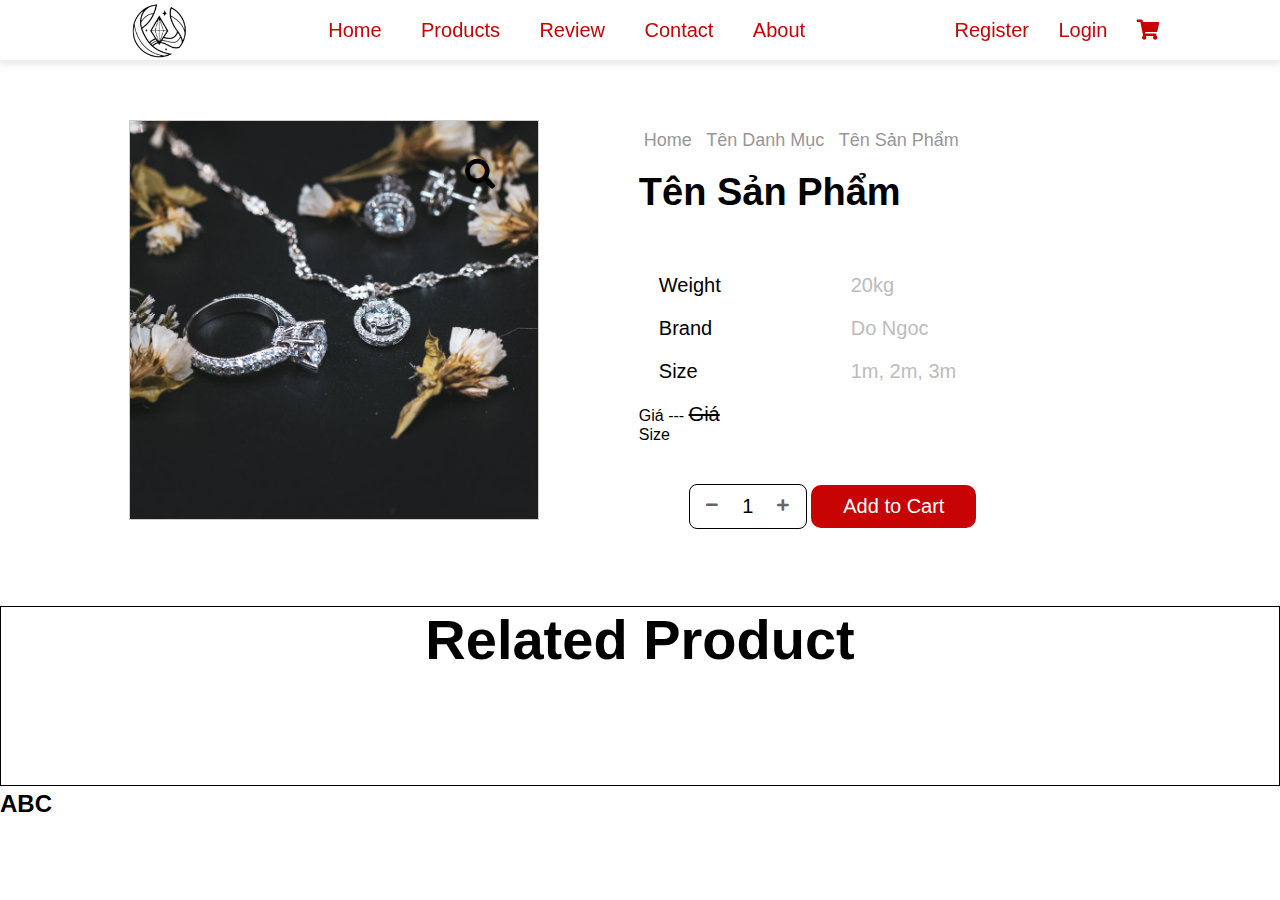
<file: chitiet.html>
<!DOCTYPE html>
<html lang="en">
<head>
    <meta charset="UTF-8">
    <meta name="viewport" content="width=device-width, initial-scale=1.0">
    <title>Document</title>
    <link rel="stylesheet" href="style/style.css">
    <link rel="stylesheet" href="https://cdnjs.cloudflare.com/ajax/libs/font-awesome/5.15.4/css/all.min.css" />
    <link rel="preconnect" href="https://fonts.gstatic.com">
    <link href="https://fonts.googleapis.com/css2?family=Fredoka+One&family=Play&display=swap" rel="stylesheet">
    <link rel="stylesheet" href="https://cdnjs.cloudflare.com/ajax/libs/font-awesome/4.7.0/css/font-awesome.min.css">
</head>
<body>
    <header class="header">
        <div class="logo">
            <a href="">
                <img src="image/z4876602114590_6223b9460e22e4f10da597208a1fa113.png" alt="">
            </a>
        </div>
        <nav class="navbar">
            <a href="#">Home</a>
            <a href="#">Products</a>
            <a href="#">Review</a>
            <a href="#">Contact</a>
            <a href="#">About</a>
        </nav>
        <div class="icons">
                <a data-cart="register" class="icon-header">Register</a>
                <a data-cart="login" class="icon-header">Login</a></li>
                <a data-cart="cart" class="icon-header">
                    <i class="fas fa-shopping-cart"></i>
                </a>
        </div>
    </header>
    <div class="mcb-backgound-overlay">
        <div class="product-image-wrapper" style="background-image: url(image/Bộ-Trang-Sức-Kim-Đính-Cương-Nhân-Tạo-iGems-2-scaled.jpg);">
            <a><i class="fas fa-search"></i></a>
        </div>
        <div class="entry-sumary-column">
            <div class="directional"></div>
            <a href="">Home</a>
            <a href="">Tên Danh Mục</a>
            <a href="">Tên Sản Phẩm</a>
            <h3>Tên Sản Phẩm</h3>
            <div class="content-brighness">
                <div class="parameter">
                    <span>Weight</span>
                    <span>Brand</span>
                    <span>Size</span>
                </div>
                <div class="specifications">
                    <span>20kg</span>
                    <span>Do Ngoc</span>
                    <span>1m, 2m, 3m </span>
                </div>
            </div>
            <span>Giá --- </span>
            <span><del>Giá</del></span>

            <!-- Nếu làm biến thể thì cho nó cái checkbox vào đây -->
            <p>Size</p>
            <div class="information-product">

            <div class="variations-form">
                <div class="input-number">
                    <input type="number" min="1" max="10" name="" value="1">
                    <button class="plus"><i class="fas fa-plus"></i></button>
                    <button class="minus"><i class="fas fa-minus"></i></button>
                    <input type="submit" value="Add to Cart">
                </div>
            </div>
        </div>

        </div>
        <div class="tag-category">
            <h2>Related Product</h2>
        <!-- <div class="products-wrapper"> -->

            <!-- <div class="isotope-item product">
                <img src="image/sbxmxmk000155-bong-tai-bac-dinh-da-pnjsilver-4002.png" alt="">
                <h4><a href="#">ABC</a></h4>
                <span>110$ - 220$</span>
                <button class="onsale sale-label">On Sale</button>

            </div>
            <div class="isotope-item product">
                <img src="image/sbxmxmk000155-bong-tai-bac-dinh-da-pnjsilver-4002.png" alt="">
                <h4><a href="#">ABC</a></h4>
                <span>110$ - 220$</span>
                <button class="onsale sale-label">On Sale</button>
            </div> -->
        </div>
    </div>
    <h2>ABC</h2>
</body>
</html>
</file>
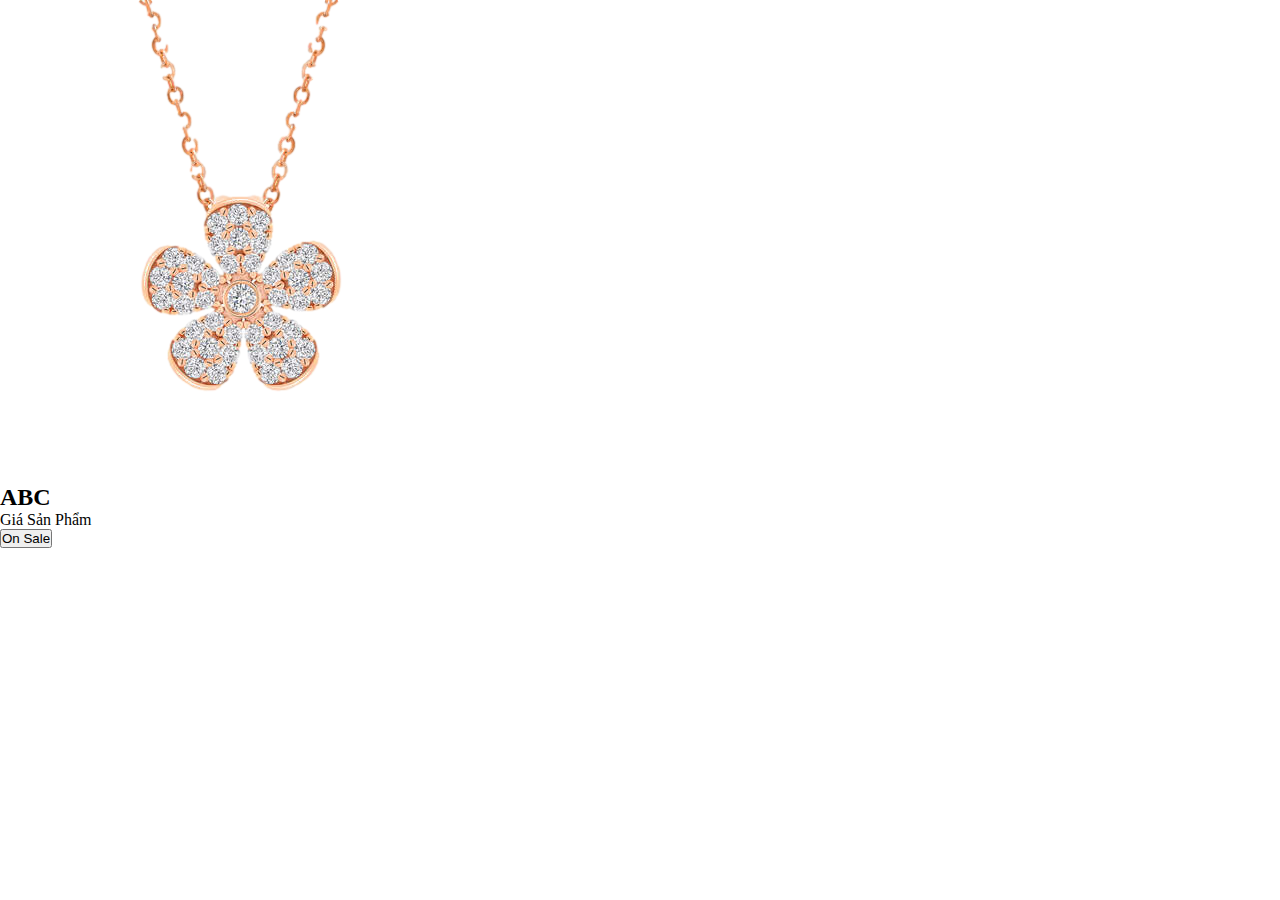
<file: sanpham.html>
<!DOCTYPE html>
<html lang="en">
<head>
    <meta charset="UTF-8">
    <meta name="viewport" content="width=device-width, initial-scale=1.0">
    <title>Document</title>
    <link rel="stylesheet" href="style/main.css">
</head>
<body>
    <div class="container">
        <div class="filter">
            <div class="price">
                
            </div>
        </div>
        <div class="products">
            <div class="product">
                <img src="upload/sanpham/daychuyen1_preview_rev_1.png" alt="">
                <h2>ABC</h2>
                <p>Giá Sản Phẩm</p>
                <button class="onsale sale-label">On Sale</button>
            </div>
            <div class="product">

            </div>
            <div class="product">

            </div>
            <div class="product">

            </div>
            <div class="product">

            </div>
            <div class="product">

            </div>
            <div class="product">

            </div>
            <div class="product">

            </div>
            <div class="product">

            </div>
        </div>
    </div>
</body>
</html>
</file>
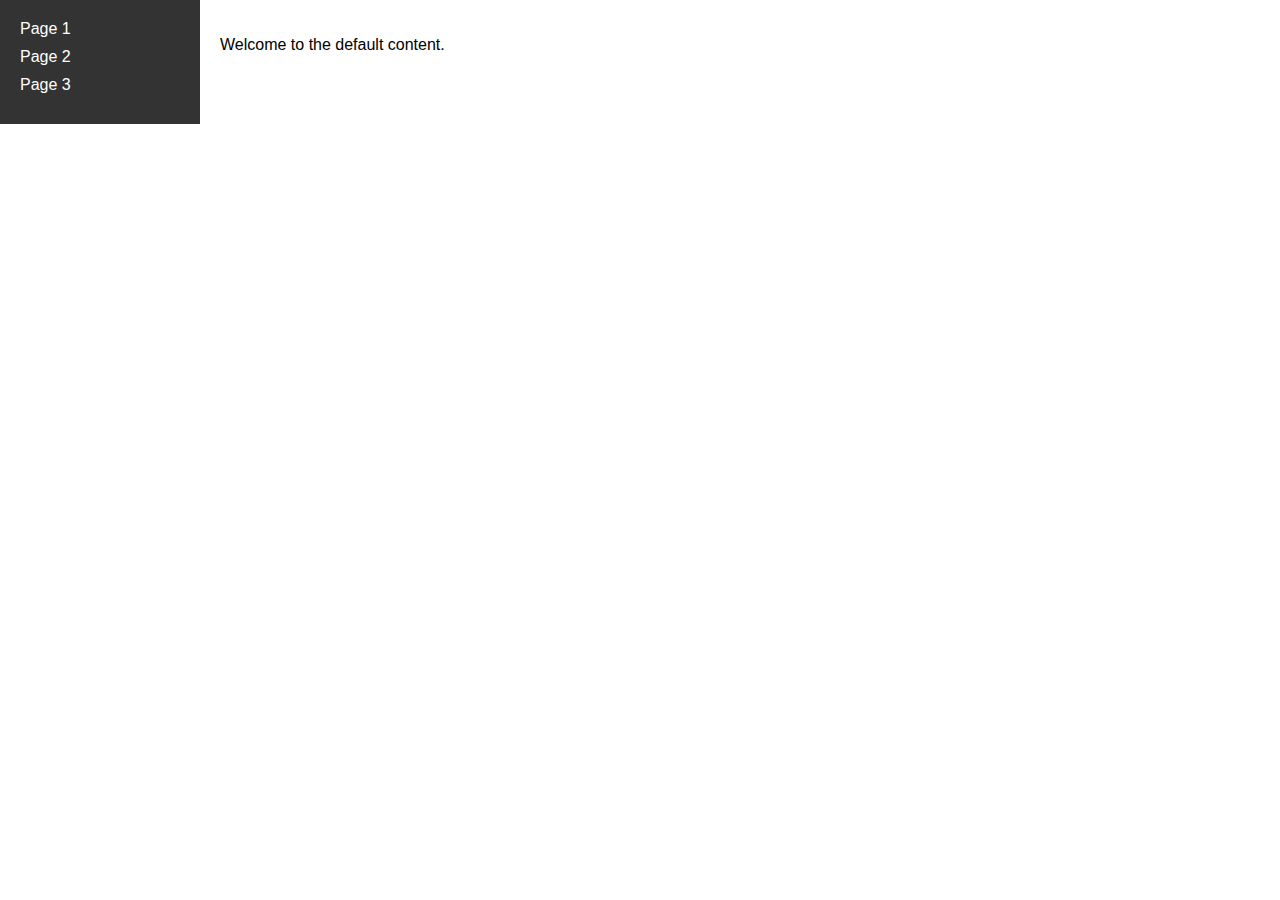
<file: test.html>
<!DOCTYPE html>
<html lang="en">
<head>
  <meta charset="UTF-8">
  <meta name="viewport" content="width=device-width, initial-scale=1.0">
  <style>
    body {
      margin: 0;
      padding: 0;
      font-family: Arial, sans-serif;
      display: flex;
    }

    #navigation {
      width: 200px;
      background-color: #333;
      color: #fff;
      padding: 20px;
      box-sizing: border-box;
      cursor: pointer;
    }

    #content {
      flex: 1;
      padding: 20px;
      box-sizing: border-box;
    }

    .menu-item {
      margin-bottom: 10px;
    }

    .menu-item:hover {
      background-color: #555;
    }
  </style>
</head>
<body>
  <div id="navigation">
    <div class="menu-item" onclick="changeContent('Page 1')">Page 1</div>
    <div class="menu-item" onclick="changeContent('Page 2')">Page 2</div>
    <div class="menu-item" onclick="changeContent('Page 3')">Page 3</div>
  </div>
  <div id="content">
    <p>Welcome to the default content.</p>
  </div>

  <script>
    function changeContent(content) {
      document.getElementById('content').innerHTML = `<p>Welcome to ${content}.</p>`;
    }
  </script>
</body>
</html>
</file>
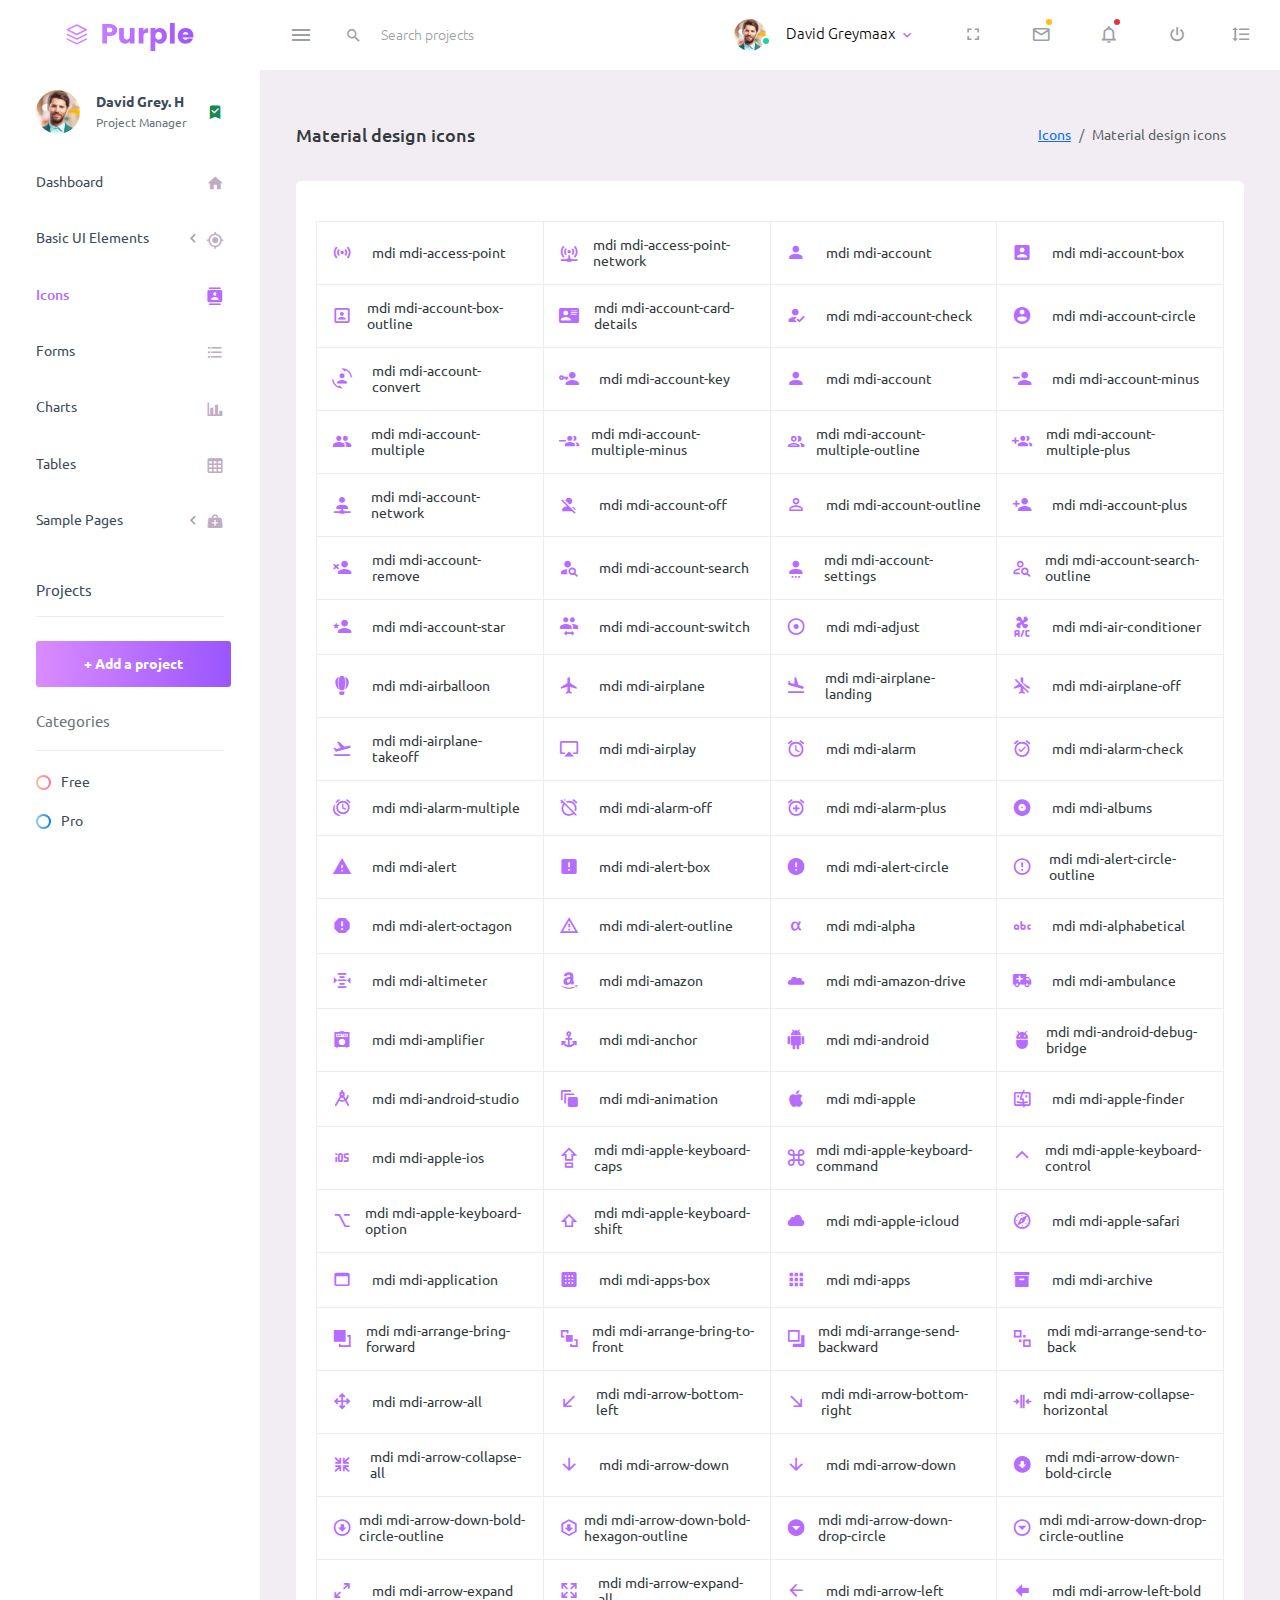
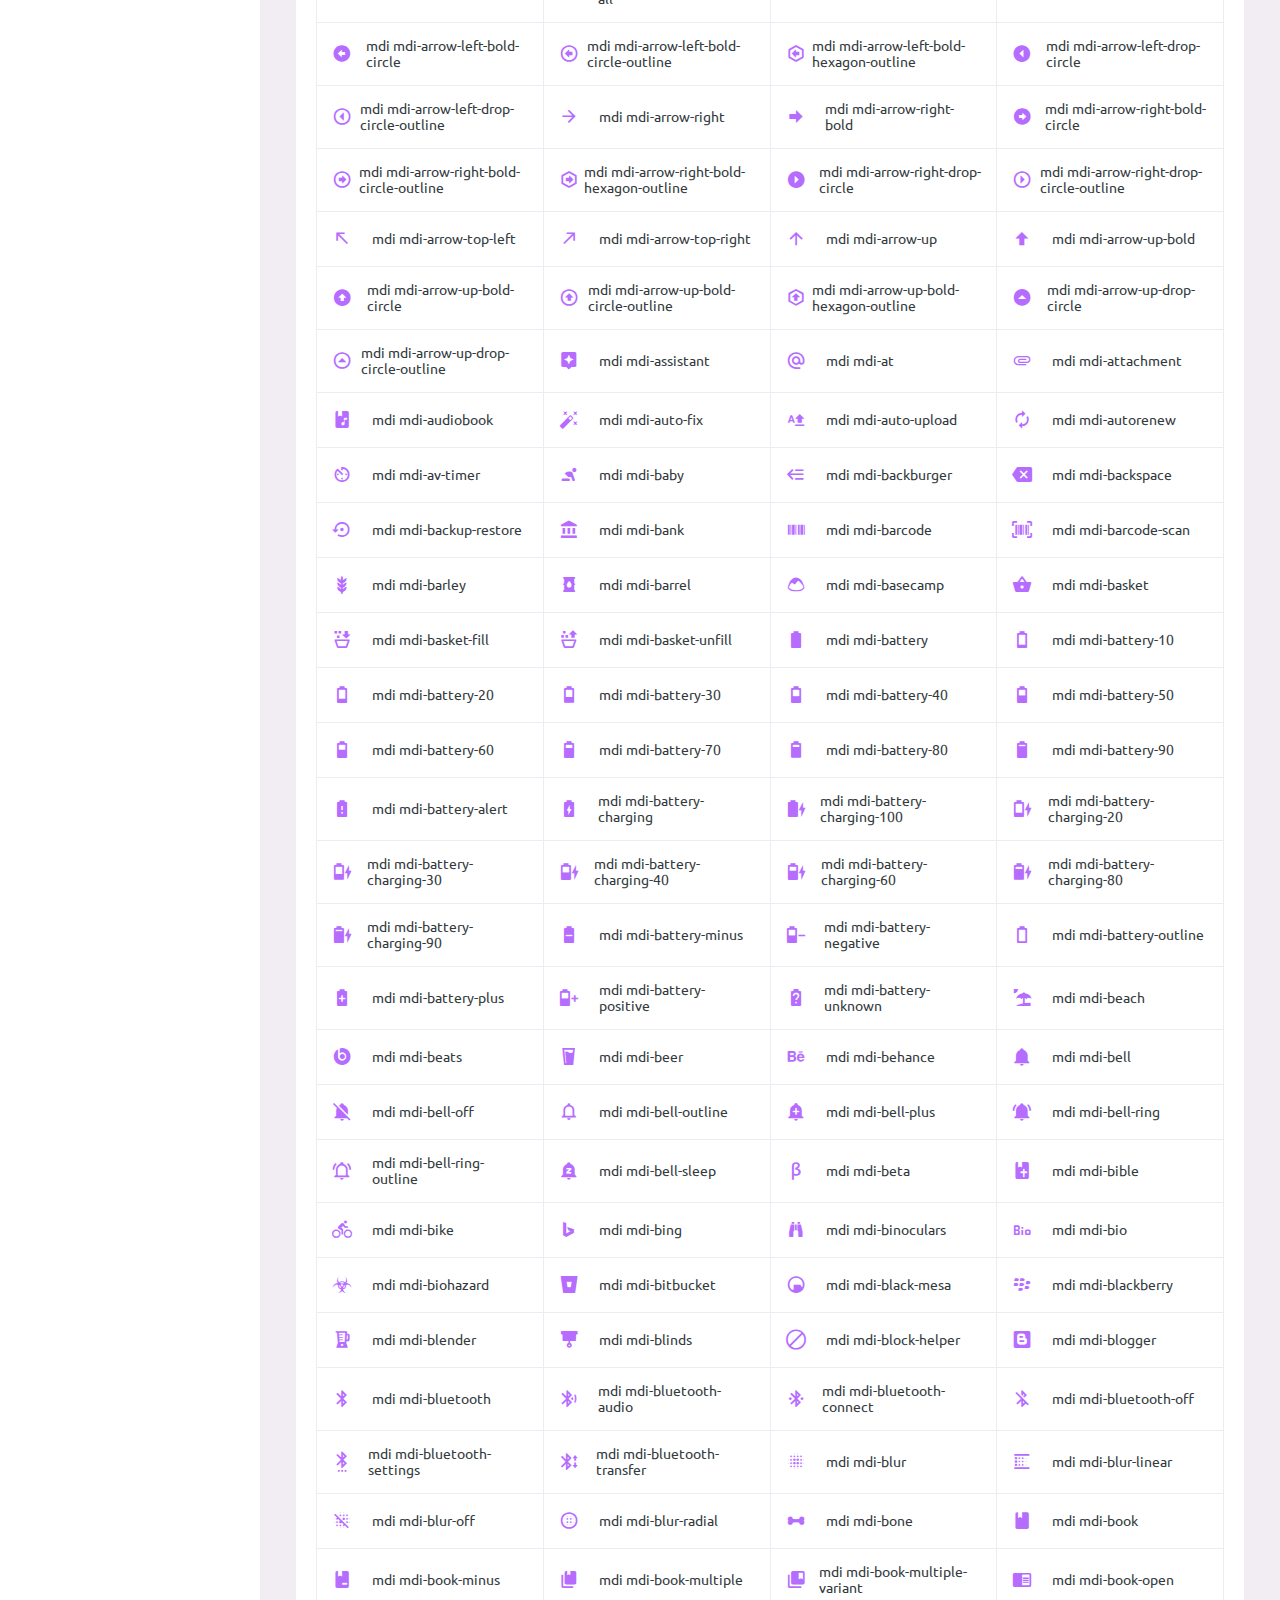
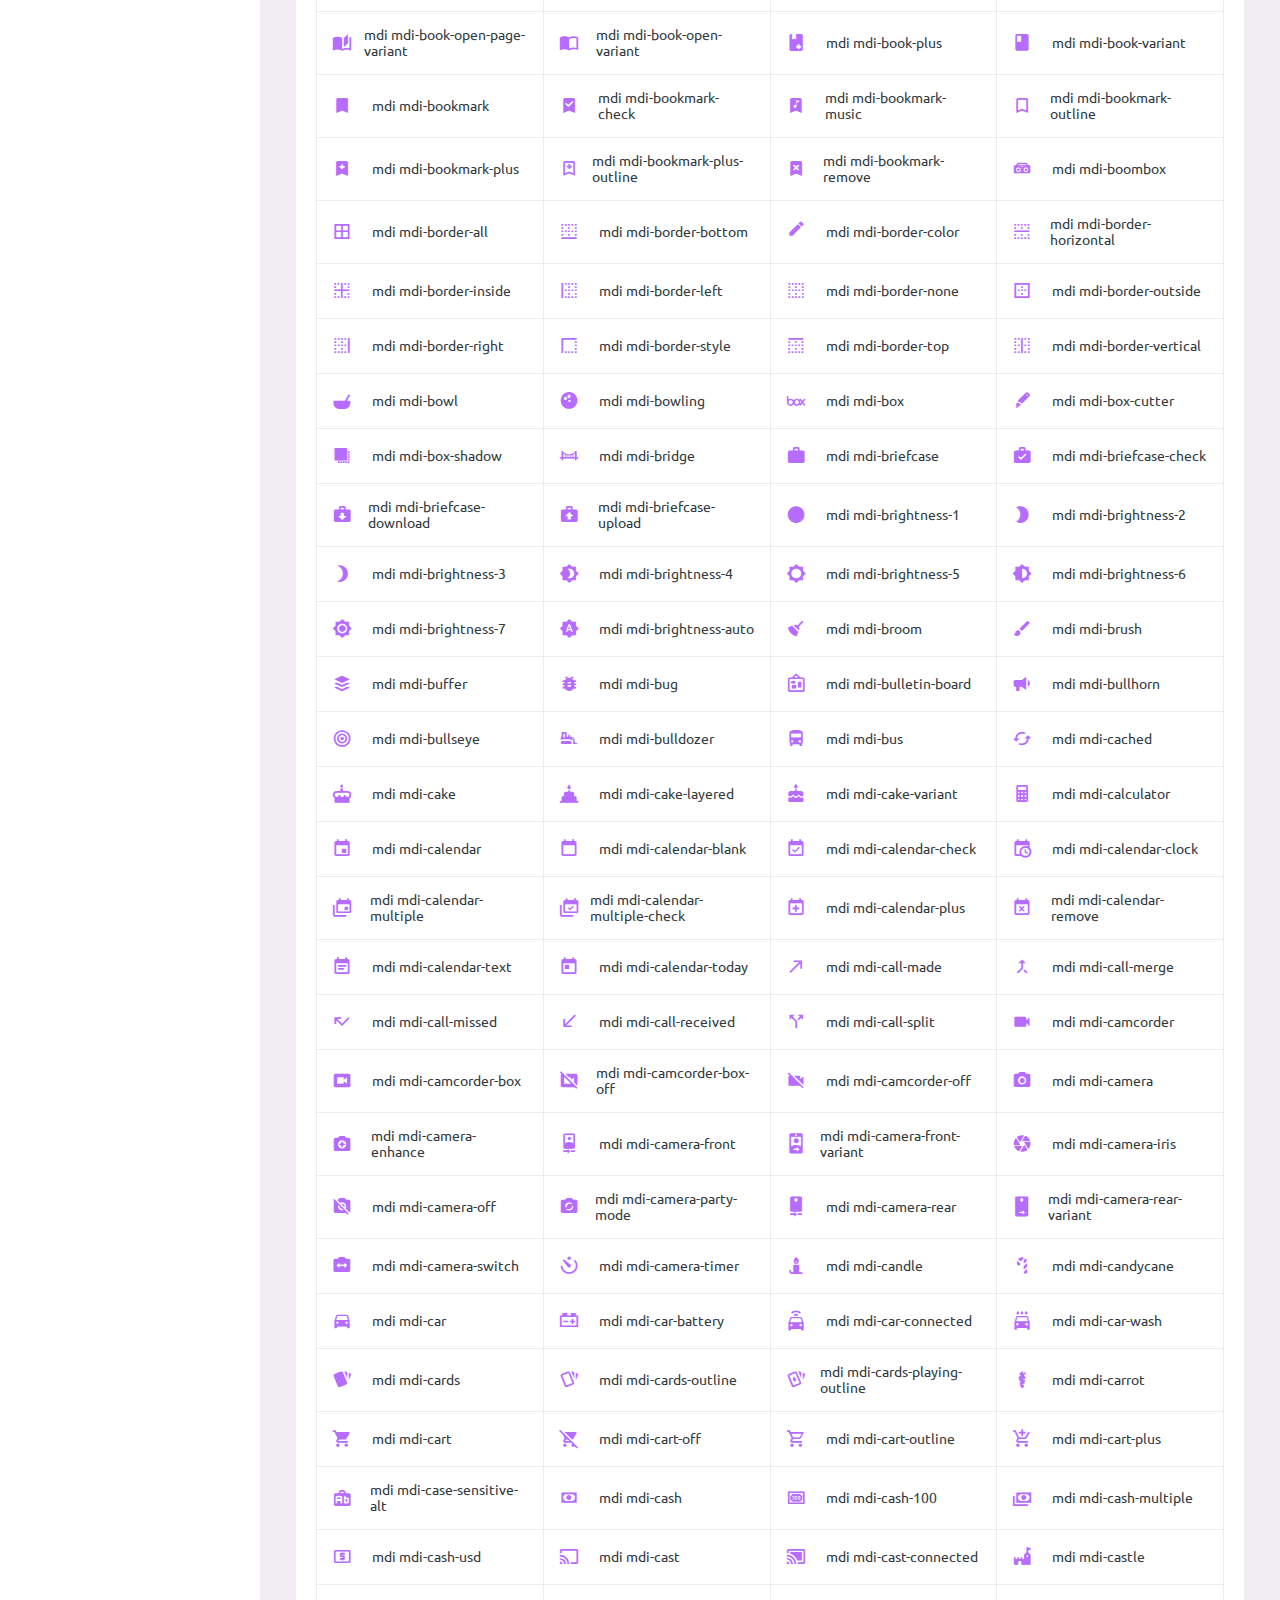
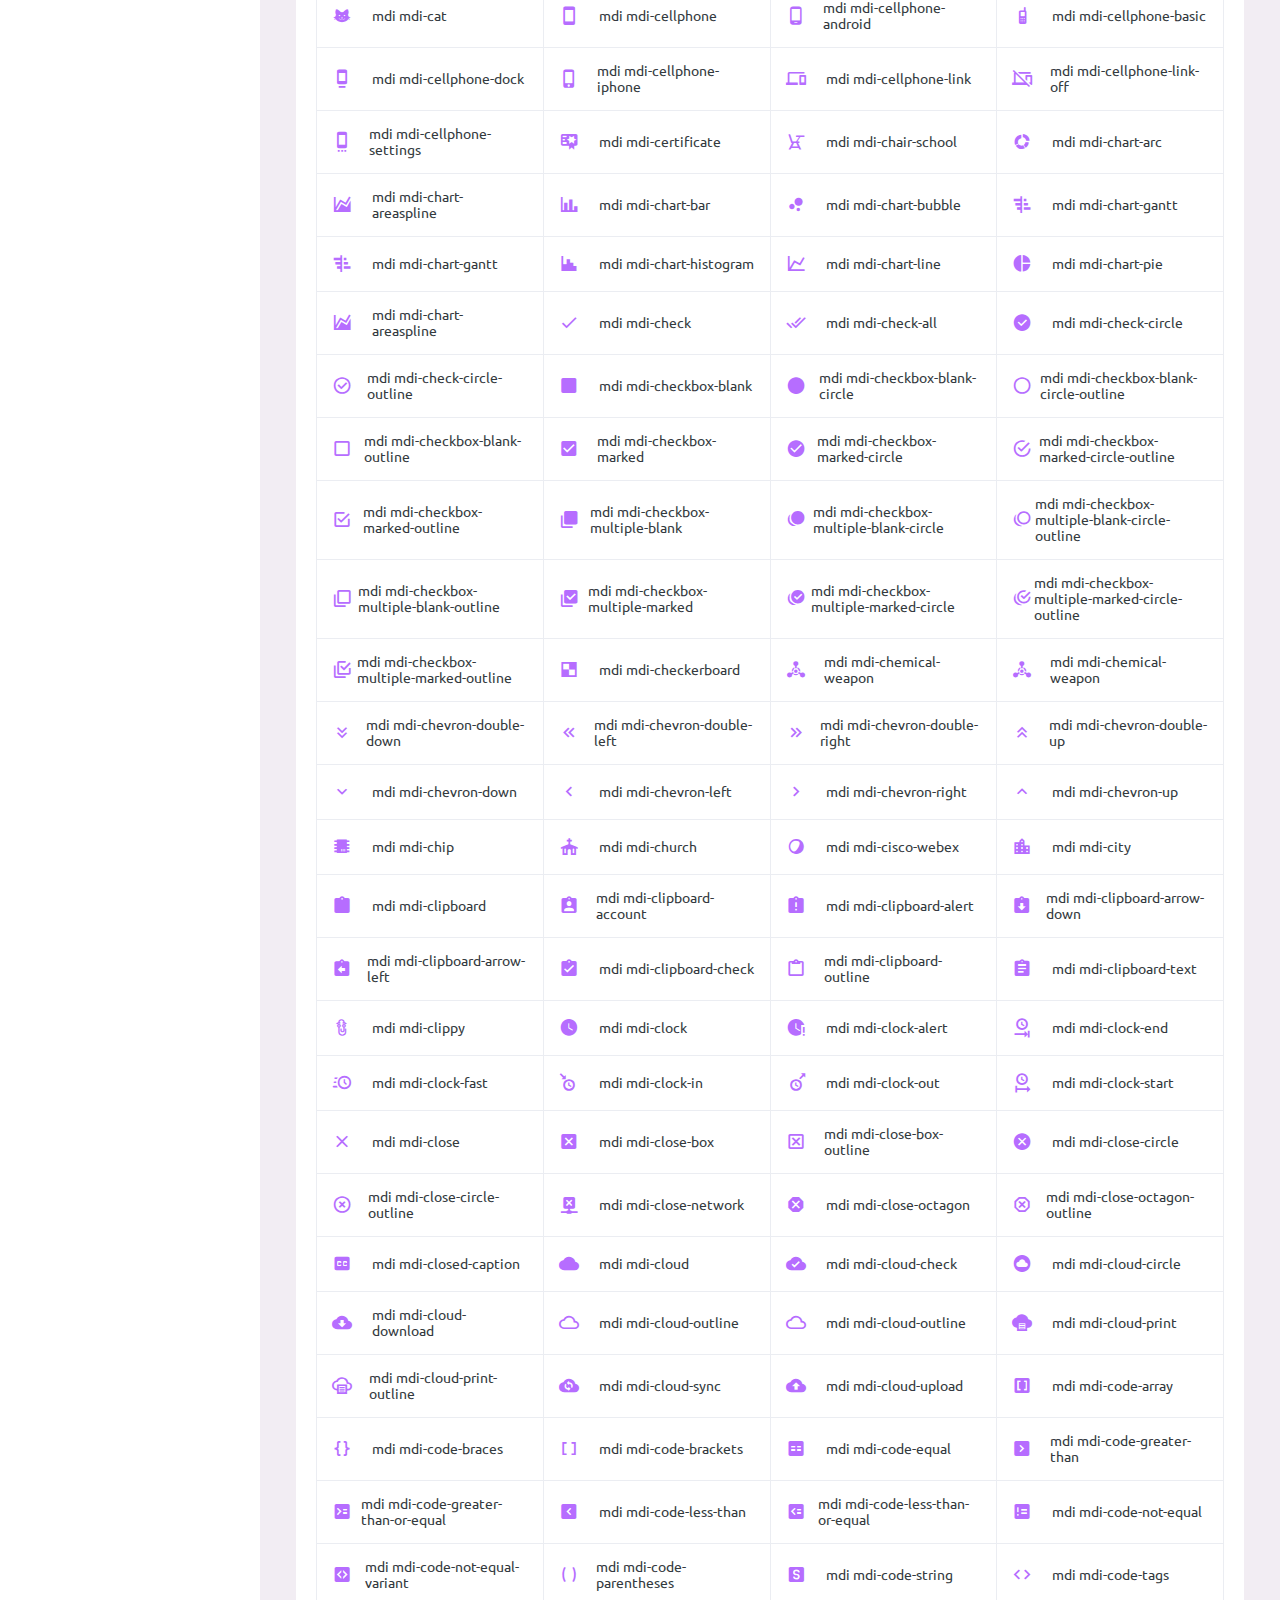
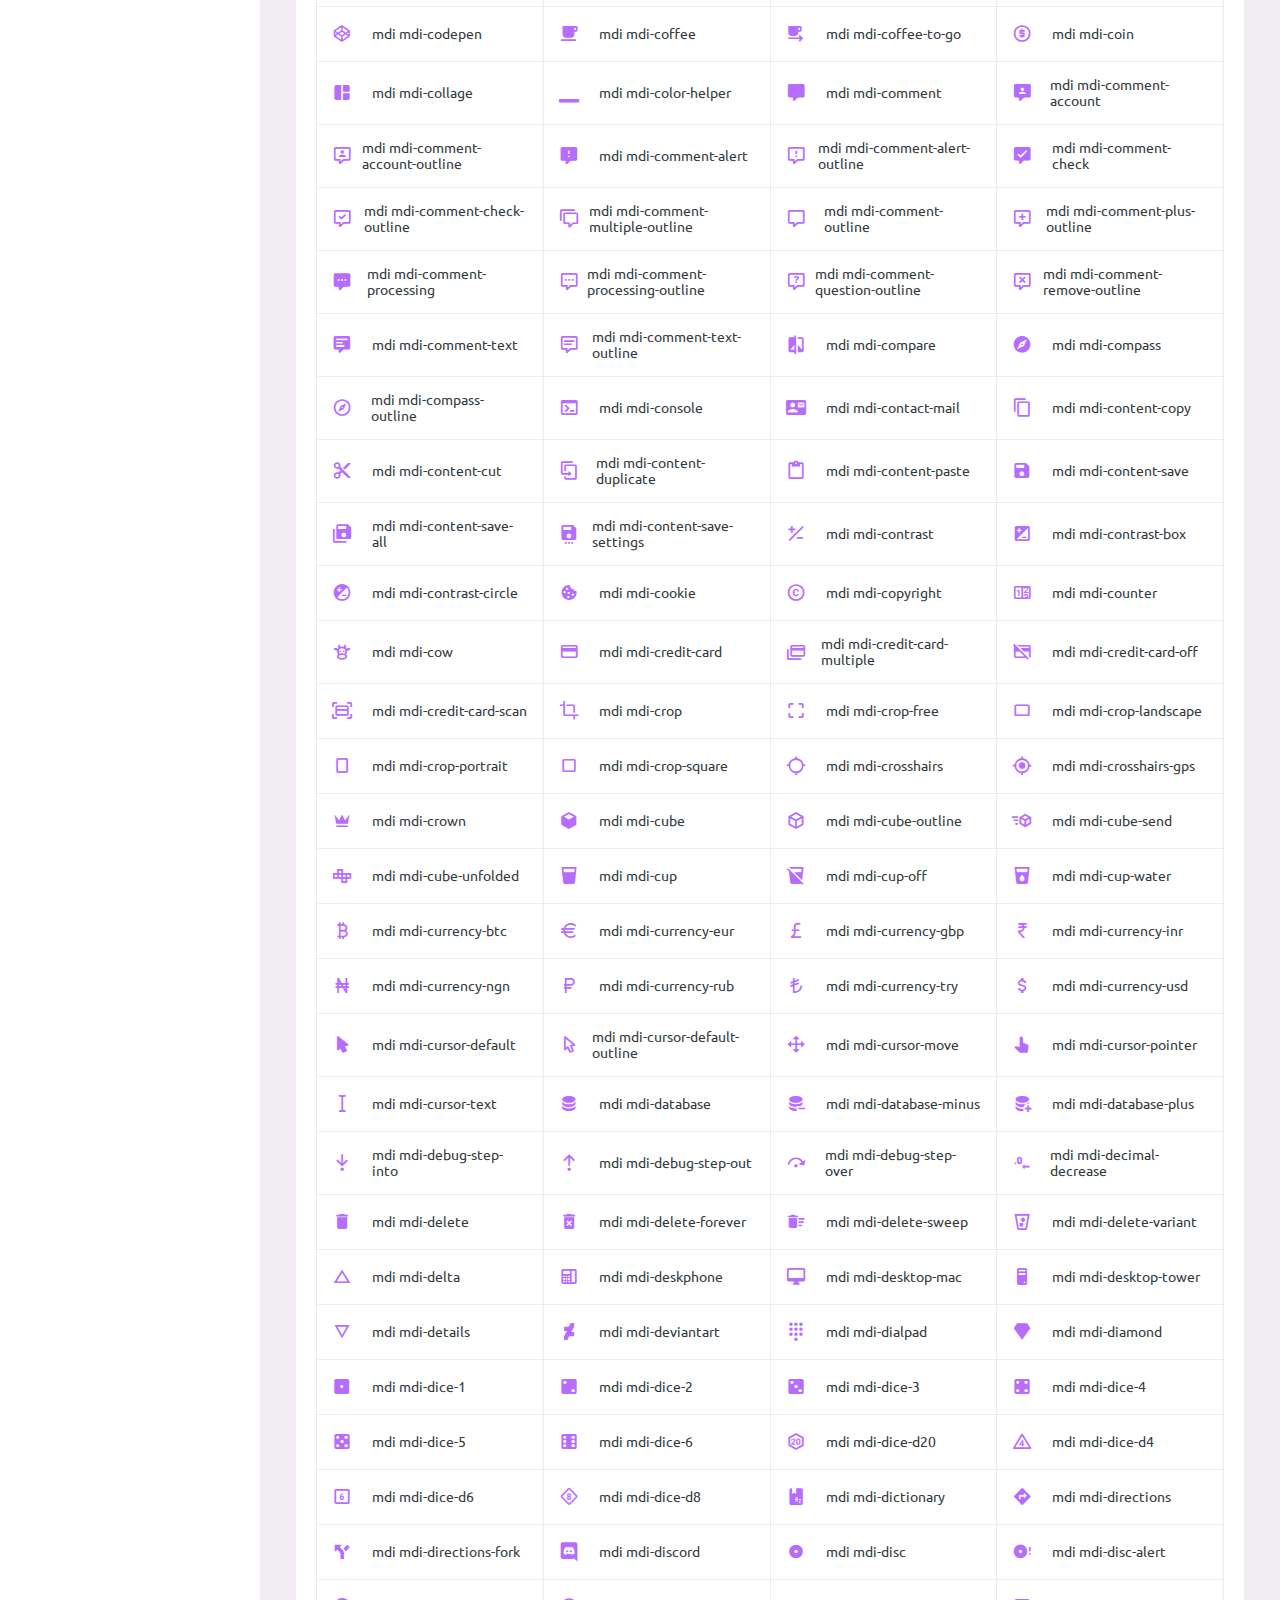
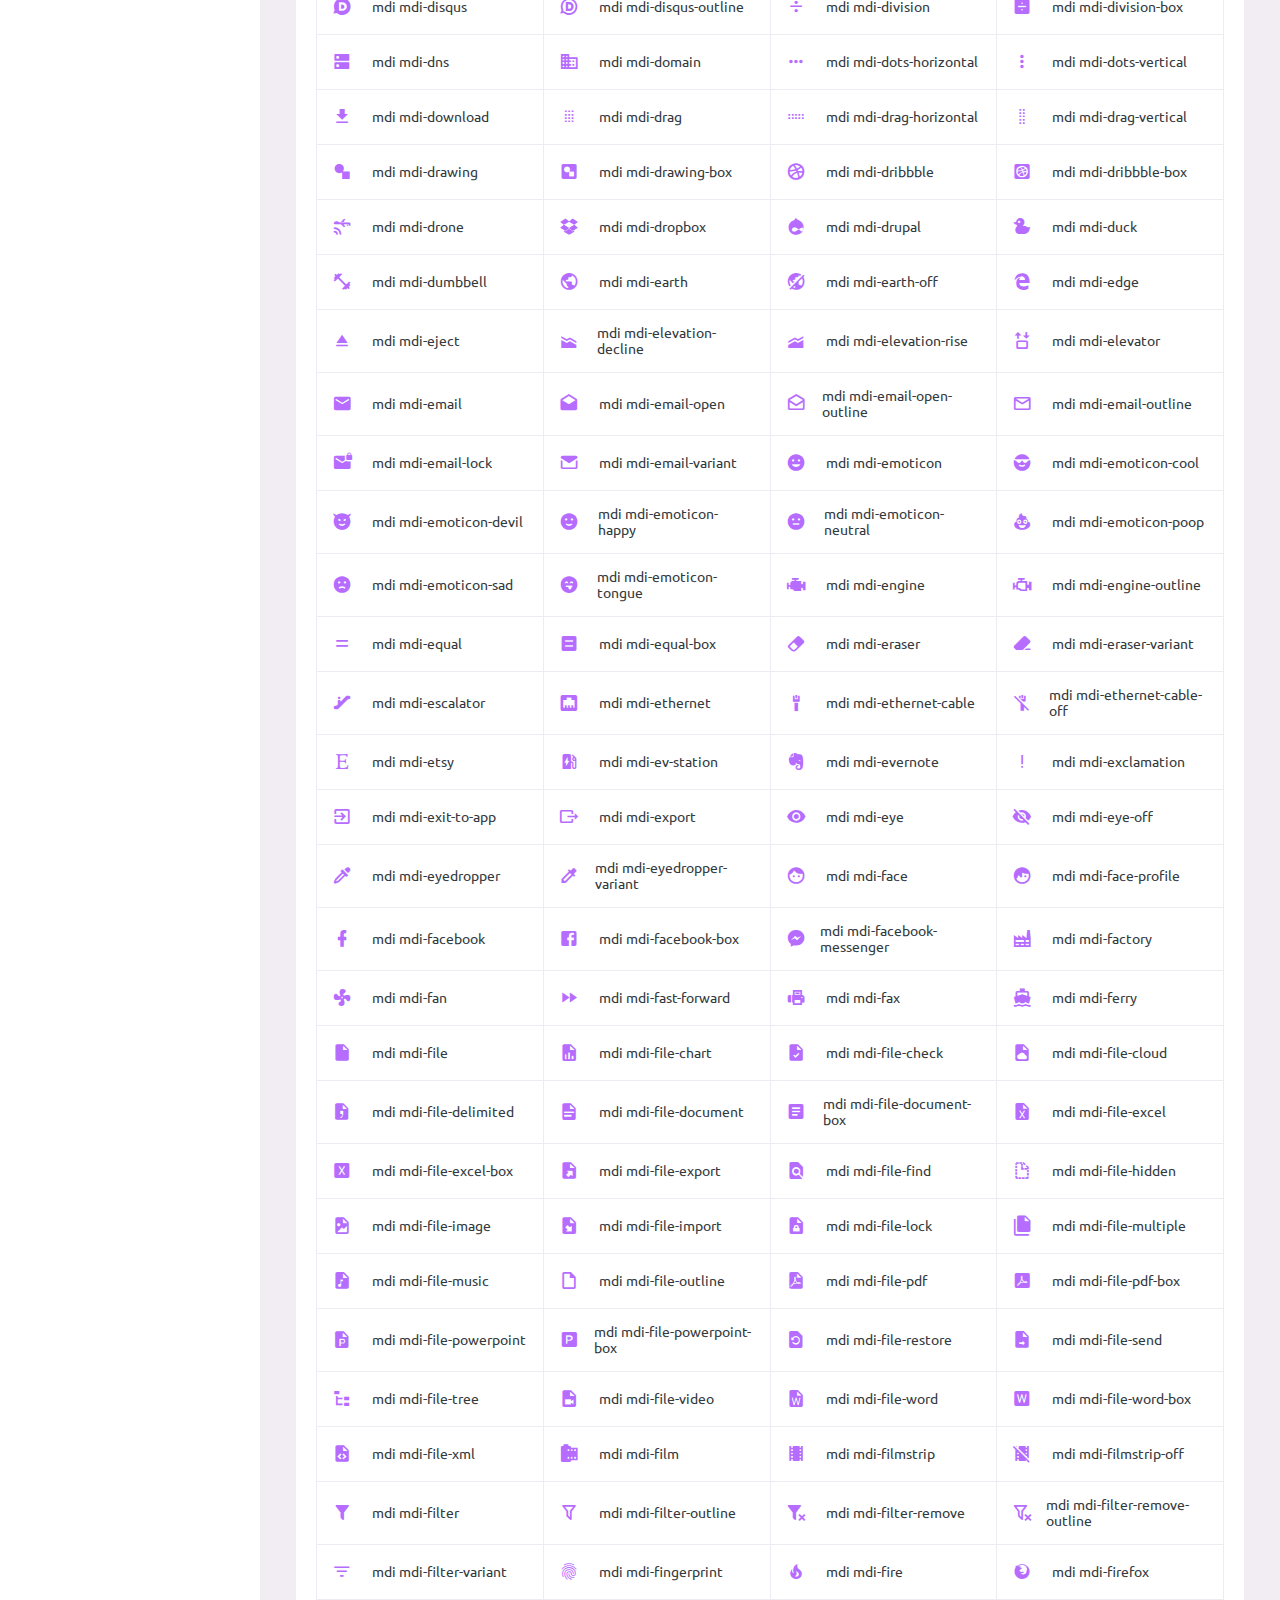
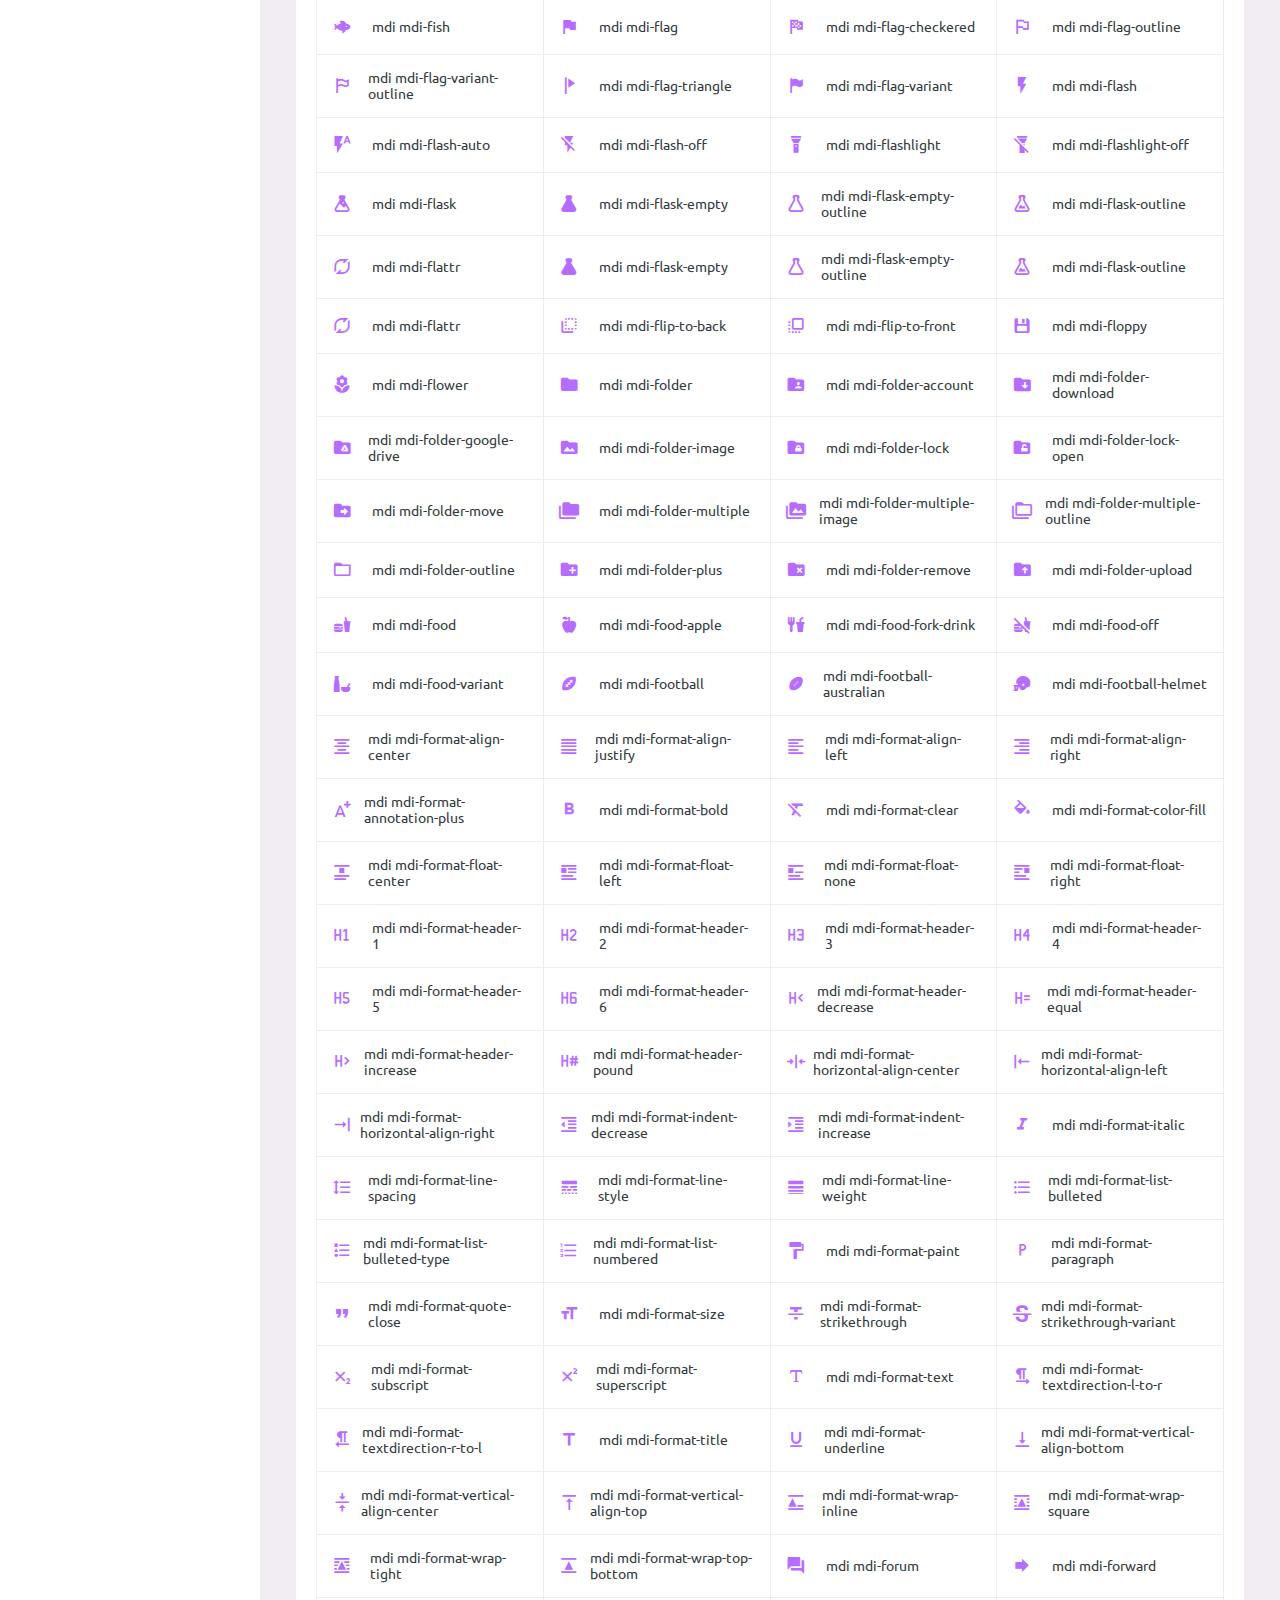
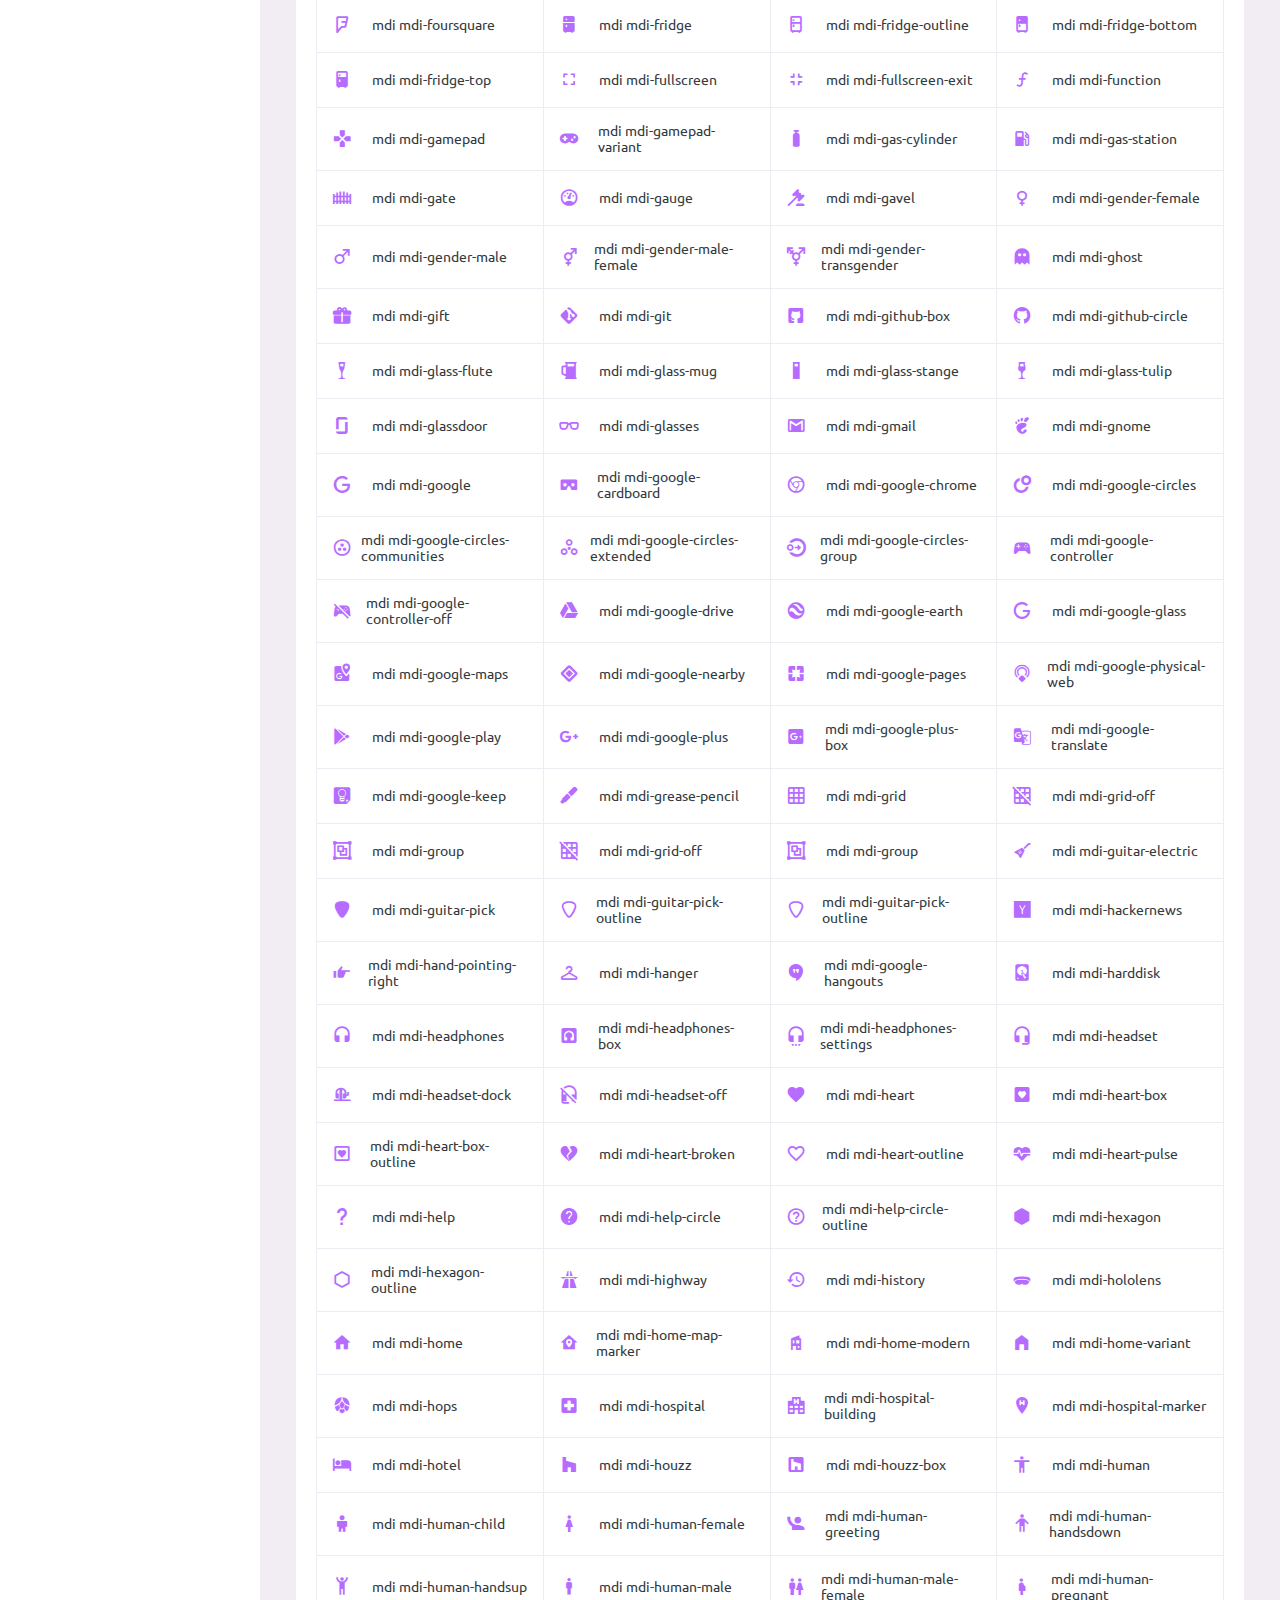
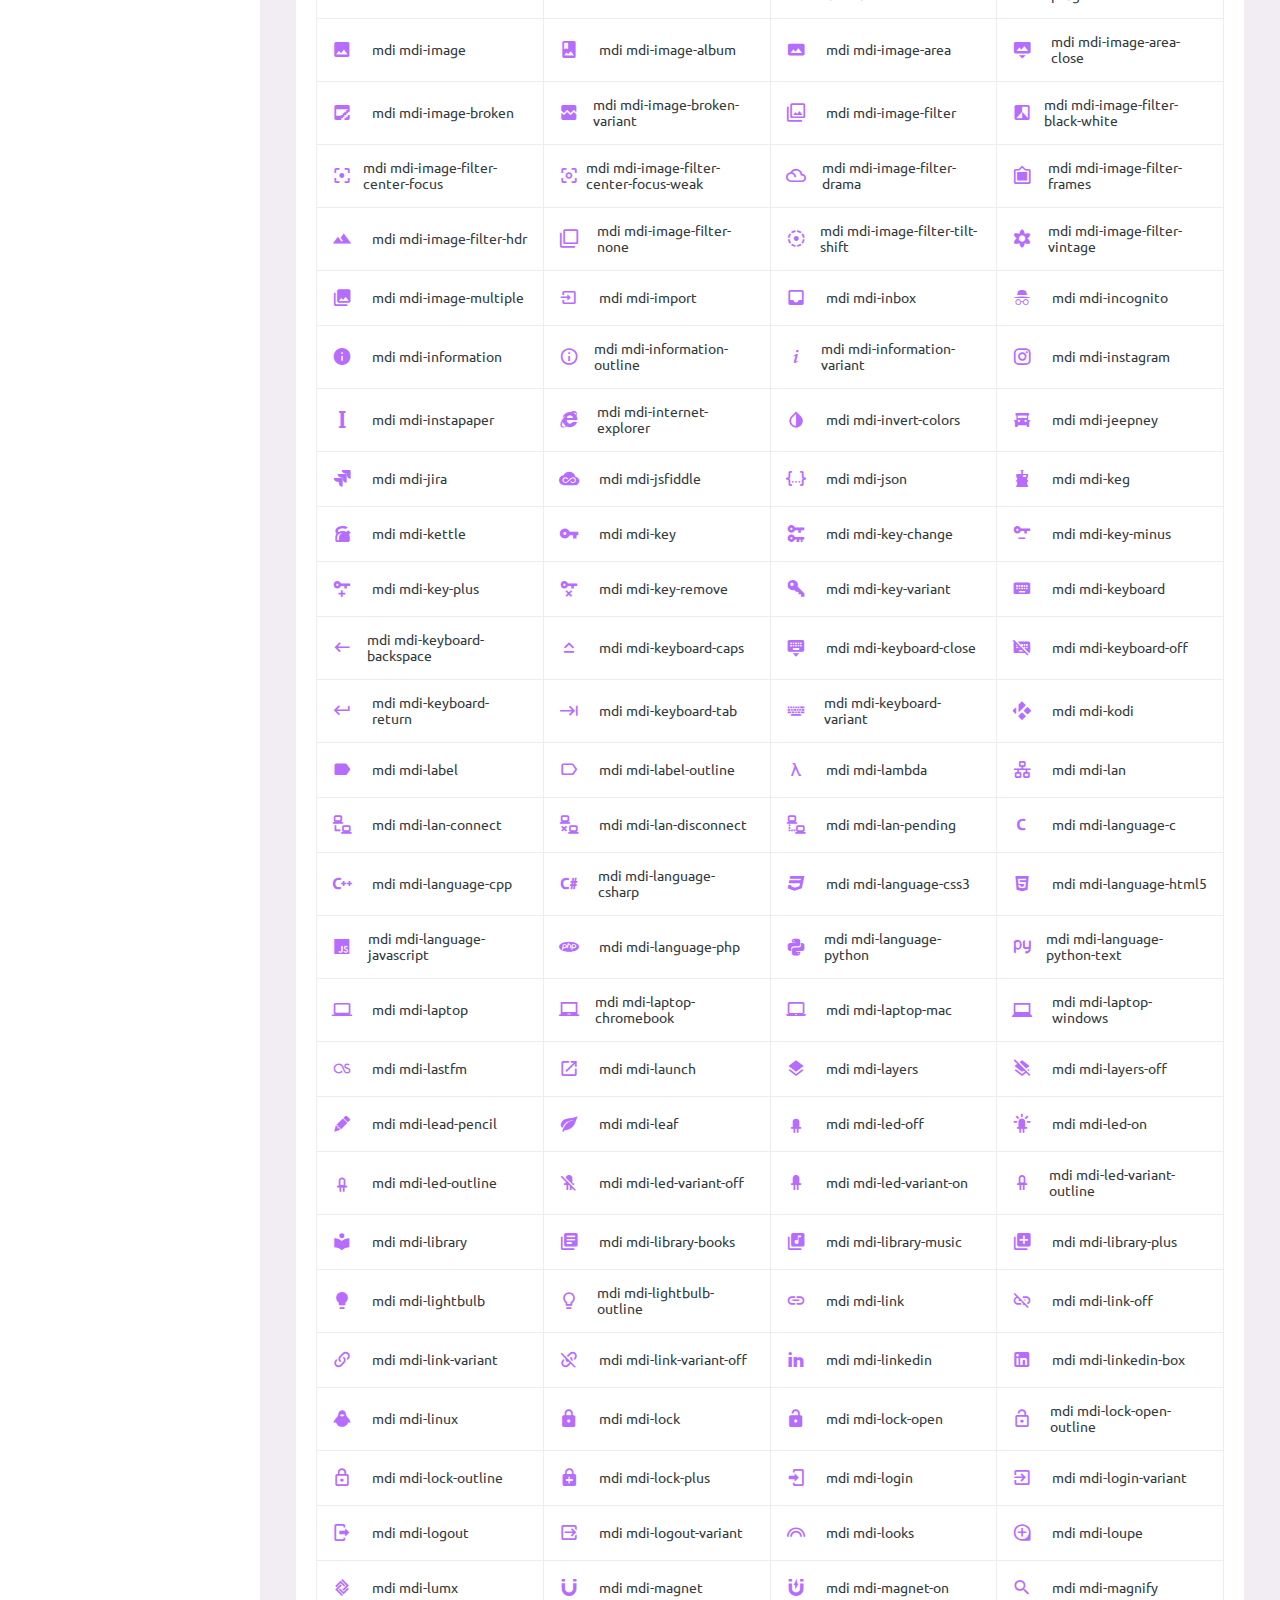
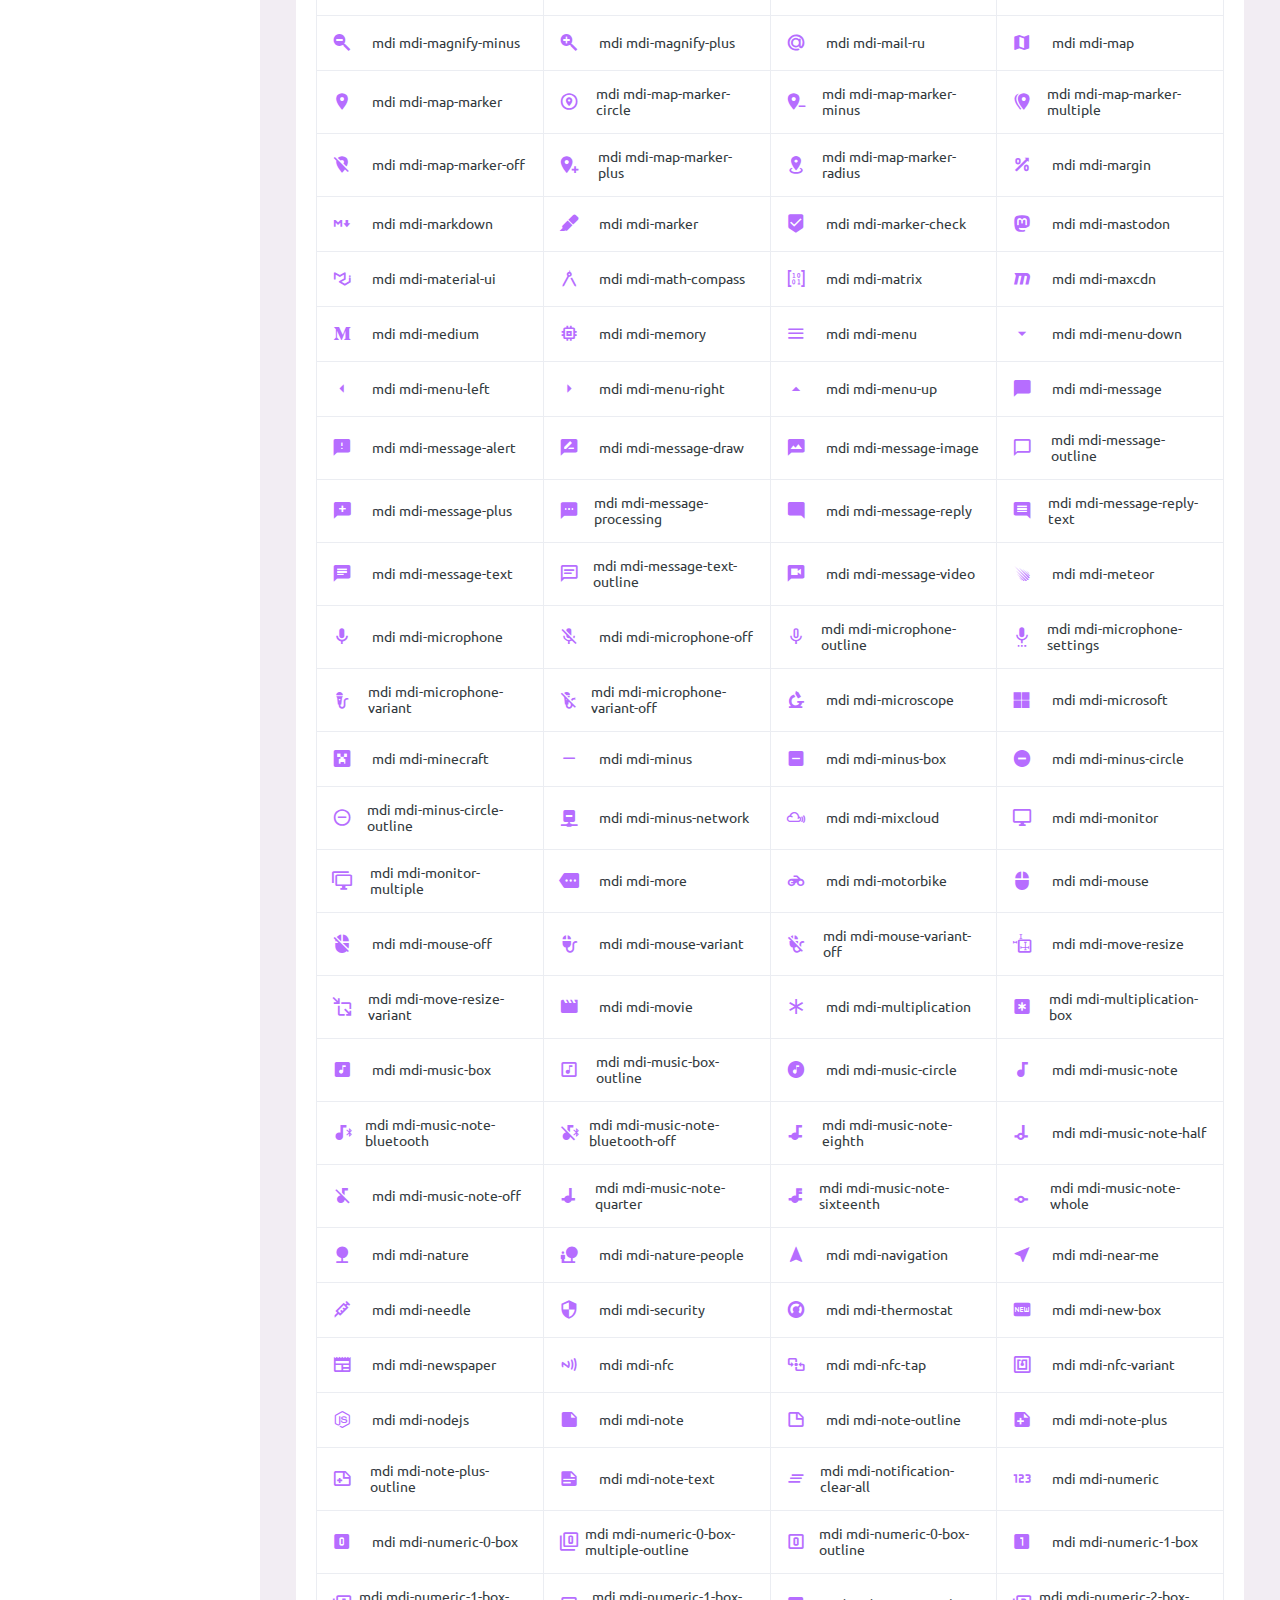
<file: admin/admin-template/pages/icons/mdi.html>
<!DOCTYPE html>
<html lang="en">
  <head>
    <!-- Required meta tags -->
    <meta charset="utf-8">
    <meta name="viewport" content="width=device-width, initial-scale=1, shrink-to-fit=no">
    <title>Purple Admin</title>
    <!-- plugins:css -->
    <link rel="stylesheet" href="../../assets/vendors/mdi/css/materialdesignicons.min.css">
    <link rel="stylesheet" href="../../assets/vendors/css/vendor.bundle.base.css">
    <!-- endinject -->
    <!-- Plugin css for this page -->
    <!-- End Plugin css for this page -->
    <!-- inject:css -->
    <!-- endinject -->
    <!-- Layout styles -->
    <link rel="stylesheet" href="../../assets/css/style.css">
    <!-- End layout styles -->
    <link rel="shortcut icon" href="../../assets/images/favicon.ico" />
  </head>
  <body>
    <div class=" container-scroller">
      <!-- partial:../../partials/_navbar.html -->
      <nav class="navbar default-layout-navbar col-lg-12 col-12 p-0 fixed-top d-flex flex-row">
        <div class="text-center navbar-brand-wrapper d-flex align-items-center justify-content-center">
          <a class="navbar-brand brand-logo" href="../../index.html"><img src="../../assets/images/logo.svg" alt="logo" /></a>
          <a class="navbar-brand brand-logo-mini" href="../../index.html"><img src="../../assets/images/logo-mini.svg" alt="logo" /></a>
        </div>
        <div class="navbar-menu-wrapper d-flex align-items-stretch">
          <button class="navbar-toggler navbar-toggler align-self-center" type="button" data-toggle="minimize">
            <span class="mdi mdi-menu"></span>
          </button>
          <div class="search-field d-none d-md-block">
            <form class="d-flex align-items-center h-100" action="#">
              <div class="input-group">
                <div class="input-group-prepend bg-transparent">
                  <i class="input-group-text border-0 mdi mdi-magnify"></i>
                </div>
                <input type="text" class="form-control bg-transparent border-0" placeholder="Search projects">
              </div>
            </form>
          </div>
          <ul class="navbar-nav navbar-nav-right">
            <li class="nav-item nav-profile dropdown">
              <a class="nav-link dropdown-toggle" id="profileDropdown" href="#" data-bs-toggle="dropdown" aria-expanded="false">
                <div class="nav-profile-img">
                  <img src="../../assets/images/faces/face1.jpg" alt="image">
                  <span class="availability-status online"></span>
                </div>
                <div class="nav-profile-text">
                  <p class="mb-1 text-black">David Greymaax</p>
                </div>
              </a>
              <div class="dropdown-menu navbar-dropdown" aria-labelledby="profileDropdown">
                <a class="dropdown-item" href="#">
                  <i class="mdi mdi-cached me-2 text-success"></i> Activity Log </a>
                <div class="dropdown-divider"></div>
                <a class="dropdown-item" href="#">
                  <i class="mdi mdi-logout me-2 text-primary"></i> Signout </a>
              </div>
            </li>
            <li class="nav-item d-none d-lg-block full-screen-link">
              <a class="nav-link">
                <i class="mdi mdi-fullscreen" id="fullscreen-button"></i>
              </a>
            </li>
            <li class="nav-item dropdown">
              <a class="nav-link count-indicator dropdown-toggle" id="messageDropdown" href="#" data-bs-toggle="dropdown" aria-expanded="false">
                <i class="mdi mdi-email-outline"></i>
                <span class="count-symbol bg-warning"></span>
              </a>
              <div class="dropdown-menu dropdown-menu-right navbar-dropdown preview-list" aria-labelledby="messageDropdown">
                <h6 class="p-3 mb-0">Messages</h6>
                <div class="dropdown-divider"></div>
                <a class="dropdown-item preview-item">
                  <div class="preview-thumbnail">
                    <img src="../../assets/images/faces/face4.jpg" alt="image" class="profile-pic">
                  </div>
                  <div class="preview-item-content d-flex align-items-start flex-column justify-content-center">
                    <h6 class="preview-subject ellipsis mb-1 font-weight-normal">Mark send you a message</h6>
                    <p class="text-gray mb-0"> 1 Minutes ago </p>
                  </div>
                </a>
                <div class="dropdown-divider"></div>
                <a class="dropdown-item preview-item">
                  <div class="preview-thumbnail">
                    <img src="../../assets/images/faces/face2.jpg" alt="image" class="profile-pic">
                  </div>
                  <div class="preview-item-content d-flex align-items-start flex-column justify-content-center">
                    <h6 class="preview-subject ellipsis mb-1 font-weight-normal">Cregh send you a message</h6>
                    <p class="text-gray mb-0"> 15 Minutes ago </p>
                  </div>
                </a>
                <div class="dropdown-divider"></div>
                <a class="dropdown-item preview-item">
                  <div class="preview-thumbnail">
                    <img src="../../assets/images/faces/face3.jpg" alt="image" class="profile-pic">
                  </div>
                  <div class="preview-item-content d-flex align-items-start flex-column justify-content-center">
                    <h6 class="preview-subject ellipsis mb-1 font-weight-normal">Profile picture updated</h6>
                    <p class="text-gray mb-0"> 18 Minutes ago </p>
                  </div>
                </a>
                <div class="dropdown-divider"></div>
                <h6 class="p-3 mb-0 text-center">4 new messages</h6>
              </div>
            </li>
            <li class="nav-item dropdown">
              <a class="nav-link count-indicator dropdown-toggle" id="notificationDropdown" href="#" data-bs-toggle="dropdown">
                <i class="mdi mdi-bell-outline"></i>
                <span class="count-symbol bg-danger"></span>
              </a>
              <div class="dropdown-menu dropdown-menu-right navbar-dropdown preview-list" aria-labelledby="notificationDropdown">
                <h6 class="p-3 mb-0">Notifications</h6>
                <div class="dropdown-divider"></div>
                <a class="dropdown-item preview-item">
                  <div class="preview-thumbnail">
                    <div class="preview-icon bg-success">
                      <i class="mdi mdi-calendar"></i>
                    </div>
                  </div>
                  <div class="preview-item-content d-flex align-items-start flex-column justify-content-center">
                    <h6 class="preview-subject font-weight-normal mb-1">Event today</h6>
                    <p class="text-gray ellipsis mb-0"> Just a reminder that you have an event today </p>
                  </div>
                </a>
                <div class="dropdown-divider"></div>
                <a class="dropdown-item preview-item">
                  <div class="preview-thumbnail">
                    <div class="preview-icon bg-warning">
                      <i class="mdi mdi-settings"></i>
                    </div>
                  </div>
                  <div class="preview-item-content d-flex align-items-start flex-column justify-content-center">
                    <h6 class="preview-subject font-weight-normal mb-1">Settings</h6>
                    <p class="text-gray ellipsis mb-0"> Update dashboard </p>
                  </div>
                </a>
                <div class="dropdown-divider"></div>
                <a class="dropdown-item preview-item">
                  <div class="preview-thumbnail">
                    <div class="preview-icon bg-info">
                      <i class="mdi mdi-link-variant"></i>
                    </div>
                  </div>
                  <div class="preview-item-content d-flex align-items-start flex-column justify-content-center">
                    <h6 class="preview-subject font-weight-normal mb-1">Launch Admin</h6>
                    <p class="text-gray ellipsis mb-0"> New admin wow! </p>
                  </div>
                </a>
                <div class="dropdown-divider"></div>
                <h6 class="p-3 mb-0 text-center">See all notifications</h6>
              </div>
            </li>
            <li class="nav-item nav-logout d-none d-lg-block">
              <a class="nav-link" href="#">
                <i class="mdi mdi-power"></i>
              </a>
            </li>
            <li class="nav-item nav-settings d-none d-lg-block">
              <a class="nav-link" href="#">
                <i class="mdi mdi-format-line-spacing"></i>
              </a>
            </li>
          </ul>
          <button class="navbar-toggler navbar-toggler-right d-lg-none align-self-center" type="button" data-toggle="offcanvas">
            <span class="mdi mdi-menu"></span>
          </button>
        </div>
      </nav>
      <!-- partial -->
      <div class="container-fluid page-body-wrapper">
        <!-- partial:../../partials/_sidebar.html -->
        <nav class="sidebar sidebar-offcanvas" id="sidebar">
          <ul class="nav">
            <li class="nav-item nav-profile">
              <a href="#" class="nav-link">
                <div class="nav-profile-image">
                  <img src="../../assets/images/faces/face1.jpg" alt="profile">
                  <span class="login-status online"></span>
                  <!--change to offline or busy as needed-->
                </div>
                <div class="nav-profile-text d-flex flex-column">
                  <span class="font-weight-bold mb-2">David Grey. H</span>
                  <span class="text-secondary text-small">Project Manager</span>
                </div>
                <i class="mdi mdi-bookmark-check text-success nav-profile-badge"></i>
              </a>
            </li>
            <li class="nav-item">
              <a class="nav-link" href="../../index.html">
                <span class="menu-title">Dashboard</span>
                <i class="mdi mdi-home menu-icon"></i>
              </a>
            </li>
            <li class="nav-item">
              <a class="nav-link" data-bs-toggle="collapse" href="#ui-basic" aria-expanded="false" aria-controls="ui-basic">
                <span class="menu-title">Basic UI Elements</span>
                <i class="menu-arrow"></i>
                <i class="mdi mdi-crosshairs-gps menu-icon"></i>
              </a>
              <div class="collapse" id="ui-basic">
                <ul class="nav flex-column sub-menu">
                  <li class="nav-item"> <a class="nav-link" href="../../pages/ui-features/buttons.html">Buttons</a></li>
                  <li class="nav-item"> <a class="nav-link" href="../../pages/ui-features/typography.html">Typography</a></li>
                </ul>
              </div>
            </li>
            <li class="nav-item">
              <a class="nav-link" href="../../pages/icons/mdi.html">
                <span class="menu-title">Icons</span>
                <i class="mdi mdi-contacts menu-icon"></i>
              </a>
            </li>
            <li class="nav-item">
              <a class="nav-link" href="../../pages/forms/basic_elements.html">
                <span class="menu-title">Forms</span>
                <i class="mdi mdi-format-list-bulleted menu-icon"></i>
              </a>
            </li>
            <li class="nav-item">
              <a class="nav-link" href="../../pages/charts/chartjs.html">
                <span class="menu-title">Charts</span>
                <i class="mdi mdi-chart-bar menu-icon"></i>
              </a>
            </li>
            <li class="nav-item">
              <a class="nav-link" href="../../pages/tables/basic-table.html">
                <span class="menu-title">Tables</span>
                <i class="mdi mdi-table-large menu-icon"></i>
              </a>
            </li>
            <li class="nav-item">
              <a class="nav-link" data-bs-toggle="collapse" href="#general-pages" aria-expanded="false" aria-controls="general-pages">
                <span class="menu-title">Sample Pages</span>
                <i class="menu-arrow"></i>
                <i class="mdi mdi-medical-bag menu-icon"></i>
              </a>
              <div class="collapse" id="general-pages">
                <ul class="nav flex-column sub-menu">
                  <li class="nav-item"> <a class="nav-link" href="../../pages/samples/blank-page.html"> Blank Page </a></li>
                  <li class="nav-item"> <a class="nav-link" href="../../pages/samples/login.html"> Login </a></li>
                  <li class="nav-item"> <a class="nav-link" href="../../pages/samples/register.html"> Register </a></li>
                  <li class="nav-item"> <a class="nav-link" href="../../pages/samples/error-404.html"> 404 </a></li>
                  <li class="nav-item"> <a class="nav-link" href="../../pages/samples/error-500.html"> 500 </a></li>
                </ul>
              </div>
            </li>
            <li class="nav-item sidebar-actions">
              <span class="nav-link">
                <div class="border-bottom">
                  <h6 class="font-weight-normal mb-3">Projects</h6>
                </div>
                <button class="btn btn-block btn-lg btn-gradient-primary mt-4">+ Add a project</button>
                <div class="mt-4">
                  <div class="border-bottom">
                    <p class="text-secondary">Categories</p>
                  </div>
                  <ul class="gradient-bullet-list mt-4">
                    <li>Free</li>
                    <li>Pro</li>
                  </ul>
                </div>
              </span>
            </li>
          </ul>
        </nav>
        <!-- partial -->
        <div class="main-panel">
          <div class="content-wrapper">
            <div class="page-header">
              <h3 class="page-title"> Material design icons </h3>
              <nav aria-label="breadcrumb">
                <ol class="breadcrumb">
                  <li class="breadcrumb-item"><a href="#">Icons</a></li>
                  <li class="breadcrumb-item active" aria-current="page">Material design icons</li>
                </ol>
              </nav>
            </div>
            <div class="row">
              <div class="col-lg-12 grid-margin">
                <div class="card">
                  <div class="card-body">
                    <div class="row icons-list">
                      <div class="col-sm-6 col-md-4 col-lg-3">
                        <i class="mdi mdi-access-point"></i> mdi mdi-access-point
                      </div>
                      <div class="col-sm-6 col-md-4 col-lg-3">
                        <i class="mdi mdi-access-point-network"></i> mdi mdi-access-point-network
                      </div>
                      <div class="col-sm-6 col-md-4 col-lg-3">
                        <i class="mdi mdi-account"></i> mdi mdi-account
                      </div>
                      <div class="col-sm-6 col-md-4 col-lg-3">
                        <i class="mdi mdi-account-box"></i> mdi mdi-account-box
                      </div>
                      <div class="col-sm-6 col-md-4 col-lg-3">
                        <i class="mdi mdi-account-box-outline"></i> mdi mdi-account-box-outline
                      </div>
                      <div class="col-sm-6 col-md-4 col-lg-3">
                        <i class="mdi mdi-account-card-details"></i> mdi mdi-account-card-details
                      </div>
                      <div class="col-sm-6 col-md-4 col-lg-3">
                        <i class="mdi mdi-account-check"></i> mdi mdi-account-check
                      </div>
                      <div class="col-sm-6 col-md-4 col-lg-3">
                        <i class="mdi mdi-account-circle"></i> mdi mdi-account-circle
                      </div>
                      <div class="col-sm-6 col-md-4 col-lg-3">
                        <i class="mdi mdi-account-convert"></i> mdi mdi-account-convert
                      </div>
                      <div class="col-sm-6 col-md-4 col-lg-3">
                        <i class="mdi mdi-account-key"></i> mdi mdi-account-key
                      </div>
                      <div class="col-sm-6 col-md-4 col-lg-3">
                        <i class="mdi mdi-account"></i> mdi mdi-account
                      </div>
                      <div class="col-sm-6 col-md-4 col-lg-3">
                        <i class="mdi mdi-account-minus"></i> mdi mdi-account-minus
                      </div>
                      <div class="col-sm-6 col-md-4 col-lg-3">
                        <i class="mdi mdi-account-multiple"></i> mdi mdi-account-multiple
                      </div>
                      <div class="col-sm-6 col-md-4 col-lg-3">
                        <i class="mdi mdi-account-multiple-minus"></i> mdi mdi-account-multiple-minus
                      </div>
                      <div class="col-sm-6 col-md-4 col-lg-3">
                        <i class="mdi mdi-account-multiple-outline"></i> mdi mdi-account-multiple-outline
                      </div>
                      <div class="col-sm-6 col-md-4 col-lg-3">
                        <i class="mdi mdi-account-multiple-plus"></i> mdi mdi-account-multiple-plus
                      </div>
                      <div class="col-sm-6 col-md-4 col-lg-3">
                        <i class="mdi mdi-account-network"></i> mdi mdi-account-network
                      </div>
                      <div class="col-sm-6 col-md-4 col-lg-3">
                        <i class="mdi mdi-account-off"></i> mdi mdi-account-off
                      </div>
                      <div class="col-sm-6 col-md-4 col-lg-3">
                        <i class="mdi mdi-account-outline"></i> mdi mdi-account-outline
                      </div>
                      <div class="col-sm-6 col-md-4 col-lg-3">
                        <i class="mdi mdi-account-plus"></i> mdi mdi-account-plus
                      </div>
                      <div class="col-sm-6 col-md-4 col-lg-3">
                        <i class="mdi mdi-account-remove"></i> mdi mdi-account-remove
                      </div>
                      <div class="col-sm-6 col-md-4 col-lg-3">
                        <i class="mdi mdi-account-search"></i> mdi mdi-account-search
                      </div>
                      <div class="col-sm-6 col-md-4 col-lg-3">
                        <i class="mdi mdi-account-settings"></i> mdi mdi-account-settings
                      </div>
                      <div class="col-sm-6 col-md-4 col-lg-3">
                        <i class="mdi mdi-account-search-outline"></i> mdi mdi-account-search-outline
                      </div>
                      <div class="col-sm-6 col-md-4 col-lg-3">
                        <i class="mdi mdi-account-star"></i> mdi mdi-account-star
                      </div>
                      <div class="col-sm-6 col-md-4 col-lg-3">
                        <i class="mdi mdi-account-switch"></i> mdi mdi-account-switch
                      </div>
                      <div class="col-sm-6 col-md-4 col-lg-3">
                        <i class="mdi mdi-adjust"></i> mdi mdi-adjust
                      </div>
                      <div class="col-sm-6 col-md-4 col-lg-3">
                        <i class="mdi mdi-air-conditioner"></i> mdi mdi-air-conditioner
                      </div>
                      <div class="col-sm-6 col-md-4 col-lg-3">
                        <i class="mdi mdi-airballoon"></i> mdi mdi-airballoon
                      </div>
                      <div class="col-sm-6 col-md-4 col-lg-3">
                        <i class="mdi mdi-airplane"></i> mdi mdi-airplane
                      </div>
                      <div class="col-sm-6 col-md-4 col-lg-3">
                        <i class="mdi mdi-airplane-landing"></i> mdi mdi-airplane-landing
                      </div>
                      <div class="col-sm-6 col-md-4 col-lg-3">
                        <i class="mdi mdi-airplane-off"></i> mdi mdi-airplane-off
                      </div>
                      <div class="col-sm-6 col-md-4 col-lg-3">
                        <i class="mdi mdi-airplane-takeoff"></i> mdi mdi-airplane-takeoff
                      </div>
                      <div class="col-sm-6 col-md-4 col-lg-3">
                        <i class="mdi mdi-airplay"></i> mdi mdi-airplay
                      </div>
                      <div class="col-sm-6 col-md-4 col-lg-3">
                        <i class="mdi mdi-alarm"></i> mdi mdi-alarm
                      </div>
                      <div class="col-sm-6 col-md-4 col-lg-3">
                        <i class="mdi mdi-alarm-check"></i> mdi mdi-alarm-check
                      </div>
                      <div class="col-sm-6 col-md-4 col-lg-3">
                        <i class="mdi mdi-alarm-multiple"></i> mdi mdi-alarm-multiple
                      </div>
                      <div class="col-sm-6 col-md-4 col-lg-3">
                        <i class="mdi mdi-alarm-off"></i> mdi mdi-alarm-off
                      </div>
                      <div class="col-sm-6 col-md-4 col-lg-3">
                        <i class="mdi mdi-alarm-plus"></i> mdi mdi-alarm-plus
                      </div>
                      <div class="col-sm-6 col-md-4 col-lg-3">
                        <i class="mdi mdi-album"></i> mdi mdi-albums
                      </div>
                      <div class="col-sm-6 col-md-4 col-lg-3">
                        <i class="mdi mdi-alert"></i> mdi mdi-alert
                      </div>
                      <div class="col-sm-6 col-md-4 col-lg-3">
                        <i class="mdi mdi-alert-box"></i> mdi mdi-alert-box
                      </div>
                      <div class="col-sm-6 col-md-4 col-lg-3">
                        <i class="mdi mdi-alert-circle"></i> mdi mdi-alert-circle
                      </div>
                      <div class="col-sm-6 col-md-4 col-lg-3">
                        <i class="mdi mdi-alert-circle-outline"></i> mdi mdi-alert-circle-outline
                      </div>
                      <div class="col-sm-6 col-md-4 col-lg-3">
                        <i class="mdi mdi-alert-octagon"></i> mdi mdi-alert-octagon
                      </div>
                      <div class="col-sm-6 col-md-4 col-lg-3">
                        <i class="mdi mdi-alert-outline"></i> mdi mdi-alert-outline
                      </div>
                      <div class="col-sm-6 col-md-4 col-lg-3">
                        <i class="mdi mdi-alpha"></i> mdi mdi-alpha
                      </div>
                      <div class="col-sm-6 col-md-4 col-lg-3">
                        <i class="mdi mdi-alphabetical"></i> mdi mdi-alphabetical
                      </div>
                      <div class="col-sm-6 col-md-4 col-lg-3">
                        <i class="mdi mdi-altimeter"></i> mdi mdi-altimeter
                      </div>
                      <div class="col-sm-6 col-md-4 col-lg-3">
                        <i class="mdi mdi-amazon"></i> mdi mdi-amazon
                      </div>
                      <div class="col-sm-6 col-md-4 col-lg-3">
                        <i class="mdi mdi-amazon-drive"></i> mdi mdi-amazon-drive
                      </div>
                      <div class="col-sm-6 col-md-4 col-lg-3">
                        <i class="mdi mdi-ambulance"></i> mdi mdi-ambulance
                      </div>
                      <div class="col-sm-6 col-md-4 col-lg-3">
                        <i class="mdi mdi-amplifier"></i> mdi mdi-amplifier
                      </div>
                      <div class="col-sm-6 col-md-4 col-lg-3">
                        <i class="mdi mdi-anchor"></i> mdi mdi-anchor
                      </div>
                      <div class="col-sm-6 col-md-4 col-lg-3">
                        <i class="mdi mdi-android"></i> mdi mdi-android
                      </div>
                      <div class="col-sm-6 col-md-4 col-lg-3">
                        <i class="mdi mdi-android-debug-bridge"></i> mdi mdi-android-debug-bridge
                      </div>
                      <div class="col-sm-6 col-md-4 col-lg-3">
                        <i class="mdi mdi-android-studio"></i> mdi mdi-android-studio
                      </div>
                      <div class="col-sm-6 col-md-4 col-lg-3">
                        <i class="mdi mdi-animation"></i> mdi mdi-animation
                      </div>
                      <div class="col-sm-6 col-md-4 col-lg-3">
                        <i class="mdi mdi-apple"></i> mdi mdi-apple
                      </div>
                      <div class="col-sm-6 col-md-4 col-lg-3">
                        <i class="mdi mdi-apple-finder"></i> mdi mdi-apple-finder
                      </div>
                      <div class="col-sm-6 col-md-4 col-lg-3">
                        <i class="mdi mdi-apple-ios"></i> mdi mdi-apple-ios
                      </div>
                      <div class="col-sm-6 col-md-4 col-lg-3">
                        <i class="mdi mdi-apple-keyboard-caps"></i> mdi mdi-apple-keyboard-caps
                      </div>
                      <div class="col-sm-6 col-md-4 col-lg-3">
                        <i class="mdi mdi-apple-keyboard-command"></i> mdi mdi-apple-keyboard-command
                      </div>
                      <div class="col-sm-6 col-md-4 col-lg-3">
                        <i class="mdi mdi-apple-keyboard-control"></i> mdi mdi-apple-keyboard-control
                      </div>
                      <div class="col-sm-6 col-md-4 col-lg-3">
                        <i class="mdi mdi-apple-keyboard-option"></i> mdi mdi-apple-keyboard-option
                      </div>
                      <div class="col-sm-6 col-md-4 col-lg-3">
                        <i class="mdi mdi-apple-keyboard-shift"></i> mdi mdi-apple-keyboard-shift
                      </div>
                      <div class="col-sm-6 col-md-4 col-lg-3">
                        <i class="mdi mdi-apple-icloud "></i> mdi mdi-apple-icloud
                      </div>
                      <div class="col-sm-6 col-md-4 col-lg-3">
                        <i class="mdi mdi-apple-safari"></i> mdi mdi-apple-safari
                      </div>
                      <div class="col-sm-6 col-md-4 col-lg-3">
                        <i class="mdi mdi-application"></i> mdi mdi-application
                      </div>
                      <div class="col-sm-6 col-md-4 col-lg-3">
                        <i class="mdi mdi-apps-box"></i> mdi mdi-apps-box
                      </div>
                      <div class="col-sm-6 col-md-4 col-lg-3">
                        <i class="mdi mdi-apps"></i> mdi mdi-apps
                      </div>
                      <div class="col-sm-6 col-md-4 col-lg-3">
                        <i class="mdi mdi-archive"></i> mdi mdi-archive
                      </div>
                      <div class="col-sm-6 col-md-4 col-lg-3">
                        <i class="mdi mdi-arrange-bring-forward"></i> mdi mdi-arrange-bring-forward
                      </div>
                      <div class="col-sm-6 col-md-4 col-lg-3">
                        <i class="mdi mdi-arrange-bring-to-front"></i> mdi mdi-arrange-bring-to-front
                      </div>
                      <div class="col-sm-6 col-md-4 col-lg-3">
                        <i class="mdi mdi-arrange-send-backward"></i> mdi mdi-arrange-send-backward
                      </div>
                      <div class="col-sm-6 col-md-4 col-lg-3">
                        <i class="mdi mdi-arrange-send-to-back"></i> mdi mdi-arrange-send-to-back
                      </div>
                      <div class="col-sm-6 col-md-4 col-lg-3">
                        <i class="mdi mdi-arrow-all"></i> mdi mdi-arrow-all
                      </div>
                      <div class="col-sm-6 col-md-4 col-lg-3">
                        <i class="mdi mdi-arrow-bottom-left"></i> mdi mdi-arrow-bottom-left
                      </div>
                      <div class="col-sm-6 col-md-4 col-lg-3">
                        <i class="mdi mdi-arrow-bottom-right"></i> mdi mdi-arrow-bottom-right
                      </div>
                      <div class="col-sm-6 col-md-4 col-lg-3">
                        <i class="mdi mdi-arrow-collapse-horizontal"></i> mdi mdi-arrow-collapse-horizontal
                      </div>
                      <div class="col-sm-6 col-md-4 col-lg-3">
                        <i class="mdi mdi-arrow-collapse-all"></i> mdi mdi-arrow-collapse-all
                      </div>
                      <div class="col-sm-6 col-md-4 col-lg-3">
                        <i class="mdi mdi-arrow-down"></i> mdi mdi-arrow-down
                      </div>
                      <div class="col-sm-6 col-md-4 col-lg-3">
                        <i class="mdi mdi-arrow-down"></i> mdi mdi-arrow-down
                      </div>
                      <div class="col-sm-6 col-md-4 col-lg-3">
                        <i class="mdi mdi-arrow-down-bold-circle"></i> mdi mdi-arrow-down-bold-circle
                      </div>
                      <div class="col-sm-6 col-md-4 col-lg-3">
                        <i class="mdi mdi-arrow-down-bold-circle-outline"></i> mdi mdi-arrow-down-bold-circle-outline
                      </div>
                      <div class="col-sm-6 col-md-4 col-lg-3">
                        <i class="mdi mdi-arrow-down-bold-hexagon-outline"></i> mdi mdi-arrow-down-bold-hexagon-outline
                      </div>
                      <div class="col-sm-6 col-md-4 col-lg-3">
                        <i class="mdi mdi-arrow-down-drop-circle"></i> mdi mdi-arrow-down-drop-circle
                      </div>
                      <div class="col-sm-6 col-md-4 col-lg-3">
                        <i class="mdi mdi-arrow-down-drop-circle-outline"></i> mdi mdi-arrow-down-drop-circle-outline
                      </div>
                      <div class="col-sm-6 col-md-4 col-lg-3">
                        <i class="mdi mdi-arrow-expand"></i> mdi mdi-arrow-expand
                      </div>
                      <div class="col-sm-6 col-md-4 col-lg-3">
                        <i class="mdi mdi-arrow-expand-all"></i> mdi mdi-arrow-expand-all
                      </div>
                      <div class="col-sm-6 col-md-4 col-lg-3">
                        <i class="mdi mdi-arrow-left"></i> mdi mdi-arrow-left
                      </div>
                      <div class="col-sm-6 col-md-4 col-lg-3">
                        <i class="mdi mdi-arrow-left-bold"></i> mdi mdi-arrow-left-bold
                      </div>
                      <div class="col-sm-6 col-md-4 col-lg-3">
                        <i class="mdi mdi-arrow-left-bold-circle"></i> mdi mdi-arrow-left-bold-circle
                      </div>
                      <div class="col-sm-6 col-md-4 col-lg-3">
                        <i class="mdi mdi-arrow-left-bold-circle-outline"></i> mdi mdi-arrow-left-bold-circle-outline
                      </div>
                      <div class="col-sm-6 col-md-4 col-lg-3">
                        <i class="mdi mdi-arrow-left-bold-hexagon-outline"></i> mdi mdi-arrow-left-bold-hexagon-outline
                      </div>
                      <div class="col-sm-6 col-md-4 col-lg-3">
                        <i class="mdi mdi-arrow-left-drop-circle"></i> mdi mdi-arrow-left-drop-circle
                      </div>
                      <div class="col-sm-6 col-md-4 col-lg-3">
                        <i class="mdi mdi-arrow-left-drop-circle-outline"></i> mdi mdi-arrow-left-drop-circle-outline
                      </div>
                      <div class="col-sm-6 col-md-4 col-lg-3">
                        <i class="mdi mdi-arrow-right"></i> mdi mdi-arrow-right
                      </div>
                      <div class="col-sm-6 col-md-4 col-lg-3">
                        <i class="mdi mdi-arrow-right-bold"></i> mdi mdi-arrow-right-bold
                      </div>
                      <div class="col-sm-6 col-md-4 col-lg-3">
                        <i class="mdi mdi-arrow-right-bold-circle"></i> mdi mdi-arrow-right-bold-circle
                      </div>
                      <div class="col-sm-6 col-md-4 col-lg-3">
                        <i class="mdi mdi-arrow-right-bold-circle-outline"></i> mdi mdi-arrow-right-bold-circle-outline
                      </div>
                      <div class="col-sm-6 col-md-4 col-lg-3">
                        <i class="mdi mdi-arrow-right-bold-hexagon-outline"></i> mdi mdi-arrow-right-bold-hexagon-outline
                      </div>
                      <div class="col-sm-6 col-md-4 col-lg-3">
                        <i class="mdi mdi-arrow-right-drop-circle"></i> mdi mdi-arrow-right-drop-circle
                      </div>
                      <div class="col-sm-6 col-md-4 col-lg-3">
                        <i class="mdi mdi-arrow-right-drop-circle-outline"></i> mdi mdi-arrow-right-drop-circle-outline
                      </div>
                      <div class="col-sm-6 col-md-4 col-lg-3">
                        <i class="mdi mdi-arrow-top-left"></i> mdi mdi-arrow-top-left
                      </div>
                      <div class="col-sm-6 col-md-4 col-lg-3">
                        <i class="mdi mdi-arrow-top-right"></i> mdi mdi-arrow-top-right
                      </div>
                      <div class="col-sm-6 col-md-4 col-lg-3">
                        <i class="mdi mdi-arrow-up"></i> mdi mdi-arrow-up
                      </div>
                      <div class="col-sm-6 col-md-4 col-lg-3">
                        <i class="mdi mdi-arrow-up-bold"></i> mdi mdi-arrow-up-bold
                      </div>
                      <div class="col-sm-6 col-md-4 col-lg-3">
                        <i class="mdi mdi-arrow-up-bold-circle"></i> mdi mdi-arrow-up-bold-circle
                      </div>
                      <div class="col-sm-6 col-md-4 col-lg-3">
                        <i class="mdi mdi-arrow-up-bold-circle-outline"></i> mdi mdi-arrow-up-bold-circle-outline
                      </div>
                      <div class="col-sm-6 col-md-4 col-lg-3">
                        <i class="mdi mdi-arrow-up-bold-hexagon-outline"></i> mdi mdi-arrow-up-bold-hexagon-outline
                      </div>
                      <div class="col-sm-6 col-md-4 col-lg-3">
                        <i class="mdi mdi-arrow-up-drop-circle"></i> mdi mdi-arrow-up-drop-circle
                      </div>
                      <div class="col-sm-6 col-md-4 col-lg-3">
                        <i class="mdi mdi-arrow-up-drop-circle-outline"></i> mdi mdi-arrow-up-drop-circle-outline
                      </div>
                      <div class="col-sm-6 col-md-4 col-lg-3">
                        <i class="mdi mdi-assistant"></i> mdi mdi-assistant
                      </div>
                      <div class="col-sm-6 col-md-4 col-lg-3">
                        <i class="mdi mdi-at"></i> mdi mdi-at
                      </div>
                      <div class="col-sm-6 col-md-4 col-lg-3">
                        <i class="mdi mdi-attachment"></i> mdi mdi-attachment
                      </div>
                      <div class="col-sm-6 col-md-4 col-lg-3">
                        <i class="mdi mdi-audiobook"></i> mdi mdi-audiobook
                      </div>
                      <div class="col-sm-6 col-md-4 col-lg-3">
                        <i class="mdi mdi-auto-fix"></i> mdi mdi-auto-fix
                      </div>
                      <div class="col-sm-6 col-md-4 col-lg-3">
                        <i class="mdi mdi-auto-upload"></i> mdi mdi-auto-upload
                      </div>
                      <div class="col-sm-6 col-md-4 col-lg-3">
                        <i class="mdi mdi-autorenew"></i> mdi mdi-autorenew
                      </div>
                      <div class="col-sm-6 col-md-4 col-lg-3">
                        <i class="mdi mdi-av-timer"></i> mdi mdi-av-timer
                      </div>
                      <div class="col-sm-6 col-md-4 col-lg-3">
                        <i class="mdi mdi-baby"></i> mdi mdi-baby
                      </div>
                      <div class="col-sm-6 col-md-4 col-lg-3">
                        <i class="mdi mdi-backburger"></i> mdi mdi-backburger
                      </div>
                      <div class="col-sm-6 col-md-4 col-lg-3">
                        <i class="mdi mdi-backspace"></i> mdi mdi-backspace
                      </div>
                      <div class="col-sm-6 col-md-4 col-lg-3">
                        <i class="mdi mdi-backup-restore"></i> mdi mdi-backup-restore
                      </div>
                      <div class="col-sm-6 col-md-4 col-lg-3">
                        <i class="mdi mdi-bank"></i> mdi mdi-bank
                      </div>
                      <div class="col-sm-6 col-md-4 col-lg-3">
                        <i class="mdi mdi-barcode"></i> mdi mdi-barcode
                      </div>
                      <div class="col-sm-6 col-md-4 col-lg-3">
                        <i class="mdi mdi-barcode-scan"></i> mdi mdi-barcode-scan
                      </div>
                      <div class="col-sm-6 col-md-4 col-lg-3">
                        <i class="mdi mdi-barley"></i> mdi mdi-barley
                      </div>
                      <div class="col-sm-6 col-md-4 col-lg-3">
                        <i class="mdi mdi-barrel"></i> mdi mdi-barrel
                      </div>
                      <div class="col-sm-6 col-md-4 col-lg-3">
                        <i class="mdi mdi-basecamp"></i> mdi mdi-basecamp
                      </div>
                      <div class="col-sm-6 col-md-4 col-lg-3">
                        <i class="mdi mdi-basket"></i> mdi mdi-basket
                      </div>
                      <div class="col-sm-6 col-md-4 col-lg-3">
                        <i class="mdi mdi-basket-fill"></i> mdi mdi-basket-fill
                      </div>
                      <div class="col-sm-6 col-md-4 col-lg-3">
                        <i class="mdi mdi-basket-unfill"></i> mdi mdi-basket-unfill
                      </div>
                      <div class="col-sm-6 col-md-4 col-lg-3">
                        <i class="mdi mdi-battery"></i> mdi mdi-battery
                      </div>
                      <div class="col-sm-6 col-md-4 col-lg-3">
                        <i class="mdi mdi-battery-10"></i> mdi mdi-battery-10
                      </div>
                      <div class="col-sm-6 col-md-4 col-lg-3">
                        <i class="mdi mdi-battery-20"></i> mdi mdi-battery-20
                      </div>
                      <div class="col-sm-6 col-md-4 col-lg-3">
                        <i class="mdi mdi-battery-30"></i> mdi mdi-battery-30
                      </div>
                      <div class="col-sm-6 col-md-4 col-lg-3">
                        <i class="mdi mdi-battery-40"></i> mdi mdi-battery-40
                      </div>
                      <div class="col-sm-6 col-md-4 col-lg-3">
                        <i class="mdi mdi-battery-50"></i> mdi mdi-battery-50
                      </div>
                      <div class="col-sm-6 col-md-4 col-lg-3">
                        <i class="mdi mdi-battery-60"></i> mdi mdi-battery-60
                      </div>
                      <div class="col-sm-6 col-md-4 col-lg-3">
                        <i class="mdi mdi-battery-70"></i> mdi mdi-battery-70
                      </div>
                      <div class="col-sm-6 col-md-4 col-lg-3">
                        <i class="mdi mdi-battery-80"></i> mdi mdi-battery-80
                      </div>
                      <div class="col-sm-6 col-md-4 col-lg-3">
                        <i class="mdi mdi-battery-90"></i> mdi mdi-battery-90
                      </div>
                      <div class="col-sm-6 col-md-4 col-lg-3">
                        <i class="mdi mdi-battery-alert"></i> mdi mdi-battery-alert
                      </div>
                      <div class="col-sm-6 col-md-4 col-lg-3">
                        <i class="mdi mdi-battery-charging"></i> mdi mdi-battery-charging
                      </div>
                      <div class="col-sm-6 col-md-4 col-lg-3">
                        <i class="mdi mdi-battery-charging-100"></i> mdi mdi-battery-charging-100
                      </div>
                      <div class="col-sm-6 col-md-4 col-lg-3">
                        <i class="mdi mdi-battery-charging-20"></i> mdi mdi-battery-charging-20
                      </div>
                      <div class="col-sm-6 col-md-4 col-lg-3">
                        <i class="mdi mdi-battery-charging-30"></i> mdi mdi-battery-charging-30
                      </div>
                      <div class="col-sm-6 col-md-4 col-lg-3">
                        <i class="mdi mdi-battery-charging-40"></i> mdi mdi-battery-charging-40
                      </div>
                      <div class="col-sm-6 col-md-4 col-lg-3">
                        <i class="mdi mdi-battery-charging-60"></i> mdi mdi-battery-charging-60
                      </div>
                      <div class="col-sm-6 col-md-4 col-lg-3">
                        <i class="mdi mdi-battery-charging-80"></i> mdi mdi-battery-charging-80
                      </div>
                      <div class="col-sm-6 col-md-4 col-lg-3">
                        <i class="mdi mdi-battery-charging-90"></i> mdi mdi-battery-charging-90
                      </div>
                      <div class="col-sm-6 col-md-4 col-lg-3">
                        <i class="mdi mdi-battery-minus"></i> mdi mdi-battery-minus
                      </div>
                      <div class="col-sm-6 col-md-4 col-lg-3">
                        <i class="mdi mdi-battery-negative"></i> mdi mdi-battery-negative
                      </div>
                      <div class="col-sm-6 col-md-4 col-lg-3">
                        <i class="mdi mdi-battery-outline"></i> mdi mdi-battery-outline
                      </div>
                      <div class="col-sm-6 col-md-4 col-lg-3">
                        <i class="mdi mdi-battery-plus"></i> mdi mdi-battery-plus
                      </div>
                      <div class="col-sm-6 col-md-4 col-lg-3">
                        <i class="mdi mdi-battery-positive"></i> mdi mdi-battery-positive
                      </div>
                      <div class="col-sm-6 col-md-4 col-lg-3">
                        <i class="mdi mdi-battery-unknown"></i> mdi mdi-battery-unknown
                      </div>
                      <div class="col-sm-6 col-md-4 col-lg-3">
                        <i class="mdi mdi-beach"></i> mdi mdi-beach
                      </div>
                      <div class="col-sm-6 col-md-4 col-lg-3">
                        <i class="mdi mdi-beats"></i> mdi mdi-beats
                      </div>
                      <div class="col-sm-6 col-md-4 col-lg-3">
                        <i class="mdi mdi-beer"></i> mdi mdi-beer
                      </div>
                      <div class="col-sm-6 col-md-4 col-lg-3">
                        <i class="mdi mdi-behance"></i> mdi mdi-behance
                      </div>
                      <div class="col-sm-6 col-md-4 col-lg-3">
                        <i class="mdi mdi-bell"></i> mdi mdi-bell
                      </div>
                      <div class="col-sm-6 col-md-4 col-lg-3">
                        <i class="mdi mdi-bell-off"></i> mdi mdi-bell-off
                      </div>
                      <div class="col-sm-6 col-md-4 col-lg-3">
                        <i class="mdi mdi-bell-outline"></i> mdi mdi-bell-outline
                      </div>
                      <div class="col-sm-6 col-md-4 col-lg-3">
                        <i class="mdi mdi-bell-plus"></i> mdi mdi-bell-plus
                      </div>
                      <div class="col-sm-6 col-md-4 col-lg-3">
                        <i class="mdi mdi-bell-ring"></i> mdi mdi-bell-ring
                      </div>
                      <div class="col-sm-6 col-md-4 col-lg-3">
                        <i class="mdi mdi-bell-ring-outline"></i> mdi mdi-bell-ring-outline
                      </div>
                      <div class="col-sm-6 col-md-4 col-lg-3">
                        <i class="mdi mdi-bell-sleep"></i> mdi mdi-bell-sleep
                      </div>
                      <div class="col-sm-6 col-md-4 col-lg-3">
                        <i class="mdi mdi-beta"></i> mdi mdi-beta
                      </div>
                      <div class="col-sm-6 col-md-4 col-lg-3">
                        <i class="mdi mdi-bible"></i> mdi mdi-bible
                      </div>
                      <div class="col-sm-6 col-md-4 col-lg-3">
                        <i class="mdi mdi-bike"></i> mdi mdi-bike
                      </div>
                      <div class="col-sm-6 col-md-4 col-lg-3">
                        <i class="mdi mdi-bing"></i> mdi mdi-bing
                      </div>
                      <div class="col-sm-6 col-md-4 col-lg-3">
                        <i class="mdi mdi-binoculars"></i> mdi mdi-binoculars
                      </div>
                      <div class="col-sm-6 col-md-4 col-lg-3">
                        <i class="mdi mdi-bio"></i> mdi mdi-bio
                      </div>
                      <div class="col-sm-6 col-md-4 col-lg-3">
                        <i class="mdi mdi-biohazard"></i> mdi mdi-biohazard
                      </div>
                      <div class="col-sm-6 col-md-4 col-lg-3">
                        <i class="mdi mdi-bitbucket"></i> mdi mdi-bitbucket
                      </div>
                      <div class="col-sm-6 col-md-4 col-lg-3">
                        <i class="mdi mdi-black-mesa"></i> mdi mdi-black-mesa
                      </div>
                      <div class="col-sm-6 col-md-4 col-lg-3">
                        <i class="mdi mdi-blackberry"></i> mdi mdi-blackberry
                      </div>
                      <div class="col-sm-6 col-md-4 col-lg-3">
                        <i class="mdi mdi-blender"></i> mdi mdi-blender
                      </div>
                      <div class="col-sm-6 col-md-4 col-lg-3">
                        <i class="mdi mdi-blinds"></i> mdi mdi-blinds
                      </div>
                      <div class="col-sm-6 col-md-4 col-lg-3">
                        <i class="mdi mdi-block-helper"></i> mdi mdi-block-helper
                      </div>
                      <div class="col-sm-6 col-md-4 col-lg-3">
                        <i class="mdi mdi-blogger"></i> mdi mdi-blogger
                      </div>
                      <div class="col-sm-6 col-md-4 col-lg-3">
                        <i class="mdi mdi-bluetooth"></i> mdi mdi-bluetooth
                      </div>
                      <div class="col-sm-6 col-md-4 col-lg-3">
                        <i class="mdi mdi-bluetooth-audio"></i> mdi mdi-bluetooth-audio
                      </div>
                      <div class="col-sm-6 col-md-4 col-lg-3">
                        <i class="mdi mdi-bluetooth-connect"></i> mdi mdi-bluetooth-connect
                      </div>
                      <div class="col-sm-6 col-md-4 col-lg-3">
                        <i class="mdi mdi-bluetooth-off"></i> mdi mdi-bluetooth-off
                      </div>
                      <div class="col-sm-6 col-md-4 col-lg-3">
                        <i class="mdi mdi-bluetooth-settings"></i> mdi mdi-bluetooth-settings
                      </div>
                      <div class="col-sm-6 col-md-4 col-lg-3">
                        <i class="mdi mdi-bluetooth-transfer"></i> mdi mdi-bluetooth-transfer
                      </div>
                      <div class="col-sm-6 col-md-4 col-lg-3">
                        <i class="mdi mdi-blur"></i> mdi mdi-blur
                      </div>
                      <div class="col-sm-6 col-md-4 col-lg-3">
                        <i class="mdi mdi-blur-linear"></i> mdi mdi-blur-linear
                      </div>
                      <div class="col-sm-6 col-md-4 col-lg-3">
                        <i class="mdi mdi-blur-off"></i> mdi mdi-blur-off
                      </div>
                      <div class="col-sm-6 col-md-4 col-lg-3">
                        <i class="mdi mdi-blur-radial"></i> mdi mdi-blur-radial
                      </div>
                      <div class="col-sm-6 col-md-4 col-lg-3">
                        <i class="mdi mdi-bone"></i> mdi mdi-bone
                      </div>
                      <div class="col-sm-6 col-md-4 col-lg-3">
                        <i class="mdi mdi-book"></i> mdi mdi-book
                      </div>
                      <div class="col-sm-6 col-md-4 col-lg-3">
                        <i class="mdi mdi-book-minus"></i> mdi mdi-book-minus
                      </div>
                      <div class="col-sm-6 col-md-4 col-lg-3">
                        <i class="mdi mdi-book-multiple"></i> mdi mdi-book-multiple
                      </div>
                      <div class="col-sm-6 col-md-4 col-lg-3">
                        <i class="mdi mdi-book-multiple-variant"></i> mdi mdi-book-multiple-variant
                      </div>
                      <div class="col-sm-6 col-md-4 col-lg-3">
                        <i class="mdi mdi-book-open"></i> mdi mdi-book-open
                      </div>
                      <div class="col-sm-6 col-md-4 col-lg-3">
                        <i class="mdi mdi-book-open-page-variant"></i> mdi mdi-book-open-page-variant
                      </div>
                      <div class="col-sm-6 col-md-4 col-lg-3">
                        <i class="mdi mdi-book-open-variant"></i> mdi mdi-book-open-variant
                      </div>
                      <div class="col-sm-6 col-md-4 col-lg-3">
                        <i class="mdi mdi-book-plus"></i> mdi mdi-book-plus
                      </div>
                      <div class="col-sm-6 col-md-4 col-lg-3">
                        <i class="mdi mdi-book-variant"></i> mdi mdi-book-variant
                      </div>
                      <div class="col-sm-6 col-md-4 col-lg-3">
                        <i class="mdi mdi-bookmark"></i> mdi mdi-bookmark
                      </div>
                      <div class="col-sm-6 col-md-4 col-lg-3">
                        <i class="mdi mdi-bookmark-check"></i> mdi mdi-bookmark-check
                      </div>
                      <div class="col-sm-6 col-md-4 col-lg-3">
                        <i class="mdi mdi-bookmark-music"></i> mdi mdi-bookmark-music
                      </div>
                      <div class="col-sm-6 col-md-4 col-lg-3">
                        <i class="mdi mdi-bookmark-outline"></i> mdi mdi-bookmark-outline
                      </div>
                      <div class="col-sm-6 col-md-4 col-lg-3">
                        <i class="mdi mdi-bookmark-plus"></i> mdi mdi-bookmark-plus
                      </div>
                      <div class="col-sm-6 col-md-4 col-lg-3">
                        <i class="mdi mdi-bookmark-plus-outline"></i> mdi mdi-bookmark-plus-outline
                      </div>
                      <div class="col-sm-6 col-md-4 col-lg-3">
                        <i class="mdi mdi-bookmark-remove"></i> mdi mdi-bookmark-remove
                      </div>
                      <div class="col-sm-6 col-md-4 col-lg-3">
                        <i class="mdi mdi-boombox"></i> mdi mdi-boombox
                      </div>
                      <div class="col-sm-6 col-md-4 col-lg-3">
                        <i class="mdi mdi-border-all"></i> mdi mdi-border-all
                      </div>
                      <div class="col-sm-6 col-md-4 col-lg-3">
                        <i class="mdi mdi-border-bottom"></i> mdi mdi-border-bottom
                      </div>
                      <div class="col-sm-6 col-md-4 col-lg-3">
                        <i class="mdi mdi-border-color"></i> mdi mdi-border-color
                      </div>
                      <div class="col-sm-6 col-md-4 col-lg-3">
                        <i class="mdi mdi-border-horizontal"></i> mdi mdi-border-horizontal
                      </div>
                      <div class="col-sm-6 col-md-4 col-lg-3">
                        <i class="mdi mdi-border-inside"></i> mdi mdi-border-inside
                      </div>
                      <div class="col-sm-6 col-md-4 col-lg-3">
                        <i class="mdi mdi-border-left"></i> mdi mdi-border-left
                      </div>
                      <div class="col-sm-6 col-md-4 col-lg-3">
                        <i class="mdi mdi-border-none"></i> mdi mdi-border-none
                      </div>
                      <div class="col-sm-6 col-md-4 col-lg-3">
                        <i class="mdi mdi-border-outside"></i> mdi mdi-border-outside
                      </div>
                      <div class="col-sm-6 col-md-4 col-lg-3">
                        <i class="mdi mdi-border-right"></i> mdi mdi-border-right
                      </div>
                      <div class="col-sm-6 col-md-4 col-lg-3">
                        <i class="mdi mdi-border-style"></i> mdi mdi-border-style
                      </div>
                      <div class="col-sm-6 col-md-4 col-lg-3">
                        <i class="mdi mdi-border-top"></i> mdi mdi-border-top
                      </div>
                      <div class="col-sm-6 col-md-4 col-lg-3">
                        <i class="mdi mdi-border-vertical"></i> mdi mdi-border-vertical
                      </div>
                      <div class="col-sm-6 col-md-4 col-lg-3">
                        <i class="mdi mdi-bowl"></i> mdi mdi-bowl
                      </div>
                      <div class="col-sm-6 col-md-4 col-lg-3">
                        <i class="mdi mdi-bowling"></i> mdi mdi-bowling
                      </div>
                      <div class="col-sm-6 col-md-4 col-lg-3">
                        <i class="mdi mdi-box"></i> mdi mdi-box
                      </div>
                      <div class="col-sm-6 col-md-4 col-lg-3">
                        <i class="mdi mdi-box-cutter"></i> mdi mdi-box-cutter
                      </div>
                      <div class="col-sm-6 col-md-4 col-lg-3">
                        <i class="mdi mdi-box-shadow"></i> mdi mdi-box-shadow
                      </div>
                      <div class="col-sm-6 col-md-4 col-lg-3">
                        <i class="mdi mdi-bridge"></i> mdi mdi-bridge
                      </div>
                      <div class="col-sm-6 col-md-4 col-lg-3">
                        <i class="mdi mdi-briefcase"></i> mdi mdi-briefcase
                      </div>
                      <div class="col-sm-6 col-md-4 col-lg-3">
                        <i class="mdi mdi-briefcase-check"></i> mdi mdi-briefcase-check
                      </div>
                      <div class="col-sm-6 col-md-4 col-lg-3">
                        <i class="mdi mdi-briefcase-download"></i> mdi mdi-briefcase-download
                      </div>
                      <div class="col-sm-6 col-md-4 col-lg-3">
                        <i class="mdi mdi-briefcase-upload"></i> mdi mdi-briefcase-upload
                      </div>
                      <div class="col-sm-6 col-md-4 col-lg-3">
                        <i class="mdi mdi-brightness-1"></i> mdi mdi-brightness-1
                      </div>
                      <div class="col-sm-6 col-md-4 col-lg-3">
                        <i class="mdi mdi-brightness-2"></i> mdi mdi-brightness-2
                      </div>
                      <div class="col-sm-6 col-md-4 col-lg-3">
                        <i class="mdi mdi-brightness-3"></i> mdi mdi-brightness-3
                      </div>
                      <div class="col-sm-6 col-md-4 col-lg-3">
                        <i class="mdi mdi-brightness-4"></i> mdi mdi-brightness-4
                      </div>
                      <div class="col-sm-6 col-md-4 col-lg-3">
                        <i class="mdi mdi-brightness-5"></i> mdi mdi-brightness-5
                      </div>
                      <div class="col-sm-6 col-md-4 col-lg-3">
                        <i class="mdi mdi-brightness-6"></i> mdi mdi-brightness-6
                      </div>
                      <div class="col-sm-6 col-md-4 col-lg-3">
                        <i class="mdi mdi-brightness-7"></i> mdi mdi-brightness-7
                      </div>
                      <div class="col-sm-6 col-md-4 col-lg-3">
                        <i class="mdi mdi-brightness-auto"></i> mdi mdi-brightness-auto
                      </div>
                      <div class="col-sm-6 col-md-4 col-lg-3">
                        <i class="mdi mdi-broom"></i> mdi mdi-broom
                      </div>
                      <div class="col-sm-6 col-md-4 col-lg-3">
                        <i class="mdi mdi-brush"></i> mdi mdi-brush
                      </div>
                      <div class="col-sm-6 col-md-4 col-lg-3">
                        <i class="mdi mdi-buffer"></i> mdi mdi-buffer
                      </div>
                      <div class="col-sm-6 col-md-4 col-lg-3">
                        <i class="mdi mdi-bug"></i> mdi mdi-bug
                      </div>
                      <div class="col-sm-6 col-md-4 col-lg-3">
                        <i class="mdi mdi-bulletin-board"></i> mdi mdi-bulletin-board
                      </div>
                      <div class="col-sm-6 col-md-4 col-lg-3">
                        <i class="mdi mdi-bullhorn"></i> mdi mdi-bullhorn
                      </div>
                      <div class="col-sm-6 col-md-4 col-lg-3">
                        <i class="mdi mdi-bullseye"></i> mdi mdi-bullseye
                      </div>
                      <div class="col-sm-6 col-md-4 col-lg-3">
                        <i class="mdi mdi-bulldozer"></i> mdi mdi-bulldozer
                      </div>
                      <div class="col-sm-6 col-md-4 col-lg-3">
                        <i class="mdi mdi-bus"></i> mdi mdi-bus
                      </div>
                      <div class="col-sm-6 col-md-4 col-lg-3">
                        <i class="mdi mdi-cached"></i> mdi mdi-cached
                      </div>
                      <div class="col-sm-6 col-md-4 col-lg-3">
                        <i class="mdi mdi-cake"></i> mdi mdi-cake
                      </div>
                      <div class="col-sm-6 col-md-4 col-lg-3">
                        <i class="mdi mdi-cake-layered"></i> mdi mdi-cake-layered
                      </div>
                      <div class="col-sm-6 col-md-4 col-lg-3">
                        <i class="mdi mdi-cake-variant"></i> mdi mdi-cake-variant
                      </div>
                      <div class="col-sm-6 col-md-4 col-lg-3">
                        <i class="mdi mdi-calculator"></i> mdi mdi-calculator
                      </div>
                      <div class="col-sm-6 col-md-4 col-lg-3">
                        <i class="mdi mdi-calendar"></i> mdi mdi-calendar
                      </div>
                      <div class="col-sm-6 col-md-4 col-lg-3">
                        <i class="mdi mdi-calendar-blank"></i> mdi mdi-calendar-blank
                      </div>
                      <div class="col-sm-6 col-md-4 col-lg-3">
                        <i class="mdi mdi-calendar-check"></i> mdi mdi-calendar-check
                      </div>
                      <div class="col-sm-6 col-md-4 col-lg-3">
                        <i class="mdi mdi-calendar-clock"></i> mdi mdi-calendar-clock
                      </div>
                      <div class="col-sm-6 col-md-4 col-lg-3">
                        <i class="mdi mdi-calendar-multiple"></i> mdi mdi-calendar-multiple
                      </div>
                      <div class="col-sm-6 col-md-4 col-lg-3">
                        <i class="mdi mdi-calendar-multiple-check"></i> mdi mdi-calendar-multiple-check
                      </div>
                      <div class="col-sm-6 col-md-4 col-lg-3">
                        <i class="mdi mdi-calendar-plus"></i> mdi mdi-calendar-plus
                      </div>
                      <div class="col-sm-6 col-md-4 col-lg-3">
                        <i class="mdi mdi-calendar-remove"></i> mdi mdi-calendar-remove
                      </div>
                      <div class="col-sm-6 col-md-4 col-lg-3">
                        <i class="mdi mdi-calendar-text"></i> mdi mdi-calendar-text
                      </div>
                      <div class="col-sm-6 col-md-4 col-lg-3">
                        <i class="mdi mdi-calendar-today"></i> mdi mdi-calendar-today
                      </div>
                      <div class="col-sm-6 col-md-4 col-lg-3">
                        <i class="mdi mdi-call-made"></i> mdi mdi-call-made
                      </div>
                      <div class="col-sm-6 col-md-4 col-lg-3">
                        <i class="mdi mdi-call-merge"></i> mdi mdi-call-merge
                      </div>
                      <div class="col-sm-6 col-md-4 col-lg-3">
                        <i class="mdi mdi-call-missed"></i> mdi mdi-call-missed
                      </div>
                      <div class="col-sm-6 col-md-4 col-lg-3">
                        <i class="mdi mdi-call-received"></i> mdi mdi-call-received
                      </div>
                      <div class="col-sm-6 col-md-4 col-lg-3">
                        <i class="mdi mdi-call-split"></i> mdi mdi-call-split
                      </div>
                      <div class="col-sm-6 col-md-4 col-lg-3">
                        <i class="mdi mdi-camcorder"></i> mdi mdi-camcorder
                      </div>
                      <div class="col-sm-6 col-md-4 col-lg-3">
                        <i class="mdi mdi-camcorder-box"></i> mdi mdi-camcorder-box
                      </div>
                      <div class="col-sm-6 col-md-4 col-lg-3">
                        <i class="mdi mdi-camcorder-box-off"></i> mdi mdi-camcorder-box-off
                      </div>
                      <div class="col-sm-6 col-md-4 col-lg-3">
                        <i class="mdi mdi-camcorder-off"></i> mdi mdi-camcorder-off
                      </div>
                      <div class="col-sm-6 col-md-4 col-lg-3">
                        <i class="mdi mdi-camera"></i> mdi mdi-camera
                      </div>
                      <div class="col-sm-6 col-md-4 col-lg-3">
                        <i class="mdi mdi-camera-enhance"></i> mdi mdi-camera-enhance
                      </div>
                      <div class="col-sm-6 col-md-4 col-lg-3">
                        <i class="mdi mdi-camera-front"></i> mdi mdi-camera-front
                      </div>
                      <div class="col-sm-6 col-md-4 col-lg-3">
                        <i class="mdi mdi-camera-front-variant"></i> mdi mdi-camera-front-variant
                      </div>
                      <div class="col-sm-6 col-md-4 col-lg-3">
                        <i class="mdi mdi-camera-iris"></i> mdi mdi-camera-iris
                      </div>
                      <div class="col-sm-6 col-md-4 col-lg-3">
                        <i class="mdi mdi-camera-off"></i> mdi mdi-camera-off
                      </div>
                      <div class="col-sm-6 col-md-4 col-lg-3">
                        <i class="mdi mdi-camera-party-mode"></i> mdi mdi-camera-party-mode
                      </div>
                      <div class="col-sm-6 col-md-4 col-lg-3">
                        <i class="mdi mdi-camera-rear"></i> mdi mdi-camera-rear
                      </div>
                      <div class="col-sm-6 col-md-4 col-lg-3">
                        <i class="mdi mdi-camera-rear-variant"></i> mdi mdi-camera-rear-variant
                      </div>
                      <div class="col-sm-6 col-md-4 col-lg-3">
                        <i class="mdi mdi-camera-switch"></i> mdi mdi-camera-switch
                      </div>
                      <div class="col-sm-6 col-md-4 col-lg-3">
                        <i class="mdi mdi-camera-timer"></i> mdi mdi-camera-timer
                      </div>
                      <div class="col-sm-6 col-md-4 col-lg-3">
                        <i class="mdi mdi-candle"></i> mdi mdi-candle
                      </div>
                      <div class="col-sm-6 col-md-4 col-lg-3">
                        <i class="mdi mdi-candycane"></i> mdi mdi-candycane
                      </div>
                      <div class="col-sm-6 col-md-4 col-lg-3">
                        <i class="mdi mdi-car"></i> mdi mdi-car
                      </div>
                      <div class="col-sm-6 col-md-4 col-lg-3">
                        <i class="mdi mdi-car-battery"></i> mdi mdi-car-battery
                      </div>
                      <div class="col-sm-6 col-md-4 col-lg-3">
                        <i class="mdi mdi-car-connected"></i> mdi mdi-car-connected
                      </div>
                      <div class="col-sm-6 col-md-4 col-lg-3">
                        <i class="mdi mdi-car-wash"></i> mdi mdi-car-wash
                      </div>
                      <div class="col-sm-6 col-md-4 col-lg-3">
                        <i class="mdi mdi-cards"></i> mdi mdi-cards
                      </div>
                      <div class="col-sm-6 col-md-4 col-lg-3">
                        <i class="mdi mdi-cards-outline"></i> mdi mdi-cards-outline
                      </div>
                      <div class="col-sm-6 col-md-4 col-lg-3">
                        <i class="mdi mdi-cards-playing-outline"></i> mdi mdi-cards-playing-outline
                      </div>
                      <div class="col-sm-6 col-md-4 col-lg-3">
                        <i class="mdi mdi-carrot"></i> mdi mdi-carrot
                      </div>
                      <div class="col-sm-6 col-md-4 col-lg-3">
                        <i class="mdi mdi-cart"></i> mdi mdi-cart
                      </div>
                      <div class="col-sm-6 col-md-4 col-lg-3">
                        <i class="mdi mdi-cart-off"></i> mdi mdi-cart-off
                      </div>
                      <div class="col-sm-6 col-md-4 col-lg-3">
                        <i class="mdi mdi-cart-outline"></i> mdi mdi-cart-outline
                      </div>
                      <div class="col-sm-6 col-md-4 col-lg-3">
                        <i class="mdi mdi-cart-plus"></i> mdi mdi-cart-plus
                      </div>
                      <div class="col-sm-6 col-md-4 col-lg-3">
                        <i class="mdi mdi-case-sensitive-alt"></i> mdi mdi-case-sensitive-alt
                      </div>
                      <div class="col-sm-6 col-md-4 col-lg-3">
                        <i class="mdi mdi-cash"></i> mdi mdi-cash
                      </div>
                      <div class="col-sm-6 col-md-4 col-lg-3">
                        <i class="mdi mdi-cash-100"></i> mdi mdi-cash-100
                      </div>
                      <div class="col-sm-6 col-md-4 col-lg-3">
                        <i class="mdi mdi-cash-multiple"></i> mdi mdi-cash-multiple
                      </div>
                      <div class="col-sm-6 col-md-4 col-lg-3">
                        <i class="mdi mdi-cash-usd"></i> mdi mdi-cash-usd
                      </div>
                      <div class="col-sm-6 col-md-4 col-lg-3">
                        <i class="mdi mdi-cast"></i> mdi mdi-cast
                      </div>
                      <div class="col-sm-6 col-md-4 col-lg-3">
                        <i class="mdi mdi-cast-connected"></i> mdi mdi-cast-connected
                      </div>
                      <div class="col-sm-6 col-md-4 col-lg-3">
                        <i class="mdi mdi-castle"></i> mdi mdi-castle
                      </div>
                      <div class="col-sm-6 col-md-4 col-lg-3">
                        <i class="mdi mdi-cat"></i> mdi mdi-cat
                      </div>
                      <div class="col-sm-6 col-md-4 col-lg-3">
                        <i class="mdi mdi-cellphone"></i> mdi mdi-cellphone
                      </div>
                      <div class="col-sm-6 col-md-4 col-lg-3">
                        <i class="mdi mdi-cellphone-android"></i> mdi mdi-cellphone-android
                      </div>
                      <div class="col-sm-6 col-md-4 col-lg-3">
                        <i class="mdi mdi-cellphone-basic"></i> mdi mdi-cellphone-basic
                      </div>
                      <div class="col-sm-6 col-md-4 col-lg-3">
                        <i class="mdi mdi-cellphone-dock"></i> mdi mdi-cellphone-dock
                      </div>
                      <div class="col-sm-6 col-md-4 col-lg-3">
                        <i class="mdi mdi-cellphone-iphone"></i> mdi mdi-cellphone-iphone
                      </div>
                      <div class="col-sm-6 col-md-4 col-lg-3">
                        <i class="mdi mdi-cellphone-link"></i> mdi mdi-cellphone-link
                      </div>
                      <div class="col-sm-6 col-md-4 col-lg-3">
                        <i class="mdi mdi-cellphone-link-off"></i> mdi mdi-cellphone-link-off
                      </div>
                      <div class="col-sm-6 col-md-4 col-lg-3">
                        <i class="mdi mdi-cellphone-settings"></i> mdi mdi-cellphone-settings
                      </div>
                      <div class="col-sm-6 col-md-4 col-lg-3">
                        <i class="mdi mdi-certificate"></i> mdi mdi-certificate
                      </div>
                      <div class="col-sm-6 col-md-4 col-lg-3">
                        <i class="mdi mdi-chair-school"></i> mdi mdi-chair-school
                      </div>
                      <div class="col-sm-6 col-md-4 col-lg-3">
                        <i class="mdi mdi-chart-arc"></i> mdi mdi-chart-arc
                      </div>
                      <div class="col-sm-6 col-md-4 col-lg-3">
                        <i class="mdi mdi-chart-areaspline"></i> mdi mdi-chart-areaspline
                      </div>
                      <div class="col-sm-6 col-md-4 col-lg-3">
                        <i class="mdi mdi-chart-bar"></i> mdi mdi-chart-bar
                      </div>
                      <div class="col-sm-6 col-md-4 col-lg-3">
                        <i class="mdi mdi-chart-bubble"></i> mdi mdi-chart-bubble
                      </div>
                      <div class="col-sm-6 col-md-4 col-lg-3">
                        <i class="mdi mdi-chart-gantt"></i> mdi mdi-chart-gantt
                      </div>
                      <div class="col-sm-6 col-md-4 col-lg-3">
                        <i class="mdi mdi-chart-gantt"></i> mdi mdi-chart-gantt
                      </div>
                      <div class="col-sm-6 col-md-4 col-lg-3">
                        <i class="mdi mdi-chart-histogram"></i> mdi mdi-chart-histogram
                      </div>
                      <div class="col-sm-6 col-md-4 col-lg-3">
                        <i class="mdi mdi-chart-line"></i> mdi mdi-chart-line
                      </div>
                      <div class="col-sm-6 col-md-4 col-lg-3">
                        <i class="mdi mdi-chart-pie"></i> mdi mdi-chart-pie
                      </div>
                      <div class="col-sm-6 col-md-4 col-lg-3">
                        <i class="mdi mdi-chart-areaspline"></i> mdi mdi-chart-areaspline
                      </div>
                      <div class="col-sm-6 col-md-4 col-lg-3">
                        <i class="mdi mdi-check"></i> mdi mdi-check
                      </div>
                      <div class="col-sm-6 col-md-4 col-lg-3">
                        <i class="mdi mdi-check-all"></i> mdi mdi-check-all
                      </div>
                      <div class="col-sm-6 col-md-4 col-lg-3">
                        <i class="mdi mdi-check-circle"></i> mdi mdi-check-circle
                      </div>
                      <div class="col-sm-6 col-md-4 col-lg-3">
                        <i class="mdi mdi-check-circle-outline"></i> mdi mdi-check-circle-outline
                      </div>
                      <div class="col-sm-6 col-md-4 col-lg-3">
                        <i class="mdi mdi-checkbox-blank"></i> mdi mdi-checkbox-blank
                      </div>
                      <div class="col-sm-6 col-md-4 col-lg-3">
                        <i class="mdi mdi-checkbox-blank-circle"></i> mdi mdi-checkbox-blank-circle
                      </div>
                      <div class="col-sm-6 col-md-4 col-lg-3">
                        <i class="mdi mdi-checkbox-blank-circle-outline"></i> mdi mdi-checkbox-blank-circle-outline
                      </div>
                      <div class="col-sm-6 col-md-4 col-lg-3">
                        <i class="mdi mdi-checkbox-blank-outline"></i> mdi mdi-checkbox-blank-outline
                      </div>
                      <div class="col-sm-6 col-md-4 col-lg-3">
                        <i class="mdi mdi-checkbox-marked"></i> mdi mdi-checkbox-marked
                      </div>
                      <div class="col-sm-6 col-md-4 col-lg-3">
                        <i class="mdi mdi-checkbox-marked-circle"></i> mdi mdi-checkbox-marked-circle
                      </div>
                      <div class="col-sm-6 col-md-4 col-lg-3">
                        <i class="mdi mdi-checkbox-marked-circle-outline"></i> mdi mdi-checkbox-marked-circle-outline
                      </div>
                      <div class="col-sm-6 col-md-4 col-lg-3">
                        <i class="mdi mdi-checkbox-marked-outline"></i> mdi mdi-checkbox-marked-outline
                      </div>
                      <div class="col-sm-6 col-md-4 col-lg-3">
                        <i class="mdi mdi-checkbox-multiple-blank"></i> mdi mdi-checkbox-multiple-blank
                      </div>
                      <div class="col-sm-6 col-md-4 col-lg-3">
                        <i class="mdi mdi-checkbox-multiple-blank-circle"></i> mdi mdi-checkbox-multiple-blank-circle
                      </div>
                      <div class="col-sm-6 col-md-4 col-lg-3">
                        <i class="mdi mdi-checkbox-multiple-blank-circle-outline"></i> mdi mdi-checkbox-multiple-blank-circle-outline
                      </div>
                      <div class="col-sm-6 col-md-4 col-lg-3">
                        <i class="mdi mdi-checkbox-multiple-blank-outline"></i> mdi mdi-checkbox-multiple-blank-outline
                      </div>
                      <div class="col-sm-6 col-md-4 col-lg-3">
                        <i class="mdi mdi-checkbox-multiple-marked"></i> mdi mdi-checkbox-multiple-marked
                      </div>
                      <div class="col-sm-6 col-md-4 col-lg-3">
                        <i class="mdi mdi-checkbox-multiple-marked-circle"></i> mdi mdi-checkbox-multiple-marked-circle
                      </div>
                      <div class="col-sm-6 col-md-4 col-lg-3">
                        <i class="mdi mdi-checkbox-multiple-marked-circle-outline"></i> mdi mdi-checkbox-multiple-marked-circle-outline
                      </div>
                      <div class="col-sm-6 col-md-4 col-lg-3">
                        <i class="mdi mdi-checkbox-multiple-marked-outline"></i> mdi mdi-checkbox-multiple-marked-outline
                      </div>
                      <div class="col-sm-6 col-md-4 col-lg-3">
                        <i class="mdi mdi-checkerboard"></i> mdi mdi-checkerboard
                      </div>
                      <div class="col-sm-6 col-md-4 col-lg-3">
                        <i class="mdi mdi-chemical-weapon"></i> mdi mdi-chemical-weapon
                      </div>
                      <div class="col-sm-6 col-md-4 col-lg-3">
                        <i class="mdi mdi-chemical-weapon"></i> mdi mdi-chemical-weapon
                      </div>
                      <div class="col-sm-6 col-md-4 col-lg-3">
                        <i class="mdi mdi-chevron-double-down"></i> mdi mdi-chevron-double-down
                      </div>
                      <div class="col-sm-6 col-md-4 col-lg-3">
                        <i class="mdi mdi-chevron-double-left"></i> mdi mdi-chevron-double-left
                      </div>
                      <div class="col-sm-6 col-md-4 col-lg-3">
                        <i class="mdi mdi-chevron-double-right"></i> mdi mdi-chevron-double-right
                      </div>
                      <div class="col-sm-6 col-md-4 col-lg-3">
                        <i class="mdi mdi-chevron-double-up"></i> mdi mdi-chevron-double-up
                      </div>
                      <div class="col-sm-6 col-md-4 col-lg-3">
                        <i class="mdi mdi-chevron-down"></i> mdi mdi-chevron-down
                      </div>
                      <div class="col-sm-6 col-md-4 col-lg-3">
                        <i class="mdi mdi-chevron-left"></i> mdi mdi-chevron-left
                      </div>
                      <div class="col-sm-6 col-md-4 col-lg-3">
                        <i class="mdi mdi-chevron-right"></i> mdi mdi-chevron-right
                      </div>
                      <div class="col-sm-6 col-md-4 col-lg-3">
                        <i class="mdi mdi-chevron-up"></i> mdi mdi-chevron-up
                      </div>
                      <div class="col-sm-6 col-md-4 col-lg-3">
                        <i class="mdi mdi-chip"></i> mdi mdi-chip
                      </div>
                      <div class="col-sm-6 col-md-4 col-lg-3">
                        <i class="mdi mdi-church"></i> mdi mdi-church
                      </div>
                      <div class="col-sm-6 col-md-4 col-lg-3">
                        <i class="mdi mdi-cisco-webex"></i> mdi mdi-cisco-webex
                      </div>
                      <div class="col-sm-6 col-md-4 col-lg-3">
                        <i class="mdi mdi-city"></i> mdi mdi-city
                      </div>
                      <div class="col-sm-6 col-md-4 col-lg-3">
                        <i class="mdi mdi-clipboard"></i> mdi mdi-clipboard
                      </div>
                      <div class="col-sm-6 col-md-4 col-lg-3">
                        <i class="mdi mdi-clipboard-account"></i> mdi mdi-clipboard-account
                      </div>
                      <div class="col-sm-6 col-md-4 col-lg-3">
                        <i class="mdi mdi-clipboard-alert"></i> mdi mdi-clipboard-alert
                      </div>
                      <div class="col-sm-6 col-md-4 col-lg-3">
                        <i class="mdi mdi-clipboard-arrow-down"></i> mdi mdi-clipboard-arrow-down
                      </div>
                      <div class="col-sm-6 col-md-4 col-lg-3">
                        <i class="mdi mdi-clipboard-arrow-left"></i> mdi mdi-clipboard-arrow-left
                      </div>
                      <div class="col-sm-6 col-md-4 col-lg-3">
                        <i class="mdi mdi-clipboard-check"></i> mdi mdi-clipboard-check
                      </div>
                      <div class="col-sm-6 col-md-4 col-lg-3">
                        <i class="mdi mdi-clipboard-outline"></i> mdi mdi-clipboard-outline
                      </div>
                      <div class="col-sm-6 col-md-4 col-lg-3">
                        <i class="mdi mdi-clipboard-text"></i> mdi mdi-clipboard-text
                      </div>
                      <div class="col-sm-6 col-md-4 col-lg-3">
                        <i class="mdi mdi-clippy"></i> mdi mdi-clippy
                      </div>
                      <div class="col-sm-6 col-md-4 col-lg-3">
                        <i class="mdi mdi-clock"></i> mdi mdi-clock
                      </div>
                      <div class="col-sm-6 col-md-4 col-lg-3">
                        <i class="mdi mdi-clock-alert"></i> mdi mdi-clock-alert
                      </div>
                      <div class="col-sm-6 col-md-4 col-lg-3">
                        <i class="mdi mdi-clock-end"></i> mdi mdi-clock-end
                      </div>
                      <div class="col-sm-6 col-md-4 col-lg-3">
                        <i class="mdi mdi-clock-fast"></i> mdi mdi-clock-fast
                      </div>
                      <div class="col-sm-6 col-md-4 col-lg-3">
                        <i class="mdi mdi-clock-in"></i> mdi mdi-clock-in
                      </div>
                      <div class="col-sm-6 col-md-4 col-lg-3">
                        <i class="mdi mdi-clock-out"></i> mdi mdi-clock-out
                      </div>
                      <div class="col-sm-6 col-md-4 col-lg-3">
                        <i class="mdi mdi-clock-start"></i> mdi mdi-clock-start
                      </div>
                      <div class="col-sm-6 col-md-4 col-lg-3">
                        <i class="mdi mdi-close"></i> mdi mdi-close
                      </div>
                      <div class="col-sm-6 col-md-4 col-lg-3">
                        <i class="mdi mdi-close-box"></i> mdi mdi-close-box
                      </div>
                      <div class="col-sm-6 col-md-4 col-lg-3">
                        <i class="mdi mdi-close-box-outline"></i> mdi mdi-close-box-outline
                      </div>
                      <div class="col-sm-6 col-md-4 col-lg-3">
                        <i class="mdi mdi-close-circle"></i> mdi mdi-close-circle
                      </div>
                      <div class="col-sm-6 col-md-4 col-lg-3">
                        <i class="mdi mdi-close-circle-outline"></i> mdi mdi-close-circle-outline
                      </div>
                      <div class="col-sm-6 col-md-4 col-lg-3">
                        <i class="mdi mdi-close-network"></i> mdi mdi-close-network
                      </div>
                      <div class="col-sm-6 col-md-4 col-lg-3">
                        <i class="mdi mdi-close-octagon"></i> mdi mdi-close-octagon
                      </div>
                      <div class="col-sm-6 col-md-4 col-lg-3">
                        <i class="mdi mdi-close-octagon-outline"></i> mdi mdi-close-octagon-outline
                      </div>
                      <div class="col-sm-6 col-md-4 col-lg-3">
                        <i class="mdi mdi-closed-caption"></i> mdi mdi-closed-caption
                      </div>
                      <div class="col-sm-6 col-md-4 col-lg-3">
                        <i class="mdi mdi-cloud"></i> mdi mdi-cloud
                      </div>
                      <div class="col-sm-6 col-md-4 col-lg-3">
                        <i class="mdi mdi-cloud-check"></i> mdi mdi-cloud-check
                      </div>
                      <div class="col-sm-6 col-md-4 col-lg-3">
                        <i class="mdi mdi-cloud-circle"></i> mdi mdi-cloud-circle
                      </div>
                      <div class="col-sm-6 col-md-4 col-lg-3">
                        <i class="mdi mdi-cloud-download"></i> mdi mdi-cloud-download
                      </div>
                      <div class="col-sm-6 col-md-4 col-lg-3">
                        <i class="mdi mdi-cloud-outline"></i> mdi mdi-cloud-outline
                      </div>
                      <div class="col-sm-6 col-md-4 col-lg-3">
                        <i class="mdi mdi-cloud-outline"></i> mdi mdi-cloud-outline
                      </div>
                      <div class="col-sm-6 col-md-4 col-lg-3">
                        <i class="mdi mdi-cloud-print"></i> mdi mdi-cloud-print
                      </div>
                      <div class="col-sm-6 col-md-4 col-lg-3">
                        <i class="mdi mdi-cloud-print-outline"></i> mdi mdi-cloud-print-outline
                      </div>
                      <div class="col-sm-6 col-md-4 col-lg-3">
                        <i class="mdi mdi-cloud-sync"></i> mdi mdi-cloud-sync
                      </div>
                      <div class="col-sm-6 col-md-4 col-lg-3">
                        <i class="mdi mdi-cloud-upload"></i> mdi mdi-cloud-upload
                      </div>
                      <div class="col-sm-6 col-md-4 col-lg-3">
                        <i class="mdi mdi-code-array"></i> mdi mdi-code-array
                      </div>
                      <div class="col-sm-6 col-md-4 col-lg-3">
                        <i class="mdi mdi-code-braces"></i> mdi mdi-code-braces
                      </div>
                      <div class="col-sm-6 col-md-4 col-lg-3">
                        <i class="mdi mdi-code-brackets"></i> mdi mdi-code-brackets
                      </div>
                      <div class="col-sm-6 col-md-4 col-lg-3">
                        <i class="mdi mdi-code-equal"></i> mdi mdi-code-equal
                      </div>
                      <div class="col-sm-6 col-md-4 col-lg-3">
                        <i class="mdi mdi-code-greater-than"></i> mdi mdi-code-greater-than
                      </div>
                      <div class="col-sm-6 col-md-4 col-lg-3">
                        <i class="mdi mdi-code-greater-than-or-equal"></i> mdi mdi-code-greater-than-or-equal
                      </div>
                      <div class="col-sm-6 col-md-4 col-lg-3">
                        <i class="mdi mdi-code-less-than"></i> mdi mdi-code-less-than
                      </div>
                      <div class="col-sm-6 col-md-4 col-lg-3">
                        <i class="mdi mdi-code-less-than-or-equal"></i> mdi mdi-code-less-than-or-equal
                      </div>
                      <div class="col-sm-6 col-md-4 col-lg-3">
                        <i class="mdi mdi-code-not-equal"></i> mdi mdi-code-not-equal
                      </div>
                      <div class="col-sm-6 col-md-4 col-lg-3">
                        <i class="mdi mdi-code-not-equal-variant"></i> mdi mdi-code-not-equal-variant
                      </div>
                      <div class="col-sm-6 col-md-4 col-lg-3">
                        <i class="mdi mdi-code-parentheses"></i> mdi mdi-code-parentheses
                      </div>
                      <div class="col-sm-6 col-md-4 col-lg-3">
                        <i class="mdi mdi-code-string"></i> mdi mdi-code-string
                      </div>
                      <div class="col-sm-6 col-md-4 col-lg-3">
                        <i class="mdi mdi-code-tags"></i> mdi mdi-code-tags
                      </div>
                      <div class="col-sm-6 col-md-4 col-lg-3">
                        <i class="mdi mdi-codepen"></i> mdi mdi-codepen
                      </div>
                      <div class="col-sm-6 col-md-4 col-lg-3">
                        <i class="mdi mdi-coffee"></i> mdi mdi-coffee
                      </div>
                      <div class="col-sm-6 col-md-4 col-lg-3">
                        <i class="mdi mdi-coffee-to-go"></i> mdi mdi-coffee-to-go
                      </div>
                      <div class="col-sm-6 col-md-4 col-lg-3">
                        <i class="mdi mdi-coin"></i> mdi mdi-coin
                      </div>
                      <div class="col-sm-6 col-md-4 col-lg-3">
                        <i class="mdi mdi-collage"></i> mdi mdi-collage
                      </div>
                      <div class="col-sm-6 col-md-4 col-lg-3">
                        <i class="mdi mdi-color-helper"></i> mdi mdi-color-helper
                      </div>
                      <div class="col-sm-6 col-md-4 col-lg-3">
                        <i class="mdi mdi-comment"></i> mdi mdi-comment
                      </div>
                      <div class="col-sm-6 col-md-4 col-lg-3">
                        <i class="mdi mdi-comment-account"></i> mdi mdi-comment-account
                      </div>
                      <div class="col-sm-6 col-md-4 col-lg-3">
                        <i class="mdi mdi-comment-account-outline"></i> mdi mdi-comment-account-outline
                      </div>
                      <div class="col-sm-6 col-md-4 col-lg-3">
                        <i class="mdi mdi-comment-alert"></i> mdi mdi-comment-alert
                      </div>
                      <div class="col-sm-6 col-md-4 col-lg-3">
                        <i class="mdi mdi-comment-alert-outline"></i> mdi mdi-comment-alert-outline
                      </div>
                      <div class="col-sm-6 col-md-4 col-lg-3">
                        <i class="mdi mdi-comment-check"></i> mdi mdi-comment-check
                      </div>
                      <div class="col-sm-6 col-md-4 col-lg-3">
                        <i class="mdi mdi-comment-check-outline"></i> mdi mdi-comment-check-outline
                      </div>
                      <div class="col-sm-6 col-md-4 col-lg-3">
                        <i class="mdi mdi-comment-multiple-outline"></i> mdi mdi-comment-multiple-outline
                      </div>
                      <div class="col-sm-6 col-md-4 col-lg-3">
                        <i class="mdi mdi-comment-outline"></i> mdi mdi-comment-outline
                      </div>
                      <div class="col-sm-6 col-md-4 col-lg-3">
                        <i class="mdi mdi-comment-plus-outline"></i> mdi mdi-comment-plus-outline
                      </div>
                      <div class="col-sm-6 col-md-4 col-lg-3">
                        <i class="mdi mdi-comment-processing"></i> mdi mdi-comment-processing
                      </div>
                      <div class="col-sm-6 col-md-4 col-lg-3">
                        <i class="mdi mdi-comment-processing-outline"></i> mdi mdi-comment-processing-outline
                      </div>
                      <div class="col-sm-6 col-md-4 col-lg-3">
                        <i class="mdi mdi-comment-question-outline"></i> mdi mdi-comment-question-outline
                      </div>
                      <div class="col-sm-6 col-md-4 col-lg-3">
                        <i class="mdi mdi-comment-remove-outline"></i> mdi mdi-comment-remove-outline
                      </div>
                      <div class="col-sm-6 col-md-4 col-lg-3">
                        <i class="mdi mdi-comment-text"></i> mdi mdi-comment-text
                      </div>
                      <div class="col-sm-6 col-md-4 col-lg-3">
                        <i class="mdi mdi-comment-text-outline"></i> mdi mdi-comment-text-outline
                      </div>
                      <div class="col-sm-6 col-md-4 col-lg-3">
                        <i class="mdi mdi-compare"></i> mdi mdi-compare
                      </div>
                      <div class="col-sm-6 col-md-4 col-lg-3">
                        <i class="mdi mdi-compass"></i> mdi mdi-compass
                      </div>
                      <div class="col-sm-6 col-md-4 col-lg-3">
                        <i class="mdi mdi-compass-outline"></i> mdi mdi-compass-outline
                      </div>
                      <div class="col-sm-6 col-md-4 col-lg-3">
                        <i class="mdi mdi-console"></i> mdi mdi-console
                      </div>
                      <div class="col-sm-6 col-md-4 col-lg-3">
                        <i class="mdi mdi-contact-mail"></i> mdi mdi-contact-mail
                      </div>
                      <div class="col-sm-6 col-md-4 col-lg-3">
                        <i class="mdi mdi-content-copy"></i> mdi mdi-content-copy
                      </div>
                      <div class="col-sm-6 col-md-4 col-lg-3">
                        <i class="mdi mdi-content-cut"></i> mdi mdi-content-cut
                      </div>
                      <div class="col-sm-6 col-md-4 col-lg-3">
                        <i class="mdi mdi-content-duplicate"></i> mdi mdi-content-duplicate
                      </div>
                      <div class="col-sm-6 col-md-4 col-lg-3">
                        <i class="mdi mdi-content-paste"></i> mdi mdi-content-paste
                      </div>
                      <div class="col-sm-6 col-md-4 col-lg-3">
                        <i class="mdi mdi-content-save"></i> mdi mdi-content-save
                      </div>
                      <div class="col-sm-6 col-md-4 col-lg-3">
                        <i class="mdi mdi-content-save-all"></i> mdi mdi-content-save-all
                      </div>
                      <div class="col-sm-6 col-md-4 col-lg-3">
                        <i class="mdi mdi-content-save-settings"></i> mdi mdi-content-save-settings
                      </div>
                      <div class="col-sm-6 col-md-4 col-lg-3">
                        <i class="mdi mdi-contrast"></i> mdi mdi-contrast
                      </div>
                      <div class="col-sm-6 col-md-4 col-lg-3">
                        <i class="mdi mdi-contrast-box"></i> mdi mdi-contrast-box
                      </div>
                      <div class="col-sm-6 col-md-4 col-lg-3">
                        <i class="mdi mdi-contrast-circle"></i> mdi mdi-contrast-circle
                      </div>
                      <div class="col-sm-6 col-md-4 col-lg-3">
                        <i class="mdi mdi-cookie"></i> mdi mdi-cookie
                      </div>
                      <div class="col-sm-6 col-md-4 col-lg-3">
                        <i class="mdi mdi-copyright"></i> mdi mdi-copyright
                      </div>
                      <div class="col-sm-6 col-md-4 col-lg-3">
                        <i class="mdi mdi-counter"></i> mdi mdi-counter
                      </div>
                      <div class="col-sm-6 col-md-4 col-lg-3">
                        <i class="mdi mdi-cow"></i> mdi mdi-cow
                      </div>
                      <div class="col-sm-6 col-md-4 col-lg-3">
                        <i class="mdi mdi-credit-card"></i> mdi mdi-credit-card
                      </div>
                      <div class="col-sm-6 col-md-4 col-lg-3">
                        <i class="mdi mdi-credit-card-multiple"></i> mdi mdi-credit-card-multiple
                      </div>
                      <div class="col-sm-6 col-md-4 col-lg-3">
                        <i class="mdi mdi-credit-card-off"></i> mdi mdi-credit-card-off
                      </div>
                      <div class="col-sm-6 col-md-4 col-lg-3">
                        <i class="mdi mdi-credit-card-scan"></i> mdi mdi-credit-card-scan
                      </div>
                      <div class="col-sm-6 col-md-4 col-lg-3">
                        <i class="mdi mdi-crop"></i> mdi mdi-crop
                      </div>
                      <div class="col-sm-6 col-md-4 col-lg-3">
                        <i class="mdi mdi-crop-free"></i> mdi mdi-crop-free
                      </div>
                      <div class="col-sm-6 col-md-4 col-lg-3">
                        <i class="mdi mdi-crop-landscape"></i> mdi mdi-crop-landscape
                      </div>
                      <div class="col-sm-6 col-md-4 col-lg-3">
                        <i class="mdi mdi-crop-portrait"></i> mdi mdi-crop-portrait
                      </div>
                      <div class="col-sm-6 col-md-4 col-lg-3">
                        <i class="mdi mdi-crop-square"></i> mdi mdi-crop-square
                      </div>
                      <div class="col-sm-6 col-md-4 col-lg-3">
                        <i class="mdi mdi-crosshairs"></i> mdi mdi-crosshairs
                      </div>
                      <div class="col-sm-6 col-md-4 col-lg-3">
                        <i class="mdi mdi-crosshairs-gps"></i> mdi mdi-crosshairs-gps
                      </div>
                      <div class="col-sm-6 col-md-4 col-lg-3">
                        <i class="mdi mdi-crown"></i> mdi mdi-crown
                      </div>
                      <div class="col-sm-6 col-md-4 col-lg-3">
                        <i class="mdi mdi-cube"></i> mdi mdi-cube
                      </div>
                      <div class="col-sm-6 col-md-4 col-lg-3">
                        <i class="mdi mdi-cube-outline"></i> mdi mdi-cube-outline
                      </div>
                      <div class="col-sm-6 col-md-4 col-lg-3">
                        <i class="mdi mdi-cube-send"></i> mdi mdi-cube-send
                      </div>
                      <div class="col-sm-6 col-md-4 col-lg-3">
                        <i class="mdi mdi-cube-unfolded"></i> mdi mdi-cube-unfolded
                      </div>
                      <div class="col-sm-6 col-md-4 col-lg-3">
                        <i class="mdi mdi-cup"></i> mdi mdi-cup
                      </div>
                      <div class="col-sm-6 col-md-4 col-lg-3">
                        <i class="mdi mdi-cup-off"></i> mdi mdi-cup-off
                      </div>
                      <div class="col-sm-6 col-md-4 col-lg-3">
                        <i class="mdi mdi-cup-water"></i> mdi mdi-cup-water
                      </div>
                      <div class="col-sm-6 col-md-4 col-lg-3">
                        <i class="mdi mdi-currency-btc"></i> mdi mdi-currency-btc
                      </div>
                      <div class="col-sm-6 col-md-4 col-lg-3">
                        <i class="mdi mdi-currency-eur"></i> mdi mdi-currency-eur
                      </div>
                      <div class="col-sm-6 col-md-4 col-lg-3">
                        <i class="mdi mdi-currency-gbp"></i> mdi mdi-currency-gbp
                      </div>
                      <div class="col-sm-6 col-md-4 col-lg-3">
                        <i class="mdi mdi-currency-inr"></i> mdi mdi-currency-inr
                      </div>
                      <div class="col-sm-6 col-md-4 col-lg-3">
                        <i class="mdi mdi-currency-ngn"></i> mdi mdi-currency-ngn
                      </div>
                      <div class="col-sm-6 col-md-4 col-lg-3">
                        <i class="mdi mdi-currency-rub"></i> mdi mdi-currency-rub
                      </div>
                      <div class="col-sm-6 col-md-4 col-lg-3">
                        <i class="mdi mdi-currency-try"></i> mdi mdi-currency-try
                      </div>
                      <div class="col-sm-6 col-md-4 col-lg-3">
                        <i class="mdi mdi-currency-usd"></i> mdi mdi-currency-usd
                      </div>
                      <div class="col-sm-6 col-md-4 col-lg-3">
                        <i class="mdi mdi-cursor-default"></i> mdi mdi-cursor-default
                      </div>
                      <div class="col-sm-6 col-md-4 col-lg-3">
                        <i class="mdi mdi-cursor-default-outline"></i> mdi mdi-cursor-default-outline
                      </div>
                      <div class="col-sm-6 col-md-4 col-lg-3">
                        <i class="mdi mdi-cursor-move"></i> mdi mdi-cursor-move
                      </div>
                      <div class="col-sm-6 col-md-4 col-lg-3">
                        <i class="mdi mdi-cursor-pointer"></i> mdi mdi-cursor-pointer
                      </div>
                      <div class="col-sm-6 col-md-4 col-lg-3">
                        <i class="mdi mdi-cursor-text"></i> mdi mdi-cursor-text
                      </div>
                      <div class="col-sm-6 col-md-4 col-lg-3">
                        <i class="mdi mdi-database"></i> mdi mdi-database
                      </div>
                      <div class="col-sm-6 col-md-4 col-lg-3">
                        <i class="mdi mdi-database-minus"></i> mdi mdi-database-minus
                      </div>
                      <div class="col-sm-6 col-md-4 col-lg-3">
                        <i class="mdi mdi-database-plus"></i> mdi mdi-database-plus
                      </div>
                      <div class="col-sm-6 col-md-4 col-lg-3">
                        <i class="mdi mdi-debug-step-into"></i> mdi mdi-debug-step-into
                      </div>
                      <div class="col-sm-6 col-md-4 col-lg-3">
                        <i class="mdi mdi-debug-step-out"></i> mdi mdi-debug-step-out
                      </div>
                      <div class="col-sm-6 col-md-4 col-lg-3">
                        <i class="mdi mdi-debug-step-over"></i> mdi mdi-debug-step-over
                      </div>
                      <div class="col-sm-6 col-md-4 col-lg-3">
                        <i class="mdi mdi-decimal-decrease"></i> mdi mdi-decimal-decrease
                      </div>
                      <div class="col-sm-6 col-md-4 col-lg-3">
                        <i class="mdi mdi-delete"></i> mdi mdi-delete
                      </div>
                      <div class="col-sm-6 col-md-4 col-lg-3">
                        <i class="mdi mdi-delete-forever"></i> mdi mdi-delete-forever
                      </div>
                      <div class="col-sm-6 col-md-4 col-lg-3">
                        <i class="mdi mdi-delete-sweep"></i> mdi mdi-delete-sweep
                      </div>
                      <div class="col-sm-6 col-md-4 col-lg-3">
                        <i class="mdi mdi-delete-variant"></i> mdi mdi-delete-variant
                      </div>
                      <div class="col-sm-6 col-md-4 col-lg-3">
                        <i class="mdi mdi-delta"></i> mdi mdi-delta
                      </div>
                      <div class="col-sm-6 col-md-4 col-lg-3">
                        <i class="mdi mdi-deskphone"></i> mdi mdi-deskphone
                      </div>
                      <div class="col-sm-6 col-md-4 col-lg-3">
                        <i class="mdi mdi-desktop-mac"></i> mdi mdi-desktop-mac
                      </div>
                      <div class="col-sm-6 col-md-4 col-lg-3">
                        <i class="mdi mdi-desktop-tower"></i> mdi mdi-desktop-tower
                      </div>
                      <div class="col-sm-6 col-md-4 col-lg-3">
                        <i class="mdi mdi-details"></i> mdi mdi-details
                      </div>
                      <div class="col-sm-6 col-md-4 col-lg-3">
                        <i class="mdi mdi-deviantart"></i> mdi mdi-deviantart
                      </div>
                      <div class="col-sm-6 col-md-4 col-lg-3">
                        <i class="mdi mdi-dialpad"></i> mdi mdi-dialpad
                      </div>
                      <div class="col-sm-6 col-md-4 col-lg-3">
                        <i class="mdi mdi-diamond"></i> mdi mdi-diamond
                      </div>
                      <div class="col-sm-6 col-md-4 col-lg-3">
                        <i class="mdi mdi-dice-1"></i> mdi mdi-dice-1
                      </div>
                      <div class="col-sm-6 col-md-4 col-lg-3">
                        <i class="mdi mdi-dice-2"></i> mdi mdi-dice-2
                      </div>
                      <div class="col-sm-6 col-md-4 col-lg-3">
                        <i class="mdi mdi-dice-3"></i> mdi mdi-dice-3
                      </div>
                      <div class="col-sm-6 col-md-4 col-lg-3">
                        <i class="mdi mdi-dice-4"></i> mdi mdi-dice-4
                      </div>
                      <div class="col-sm-6 col-md-4 col-lg-3">
                        <i class="mdi mdi-dice-5"></i> mdi mdi-dice-5
                      </div>
                      <div class="col-sm-6 col-md-4 col-lg-3">
                        <i class="mdi mdi-dice-6"></i> mdi mdi-dice-6
                      </div>
                      <div class="col-sm-6 col-md-4 col-lg-3">
                        <i class="mdi mdi-dice-d20"></i> mdi mdi-dice-d20
                      </div>
                      <div class="col-sm-6 col-md-4 col-lg-3">
                        <i class="mdi mdi-dice-d4"></i> mdi mdi-dice-d4
                      </div>
                      <div class="col-sm-6 col-md-4 col-lg-3">
                        <i class="mdi mdi-dice-d6"></i> mdi mdi-dice-d6
                      </div>
                      <div class="col-sm-6 col-md-4 col-lg-3">
                        <i class="mdi mdi-dice-d8"></i> mdi mdi-dice-d8
                      </div>
                      <div class="col-sm-6 col-md-4 col-lg-3">
                        <i class="mdi mdi-dictionary"></i> mdi mdi-dictionary
                      </div>
                      <div class="col-sm-6 col-md-4 col-lg-3">
                        <i class="mdi mdi-directions"></i> mdi mdi-directions
                      </div>
                      <div class="col-sm-6 col-md-4 col-lg-3">
                        <i class="mdi mdi-directions-fork"></i> mdi mdi-directions-fork
                      </div>
                      <div class="col-sm-6 col-md-4 col-lg-3">
                        <i class="mdi mdi-discord"></i> mdi mdi-discord
                      </div>
                      <div class="col-sm-6 col-md-4 col-lg-3">
                        <i class="mdi mdi-disc"></i> mdi mdi-disc
                      </div>
                      <div class="col-sm-6 col-md-4 col-lg-3">
                        <i class="mdi mdi-disc-alert"></i> mdi mdi-disc-alert
                      </div>
                      <div class="col-sm-6 col-md-4 col-lg-3">
                        <i class="mdi mdi-disqus"></i> mdi mdi-disqus
                      </div>
                      <div class="col-sm-6 col-md-4 col-lg-3">
                        <i class="mdi mdi-disqus-outline"></i> mdi mdi-disqus-outline
                      </div>
                      <div class="col-sm-6 col-md-4 col-lg-3">
                        <i class="mdi mdi-division"></i> mdi mdi-division
                      </div>
                      <div class="col-sm-6 col-md-4 col-lg-3">
                        <i class="mdi mdi-division-box"></i> mdi mdi-division-box
                      </div>
                      <div class="col-sm-6 col-md-4 col-lg-3">
                        <i class="mdi mdi-dns"></i> mdi mdi-dns
                      </div>
                      <div class="col-sm-6 col-md-4 col-lg-3">
                        <i class="mdi mdi-domain"></i> mdi mdi-domain
                      </div>
                      <div class="col-sm-6 col-md-4 col-lg-3">
                        <i class="mdi mdi-dots-horizontal"></i> mdi mdi-dots-horizontal
                      </div>
                      <div class="col-sm-6 col-md-4 col-lg-3">
                        <i class="mdi mdi-dots-vertical"></i> mdi mdi-dots-vertical
                      </div>
                      <div class="col-sm-6 col-md-4 col-lg-3">
                        <i class="mdi mdi-download"></i> mdi mdi-download
                      </div>
                      <div class="col-sm-6 col-md-4 col-lg-3">
                        <i class="mdi mdi-drag"></i> mdi mdi-drag
                      </div>
                      <div class="col-sm-6 col-md-4 col-lg-3">
                        <i class="mdi mdi-drag-horizontal"></i> mdi mdi-drag-horizontal
                      </div>
                      <div class="col-sm-6 col-md-4 col-lg-3">
                        <i class="mdi mdi-drag-vertical"></i> mdi mdi-drag-vertical
                      </div>
                      <div class="col-sm-6 col-md-4 col-lg-3">
                        <i class="mdi mdi-drawing"></i> mdi mdi-drawing
                      </div>
                      <div class="col-sm-6 col-md-4 col-lg-3">
                        <i class="mdi mdi-drawing-box"></i> mdi mdi-drawing-box
                      </div>
                      <div class="col-sm-6 col-md-4 col-lg-3">
                        <i class="mdi mdi-dribbble"></i> mdi mdi-dribbble
                      </div>
                      <div class="col-sm-6 col-md-4 col-lg-3">
                        <i class="mdi mdi-dribbble-box"></i> mdi mdi-dribbble-box
                      </div>
                      <div class="col-sm-6 col-md-4 col-lg-3">
                        <i class="mdi mdi-drone"></i> mdi mdi-drone
                      </div>
                      <div class="col-sm-6 col-md-4 col-lg-3">
                        <i class="mdi mdi-dropbox"></i> mdi mdi-dropbox
                      </div>
                      <div class="col-sm-6 col-md-4 col-lg-3">
                        <i class="mdi mdi-drupal"></i> mdi mdi-drupal
                      </div>
                      <div class="col-sm-6 col-md-4 col-lg-3">
                        <i class="mdi mdi-duck"></i> mdi mdi-duck
                      </div>
                      <div class="col-sm-6 col-md-4 col-lg-3">
                        <i class="mdi mdi-dumbbell"></i> mdi mdi-dumbbell
                      </div>
                      <div class="col-sm-6 col-md-4 col-lg-3">
                        <i class="mdi mdi-earth"></i> mdi mdi-earth
                      </div>
                      <div class="col-sm-6 col-md-4 col-lg-3">
                        <i class="mdi mdi-earth-off"></i> mdi mdi-earth-off
                      </div>
                      <div class="col-sm-6 col-md-4 col-lg-3">
                        <i class="mdi mdi-edge"></i> mdi mdi-edge
                      </div>
                      <div class="col-sm-6 col-md-4 col-lg-3">
                        <i class="mdi mdi-eject"></i> mdi mdi-eject
                      </div>
                      <div class="col-sm-6 col-md-4 col-lg-3">
                        <i class="mdi mdi-elevation-decline"></i> mdi mdi-elevation-decline
                      </div>
                      <div class="col-sm-6 col-md-4 col-lg-3">
                        <i class="mdi mdi-elevation-rise"></i> mdi mdi-elevation-rise
                      </div>
                      <div class="col-sm-6 col-md-4 col-lg-3">
                        <i class="mdi mdi-elevator"></i> mdi mdi-elevator
                      </div>
                      <div class="col-sm-6 col-md-4 col-lg-3">
                        <i class="mdi mdi-email"></i> mdi mdi-email
                      </div>
                      <div class="col-sm-6 col-md-4 col-lg-3">
                        <i class="mdi mdi-email-open"></i> mdi mdi-email-open
                      </div>
                      <div class="col-sm-6 col-md-4 col-lg-3">
                        <i class="mdi mdi-email-open-outline"></i> mdi mdi-email-open-outline
                      </div>
                      <div class="col-sm-6 col-md-4 col-lg-3">
                        <i class="mdi mdi-email-outline"></i> mdi mdi-email-outline
                      </div>
                      <div class="col-sm-6 col-md-4 col-lg-3">
                        <i class="mdi mdi-email-lock"></i> mdi mdi-email-lock
                      </div>
                      <div class="col-sm-6 col-md-4 col-lg-3">
                        <i class="mdi mdi-email-variant"></i> mdi mdi-email-variant
                      </div>
                      <div class="col-sm-6 col-md-4 col-lg-3">
                        <i class="mdi mdi-emoticon"></i> mdi mdi-emoticon
                      </div>
                      <div class="col-sm-6 col-md-4 col-lg-3">
                        <i class="mdi mdi-emoticon-cool"></i> mdi mdi-emoticon-cool
                      </div>
                      <div class="col-sm-6 col-md-4 col-lg-3">
                        <i class="mdi mdi-emoticon-devil"></i> mdi mdi-emoticon-devil
                      </div>
                      <div class="col-sm-6 col-md-4 col-lg-3">
                        <i class="mdi mdi-emoticon-happy"></i> mdi mdi-emoticon-happy
                      </div>
                      <div class="col-sm-6 col-md-4 col-lg-3">
                        <i class="mdi mdi-emoticon-neutral"></i> mdi mdi-emoticon-neutral
                      </div>
                      <div class="col-sm-6 col-md-4 col-lg-3">
                        <i class="mdi mdi-emoticon-poop"></i> mdi mdi-emoticon-poop
                      </div>
                      <div class="col-sm-6 col-md-4 col-lg-3">
                        <i class="mdi mdi-emoticon-sad"></i> mdi mdi-emoticon-sad
                      </div>
                      <div class="col-sm-6 col-md-4 col-lg-3">
                        <i class="mdi mdi-emoticon-tongue"></i> mdi mdi-emoticon-tongue
                      </div>
                      <div class="col-sm-6 col-md-4 col-lg-3">
                        <i class="mdi mdi-engine"></i> mdi mdi-engine
                      </div>
                      <div class="col-sm-6 col-md-4 col-lg-3">
                        <i class="mdi mdi-engine-outline"></i> mdi mdi-engine-outline
                      </div>
                      <div class="col-sm-6 col-md-4 col-lg-3">
                        <i class="mdi mdi-equal"></i> mdi mdi-equal
                      </div>
                      <div class="col-sm-6 col-md-4 col-lg-3">
                        <i class="mdi mdi-equal-box"></i> mdi mdi-equal-box
                      </div>
                      <div class="col-sm-6 col-md-4 col-lg-3">
                        <i class="mdi mdi-eraser"></i> mdi mdi-eraser
                      </div>
                      <div class="col-sm-6 col-md-4 col-lg-3">
                        <i class="mdi mdi-eraser-variant"></i> mdi mdi-eraser-variant
                      </div>
                      <div class="col-sm-6 col-md-4 col-lg-3">
                        <i class="mdi mdi-escalator"></i> mdi mdi-escalator
                      </div>
                      <div class="col-sm-6 col-md-4 col-lg-3">
                        <i class="mdi mdi-ethernet"></i> mdi mdi-ethernet
                      </div>
                      <div class="col-sm-6 col-md-4 col-lg-3">
                        <i class="mdi mdi-ethernet-cable"></i> mdi mdi-ethernet-cable
                      </div>
                      <div class="col-sm-6 col-md-4 col-lg-3">
                        <i class="mdi mdi-ethernet-cable-off"></i> mdi mdi-ethernet-cable-off
                      </div>
                      <div class="col-sm-6 col-md-4 col-lg-3">
                        <i class="mdi mdi-etsy"></i> mdi mdi-etsy
                      </div>
                      <div class="col-sm-6 col-md-4 col-lg-3">
                        <i class="mdi mdi-ev-station"></i> mdi mdi-ev-station
                      </div>
                      <div class="col-sm-6 col-md-4 col-lg-3">
                        <i class="mdi mdi-evernote"></i> mdi mdi-evernote
                      </div>
                      <div class="col-sm-6 col-md-4 col-lg-3">
                        <i class="mdi mdi-exclamation"></i> mdi mdi-exclamation
                      </div>
                      <div class="col-sm-6 col-md-4 col-lg-3">
                        <i class="mdi mdi-exit-to-app"></i> mdi mdi-exit-to-app
                      </div>
                      <div class="col-sm-6 col-md-4 col-lg-3">
                        <i class="mdi mdi-export"></i> mdi mdi-export
                      </div>
                      <div class="col-sm-6 col-md-4 col-lg-3">
                        <i class="mdi mdi-eye"></i> mdi mdi-eye
                      </div>
                      <div class="col-sm-6 col-md-4 col-lg-3">
                        <i class="mdi mdi-eye-off"></i> mdi mdi-eye-off
                      </div>
                      <div class="col-sm-6 col-md-4 col-lg-3">
                        <i class="mdi mdi-eyedropper"></i> mdi mdi-eyedropper
                      </div>
                      <div class="col-sm-6 col-md-4 col-lg-3">
                        <i class="mdi mdi-eyedropper-variant"></i> mdi mdi-eyedropper-variant
                      </div>
                      <div class="col-sm-6 col-md-4 col-lg-3">
                        <i class="mdi mdi-face"></i> mdi mdi-face
                      </div>
                      <div class="col-sm-6 col-md-4 col-lg-3">
                        <i class="mdi mdi-face-profile"></i> mdi mdi-face-profile
                      </div>
                      <div class="col-sm-6 col-md-4 col-lg-3">
                        <i class="mdi mdi-facebook"></i> mdi mdi-facebook
                      </div>
                      <div class="col-sm-6 col-md-4 col-lg-3">
                        <i class="mdi mdi-facebook-box"></i> mdi mdi-facebook-box
                      </div>
                      <div class="col-sm-6 col-md-4 col-lg-3">
                        <i class="mdi mdi-facebook-messenger"></i> mdi mdi-facebook-messenger
                      </div>
                      <div class="col-sm-6 col-md-4 col-lg-3">
                        <i class="mdi mdi-factory"></i> mdi mdi-factory
                      </div>
                      <div class="col-sm-6 col-md-4 col-lg-3">
                        <i class="mdi mdi-fan"></i> mdi mdi-fan
                      </div>
                      <div class="col-sm-6 col-md-4 col-lg-3">
                        <i class="mdi mdi-fast-forward"></i> mdi mdi-fast-forward
                      </div>
                      <div class="col-sm-6 col-md-4 col-lg-3">
                        <i class="mdi mdi-fax"></i> mdi mdi-fax
                      </div>
                      <div class="col-sm-6 col-md-4 col-lg-3">
                        <i class="mdi mdi-ferry"></i> mdi mdi-ferry
                      </div>
                      <div class="col-sm-6 col-md-4 col-lg-3">
                        <i class="mdi mdi-file"></i> mdi mdi-file
                      </div>
                      <div class="col-sm-6 col-md-4 col-lg-3">
                        <i class="mdi mdi-file-chart"></i> mdi mdi-file-chart
                      </div>
                      <div class="col-sm-6 col-md-4 col-lg-3">
                        <i class="mdi mdi-file-check"></i> mdi mdi-file-check
                      </div>
                      <div class="col-sm-6 col-md-4 col-lg-3">
                        <i class="mdi mdi-file-cloud"></i> mdi mdi-file-cloud
                      </div>
                      <div class="col-sm-6 col-md-4 col-lg-3">
                        <i class="mdi mdi-file-delimited"></i> mdi mdi-file-delimited
                      </div>
                      <div class="col-sm-6 col-md-4 col-lg-3">
                        <i class="mdi mdi-file-document"></i> mdi mdi-file-document
                      </div>
                      <div class="col-sm-6 col-md-4 col-lg-3">
                        <i class="mdi mdi-file-document-box"></i> mdi mdi-file-document-box
                      </div>
                      <div class="col-sm-6 col-md-4 col-lg-3">
                        <i class="mdi mdi-file-excel"></i> mdi mdi-file-excel
                      </div>
                      <div class="col-sm-6 col-md-4 col-lg-3">
                        <i class="mdi mdi-file-excel-box"></i> mdi mdi-file-excel-box
                      </div>
                      <div class="col-sm-6 col-md-4 col-lg-3">
                        <i class="mdi mdi-file-export"></i> mdi mdi-file-export
                      </div>
                      <div class="col-sm-6 col-md-4 col-lg-3">
                        <i class="mdi mdi-file-find"></i> mdi mdi-file-find
                      </div>
                      <div class="col-sm-6 col-md-4 col-lg-3">
                        <i class="mdi mdi-file-hidden"></i> mdi mdi-file-hidden
                      </div>
                      <div class="col-sm-6 col-md-4 col-lg-3">
                        <i class="mdi mdi-file-image"></i> mdi mdi-file-image
                      </div>
                      <div class="col-sm-6 col-md-4 col-lg-3">
                        <i class="mdi mdi-file-import"></i> mdi mdi-file-import
                      </div>
                      <div class="col-sm-6 col-md-4 col-lg-3">
                        <i class="mdi mdi-file-lock"></i> mdi mdi-file-lock
                      </div>
                      <div class="col-sm-6 col-md-4 col-lg-3">
                        <i class="mdi mdi-file-multiple"></i> mdi mdi-file-multiple
                      </div>
                      <div class="col-sm-6 col-md-4 col-lg-3">
                        <i class="mdi mdi-file-music"></i> mdi mdi-file-music
                      </div>
                      <div class="col-sm-6 col-md-4 col-lg-3">
                        <i class="mdi mdi-file-outline"></i> mdi mdi-file-outline
                      </div>
                      <div class="col-sm-6 col-md-4 col-lg-3">
                        <i class="mdi mdi-file-pdf"></i> mdi mdi-file-pdf
                      </div>
                      <div class="col-sm-6 col-md-4 col-lg-3">
                        <i class="mdi mdi-file-pdf-box"></i> mdi mdi-file-pdf-box
                      </div>
                      <div class="col-sm-6 col-md-4 col-lg-3">
                        <i class="mdi mdi-file-powerpoint"></i> mdi mdi-file-powerpoint
                      </div>
                      <div class="col-sm-6 col-md-4 col-lg-3">
                        <i class="mdi mdi-file-powerpoint-box"></i> mdi mdi-file-powerpoint-box
                      </div>
                      <div class="col-sm-6 col-md-4 col-lg-3">
                        <i class="mdi mdi-file-restore"></i> mdi mdi-file-restore
                      </div>
                      <div class="col-sm-6 col-md-4 col-lg-3">
                        <i class="mdi mdi-file-send"></i> mdi mdi-file-send
                      </div>
                      <div class="col-sm-6 col-md-4 col-lg-3">
                        <i class="mdi mdi-file-tree"></i> mdi mdi-file-tree
                      </div>
                      <div class="col-sm-6 col-md-4 col-lg-3">
                        <i class="mdi mdi-file-video"></i> mdi mdi-file-video
                      </div>
                      <div class="col-sm-6 col-md-4 col-lg-3">
                        <i class="mdi mdi-file-word"></i> mdi mdi-file-word
                      </div>
                      <div class="col-sm-6 col-md-4 col-lg-3">
                        <i class="mdi mdi-file-word-box"></i> mdi mdi-file-word-box
                      </div>
                      <div class="col-sm-6 col-md-4 col-lg-3">
                        <i class="mdi mdi-file-xml"></i> mdi mdi-file-xml
                      </div>
                      <div class="col-sm-6 col-md-4 col-lg-3">
                        <i class="mdi mdi-film"></i> mdi mdi-film
                      </div>
                      <div class="col-sm-6 col-md-4 col-lg-3">
                        <i class="mdi mdi-filmstrip"></i> mdi mdi-filmstrip
                      </div>
                      <div class="col-sm-6 col-md-4 col-lg-3">
                        <i class="mdi mdi-filmstrip-off"></i> mdi mdi-filmstrip-off
                      </div>
                      <div class="col-sm-6 col-md-4 col-lg-3">
                        <i class="mdi mdi-filter"></i> mdi mdi-filter
                      </div>
                      <div class="col-sm-6 col-md-4 col-lg-3">
                        <i class="mdi mdi-filter-outline"></i> mdi mdi-filter-outline
                      </div>
                      <div class="col-sm-6 col-md-4 col-lg-3">
                        <i class="mdi mdi-filter-remove"></i> mdi mdi-filter-remove
                      </div>
                      <div class="col-sm-6 col-md-4 col-lg-3">
                        <i class="mdi mdi-filter-remove-outline"></i> mdi mdi-filter-remove-outline
                      </div>
                      <div class="col-sm-6 col-md-4 col-lg-3">
                        <i class="mdi mdi-filter-variant"></i> mdi mdi-filter-variant
                      </div>
                      <div class="col-sm-6 col-md-4 col-lg-3">
                        <i class="mdi mdi-fingerprint"></i> mdi mdi-fingerprint
                      </div>
                      <div class="col-sm-6 col-md-4 col-lg-3">
                        <i class="mdi mdi-fire"></i> mdi mdi-fire
                      </div>
                      <div class="col-sm-6 col-md-4 col-lg-3">
                        <i class="mdi mdi-firefox"></i> mdi mdi-firefox
                      </div>
                      <div class="col-sm-6 col-md-4 col-lg-3">
                        <i class="mdi mdi-fish"></i> mdi mdi-fish
                      </div>
                      <div class="col-sm-6 col-md-4 col-lg-3">
                        <i class="mdi mdi-flag"></i> mdi mdi-flag
                      </div>
                      <div class="col-sm-6 col-md-4 col-lg-3">
                        <i class="mdi mdi-flag-checkered"></i> mdi mdi-flag-checkered
                      </div>
                      <div class="col-sm-6 col-md-4 col-lg-3">
                        <i class="mdi mdi-flag-outline"></i> mdi mdi-flag-outline
                      </div>
                      <div class="col-sm-6 col-md-4 col-lg-3">
                        <i class="mdi mdi-flag-variant-outline"></i> mdi mdi-flag-variant-outline
                      </div>
                      <div class="col-sm-6 col-md-4 col-lg-3">
                        <i class="mdi mdi-flag-triangle"></i> mdi mdi-flag-triangle
                      </div>
                      <div class="col-sm-6 col-md-4 col-lg-3">
                        <i class="mdi mdi-flag-variant"></i> mdi mdi-flag-variant
                      </div>
                      <div class="col-sm-6 col-md-4 col-lg-3">
                        <i class="mdi mdi-flash"></i> mdi mdi-flash
                      </div>
                      <div class="col-sm-6 col-md-4 col-lg-3">
                        <i class="mdi mdi-flash-auto"></i> mdi mdi-flash-auto
                      </div>
                      <div class="col-sm-6 col-md-4 col-lg-3">
                        <i class="mdi mdi-flash-off"></i> mdi mdi-flash-off
                      </div>
                      <div class="col-sm-6 col-md-4 col-lg-3">
                        <i class="mdi mdi-flashlight"></i> mdi mdi-flashlight
                      </div>
                      <div class="col-sm-6 col-md-4 col-lg-3">
                        <i class="mdi mdi-flashlight-off"></i> mdi mdi-flashlight-off
                      </div>
                      <div class="col-sm-6 col-md-4 col-lg-3">
                        <i class="mdi mdi-flask"></i> mdi mdi-flask
                      </div>
                      <div class="col-sm-6 col-md-4 col-lg-3">
                        <i class="mdi mdi-flask-empty"></i> mdi mdi-flask-empty
                      </div>
                      <div class="col-sm-6 col-md-4 col-lg-3">
                        <i class="mdi mdi-flask-empty-outline"></i> mdi mdi-flask-empty-outline
                      </div>
                      <div class="col-sm-6 col-md-4 col-lg-3">
                        <i class="mdi mdi-flask-outline"></i> mdi mdi-flask-outline
                      </div>
                      <div class="col-sm-6 col-md-4 col-lg-3">
                        <i class="mdi mdi-flattr"></i> mdi mdi-flattr
                      </div>
                      <div class="col-sm-6 col-md-4 col-lg-3">
                        <i class="mdi mdi-flask-empty"></i> mdi mdi-flask-empty
                      </div>
                      <div class="col-sm-6 col-md-4 col-lg-3">
                        <i class="mdi mdi-flask-empty-outline"></i> mdi mdi-flask-empty-outline
                      </div>
                      <div class="col-sm-6 col-md-4 col-lg-3">
                        <i class="mdi mdi-flask-outline"></i> mdi mdi-flask-outline
                      </div>
                      <div class="col-sm-6 col-md-4 col-lg-3">
                        <i class="mdi mdi-flattr"></i> mdi mdi-flattr
                      </div>
                      <div class="col-sm-6 col-md-4 col-lg-3">
                        <i class="mdi mdi-flip-to-back"></i> mdi mdi-flip-to-back
                      </div>
                      <div class="col-sm-6 col-md-4 col-lg-3">
                        <i class="mdi mdi-flip-to-front"></i> mdi mdi-flip-to-front
                      </div>
                      <div class="col-sm-6 col-md-4 col-lg-3">
                        <i class="mdi mdi-floppy"></i> mdi mdi-floppy
                      </div>
                      <div class="col-sm-6 col-md-4 col-lg-3">
                        <i class="mdi mdi-flower"></i> mdi mdi-flower
                      </div>
                      <div class="col-sm-6 col-md-4 col-lg-3">
                        <i class="mdi mdi-folder"></i> mdi mdi-folder
                      </div>
                      <div class="col-sm-6 col-md-4 col-lg-3">
                        <i class="mdi mdi-folder-account"></i> mdi mdi-folder-account
                      </div>
                      <div class="col-sm-6 col-md-4 col-lg-3">
                        <i class="mdi mdi-folder-download"></i> mdi mdi-folder-download
                      </div>
                      <div class="col-sm-6 col-md-4 col-lg-3">
                        <i class="mdi mdi-folder-google-drive"></i> mdi mdi-folder-google-drive
                      </div>
                      <div class="col-sm-6 col-md-4 col-lg-3">
                        <i class="mdi mdi-folder-image"></i> mdi mdi-folder-image
                      </div>
                      <div class="col-sm-6 col-md-4 col-lg-3">
                        <i class="mdi mdi-folder-lock"></i> mdi mdi-folder-lock
                      </div>
                      <div class="col-sm-6 col-md-4 col-lg-3">
                        <i class="mdi mdi-folder-lock-open"></i> mdi mdi-folder-lock-open
                      </div>
                      <div class="col-sm-6 col-md-4 col-lg-3">
                        <i class="mdi mdi-folder-move"></i> mdi mdi-folder-move
                      </div>
                      <div class="col-sm-6 col-md-4 col-lg-3">
                        <i class="mdi mdi-folder-multiple"></i> mdi mdi-folder-multiple
                      </div>
                      <div class="col-sm-6 col-md-4 col-lg-3">
                        <i class="mdi mdi-folder-multiple-image"></i> mdi mdi-folder-multiple-image
                      </div>
                      <div class="col-sm-6 col-md-4 col-lg-3">
                        <i class="mdi mdi-folder-multiple-outline"></i> mdi mdi-folder-multiple-outline
                      </div>
                      <div class="col-sm-6 col-md-4 col-lg-3">
                        <i class="mdi mdi-folder-outline"></i> mdi mdi-folder-outline
                      </div>
                      <div class="col-sm-6 col-md-4 col-lg-3">
                        <i class="mdi mdi-folder-plus"></i> mdi mdi-folder-plus
                      </div>
                      <div class="col-sm-6 col-md-4 col-lg-3">
                        <i class="mdi mdi-folder-remove"></i> mdi mdi-folder-remove
                      </div>
                      <div class="col-sm-6 col-md-4 col-lg-3">
                        <i class="mdi mdi-folder-upload"></i> mdi mdi-folder-upload
                      </div>
                      <div class="col-sm-6 col-md-4 col-lg-3">
                        <i class="mdi mdi-food"></i> mdi mdi-food
                      </div>
                      <div class="col-sm-6 col-md-4 col-lg-3">
                        <i class="mdi mdi-food-apple"></i> mdi mdi-food-apple
                      </div>
                      <div class="col-sm-6 col-md-4 col-lg-3">
                        <i class="mdi mdi-food-fork-drink"></i> mdi mdi-food-fork-drink
                      </div>
                      <div class="col-sm-6 col-md-4 col-lg-3">
                        <i class="mdi mdi-food-off"></i> mdi mdi-food-off
                      </div>
                      <div class="col-sm-6 col-md-4 col-lg-3">
                        <i class="mdi mdi-food-variant"></i> mdi mdi-food-variant
                      </div>
                      <div class="col-sm-6 col-md-4 col-lg-3">
                        <i class="mdi mdi-football"></i> mdi mdi-football
                      </div>
                      <div class="col-sm-6 col-md-4 col-lg-3">
                        <i class="mdi mdi-football-australian"></i> mdi mdi-football-australian
                      </div>
                      <div class="col-sm-6 col-md-4 col-lg-3">
                        <i class="mdi mdi-football-helmet"></i> mdi mdi-football-helmet
                      </div>
                      <div class="col-sm-6 col-md-4 col-lg-3">
                        <i class="mdi mdi-format-align-center"></i> mdi mdi-format-align-center
                      </div>
                      <div class="col-sm-6 col-md-4 col-lg-3">
                        <i class="mdi mdi-format-align-justify"></i> mdi mdi-format-align-justify
                      </div>
                      <div class="col-sm-6 col-md-4 col-lg-3">
                        <i class="mdi mdi-format-align-left"></i> mdi mdi-format-align-left
                      </div>
                      <div class="col-sm-6 col-md-4 col-lg-3">
                        <i class="mdi mdi-format-align-right"></i> mdi mdi-format-align-right
                      </div>
                      <div class="col-sm-6 col-md-4 col-lg-3">
                        <i class="mdi mdi-format-annotation-plus"></i> mdi mdi-format-annotation-plus
                      </div>
                      <div class="col-sm-6 col-md-4 col-lg-3">
                        <i class="mdi mdi-format-bold"></i> mdi mdi-format-bold
                      </div>
                      <div class="col-sm-6 col-md-4 col-lg-3">
                        <i class="mdi mdi-format-clear"></i> mdi mdi-format-clear
                      </div>
                      <div class="col-sm-6 col-md-4 col-lg-3">
                        <i class="mdi mdi-format-color-fill"></i> mdi mdi-format-color-fill
                      </div>
                      <div class="col-sm-6 col-md-4 col-lg-3">
                        <i class="mdi mdi-format-float-center"></i> mdi mdi-format-float-center
                      </div>
                      <div class="col-sm-6 col-md-4 col-lg-3">
                        <i class="mdi mdi-format-float-left"></i> mdi mdi-format-float-left
                      </div>
                      <div class="col-sm-6 col-md-4 col-lg-3">
                        <i class="mdi mdi-format-float-none"></i> mdi mdi-format-float-none
                      </div>
                      <div class="col-sm-6 col-md-4 col-lg-3">
                        <i class="mdi mdi-format-float-right"></i> mdi mdi-format-float-right
                      </div>
                      <div class="col-sm-6 col-md-4 col-lg-3">
                        <i class="mdi mdi-format-header-1"></i> mdi mdi-format-header-1
                      </div>
                      <div class="col-sm-6 col-md-4 col-lg-3">
                        <i class="mdi mdi-format-header-2"></i> mdi mdi-format-header-2
                      </div>
                      <div class="col-sm-6 col-md-4 col-lg-3">
                        <i class="mdi mdi-format-header-3"></i> mdi mdi-format-header-3
                      </div>
                      <div class="col-sm-6 col-md-4 col-lg-3">
                        <i class="mdi mdi-format-header-4"></i> mdi mdi-format-header-4
                      </div>
                      <div class="col-sm-6 col-md-4 col-lg-3">
                        <i class="mdi mdi-format-header-5"></i> mdi mdi-format-header-5
                      </div>
                      <div class="col-sm-6 col-md-4 col-lg-3">
                        <i class="mdi mdi-format-header-6"></i> mdi mdi-format-header-6
                      </div>
                      <div class="col-sm-6 col-md-4 col-lg-3">
                        <i class="mdi mdi-format-header-decrease"></i> mdi mdi-format-header-decrease
                      </div>
                      <div class="col-sm-6 col-md-4 col-lg-3">
                        <i class="mdi mdi-format-header-equal"></i> mdi mdi-format-header-equal
                      </div>
                      <div class="col-sm-6 col-md-4 col-lg-3">
                        <i class="mdi mdi-format-header-increase"></i> mdi mdi-format-header-increase
                      </div>
                      <div class="col-sm-6 col-md-4 col-lg-3">
                        <i class="mdi mdi-format-header-pound"></i> mdi mdi-format-header-pound
                      </div>
                      <div class="col-sm-6 col-md-4 col-lg-3">
                        <i class="mdi mdi-format-horizontal-align-center"></i> mdi mdi-format-horizontal-align-center
                      </div>
                      <div class="col-sm-6 col-md-4 col-lg-3">
                        <i class="mdi mdi-format-horizontal-align-left"></i> mdi mdi-format-horizontal-align-left
                      </div>
                      <div class="col-sm-6 col-md-4 col-lg-3">
                        <i class="mdi mdi-format-horizontal-align-right"></i> mdi mdi-format-horizontal-align-right
                      </div>
                      <div class="col-sm-6 col-md-4 col-lg-3">
                        <i class="mdi mdi-format-indent-decrease"></i> mdi mdi-format-indent-decrease
                      </div>
                      <div class="col-sm-6 col-md-4 col-lg-3">
                        <i class="mdi mdi-format-indent-increase"></i> mdi mdi-format-indent-increase
                      </div>
                      <div class="col-sm-6 col-md-4 col-lg-3">
                        <i class="mdi mdi-format-italic"></i> mdi mdi-format-italic
                      </div>
                      <div class="col-sm-6 col-md-4 col-lg-3">
                        <i class="mdi mdi-format-line-spacing"></i> mdi mdi-format-line-spacing
                      </div>
                      <div class="col-sm-6 col-md-4 col-lg-3">
                        <i class="mdi mdi-format-line-style"></i> mdi mdi-format-line-style
                      </div>
                      <div class="col-sm-6 col-md-4 col-lg-3">
                        <i class="mdi mdi-format-line-weight"></i> mdi mdi-format-line-weight
                      </div>
                      <div class="col-sm-6 col-md-4 col-lg-3">
                        <i class="mdi mdi-format-list-bulleted"></i> mdi mdi-format-list-bulleted
                      </div>
                      <div class="col-sm-6 col-md-4 col-lg-3">
                        <i class="mdi mdi-format-list-bulleted-type"></i> mdi mdi-format-list-bulleted-type
                      </div>
                      <div class="col-sm-6 col-md-4 col-lg-3">
                        <i class="mdi mdi-format-list-numbered"></i> mdi mdi-format-list-numbered
                      </div>
                      <div class="col-sm-6 col-md-4 col-lg-3">
                        <i class="mdi mdi-format-paint"></i> mdi mdi-format-paint
                      </div>
                      <div class="col-sm-6 col-md-4 col-lg-3">
                        <i class="mdi mdi-format-paragraph"></i> mdi mdi-format-paragraph
                      </div>
                      <div class="col-sm-6 col-md-4 col-lg-3">
                        <i class="mdi mdi-format-quote-close"></i> mdi mdi-format-quote-close
                      </div>
                      <div class="col-sm-6 col-md-4 col-lg-3">
                        <i class="mdi mdi-format-size"></i> mdi mdi-format-size
                      </div>
                      <div class="col-sm-6 col-md-4 col-lg-3">
                        <i class="mdi mdi-format-strikethrough"></i> mdi mdi-format-strikethrough
                      </div>
                      <div class="col-sm-6 col-md-4 col-lg-3">
                        <i class="mdi mdi-format-strikethrough-variant"></i> mdi mdi-format-strikethrough-variant
                      </div>
                      <div class="col-sm-6 col-md-4 col-lg-3">
                        <i class="mdi mdi-format-subscript"></i> mdi mdi-format-subscript
                      </div>
                      <div class="col-sm-6 col-md-4 col-lg-3">
                        <i class="mdi mdi-format-superscript"></i> mdi mdi-format-superscript
                      </div>
                      <div class="col-sm-6 col-md-4 col-lg-3">
                        <i class="mdi mdi-format-text"></i> mdi mdi-format-text
                      </div>
                      <div class="col-sm-6 col-md-4 col-lg-3">
                        <i class="mdi mdi-format-textdirection-l-to-r"></i> mdi mdi-format-textdirection-l-to-r
                      </div>
                      <div class="col-sm-6 col-md-4 col-lg-3">
                        <i class="mdi mdi-format-textdirection-r-to-l"></i> mdi mdi-format-textdirection-r-to-l
                      </div>
                      <div class="col-sm-6 col-md-4 col-lg-3">
                        <i class="mdi mdi-format-title"></i> mdi mdi-format-title
                      </div>
                      <div class="col-sm-6 col-md-4 col-lg-3">
                        <i class="mdi mdi-format-underline"></i> mdi mdi-format-underline
                      </div>
                      <div class="col-sm-6 col-md-4 col-lg-3">
                        <i class="mdi mdi-format-vertical-align-bottom"></i> mdi mdi-format-vertical-align-bottom
                      </div>
                      <div class="col-sm-6 col-md-4 col-lg-3">
                        <i class="mdi mdi-format-vertical-align-center"></i> mdi mdi-format-vertical-align-center
                      </div>
                      <div class="col-sm-6 col-md-4 col-lg-3">
                        <i class="mdi mdi-format-vertical-align-top"></i> mdi mdi-format-vertical-align-top
                      </div>
                      <div class="col-sm-6 col-md-4 col-lg-3">
                        <i class="mdi mdi-format-wrap-inline"></i> mdi mdi-format-wrap-inline
                      </div>
                      <div class="col-sm-6 col-md-4 col-lg-3">
                        <i class="mdi mdi-format-wrap-square"></i> mdi mdi-format-wrap-square
                      </div>
                      <div class="col-sm-6 col-md-4 col-lg-3">
                        <i class="mdi mdi-format-wrap-tight"></i> mdi mdi-format-wrap-tight
                      </div>
                      <div class="col-sm-6 col-md-4 col-lg-3">
                        <i class="mdi mdi-format-wrap-top-bottom"></i> mdi mdi-format-wrap-top-bottom
                      </div>
                      <div class="col-sm-6 col-md-4 col-lg-3">
                        <i class="mdi mdi-forum"></i> mdi mdi-forum
                      </div>
                      <div class="col-sm-6 col-md-4 col-lg-3">
                        <i class="mdi mdi-forward"></i> mdi mdi-forward
                      </div>
                      <div class="col-sm-6 col-md-4 col-lg-3">
                        <i class="mdi mdi-foursquare"></i> mdi mdi-foursquare
                      </div>
                      <div class="col-sm-6 col-md-4 col-lg-3">
                        <i class="mdi mdi-fridge"></i> mdi mdi-fridge
                      </div>
                      <div class="col-sm-6 col-md-4 col-lg-3">
                        <i class="mdi mdi-fridge-outline"></i> mdi mdi-fridge-outline
                      </div>
                      <div class="col-sm-6 col-md-4 col-lg-3">
                        <i class="mdi mdi-fridge-bottom"></i> mdi mdi-fridge-bottom
                      </div>
                      <div class="col-sm-6 col-md-4 col-lg-3">
                        <i class="mdi mdi-fridge-top"></i> mdi mdi-fridge-top
                      </div>
                      <div class="col-sm-6 col-md-4 col-lg-3">
                        <i class="mdi mdi-fullscreen"></i> mdi mdi-fullscreen
                      </div>
                      <div class="col-sm-6 col-md-4 col-lg-3">
                        <i class="mdi mdi-fullscreen-exit"></i> mdi mdi-fullscreen-exit
                      </div>
                      <div class="col-sm-6 col-md-4 col-lg-3">
                        <i class="mdi mdi-function"></i> mdi mdi-function
                      </div>
                      <div class="col-sm-6 col-md-4 col-lg-3">
                        <i class="mdi mdi-gamepad"></i> mdi mdi-gamepad
                      </div>
                      <div class="col-sm-6 col-md-4 col-lg-3">
                        <i class="mdi mdi-gamepad-variant"></i> mdi mdi-gamepad-variant
                      </div>
                      <div class="col-sm-6 col-md-4 col-lg-3">
                        <i class="mdi mdi-gas-cylinder"></i> mdi mdi-gas-cylinder
                      </div>
                      <div class="col-sm-6 col-md-4 col-lg-3">
                        <i class="mdi mdi-gas-station"></i> mdi mdi-gas-station
                      </div>
                      <div class="col-sm-6 col-md-4 col-lg-3">
                        <i class="mdi mdi-gate"></i> mdi mdi-gate
                      </div>
                      <div class="col-sm-6 col-md-4 col-lg-3">
                        <i class="mdi mdi-gauge"></i> mdi mdi-gauge
                      </div>
                      <div class="col-sm-6 col-md-4 col-lg-3">
                        <i class="mdi mdi-gavel"></i> mdi mdi-gavel
                      </div>
                      <div class="col-sm-6 col-md-4 col-lg-3">
                        <i class="mdi mdi-gender-female"></i> mdi mdi-gender-female
                      </div>
                      <div class="col-sm-6 col-md-4 col-lg-3">
                        <i class="mdi mdi-gender-male"></i> mdi mdi-gender-male
                      </div>
                      <div class="col-sm-6 col-md-4 col-lg-3">
                        <i class="mdi mdi-gender-male-female"></i> mdi mdi-gender-male-female
                      </div>
                      <div class="col-sm-6 col-md-4 col-lg-3">
                        <i class="mdi mdi-gender-transgender"></i> mdi mdi-gender-transgender
                      </div>
                      <div class="col-sm-6 col-md-4 col-lg-3">
                        <i class="mdi mdi-ghost"></i> mdi mdi-ghost
                      </div>
                      <div class="col-sm-6 col-md-4 col-lg-3">
                        <i class="mdi mdi-gift"></i> mdi mdi-gift
                      </div>
                      <div class="col-sm-6 col-md-4 col-lg-3">
                        <i class="mdi mdi-git"></i> mdi mdi-git
                      </div>
                      <div class="col-sm-6 col-md-4 col-lg-3">
                        <i class="mdi mdi-github-box"></i> mdi mdi-github-box
                      </div>
                      <div class="col-sm-6 col-md-4 col-lg-3">
                        <i class="mdi mdi-github-circle"></i> mdi mdi-github-circle
                      </div>
                      <div class="col-sm-6 col-md-4 col-lg-3">
                        <i class="mdi mdi-glass-flute"></i> mdi mdi-glass-flute
                      </div>
                      <div class="col-sm-6 col-md-4 col-lg-3">
                        <i class="mdi mdi-glass-mug"></i> mdi mdi-glass-mug
                      </div>
                      <div class="col-sm-6 col-md-4 col-lg-3">
                        <i class="mdi mdi-glass-stange"></i> mdi mdi-glass-stange
                      </div>
                      <div class="col-sm-6 col-md-4 col-lg-3">
                        <i class="mdi mdi-glass-tulip"></i> mdi mdi-glass-tulip
                      </div>
                      <div class="col-sm-6 col-md-4 col-lg-3">
                        <i class="mdi mdi-glassdoor"></i> mdi mdi-glassdoor
                      </div>
                      <div class="col-sm-6 col-md-4 col-lg-3">
                        <i class="mdi mdi-glasses"></i> mdi mdi-glasses
                      </div>
                      <div class="col-sm-6 col-md-4 col-lg-3">
                        <i class="mdi mdi-gmail"></i> mdi mdi-gmail
                      </div>
                      <div class="col-sm-6 col-md-4 col-lg-3">
                        <i class="mdi mdi-gnome"></i> mdi mdi-gnome
                      </div>
                      <div class="col-sm-6 col-md-4 col-lg-3">
                        <i class="mdi mdi-google"></i> mdi mdi-google
                      </div>
                      <div class="col-sm-6 col-md-4 col-lg-3">
                        <i class="mdi mdi-google-cardboard"></i> mdi mdi-google-cardboard
                      </div>
                      <div class="col-sm-6 col-md-4 col-lg-3">
                        <i class="mdi mdi-google-chrome"></i> mdi mdi-google-chrome
                      </div>
                      <div class="col-sm-6 col-md-4 col-lg-3">
                        <i class="mdi mdi-google-circles"></i> mdi mdi-google-circles
                      </div>
                      <div class="col-sm-6 col-md-4 col-lg-3">
                        <i class="mdi mdi-google-circles-communities"></i> mdi mdi-google-circles-communities
                      </div>
                      <div class="col-sm-6 col-md-4 col-lg-3">
                        <i class="mdi mdi-google-circles-extended"></i> mdi mdi-google-circles-extended
                      </div>
                      <div class="col-sm-6 col-md-4 col-lg-3">
                        <i class="mdi mdi-google-circles-group"></i> mdi mdi-google-circles-group
                      </div>
                      <div class="col-sm-6 col-md-4 col-lg-3">
                        <i class="mdi mdi-google-controller"></i> mdi mdi-google-controller
                      </div>
                      <div class="col-sm-6 col-md-4 col-lg-3">
                        <i class="mdi mdi-google-controller-off"></i> mdi mdi-google-controller-off
                      </div>
                      <div class="col-sm-6 col-md-4 col-lg-3">
                        <i class="mdi mdi-google-drive"></i> mdi mdi-google-drive
                      </div>
                      <div class="col-sm-6 col-md-4 col-lg-3">
                        <i class="mdi mdi-google-earth"></i> mdi mdi-google-earth
                      </div>
                      <div class="col-sm-6 col-md-4 col-lg-3">
                        <i class="mdi mdi-google-glass"></i> mdi mdi-google-glass
                      </div>
                      <div class="col-sm-6 col-md-4 col-lg-3">
                        <i class="mdi mdi-google-maps"></i> mdi mdi-google-maps
                      </div>
                      <div class="col-sm-6 col-md-4 col-lg-3">
                        <i class="mdi mdi-google-nearby"></i> mdi mdi-google-nearby
                      </div>
                      <div class="col-sm-6 col-md-4 col-lg-3">
                        <i class="mdi mdi-google-pages"></i> mdi mdi-google-pages
                      </div>
                      <div class="col-sm-6 col-md-4 col-lg-3">
                        <i class="mdi mdi-google-physical-web"></i> mdi mdi-google-physical-web
                      </div>
                      <div class="col-sm-6 col-md-4 col-lg-3">
                        <i class="mdi mdi-google-play"></i> mdi mdi-google-play
                      </div>
                      <div class="col-sm-6 col-md-4 col-lg-3">
                        <i class="mdi mdi-google-plus"></i> mdi mdi-google-plus
                      </div>
                      <div class="col-sm-6 col-md-4 col-lg-3">
                        <i class="mdi mdi-google-plus-box"></i> mdi mdi-google-plus-box
                      </div>
                      <div class="col-sm-6 col-md-4 col-lg-3">
                        <i class="mdi mdi-google-translate"></i> mdi mdi-google-translate
                      </div>
                      <div class="col-sm-6 col-md-4 col-lg-3">
                        <i class="mdi mdi-google-keep"></i> mdi mdi-google-keep
                      </div>
                      <div class="col-sm-6 col-md-4 col-lg-3">
                        <i class="mdi mdi-grease-pencil"></i> mdi mdi-grease-pencil
                      </div>
                      <div class="col-sm-6 col-md-4 col-lg-3">
                        <i class="mdi mdi-grid"></i> mdi mdi-grid
                      </div>
                      <div class="col-sm-6 col-md-4 col-lg-3">
                        <i class="mdi mdi-grid-off"></i> mdi mdi-grid-off
                      </div>
                      <div class="col-sm-6 col-md-4 col-lg-3">
                        <i class="mdi mdi-group"></i> mdi mdi-group
                      </div>
                      <div class="col-sm-6 col-md-4 col-lg-3">
                        <i class="mdi mdi-grid-off"></i> mdi mdi-grid-off
                      </div>
                      <div class="col-sm-6 col-md-4 col-lg-3">
                        <i class="mdi mdi-group"></i> mdi mdi-group
                      </div>
                      <div class="col-sm-6 col-md-4 col-lg-3">
                        <i class="mdi mdi-guitar-electric"></i> mdi mdi-guitar-electric
                      </div>
                      <div class="col-sm-6 col-md-4 col-lg-3">
                        <i class="mdi mdi-guitar-pick"></i> mdi mdi-guitar-pick
                      </div>
                      <div class="col-sm-6 col-md-4 col-lg-3">
                        <i class="mdi mdi-guitar-pick-outline"></i> mdi mdi-guitar-pick-outline
                      </div>
                      <div class="col-sm-6 col-md-4 col-lg-3">
                        <i class="mdi mdi-guitar-pick-outline"></i> mdi mdi-guitar-pick-outline
                      </div>
                      <div class="col-sm-6 col-md-4 col-lg-3">
                        <i class="mdi mdi-hackernews"></i> mdi mdi-hackernews
                      </div>
                      <div class="col-sm-6 col-md-4 col-lg-3">
                        <i class="mdi mdi-hand-pointing-right"></i> mdi mdi-hand-pointing-right
                      </div>
                      <div class="col-sm-6 col-md-4 col-lg-3">
                        <i class="mdi mdi-hanger"></i> mdi mdi-hanger
                      </div>
                      <div class="col-sm-6 col-md-4 col-lg-3">
                        <i class="mdi mdi-google-hangouts"></i> mdi mdi-google-hangouts
                      </div>
                      <div class="col-sm-6 col-md-4 col-lg-3">
                        <i class="mdi mdi-harddisk"></i> mdi mdi-harddisk
                      </div>
                      <div class="col-sm-6 col-md-4 col-lg-3">
                        <i class="mdi mdi-headphones"></i> mdi mdi-headphones
                      </div>
                      <div class="col-sm-6 col-md-4 col-lg-3">
                        <i class="mdi mdi-headphones-box"></i> mdi mdi-headphones-box
                      </div>
                      <div class="col-sm-6 col-md-4 col-lg-3">
                        <i class="mdi mdi-headphones-settings"></i> mdi mdi-headphones-settings
                      </div>
                      <div class="col-sm-6 col-md-4 col-lg-3">
                        <i class="mdi mdi-headset"></i> mdi mdi-headset
                      </div>
                      <div class="col-sm-6 col-md-4 col-lg-3">
                        <i class="mdi mdi-headset-dock"></i> mdi mdi-headset-dock
                      </div>
                      <div class="col-sm-6 col-md-4 col-lg-3">
                        <i class="mdi mdi-headset-off"></i> mdi mdi-headset-off
                      </div>
                      <div class="col-sm-6 col-md-4 col-lg-3">
                        <i class="mdi mdi-heart"></i> mdi mdi-heart
                      </div>
                      <div class="col-sm-6 col-md-4 col-lg-3">
                        <i class="mdi mdi-heart-box"></i> mdi mdi-heart-box
                      </div>
                      <div class="col-sm-6 col-md-4 col-lg-3">
                        <i class="mdi mdi-heart-box-outline"></i> mdi mdi-heart-box-outline
                      </div>
                      <div class="col-sm-6 col-md-4 col-lg-3">
                        <i class="mdi mdi-heart-broken"></i> mdi mdi-heart-broken
                      </div>
                      <div class="col-sm-6 col-md-4 col-lg-3">
                        <i class="mdi mdi-heart-outline"></i> mdi mdi-heart-outline
                      </div>
                      <div class="col-sm-6 col-md-4 col-lg-3">
                        <i class="mdi mdi-heart-pulse"></i> mdi mdi-heart-pulse
                      </div>
                      <div class="col-sm-6 col-md-4 col-lg-3">
                        <i class="mdi mdi-help"></i> mdi mdi-help
                      </div>
                      <div class="col-sm-6 col-md-4 col-lg-3">
                        <i class="mdi mdi-help-circle"></i> mdi mdi-help-circle
                      </div>
                      <div class="col-sm-6 col-md-4 col-lg-3">
                        <i class="mdi mdi-help-circle-outline"></i> mdi mdi-help-circle-outline
                      </div>
                      <div class="col-sm-6 col-md-4 col-lg-3">
                        <i class="mdi mdi-hexagon"></i> mdi mdi-hexagon
                      </div>
                      <div class="col-sm-6 col-md-4 col-lg-3">
                        <i class="mdi mdi-hexagon-outline"></i> mdi mdi-hexagon-outline
                      </div>
                      <div class="col-sm-6 col-md-4 col-lg-3">
                        <i class="mdi mdi-highway"></i> mdi mdi-highway
                      </div>
                      <div class="col-sm-6 col-md-4 col-lg-3">
                        <i class="mdi mdi-history"></i> mdi mdi-history
                      </div>
                      <div class="col-sm-6 col-md-4 col-lg-3">
                        <i class="mdi mdi-hololens"></i> mdi mdi-hololens
                      </div>
                      <div class="col-sm-6 col-md-4 col-lg-3">
                        <i class="mdi mdi-home"></i> mdi mdi-home
                      </div>
                      <div class="col-sm-6 col-md-4 col-lg-3">
                        <i class="mdi mdi-home-map-marker"></i> mdi mdi-home-map-marker
                      </div>
                      <div class="col-sm-6 col-md-4 col-lg-3">
                        <i class="mdi mdi-home-modern"></i> mdi mdi-home-modern
                      </div>
                      <div class="col-sm-6 col-md-4 col-lg-3">
                        <i class="mdi mdi-home-variant"></i> mdi mdi-home-variant
                      </div>
                      <div class="col-sm-6 col-md-4 col-lg-3">
                        <i class="mdi mdi-hops"></i> mdi mdi-hops
                      </div>
                      <div class="col-sm-6 col-md-4 col-lg-3">
                        <i class="mdi mdi-hospital"></i> mdi mdi-hospital
                      </div>
                      <div class="col-sm-6 col-md-4 col-lg-3">
                        <i class="mdi mdi-hospital-building"></i> mdi mdi-hospital-building
                      </div>
                      <div class="col-sm-6 col-md-4 col-lg-3">
                        <i class="mdi mdi-hospital-marker"></i> mdi mdi-hospital-marker
                      </div>
                      <div class="col-sm-6 col-md-4 col-lg-3">
                        <i class="mdi mdi-hotel"></i> mdi mdi-hotel
                      </div>
                      <div class="col-sm-6 col-md-4 col-lg-3">
                        <i class="mdi mdi-houzz"></i> mdi mdi-houzz
                      </div>
                      <div class="col-sm-6 col-md-4 col-lg-3">
                        <i class="mdi mdi-houzz-box"></i> mdi mdi-houzz-box
                      </div>
                      <div class="col-sm-6 col-md-4 col-lg-3">
                        <i class="mdi mdi-human"></i> mdi mdi-human
                      </div>
                      <div class="col-sm-6 col-md-4 col-lg-3">
                        <i class="mdi mdi-human-child"></i> mdi mdi-human-child
                      </div>
                      <div class="col-sm-6 col-md-4 col-lg-3">
                        <i class="mdi mdi-human-female"></i> mdi mdi-human-female
                      </div>
                      <div class="col-sm-6 col-md-4 col-lg-3">
                        <i class="mdi mdi-human-greeting"></i> mdi mdi-human-greeting
                      </div>
                      <div class="col-sm-6 col-md-4 col-lg-3">
                        <i class="mdi mdi-human-handsdown"></i> mdi mdi-human-handsdown
                      </div>
                      <div class="col-sm-6 col-md-4 col-lg-3">
                        <i class="mdi mdi-human-handsup"></i> mdi mdi-human-handsup
                      </div>
                      <div class="col-sm-6 col-md-4 col-lg-3">
                        <i class="mdi mdi-human-male"></i> mdi mdi-human-male
                      </div>
                      <div class="col-sm-6 col-md-4 col-lg-3">
                        <i class="mdi mdi-human-male-female"></i> mdi mdi-human-male-female
                      </div>
                      <div class="col-sm-6 col-md-4 col-lg-3">
                        <i class="mdi mdi-human-pregnant"></i> mdi mdi-human-pregnant
                      </div>
                      <div class="col-sm-6 col-md-4 col-lg-3">
                        <i class="mdi mdi-image"></i> mdi mdi-image
                      </div>
                      <div class="col-sm-6 col-md-4 col-lg-3">
                        <i class="mdi mdi-image-album"></i> mdi mdi-image-album
                      </div>
                      <div class="col-sm-6 col-md-4 col-lg-3">
                        <i class="mdi mdi-image-area"></i> mdi mdi-image-area
                      </div>
                      <div class="col-sm-6 col-md-4 col-lg-3">
                        <i class="mdi mdi-image-area-close"></i> mdi mdi-image-area-close
                      </div>
                      <div class="col-sm-6 col-md-4 col-lg-3">
                        <i class="mdi mdi-image-broken"></i> mdi mdi-image-broken
                      </div>
                      <div class="col-sm-6 col-md-4 col-lg-3">
                        <i class="mdi mdi-image-broken-variant"></i> mdi mdi-image-broken-variant
                      </div>
                      <div class="col-sm-6 col-md-4 col-lg-3">
                        <i class="mdi mdi-image-filter"></i> mdi mdi-image-filter
                      </div>
                      <div class="col-sm-6 col-md-4 col-lg-3">
                        <i class="mdi mdi-image-filter-black-white"></i> mdi mdi-image-filter-black-white
                      </div>
                      <div class="col-sm-6 col-md-4 col-lg-3">
                        <i class="mdi mdi-image-filter-center-focus"></i> mdi mdi-image-filter-center-focus
                      </div>
                      <div class="col-sm-6 col-md-4 col-lg-3">
                        <i class="mdi mdi-image-filter-center-focus-weak"></i> mdi mdi-image-filter-center-focus-weak
                      </div>
                      <div class="col-sm-6 col-md-4 col-lg-3">
                        <i class="mdi mdi-image-filter-drama"></i> mdi mdi-image-filter-drama
                      </div>
                      <div class="col-sm-6 col-md-4 col-lg-3">
                        <i class="mdi mdi-image-filter-frames"></i> mdi mdi-image-filter-frames
                      </div>
                      <div class="col-sm-6 col-md-4 col-lg-3">
                        <i class="mdi mdi-image-filter-hdr"></i> mdi mdi-image-filter-hdr
                      </div>
                      <div class="col-sm-6 col-md-4 col-lg-3">
                        <i class="mdi mdi-image-filter-none"></i> mdi mdi-image-filter-none
                      </div>
                      <div class="col-sm-6 col-md-4 col-lg-3">
                        <i class="mdi mdi-image-filter-tilt-shift"></i> mdi mdi-image-filter-tilt-shift
                      </div>
                      <div class="col-sm-6 col-md-4 col-lg-3">
                        <i class="mdi mdi-image-filter-vintage"></i> mdi mdi-image-filter-vintage
                      </div>
                      <div class="col-sm-6 col-md-4 col-lg-3">
                        <i class="mdi mdi-image-multiple"></i> mdi mdi-image-multiple
                      </div>
                      <div class="col-sm-6 col-md-4 col-lg-3">
                        <i class="mdi mdi-import"></i> mdi mdi-import
                      </div>
                      <div class="col-sm-6 col-md-4 col-lg-3">
                        <i class="mdi mdi-inbox"></i> mdi mdi-inbox
                      </div>
                      <div class="col-sm-6 col-md-4 col-lg-3">
                        <i class="mdi mdi-incognito"></i> mdi mdi-incognito
                      </div>
                      <div class="col-sm-6 col-md-4 col-lg-3">
                        <i class="mdi mdi-information"></i> mdi mdi-information
                      </div>
                      <div class="col-sm-6 col-md-4 col-lg-3">
                        <i class="mdi mdi-information-outline"></i> mdi mdi-information-outline
                      </div>
                      <div class="col-sm-6 col-md-4 col-lg-3">
                        <i class="mdi mdi-information-variant"></i> mdi mdi-information-variant
                      </div>
                      <div class="col-sm-6 col-md-4 col-lg-3">
                        <i class="mdi mdi-instagram"></i> mdi mdi-instagram
                      </div>
                      <div class="col-sm-6 col-md-4 col-lg-3">
                        <i class="mdi mdi-instapaper"></i> mdi mdi-instapaper
                      </div>
                      <div class="col-sm-6 col-md-4 col-lg-3">
                        <i class="mdi mdi-internet-explorer"></i> mdi mdi-internet-explorer
                      </div>
                      <div class="col-sm-6 col-md-4 col-lg-3">
                        <i class="mdi mdi-invert-colors"></i> mdi mdi-invert-colors
                      </div>
                      <div class="col-sm-6 col-md-4 col-lg-3">
                        <i class="mdi mdi-jeepney"></i> mdi mdi-jeepney
                      </div>
                      <div class="col-sm-6 col-md-4 col-lg-3">
                        <i class="mdi mdi-jira"></i> mdi mdi-jira
                      </div>
                      <div class="col-sm-6 col-md-4 col-lg-3">
                        <i class="mdi mdi-jsfiddle"></i> mdi mdi-jsfiddle
                      </div>
                      <div class="col-sm-6 col-md-4 col-lg-3">
                        <i class="mdi mdi-json"></i> mdi mdi-json
                      </div>
                      <div class="col-sm-6 col-md-4 col-lg-3">
                        <i class="mdi mdi-keg"></i> mdi mdi-keg
                      </div>
                      <div class="col-sm-6 col-md-4 col-lg-3">
                        <i class="mdi mdi-kettle"></i> mdi mdi-kettle
                      </div>
                      <div class="col-sm-6 col-md-4 col-lg-3">
                        <i class="mdi mdi-key"></i> mdi mdi-key
                      </div>
                      <div class="col-sm-6 col-md-4 col-lg-3">
                        <i class="mdi mdi-key-change"></i> mdi mdi-key-change
                      </div>
                      <div class="col-sm-6 col-md-4 col-lg-3">
                        <i class="mdi mdi-key-minus"></i> mdi mdi-key-minus
                      </div>
                      <div class="col-sm-6 col-md-4 col-lg-3">
                        <i class="mdi mdi-key-plus"></i> mdi mdi-key-plus
                      </div>
                      <div class="col-sm-6 col-md-4 col-lg-3">
                        <i class="mdi mdi-key-remove"></i> mdi mdi-key-remove
                      </div>
                      <div class="col-sm-6 col-md-4 col-lg-3">
                        <i class="mdi mdi-key-variant"></i> mdi mdi-key-variant
                      </div>
                      <div class="col-sm-6 col-md-4 col-lg-3">
                        <i class="mdi mdi-keyboard"></i> mdi mdi-keyboard
                      </div>
                      <div class="col-sm-6 col-md-4 col-lg-3">
                        <i class="mdi mdi-keyboard-backspace"></i> mdi mdi-keyboard-backspace
                      </div>
                      <div class="col-sm-6 col-md-4 col-lg-3">
                        <i class="mdi mdi-keyboard-caps"></i> mdi mdi-keyboard-caps
                      </div>
                      <div class="col-sm-6 col-md-4 col-lg-3">
                        <i class="mdi mdi-keyboard-close"></i> mdi mdi-keyboard-close
                      </div>
                      <div class="col-sm-6 col-md-4 col-lg-3">
                        <i class="mdi mdi-keyboard-off"></i> mdi mdi-keyboard-off
                      </div>
                      <div class="col-sm-6 col-md-4 col-lg-3">
                        <i class="mdi mdi-keyboard-return"></i> mdi mdi-keyboard-return
                      </div>
                      <div class="col-sm-6 col-md-4 col-lg-3">
                        <i class="mdi mdi-keyboard-tab"></i> mdi mdi-keyboard-tab
                      </div>
                      <div class="col-sm-6 col-md-4 col-lg-3">
                        <i class="mdi mdi-keyboard-variant"></i> mdi mdi-keyboard-variant
                      </div>
                      <div class="col-sm-6 col-md-4 col-lg-3">
                        <i class="mdi mdi-kodi"></i> mdi mdi-kodi
                      </div>
                      <div class="col-sm-6 col-md-4 col-lg-3">
                        <i class="mdi mdi-label"></i> mdi mdi-label
                      </div>
                      <div class="col-sm-6 col-md-4 col-lg-3">
                        <i class="mdi mdi-label-outline"></i> mdi mdi-label-outline
                      </div>
                      <div class="col-sm-6 col-md-4 col-lg-3">
                        <i class="mdi mdi-lambda"></i> mdi mdi-lambda
                      </div>
                      <div class="col-sm-6 col-md-4 col-lg-3">
                        <i class="mdi mdi-lan"></i> mdi mdi-lan
                      </div>
                      <div class="col-sm-6 col-md-4 col-lg-3">
                        <i class="mdi mdi-lan-connect"></i> mdi mdi-lan-connect
                      </div>
                      <div class="col-sm-6 col-md-4 col-lg-3">
                        <i class="mdi mdi-lan-disconnect"></i> mdi mdi-lan-disconnect
                      </div>
                      <div class="col-sm-6 col-md-4 col-lg-3">
                        <i class="mdi mdi-lan-pending"></i> mdi mdi-lan-pending
                      </div>
                      <div class="col-sm-6 col-md-4 col-lg-3">
                        <i class="mdi mdi-language-c"></i> mdi mdi-language-c
                      </div>
                      <div class="col-sm-6 col-md-4 col-lg-3">
                        <i class="mdi mdi-language-cpp"></i> mdi mdi-language-cpp
                      </div>
                      <div class="col-sm-6 col-md-4 col-lg-3">
                        <i class="mdi mdi-language-csharp"></i> mdi mdi-language-csharp
                      </div>
                      <div class="col-sm-6 col-md-4 col-lg-3">
                        <i class="mdi mdi-language-css3"></i> mdi mdi-language-css3
                      </div>
                      <div class="col-sm-6 col-md-4 col-lg-3">
                        <i class="mdi mdi-language-html5"></i> mdi mdi-language-html5
                      </div>
                      <div class="col-sm-6 col-md-4 col-lg-3">
                        <i class="mdi mdi-language-javascript"></i> mdi mdi-language-javascript
                      </div>
                      <div class="col-sm-6 col-md-4 col-lg-3">
                        <i class="mdi mdi-language-php"></i> mdi mdi-language-php
                      </div>
                      <div class="col-sm-6 col-md-4 col-lg-3">
                        <i class="mdi mdi-language-python"></i> mdi mdi-language-python
                      </div>
                      <div class="col-sm-6 col-md-4 col-lg-3">
                        <i class="mdi mdi-language-python-text"></i> mdi mdi-language-python-text
                      </div>
                      <div class="col-sm-6 col-md-4 col-lg-3">
                        <i class="mdi mdi-laptop"></i> mdi mdi-laptop
                      </div>
                      <div class="col-sm-6 col-md-4 col-lg-3">
                        <i class="mdi mdi-laptop-chromebook"></i> mdi mdi-laptop-chromebook
                      </div>
                      <div class="col-sm-6 col-md-4 col-lg-3">
                        <i class="mdi mdi-laptop-mac"></i> mdi mdi-laptop-mac
                      </div>
                      <div class="col-sm-6 col-md-4 col-lg-3">
                        <i class="mdi mdi-laptop-windows"></i> mdi mdi-laptop-windows
                      </div>
                      <div class="col-sm-6 col-md-4 col-lg-3">
                        <i class="mdi mdi-lastfm"></i> mdi mdi-lastfm
                      </div>
                      <div class="col-sm-6 col-md-4 col-lg-3">
                        <i class="mdi mdi-launch"></i> mdi mdi-launch
                      </div>
                      <div class="col-sm-6 col-md-4 col-lg-3">
                        <i class="mdi mdi-layers"></i> mdi mdi-layers
                      </div>
                      <div class="col-sm-6 col-md-4 col-lg-3">
                        <i class="mdi mdi-layers-off"></i> mdi mdi-layers-off
                      </div>
                      <div class="col-sm-6 col-md-4 col-lg-3">
                        <i class="mdi mdi-lead-pencil"></i> mdi mdi-lead-pencil
                      </div>
                      <div class="col-sm-6 col-md-4 col-lg-3">
                        <i class="mdi mdi-leaf"></i> mdi mdi-leaf
                      </div>
                      <div class="col-sm-6 col-md-4 col-lg-3">
                        <i class="mdi mdi-led-off"></i> mdi mdi-led-off
                      </div>
                      <div class="col-sm-6 col-md-4 col-lg-3">
                        <i class="mdi mdi-led-on"></i> mdi mdi-led-on
                      </div>
                      <div class="col-sm-6 col-md-4 col-lg-3">
                        <i class="mdi mdi-led-outline"></i> mdi mdi-led-outline
                      </div>
                      <div class="col-sm-6 col-md-4 col-lg-3">
                        <i class="mdi mdi-led-variant-off"></i> mdi mdi-led-variant-off
                      </div>
                      <div class="col-sm-6 col-md-4 col-lg-3">
                        <i class="mdi mdi-led-variant-on"></i> mdi mdi-led-variant-on
                      </div>
                      <div class="col-sm-6 col-md-4 col-lg-3">
                        <i class="mdi mdi-led-variant-outline"></i> mdi mdi-led-variant-outline
                      </div>
                      <div class="col-sm-6 col-md-4 col-lg-3">
                        <i class="mdi mdi-library"></i> mdi mdi-library
                      </div>
                      <div class="col-sm-6 col-md-4 col-lg-3">
                        <i class="mdi mdi-library-books"></i> mdi mdi-library-books
                      </div>
                      <div class="col-sm-6 col-md-4 col-lg-3">
                        <i class="mdi mdi-library-music"></i> mdi mdi-library-music
                      </div>
                      <div class="col-sm-6 col-md-4 col-lg-3">
                        <i class="mdi mdi-library-plus"></i> mdi mdi-library-plus
                      </div>
                      <div class="col-sm-6 col-md-4 col-lg-3">
                        <i class="mdi mdi-lightbulb"></i> mdi mdi-lightbulb
                      </div>
                      <div class="col-sm-6 col-md-4 col-lg-3">
                        <i class="mdi mdi-lightbulb-outline"></i> mdi mdi-lightbulb-outline
                      </div>
                      <div class="col-sm-6 col-md-4 col-lg-3">
                        <i class="mdi mdi-link"></i> mdi mdi-link
                      </div>
                      <div class="col-sm-6 col-md-4 col-lg-3">
                        <i class="mdi mdi-link-off"></i> mdi mdi-link-off
                      </div>
                      <div class="col-sm-6 col-md-4 col-lg-3">
                        <i class="mdi mdi-link-variant"></i> mdi mdi-link-variant
                      </div>
                      <div class="col-sm-6 col-md-4 col-lg-3">
                        <i class="mdi mdi-link-variant-off"></i> mdi mdi-link-variant-off
                      </div>
                      <div class="col-sm-6 col-md-4 col-lg-3">
                        <i class="mdi mdi-linkedin"></i> mdi mdi-linkedin
                      </div>
                      <div class="col-sm-6 col-md-4 col-lg-3">
                        <i class="mdi mdi-linkedin-box"></i> mdi mdi-linkedin-box
                      </div>
                      <div class="col-sm-6 col-md-4 col-lg-3">
                        <i class="mdi mdi-linux"></i> mdi mdi-linux
                      </div>
                      <div class="col-sm-6 col-md-4 col-lg-3">
                        <i class="mdi mdi-lock"></i> mdi mdi-lock
                      </div>
                      <div class="col-sm-6 col-md-4 col-lg-3">
                        <i class="mdi mdi-lock-open"></i> mdi mdi-lock-open
                      </div>
                      <div class="col-sm-6 col-md-4 col-lg-3">
                        <i class="mdi mdi-lock-open-outline"></i> mdi mdi-lock-open-outline
                      </div>
                      <div class="col-sm-6 col-md-4 col-lg-3">
                        <i class="mdi mdi-lock-outline"></i> mdi mdi-lock-outline
                      </div>
                      <div class="col-sm-6 col-md-4 col-lg-3">
                        <i class="mdi mdi-lock-plus"></i> mdi mdi-lock-plus
                      </div>
                      <div class="col-sm-6 col-md-4 col-lg-3">
                        <i class="mdi mdi-login"></i> mdi mdi-login
                      </div>
                      <div class="col-sm-6 col-md-4 col-lg-3">
                        <i class="mdi mdi-login-variant"></i> mdi mdi-login-variant
                      </div>
                      <div class="col-sm-6 col-md-4 col-lg-3">
                        <i class="mdi mdi-logout"></i> mdi mdi-logout
                      </div>
                      <div class="col-sm-6 col-md-4 col-lg-3">
                        <i class="mdi mdi-logout-variant"></i> mdi mdi-logout-variant
                      </div>
                      <div class="col-sm-6 col-md-4 col-lg-3">
                        <i class="mdi mdi-looks"></i> mdi mdi-looks
                      </div>
                      <div class="col-sm-6 col-md-4 col-lg-3">
                        <i class="mdi mdi-loupe"></i> mdi mdi-loupe
                      </div>
                      <div class="col-sm-6 col-md-4 col-lg-3">
                        <i class="mdi mdi-lumx"></i> mdi mdi-lumx
                      </div>
                      <div class="col-sm-6 col-md-4 col-lg-3">
                        <i class="mdi mdi-magnet"></i> mdi mdi-magnet
                      </div>
                      <div class="col-sm-6 col-md-4 col-lg-3">
                        <i class="mdi mdi-magnet-on"></i> mdi mdi-magnet-on
                      </div>
                      <div class="col-sm-6 col-md-4 col-lg-3">
                        <i class="mdi mdi-magnify"></i> mdi mdi-magnify
                      </div>
                      <div class="col-sm-6 col-md-4 col-lg-3">
                        <i class="mdi mdi-magnify-minus"></i> mdi mdi-magnify-minus
                      </div>
                      <div class="col-sm-6 col-md-4 col-lg-3">
                        <i class="mdi mdi-magnify-plus"></i> mdi mdi-magnify-plus
                      </div>
                      <div class="col-sm-6 col-md-4 col-lg-3">
                        <i class="mdi mdi-mail-ru"></i> mdi mdi-mail-ru
                      </div>
                      <div class="col-sm-6 col-md-4 col-lg-3">
                        <i class="mdi mdi-map"></i> mdi mdi-map
                      </div>
                      <div class="col-sm-6 col-md-4 col-lg-3">
                        <i class="mdi mdi-map-marker"></i> mdi mdi-map-marker
                      </div>
                      <div class="col-sm-6 col-md-4 col-lg-3">
                        <i class="mdi mdi-map-marker-circle"></i> mdi mdi-map-marker-circle
                      </div>
                      <div class="col-sm-6 col-md-4 col-lg-3">
                        <i class="mdi mdi-map-marker-minus"></i> mdi mdi-map-marker-minus
                      </div>
                      <div class="col-sm-6 col-md-4 col-lg-3">
                        <i class="mdi mdi-map-marker-multiple"></i> mdi mdi-map-marker-multiple
                      </div>
                      <div class="col-sm-6 col-md-4 col-lg-3">
                        <i class="mdi mdi-map-marker-off"></i> mdi mdi-map-marker-off
                      </div>
                      <div class="col-sm-6 col-md-4 col-lg-3">
                        <i class="mdi mdi-map-marker-plus"></i> mdi mdi-map-marker-plus
                      </div>
                      <div class="col-sm-6 col-md-4 col-lg-3">
                        <i class="mdi mdi-map-marker-radius"></i> mdi mdi-map-marker-radius
                      </div>
                      <div class="col-sm-6 col-md-4 col-lg-3">
                        <i class="mdi mdi-margin"></i> mdi mdi-margin
                      </div>
                      <div class="col-sm-6 col-md-4 col-lg-3">
                        <i class="mdi mdi-markdown"></i> mdi mdi-markdown
                      </div>
                      <div class="col-sm-6 col-md-4 col-lg-3">
                        <i class="mdi mdi-marker"></i> mdi mdi-marker
                      </div>
                      <div class="col-sm-6 col-md-4 col-lg-3">
                        <i class="mdi mdi-marker-check"></i> mdi mdi-marker-check
                      </div>
                      <div class="col-sm-6 col-md-4 col-lg-3">
                        <i class="mdi mdi-mastodon"></i> mdi mdi-mastodon
                      </div>
                      <div class="col-sm-6 col-md-4 col-lg-3">
                        <i class="mdi mdi-material-ui"></i> mdi mdi-material-ui
                      </div>
                      <div class="col-sm-6 col-md-4 col-lg-3">
                        <i class="mdi mdi-math-compass"></i> mdi mdi-math-compass
                      </div>
                      <div class="col-sm-6 col-md-4 col-lg-3">
                        <i class="mdi mdi-matrix"></i> mdi mdi-matrix
                      </div>
                      <div class="col-sm-6 col-md-4 col-lg-3">
                        <i class="mdi mdi-maxcdn"></i> mdi mdi-maxcdn
                      </div>
                      <div class="col-sm-6 col-md-4 col-lg-3">
                        <i class="mdi mdi-medium"></i> mdi mdi-medium
                      </div>
                      <div class="col-sm-6 col-md-4 col-lg-3">
                        <i class="mdi mdi-memory"></i> mdi mdi-memory
                      </div>
                      <div class="col-sm-6 col-md-4 col-lg-3">
                        <i class="mdi mdi-menu"></i> mdi mdi-menu
                      </div>
                      <div class="col-sm-6 col-md-4 col-lg-3">
                        <i class="mdi mdi-menu-down"></i> mdi mdi-menu-down
                      </div>
                      <div class="col-sm-6 col-md-4 col-lg-3">
                        <i class="mdi mdi-menu-left"></i> mdi mdi-menu-left
                      </div>
                      <div class="col-sm-6 col-md-4 col-lg-3">
                        <i class="mdi mdi-menu-right"></i> mdi mdi-menu-right
                      </div>
                      <div class="col-sm-6 col-md-4 col-lg-3">
                        <i class="mdi mdi-menu-up"></i> mdi mdi-menu-up
                      </div>
                      <div class="col-sm-6 col-md-4 col-lg-3">
                        <i class="mdi mdi-message"></i> mdi mdi-message
                      </div>
                      <div class="col-sm-6 col-md-4 col-lg-3">
                        <i class="mdi mdi-message-alert"></i> mdi mdi-message-alert
                      </div>
                      <div class="col-sm-6 col-md-4 col-lg-3">
                        <i class="mdi mdi-message-draw"></i> mdi mdi-message-draw
                      </div>
                      <div class="col-sm-6 col-md-4 col-lg-3">
                        <i class="mdi mdi-message-image"></i> mdi mdi-message-image
                      </div>
                      <div class="col-sm-6 col-md-4 col-lg-3">
                        <i class="mdi mdi-message-outline"></i> mdi mdi-message-outline
                      </div>
                      <div class="col-sm-6 col-md-4 col-lg-3">
                        <i class="mdi mdi-message-plus"></i> mdi mdi-message-plus
                      </div>
                      <div class="col-sm-6 col-md-4 col-lg-3">
                        <i class="mdi mdi-message-processing"></i> mdi mdi-message-processing
                      </div>
                      <div class="col-sm-6 col-md-4 col-lg-3">
                        <i class="mdi mdi-message-reply"></i> mdi mdi-message-reply
                      </div>
                      <div class="col-sm-6 col-md-4 col-lg-3">
                        <i class="mdi mdi-message-reply-text"></i> mdi mdi-message-reply-text
                      </div>
                      <div class="col-sm-6 col-md-4 col-lg-3">
                        <i class="mdi mdi-message-text"></i> mdi mdi-message-text
                      </div>
                      <div class="col-sm-6 col-md-4 col-lg-3">
                        <i class="mdi mdi-message-text-outline"></i> mdi mdi-message-text-outline
                      </div>
                      <div class="col-sm-6 col-md-4 col-lg-3">
                        <i class="mdi mdi-message-video"></i> mdi mdi-message-video
                      </div>
                      <div class="col-sm-6 col-md-4 col-lg-3">
                        <i class="mdi mdi-meteor"></i> mdi mdi-meteor
                      </div>
                      <div class="col-sm-6 col-md-4 col-lg-3">
                        <i class="mdi mdi-microphone"></i> mdi mdi-microphone
                      </div>
                      <div class="col-sm-6 col-md-4 col-lg-3">
                        <i class="mdi mdi-microphone-off"></i> mdi mdi-microphone-off
                      </div>
                      <div class="col-sm-6 col-md-4 col-lg-3">
                        <i class="mdi mdi-microphone-outline"></i> mdi mdi-microphone-outline
                      </div>
                      <div class="col-sm-6 col-md-4 col-lg-3">
                        <i class="mdi mdi-microphone-settings"></i> mdi mdi-microphone-settings
                      </div>
                      <div class="col-sm-6 col-md-4 col-lg-3">
                        <i class="mdi mdi-microphone-variant"></i> mdi mdi-microphone-variant
                      </div>
                      <div class="col-sm-6 col-md-4 col-lg-3">
                        <i class="mdi mdi-microphone-variant-off"></i> mdi mdi-microphone-variant-off
                      </div>
                      <div class="col-sm-6 col-md-4 col-lg-3">
                        <i class="mdi mdi-microscope"></i> mdi mdi-microscope
                      </div>
                      <div class="col-sm-6 col-md-4 col-lg-3">
                        <i class="mdi mdi-microsoft"></i> mdi mdi-microsoft
                      </div>
                      <div class="col-sm-6 col-md-4 col-lg-3">
                        <i class="mdi mdi-minecraft"></i> mdi mdi-minecraft
                      </div>
                      <div class="col-sm-6 col-md-4 col-lg-3">
                        <i class="mdi mdi-minus"></i> mdi mdi-minus
                      </div>
                      <div class="col-sm-6 col-md-4 col-lg-3">
                        <i class="mdi mdi-minus-box"></i> mdi mdi-minus-box
                      </div>
                      <div class="col-sm-6 col-md-4 col-lg-3">
                        <i class="mdi mdi-minus-circle"></i> mdi mdi-minus-circle
                      </div>
                      <div class="col-sm-6 col-md-4 col-lg-3">
                        <i class="mdi mdi-minus-circle-outline"></i> mdi mdi-minus-circle-outline
                      </div>
                      <div class="col-sm-6 col-md-4 col-lg-3">
                        <i class="mdi mdi-minus-network"></i> mdi mdi-minus-network
                      </div>
                      <div class="col-sm-6 col-md-4 col-lg-3">
                        <i class="mdi mdi-mixcloud"></i> mdi mdi-mixcloud
                      </div>
                      <div class="col-sm-6 col-md-4 col-lg-3">
                        <i class="mdi mdi-monitor"></i> mdi mdi-monitor
                      </div>
                      <div class="col-sm-6 col-md-4 col-lg-3">
                        <i class="mdi mdi-monitor-multiple"></i> mdi mdi-monitor-multiple
                      </div>
                      <div class="col-sm-6 col-md-4 col-lg-3">
                        <i class="mdi mdi-more"></i> mdi mdi-more
                      </div>
                      <div class="col-sm-6 col-md-4 col-lg-3">
                        <i class="mdi mdi-motorbike"></i> mdi mdi-motorbike
                      </div>
                      <div class="col-sm-6 col-md-4 col-lg-3">
                        <i class="mdi mdi-mouse"></i> mdi mdi-mouse
                      </div>
                      <div class="col-sm-6 col-md-4 col-lg-3">
                        <i class="mdi mdi-mouse-off"></i> mdi mdi-mouse-off
                      </div>
                      <div class="col-sm-6 col-md-4 col-lg-3">
                        <i class="mdi mdi-mouse-variant"></i> mdi mdi-mouse-variant
                      </div>
                      <div class="col-sm-6 col-md-4 col-lg-3">
                        <i class="mdi mdi-mouse-variant-off"></i> mdi mdi-mouse-variant-off
                      </div>
                      <div class="col-sm-6 col-md-4 col-lg-3">
                        <i class="mdi mdi-move-resize"></i> mdi mdi-move-resize
                      </div>
                      <div class="col-sm-6 col-md-4 col-lg-3">
                        <i class="mdi mdi-move-resize-variant"></i> mdi mdi-move-resize-variant
                      </div>
                      <div class="col-sm-6 col-md-4 col-lg-3">
                        <i class="mdi mdi-movie"></i> mdi mdi-movie
                      </div>
                      <div class="col-sm-6 col-md-4 col-lg-3">
                        <i class="mdi mdi-multiplication"></i> mdi mdi-multiplication
                      </div>
                      <div class="col-sm-6 col-md-4 col-lg-3">
                        <i class="mdi mdi-multiplication-box"></i> mdi mdi-multiplication-box
                      </div>
                      <div class="col-sm-6 col-md-4 col-lg-3">
                        <i class="mdi mdi-music-box"></i> mdi mdi-music-box
                      </div>
                      <div class="col-sm-6 col-md-4 col-lg-3">
                        <i class="mdi mdi-music-box-outline"></i> mdi mdi-music-box-outline
                      </div>
                      <div class="col-sm-6 col-md-4 col-lg-3">
                        <i class="mdi mdi-music-circle"></i> mdi mdi-music-circle
                      </div>
                      <div class="col-sm-6 col-md-4 col-lg-3">
                        <i class="mdi mdi-music-note"></i> mdi mdi-music-note
                      </div>
                      <div class="col-sm-6 col-md-4 col-lg-3">
                        <i class="mdi mdi-music-note-bluetooth"></i> mdi mdi-music-note-bluetooth
                      </div>
                      <div class="col-sm-6 col-md-4 col-lg-3">
                        <i class="mdi mdi-music-note-bluetooth-off"></i> mdi mdi-music-note-bluetooth-off
                      </div>
                      <div class="col-sm-6 col-md-4 col-lg-3">
                        <i class="mdi mdi-music-note-eighth"></i> mdi mdi-music-note-eighth
                      </div>
                      <div class="col-sm-6 col-md-4 col-lg-3">
                        <i class="mdi mdi-music-note-half"></i> mdi mdi-music-note-half
                      </div>
                      <div class="col-sm-6 col-md-4 col-lg-3">
                        <i class="mdi mdi-music-note-off"></i> mdi mdi-music-note-off
                      </div>
                      <div class="col-sm-6 col-md-4 col-lg-3">
                        <i class="mdi mdi-music-note-quarter"></i> mdi mdi-music-note-quarter
                      </div>
                      <div class="col-sm-6 col-md-4 col-lg-3">
                        <i class="mdi mdi-music-note-sixteenth"></i> mdi mdi-music-note-sixteenth
                      </div>
                      <div class="col-sm-6 col-md-4 col-lg-3">
                        <i class="mdi mdi-music-note-whole"></i> mdi mdi-music-note-whole
                      </div>
                      <div class="col-sm-6 col-md-4 col-lg-3">
                        <i class="mdi mdi-nature"></i> mdi mdi-nature
                      </div>
                      <div class="col-sm-6 col-md-4 col-lg-3">
                        <i class="mdi mdi-nature-people"></i> mdi mdi-nature-people
                      </div>
                      <div class="col-sm-6 col-md-4 col-lg-3">
                        <i class="mdi mdi-navigation"></i> mdi mdi-navigation
                      </div>
                      <div class="col-sm-6 col-md-4 col-lg-3">
                        <i class="mdi mdi-near-me"></i> mdi mdi-near-me
                      </div>
                      <div class="col-sm-6 col-md-4 col-lg-3">
                        <i class="mdi mdi-needle"></i> mdi mdi-needle
                      </div>
                      <div class="col-sm-6 col-md-4 col-lg-3">
                        <i class="mdi mdi-security"></i> mdi mdi-security
                      </div>
                      <div class="col-sm-6 col-md-4 col-lg-3">
                        <i class="mdi mdi-thermostat"></i> mdi mdi-thermostat
                      </div>
                      <div class="col-sm-6 col-md-4 col-lg-3">
                        <i class="mdi mdi-new-box"></i> mdi mdi-new-box
                      </div>
                      <div class="col-sm-6 col-md-4 col-lg-3">
                        <i class="mdi mdi-newspaper"></i> mdi mdi-newspaper
                      </div>
                      <div class="col-sm-6 col-md-4 col-lg-3">
                        <i class="mdi mdi-nfc"></i> mdi mdi-nfc
                      </div>
                      <div class="col-sm-6 col-md-4 col-lg-3">
                        <i class="mdi mdi-nfc-tap"></i> mdi mdi-nfc-tap
                      </div>
                      <div class="col-sm-6 col-md-4 col-lg-3">
                        <i class="mdi mdi-nfc-variant"></i> mdi mdi-nfc-variant
                      </div>
                      <div class="col-sm-6 col-md-4 col-lg-3">
                        <i class="mdi mdi-nodejs"></i> mdi mdi-nodejs
                      </div>
                      <div class="col-sm-6 col-md-4 col-lg-3">
                        <i class="mdi mdi-note"></i> mdi mdi-note
                      </div>
                      <div class="col-sm-6 col-md-4 col-lg-3">
                        <i class="mdi mdi-note-outline"></i> mdi mdi-note-outline
                      </div>
                      <div class="col-sm-6 col-md-4 col-lg-3">
                        <i class="mdi mdi-note-plus"></i> mdi mdi-note-plus
                      </div>
                      <div class="col-sm-6 col-md-4 col-lg-3">
                        <i class="mdi mdi-note-plus-outline"></i> mdi mdi-note-plus-outline
                      </div>
                      <div class="col-sm-6 col-md-4 col-lg-3">
                        <i class="mdi mdi-note-text"></i> mdi mdi-note-text
                      </div>
                      <div class="col-sm-6 col-md-4 col-lg-3">
                        <i class="mdi mdi-notification-clear-all"></i> mdi mdi-notification-clear-all
                      </div>
                      <div class="col-sm-6 col-md-4 col-lg-3">
                        <i class="mdi mdi-numeric"></i> mdi mdi-numeric
                      </div>
                      <div class="col-sm-6 col-md-4 col-lg-3">
                        <i class="mdi mdi-numeric-0-box"></i> mdi mdi-numeric-0-box
                      </div>
                      <div class="col-sm-6 col-md-4 col-lg-3">
                        <i class="mdi mdi-numeric-0-box-multiple-outline"></i> mdi mdi-numeric-0-box-multiple-outline
                      </div>
                      <div class="col-sm-6 col-md-4 col-lg-3">
                        <i class="mdi mdi-numeric-0-box-outline"></i> mdi mdi-numeric-0-box-outline
                      </div>
                      <div class="col-sm-6 col-md-4 col-lg-3">
                        <i class="mdi mdi-numeric-1-box"></i> mdi mdi-numeric-1-box
                      </div>
                      <div class="col-sm-6 col-md-4 col-lg-3">
                        <i class="mdi mdi-numeric-1-box-multiple-outline"></i> mdi mdi-numeric-1-box-multiple-outline
                      </div>
                      <div class="col-sm-6 col-md-4 col-lg-3">
                        <i class="mdi mdi-numeric-1-box-outline"></i> mdi mdi-numeric-1-box-outline
                      </div>
                      <div class="col-sm-6 col-md-4 col-lg-3">
                        <i class="mdi mdi-numeric-2-box"></i> mdi mdi-numeric-2-box
                      </div>
                      <div class="col-sm-6 col-md-4 col-lg-3">
                        <i class="mdi mdi-numeric-2-box-multiple-outline"></i> mdi mdi-numeric-2-box-multiple-outline
                      </div>
                      <div class="col-sm-6 col-md-4 col-lg-3">
                        <i class="mdi mdi-numeric-2-box-outline"></i> mdi mdi-numeric-2-box-outline
                      </div>
                      <div class="col-sm-6 col-md-4 col-lg-3">
                        <i class="mdi mdi-numeric-3-box"></i> mdi mdi-numeric-3-box
                      </div>
                      <div class="col-sm-6 col-md-4 col-lg-3">
                        <i class="mdi mdi-numeric-3-box-multiple-outline"></i> mdi mdi-numeric-3-box-multiple-outline
                      </div>
                      <div class="col-sm-6 col-md-4 col-lg-3">
                        <i class="mdi mdi-numeric-3-box-outline"></i> mdi mdi-numeric-3-box-outline
                      </div>
                      <div class="col-sm-6 col-md-4 col-lg-3">
                        <i class="mdi mdi-numeric-4-box"></i> mdi mdi-numeric-4-box
                      </div>
                      <div class="col-sm-6 col-md-4 col-lg-3">
                        <i class="mdi mdi-numeric-4-box-multiple-outline"></i> mdi mdi-numeric-4-box-multiple-outline
                      </div>
                      <div class="col-sm-6 col-md-4 col-lg-3">
                        <i class="mdi mdi-numeric-4-box-outline"></i> mdi mdi-numeric-4-box-outline
                      </div>
                      <div class="col-sm-6 col-md-4 col-lg-3">
                        <i class="mdi mdi-numeric-5-box"></i> mdi mdi-numeric-5-box
                      </div>
                      <div class="col-sm-6 col-md-4 col-lg-3">
                        <i class="mdi mdi-numeric-5-box-multiple-outline"></i> mdi mdi-numeric-5-box-multiple-outline
                      </div>
                      <div class="col-sm-6 col-md-4 col-lg-3">
                        <i class="mdi mdi-numeric-5-box-outline"></i> mdi mdi-numeric-5-box-outline
                      </div>
                      <div class="col-sm-6 col-md-4 col-lg-3">
                        <i class="mdi mdi-numeric-6-box"></i> mdi mdi-numeric-6-box
                      </div>
                      <div class="col-sm-6 col-md-4 col-lg-3">
                        <i class="mdi mdi-numeric-6-box-multiple-outline"></i> mdi mdi-numeric-6-box-multiple-outline
                      </div>
                      <div class="col-sm-6 col-md-4 col-lg-3">
                        <i class="mdi mdi-numeric-6-box-outline"></i> mdi mdi-numeric-6-box-outline
                      </div>
                      <div class="col-sm-6 col-md-4 col-lg-3">
                        <i class="mdi mdi-numeric-7-box"></i> mdi mdi-numeric-7-box
                      </div>
                      <div class="col-sm-6 col-md-4 col-lg-3">
                        <i class="mdi mdi-numeric-7-box-multiple-outline"></i> mdi mdi-numeric-7-box-multiple-outline
                      </div>
                      <div class="col-sm-6 col-md-4 col-lg-3">
                        <i class="mdi mdi-numeric-7-box-outline"></i> mdi mdi-numeric-7-box-outline
                      </div>
                      <div class="col-sm-6 col-md-4 col-lg-3">
                        <i class="mdi mdi-numeric-8-box"></i> mdi mdi-numeric-8-box
                      </div>
                      <div class="col-sm-6 col-md-4 col-lg-3">
                        <i class="mdi mdi-numeric-8-box-multiple-outline"></i> mdi mdi-numeric-8-box-multiple-outline
                      </div>
                      <div class="col-sm-6 col-md-4 col-lg-3">
                        <i class="mdi mdi-numeric-8-box-outline"></i> mdi mdi-numeric-8-box-outline
                      </div>
                      <div class="col-sm-6 col-md-4 col-lg-3">
                        <i class="mdi mdi-numeric-9-box"></i> mdi mdi-numeric-9-box
                      </div>
                      <div class="col-sm-6 col-md-4 col-lg-3">
                        <i class="mdi mdi-numeric-9-box-multiple-outline"></i> mdi mdi-numeric-9-box-multiple-outline
                      </div>
                      <div class="col-sm-6 col-md-4 col-lg-3">
                        <i class="mdi mdi-numeric-9-box-outline"></i> mdi mdi-numeric-9-box-outline
                      </div>
                      <div class="col-sm-6 col-md-4 col-lg-3">
                        <i class="mdi mdi-numeric-9-plus-box"></i> mdi mdi-numeric-9-plus-box
                      </div>
                      <div class="col-sm-6 col-md-4 col-lg-3">
                        <i class="mdi mdi-numeric-9-plus-box-multiple-outline"></i> mdi mdi-numeric-9-plus-box-multiple-outline
                      </div>
                      <div class="col-sm-6 col-md-4 col-lg-3">
                        <i class="mdi mdi-numeric-9-plus-box-outline"></i> mdi mdi-numeric-9-plus-box-outline
                      </div>
                      <div class="col-sm-6 col-md-4 col-lg-3">
                        <i class="mdi mdi-nutrition"></i> mdi mdi-nutrition
                      </div>
                      <div class="col-sm-6 col-md-4 col-lg-3">
                        <i class="mdi mdi-octagon"></i> mdi mdi-octagon
                      </div>
                      <div class="col-sm-6 col-md-4 col-lg-3">
                        <i class="mdi mdi-octagon-outline"></i> mdi mdi-octagon-outline
                      </div>
                      <div class="col-sm-6 col-md-4 col-lg-3">
                        <i class="mdi mdi-odnoklassniki"></i> mdi mdi-odnoklassniki
                      </div>
                      <div class="col-sm-6 col-md-4 col-lg-3">
                        <i class="mdi mdi-office"></i> mdi mdi-office
                      </div>
                      <div class="col-sm-6 col-md-4 col-lg-3">
                        <i class="mdi mdi-oil"></i> mdi mdi-oil
                      </div>
                      <div class="col-sm-6 col-md-4 col-lg-3">
                        <i class="mdi mdi-oil-temperature"></i> mdi mdi-oil-temperature
                      </div>
                      <div class="col-sm-6 col-md-4 col-lg-3">
                        <i class="mdi mdi-omega"></i> mdi mdi-omega
                      </div>
                      <div class="col-sm-6 col-md-4 col-lg-3">
                        <i class="mdi mdi-onedrive"></i> mdi mdi-onedrive
                      </div>
                      <div class="col-sm-6 col-md-4 col-lg-3">
                        <i class="mdi mdi-opacity"></i> mdi mdi-opacity
                      </div>
                      <div class="col-sm-6 col-md-4 col-lg-3">
                        <i class="mdi mdi-open-in-app"></i> mdi mdi-open-in-app
                      </div>
                      <div class="col-sm-6 col-md-4 col-lg-3">
                        <i class="mdi mdi-open-in-new"></i> mdi mdi-open-in-new
                      </div>
                      <div class="col-sm-6 col-md-4 col-lg-3">
                        <i class="mdi mdi-openid"></i> mdi mdi-openid
                      </div>
                      <div class="col-sm-6 col-md-4 col-lg-3">
                        <i class="mdi mdi-opera"></i> mdi mdi-opera
                      </div>
                      <div class="col-sm-6 col-md-4 col-lg-3">
                        <i class="mdi mdi-ornament"></i> mdi mdi-ornament
                      </div>
                      <div class="col-sm-6 col-md-4 col-lg-3">
                        <i class="mdi mdi-ornament-variant"></i> mdi mdi-ornament-variant
                      </div>
                      <div class="col-sm-6 col-md-4 col-lg-3">
                        <i class="mdi mdi-outlook"></i> mdi mdi-outlook
                      </div>
                      <div class="col-sm-6 col-md-4 col-lg-3">
                        <i class="mdi mdi-owl"></i> mdi mdi-owl
                      </div>
                      <div class="col-sm-6 col-md-4 col-lg-3">
                        <i class="mdi mdi-package"></i> mdi mdi-package
                      </div>
                      <div class="col-sm-6 col-md-4 col-lg-3">
                        <i class="mdi mdi-package-down"></i> mdi mdi-package-down
                      </div>
                      <div class="col-sm-6 col-md-4 col-lg-3">
                        <i class="mdi mdi-package-up"></i> mdi mdi-package-up
                      </div>
                      <div class="col-sm-6 col-md-4 col-lg-3">
                        <i class="mdi mdi-package-variant"></i> mdi mdi-package-variant
                      </div>
                      <div class="col-sm-6 col-md-4 col-lg-3">
                        <i class="mdi mdi-package-variant-closed"></i> mdi mdi-package-variant-closed
                      </div>
                      <div class="col-sm-6 col-md-4 col-lg-3">
                        <i class="mdi mdi-page-first"></i> mdi mdi-page-first
                      </div>
                      <div class="col-sm-6 col-md-4 col-lg-3">
                        <i class="mdi mdi-page-last"></i> mdi mdi-page-last
                      </div>
                      <div class="col-sm-6 col-md-4 col-lg-3">
                        <i class="mdi mdi-palette"></i> mdi mdi-palette
                      </div>
                      <div class="col-sm-6 col-md-4 col-lg-3">
                        <i class="mdi mdi-palette-advanced"></i> mdi mdi-palette-advanced
                      </div>
                      <div class="col-sm-6 col-md-4 col-lg-3">
                        <i class="mdi mdi-panda"></i> mdi mdi-panda
                      </div>
                      <div class="col-sm-6 col-md-4 col-lg-3">
                        <i class="mdi mdi-pandora"></i> mdi mdi-pandora
                      </div>
                      <div class="col-sm-6 col-md-4 col-lg-3">
                        <i class="mdi mdi-panorama"></i> mdi mdi-panorama
                      </div>
                      <div class="col-sm-6 col-md-4 col-lg-3">
                        <i class="mdi mdi-panorama-fisheye"></i> mdi mdi-panorama-fisheye
                      </div>
                      <div class="col-sm-6 col-md-4 col-lg-3">
                        <i class="mdi mdi-panorama-horizontal"></i> mdi mdi-panorama-horizontal
                      </div>
                      <div class="col-sm-6 col-md-4 col-lg-3">
                        <i class="mdi mdi-panorama-vertical"></i> mdi mdi-panorama-vertical
                      </div>
                      <div class="col-sm-6 col-md-4 col-lg-3">
                        <i class="mdi mdi-panorama-wide-angle"></i> mdi mdi-panorama-wide-angle
                      </div>
                      <div class="col-sm-6 col-md-4 col-lg-3">
                        <i class="mdi mdi-paper-cut-vertical"></i> mdi mdi-paper-cut-vertical
                      </div>
                      <div class="col-sm-6 col-md-4 col-lg-3">
                        <i class="mdi mdi-paperclip"></i> mdi mdi-paperclip
                      </div>
                      <div class="col-sm-6 col-md-4 col-lg-3">
                        <i class="mdi mdi-parking"></i> mdi mdi-parking
                      </div>
                      <div class="col-sm-6 col-md-4 col-lg-3">
                        <i class="mdi mdi-pause"></i> mdi mdi-pause
                      </div>
                      <div class="col-sm-6 col-md-4 col-lg-3">
                        <i class="mdi mdi-pause-circle"></i> mdi mdi-pause-circle
                      </div>
                      <div class="col-sm-6 col-md-4 col-lg-3">
                        <i class="mdi mdi-pause-circle-outline"></i> mdi mdi-pause-circle-outline
                      </div>
                      <div class="col-sm-6 col-md-4 col-lg-3">
                        <i class="mdi mdi-pause-octagon"></i> mdi mdi-pause-octagon
                      </div>
                      <div class="col-sm-6 col-md-4 col-lg-3">
                        <i class="mdi mdi-pause-octagon-outline"></i> mdi mdi-pause-octagon-outline
                      </div>
                      <div class="col-sm-6 col-md-4 col-lg-3">
                        <i class="mdi mdi-paw"></i> mdi mdi-paw
                      </div>
                      <div class="col-sm-6 col-md-4 col-lg-3">
                        <i class="mdi mdi-paw-off"></i> mdi mdi-paw-off
                      </div>
                      <div class="col-sm-6 col-md-4 col-lg-3">
                        <i class="mdi mdi-pen"></i> mdi mdi-pen
                      </div>
                      <div class="col-sm-6 col-md-4 col-lg-3">
                        <i class="mdi mdi-pencil"></i> mdi mdi-pencil
                      </div>
                      <div class="col-sm-6 col-md-4 col-lg-3">
                        <i class="mdi mdi-pencil-box"></i> mdi mdi-pencil-box
                      </div>
                      <div class="col-sm-6 col-md-4 col-lg-3">
                        <i class="mdi mdi-pencil-box-outline"></i> mdi mdi-pencil-box-outline
                      </div>
                      <div class="col-sm-6 col-md-4 col-lg-3">
                        <i class="mdi mdi-pencil-lock"></i> mdi mdi-pencil-lock
                      </div>
                      <div class="col-sm-6 col-md-4 col-lg-3">
                        <i class="mdi mdi-pencil-off"></i> mdi mdi-pencil-off
                      </div>
                      <div class="col-sm-6 col-md-4 col-lg-3">
                        <i class="mdi mdi-percent"></i> mdi mdi-percent
                      </div>
                      <div class="col-sm-6 col-md-4 col-lg-3">
                        <i class="mdi mdi-pharmacy"></i> mdi mdi-pharmacy
                      </div>
                      <div class="col-sm-6 col-md-4 col-lg-3">
                        <i class="mdi mdi-phone"></i> mdi mdi-phone
                      </div>
                      <div class="col-sm-6 col-md-4 col-lg-3">
                        <i class="mdi mdi-phone-bluetooth"></i> mdi mdi-phone-bluetooth
                      </div>
                      <div class="col-sm-6 col-md-4 col-lg-3">
                        <i class="mdi mdi-phone-classic"></i> mdi mdi-phone-classic
                      </div>
                      <div class="col-sm-6 col-md-4 col-lg-3">
                        <i class="mdi mdi-phone-forward"></i> mdi mdi-phone-forward
                      </div>
                      <div class="col-sm-6 col-md-4 col-lg-3">
                        <i class="mdi mdi-phone-hangup"></i> mdi mdi-phone-hangup
                      </div>
                      <div class="col-sm-6 col-md-4 col-lg-3">
                        <i class="mdi mdi-phone-in-talk"></i> mdi mdi-phone-in-talk
                      </div>
                      <div class="col-sm-6 col-md-4 col-lg-3">
                        <i class="mdi mdi-phone-incoming"></i> mdi mdi-phone-incoming
                      </div>
                      <div class="col-sm-6 col-md-4 col-lg-3">
                        <i class="mdi mdi-lock-smart"></i> mdi mdi-lock-smart
                      </div>
                      <div class="col-sm-6 col-md-4 col-lg-3">
                        <i class="mdi mdi-phone-log"></i> mdi mdi-phone-log
                      </div>
                      <div class="col-sm-6 col-md-4 col-lg-3">
                        <i class="mdi mdi-phone-minus"></i> mdi mdi-phone-minus
                      </div>
                      <div class="col-sm-6 col-md-4 col-lg-3">
                        <i class="mdi mdi-phone-missed"></i> mdi mdi-phone-missed
                      </div>
                      <div class="col-sm-6 col-md-4 col-lg-3">
                        <i class="mdi mdi-phone-outgoing"></i> mdi mdi-phone-outgoing
                      </div>
                      <div class="col-sm-6 col-md-4 col-lg-3">
                        <i class="mdi mdi-phone-paused"></i> mdi mdi-phone-paused
                      </div>
                      <div class="col-sm-6 col-md-4 col-lg-3">
                        <i class="mdi mdi-phone-plus"></i> mdi mdi-phone-plus
                      </div>
                      <div class="col-sm-6 col-md-4 col-lg-3">
                        <i class="mdi mdi-phone-settings"></i> mdi mdi-phone-settings
                      </div>
                      <div class="col-sm-6 col-md-4 col-lg-3">
                        <i class="mdi mdi-phone-voip"></i> mdi mdi-phone-voip
                      </div>
                      <div class="col-sm-6 col-md-4 col-lg-3">
                        <i class="mdi mdi-pi"></i> mdi mdi-pi
                      </div>
                      <div class="col-sm-6 col-md-4 col-lg-3">
                        <i class="mdi mdi-pi-box"></i> mdi mdi-pi-box
                      </div>
                      <div class="col-sm-6 col-md-4 col-lg-3">
                        <i class="mdi mdi-pig"></i> mdi mdi-pig
                      </div>
                      <div class="col-sm-6 col-md-4 col-lg-3">
                        <i class="mdi mdi-pill"></i> mdi mdi-pill
                      </div>
                      <div class="col-sm-6 col-md-4 col-lg-3">
                        <i class="mdi mdi-pin"></i> mdi mdi-pin
                      </div>
                      <div class="col-sm-6 col-md-4 col-lg-3">
                        <i class="mdi mdi-pin-off"></i> mdi mdi-pin-off
                      </div>
                      <div class="col-sm-6 col-md-4 col-lg-3">
                        <i class="mdi mdi-pine-tree"></i> mdi mdi-pine-tree
                      </div>
                      <div class="col-sm-6 col-md-4 col-lg-3">
                        <i class="mdi mdi-pine-tree-box"></i> mdi mdi-pine-tree-box
                      </div>
                      <div class="col-sm-6 col-md-4 col-lg-3">
                        <i class="mdi mdi-pinterest"></i> mdi mdi-pinterest
                      </div>
                      <div class="col-sm-6 col-md-4 col-lg-3">
                        <i class="mdi mdi-pinterest-box"></i> mdi mdi-pinterest-box
                      </div>
                      <div class="col-sm-6 col-md-4 col-lg-3">
                        <i class="mdi mdi-pizza"></i> mdi mdi-pizza
                      </div>
                      <div class="col-sm-6 col-md-4 col-lg-3">
                        <i class="mdi mdi-play"></i> mdi mdi-play
                      </div>
                      <div class="col-sm-6 col-md-4 col-lg-3">
                        <i class="mdi mdi-play-box-outline"></i> mdi mdi-play-box-outline
                      </div>
                      <div class="col-sm-6 col-md-4 col-lg-3">
                        <i class="mdi mdi-play-circle"></i> mdi mdi-play-circle
                      </div>
                      <div class="col-sm-6 col-md-4 col-lg-3">
                        <i class="mdi mdi-play-circle-outline"></i> mdi mdi-play-circle-outline
                      </div>
                      <div class="col-sm-6 col-md-4 col-lg-3">
                        <i class="mdi mdi-play-pause"></i> mdi mdi-play-pause
                      </div>
                      <div class="col-sm-6 col-md-4 col-lg-3">
                        <i class="mdi mdi-play-protected-content"></i> mdi mdi-play-protected-content
                      </div>
                      <div class="col-sm-6 col-md-4 col-lg-3">
                        <i class="mdi mdi-playlist-check"></i> mdi mdi-playlist-check
                      </div>
                      <div class="col-sm-6 col-md-4 col-lg-3">
                        <i class="mdi mdi-playlist-minus"></i> mdi mdi-playlist-minus
                      </div>
                      <div class="col-sm-6 col-md-4 col-lg-3">
                        <i class="mdi mdi-playlist-play"></i> mdi mdi-playlist-play
                      </div>
                      <div class="col-sm-6 col-md-4 col-lg-3">
                        <i class="mdi mdi-playlist-plus"></i> mdi mdi-playlist-plus
                      </div>
                      <div class="col-sm-6 col-md-4 col-lg-3">
                        <i class="mdi mdi-playlist-remove"></i> mdi mdi-playlist-remove
                      </div>
                      <div class="col-sm-6 col-md-4 col-lg-3">
                        <i class="mdi mdi-playstation"></i> mdi mdi-playstation
                      </div>
                      <div class="col-sm-6 col-md-4 col-lg-3">
                        <i class="mdi mdi-plus"></i> mdi mdi-plus
                      </div>
                      <div class="col-sm-6 col-md-4 col-lg-3">
                        <i class="mdi mdi-plus-box"></i> mdi mdi-plus-box
                      </div>
                      <div class="col-sm-6 col-md-4 col-lg-3">
                        <i class="mdi mdi-plus-circle"></i> mdi mdi-plus-circle
                      </div>
                      <div class="col-sm-6 col-md-4 col-lg-3">
                        <i class="mdi mdi-plus-circle-multiple-outline"></i> mdi mdi-plus-circle-multiple-outline
                      </div>
                      <div class="col-sm-6 col-md-4 col-lg-3">
                        <i class="mdi mdi-plus-circle-outline"></i> mdi mdi-plus-circle-outline
                      </div>
                      <div class="col-sm-6 col-md-4 col-lg-3">
                        <i class="mdi mdi-plus-network"></i> mdi mdi-plus-network
                      </div>
                      <div class="col-sm-6 col-md-4 col-lg-3">
                        <i class="mdi mdi-plus-one"></i> mdi mdi-plus-one
                      </div>
                      <div class="col-sm-6 col-md-4 col-lg-3">
                        <i class="mdi mdi-pocket"></i> mdi mdi-pocket
                      </div>
                      <div class="col-sm-6 col-md-4 col-lg-3">
                        <i class="mdi mdi-pokeball"></i> mdi mdi-pokeball
                      </div>
                      <div class="col-sm-6 col-md-4 col-lg-3">
                        <i class="mdi mdi-polaroid"></i> mdi mdi-polaroid
                      </div>
                      <div class="col-sm-6 col-md-4 col-lg-3">
                        <i class="mdi mdi-poll"></i> mdi mdi-poll
                      </div>
                      <div class="col-sm-6 col-md-4 col-lg-3">
                        <i class="mdi mdi-poll-box"></i> mdi mdi-poll-box
                      </div>
                      <div class="col-sm-6 col-md-4 col-lg-3">
                        <i class="mdi mdi-polymer"></i> mdi mdi-polymer
                      </div>
                      <div class="col-sm-6 col-md-4 col-lg-3">
                        <i class="mdi mdi-pool"></i> mdi mdi-pool
                      </div>
                      <div class="col-sm-6 col-md-4 col-lg-3">
                        <i class="mdi mdi-popcorn"></i> mdi mdi-popcorn
                      </div>
                      <div class="col-sm-6 col-md-4 col-lg-3">
                        <i class="mdi mdi-pot"></i> mdi mdi-pot
                      </div>
                      <div class="col-sm-6 col-md-4 col-lg-3">
                        <i class="mdi mdi-pot-mix"></i> mdi mdi-pot-mix
                      </div>
                      <div class="col-sm-6 col-md-4 col-lg-3">
                        <i class="mdi mdi-pound"></i> mdi mdi-pound
                      </div>
                      <div class="col-sm-6 col-md-4 col-lg-3">
                        <i class="mdi mdi-pound-box"></i> mdi mdi-pound-box
                      </div>
                      <div class="col-sm-6 col-md-4 col-lg-3">
                        <i class="mdi mdi-power"></i> mdi mdi-power
                      </div>
                      <div class="col-sm-6 col-md-4 col-lg-3">
                        <i class="mdi mdi-power-settings"></i> mdi mdi-power-settings
                      </div>
                      <div class="col-sm-6 col-md-4 col-lg-3">
                        <i class="mdi mdi-power-socket"></i> mdi mdi-power-socket
                      </div>
                      <div class="col-sm-6 col-md-4 col-lg-3">
                        <i class="mdi mdi-presentation"></i> mdi mdi-presentation
                      </div>
                      <div class="col-sm-6 col-md-4 col-lg-3">
                        <i class="mdi mdi-presentation-play"></i> mdi mdi-presentation-play
                      </div>
                      <div class="col-sm-6 col-md-4 col-lg-3">
                        <i class="mdi mdi-printer"></i> mdi mdi-printer
                      </div>
                      <div class="col-sm-6 col-md-4 col-lg-3">
                        <i class="mdi mdi-printer-3d"></i> mdi mdi-printer-3d
                      </div>
                      <div class="col-sm-6 col-md-4 col-lg-3">
                        <i class="mdi mdi-printer-alert"></i> mdi mdi-printer-alert
                      </div>
                      <div class="col-sm-6 col-md-4 col-lg-3">
                        <i class="mdi mdi-priority-high"></i> mdi mdi-priority-high
                      </div>
                      <div class="col-sm-6 col-md-4 col-lg-3">
                        <i class="mdi mdi-priority-low"></i> mdi mdi-priority-low
                      </div>
                      <div class="col-sm-6 col-md-4 col-lg-3">
                        <i class="mdi mdi-professional-hexagon"></i> mdi mdi-professional-hexagon
                      </div>
                      <div class="col-sm-6 col-md-4 col-lg-3">
                        <i class="mdi mdi-projector"></i> mdi mdi-projector
                      </div>
                      <div class="col-sm-6 col-md-4 col-lg-3">
                        <i class="mdi mdi-projector-screen"></i> mdi mdi-projector-screen
                      </div>
                      <div class="col-sm-6 col-md-4 col-lg-3">
                        <i class="mdi mdi-pulse"></i> mdi mdi-pulse
                      </div>
                      <div class="col-sm-6 col-md-4 col-lg-3">
                        <i class="mdi mdi-puzzle"></i> mdi mdi-puzzle
                      </div>
                      <div class="col-sm-6 col-md-4 col-lg-3">
                        <i class="mdi mdi-qqchat"></i> mdi mdi-qqchat
                      </div>
                      <div class="col-sm-6 col-md-4 col-lg-3">
                        <i class="mdi mdi-qrcode"></i> mdi mdi-qrcode
                      </div>
                      <div class="col-sm-6 col-md-4 col-lg-3">
                        <i class="mdi mdi-qrcode-scan"></i> mdi mdi-qrcode-scan
                      </div>
                      <div class="col-sm-6 col-md-4 col-lg-3">
                        <i class="mdi mdi-quadcopter"></i> mdi mdi-quadcopter
                      </div>
                      <div class="col-sm-6 col-md-4 col-lg-3">
                        <i class="mdi mdi-quality-high"></i> mdi mdi-quality-high
                      </div>
                      <div class="col-sm-6 col-md-4 col-lg-3">
                        <i class="mdi mdi-quicktime"></i> mdi mdi-quicktime
                      </div>
                      <div class="col-sm-6 col-md-4 col-lg-3">
                        <i class="mdi mdi-radar"></i> mdi mdi-radar
                      </div>
                      <div class="col-sm-6 col-md-4 col-lg-3">
                        <i class="mdi mdi-radiator"></i> mdi mdi-radiator
                      </div>
                      <div class="col-sm-6 col-md-4 col-lg-3">
                        <i class="mdi mdi-radio"></i> mdi mdi-radio
                      </div>
                      <div class="col-sm-6 col-md-4 col-lg-3">
                        <i class="mdi mdi-radio-handheld"></i> mdi mdi-radio-handheld
                      </div>
                      <div class="col-sm-6 col-md-4 col-lg-3">
                        <i class="mdi mdi-radio-tower"></i> mdi mdi-radio-tower
                      </div>
                      <div class="col-sm-6 col-md-4 col-lg-3">
                        <i class="mdi mdi-radioactive"></i> mdi mdi-radioactive
                      </div>
                      <div class="col-sm-6 col-md-4 col-lg-3">
                        <i class="mdi mdi-radiobox-blank"></i> mdi mdi-radiobox-blank
                      </div>
                      <div class="col-sm-6 col-md-4 col-lg-3">
                        <i class="mdi mdi-radiobox-marked"></i> mdi mdi-radiobox-marked
                      </div>
                      <div class="col-sm-6 col-md-4 col-lg-3">
                        <i class="mdi mdi-raspberry-pi"></i> mdi mdi-raspberry-pi
                      </div>
                      <div class="col-sm-6 col-md-4 col-lg-3">
                        <i class="mdi mdi-ray-end"></i> mdi mdi-ray-end
                      </div>
                      <div class="col-sm-6 col-md-4 col-lg-3">
                        <i class="mdi mdi-ray-end-arrow"></i> mdi mdi-ray-end-arrow
                      </div>
                      <div class="col-sm-6 col-md-4 col-lg-3">
                        <i class="mdi mdi-ray-start-end"></i> mdi mdi-ray-start-end
                      </div>
                      <div class="col-sm-6 col-md-4 col-lg-3">
                        <i class="mdi mdi-ray-vertex"></i> mdi mdi-ray-vertex
                      </div>
                      <div class="col-sm-6 col-md-4 col-lg-3">
                        <i class="mdi mdi-radio-am"></i> mdi mdi-radio-am
                      </div>
                      <div class="col-sm-6 col-md-4 col-lg-3">
                        <i class="mdi mdi-read"></i> mdi mdi-read
                      </div>
                      <div class="col-sm-6 col-md-4 col-lg-3">
                        <i class="mdi mdi-react"></i> mdi mdi-react
                      </div>
                      <div class="col-sm-6 col-md-4 col-lg-3">
                        <i class="mdi mdi-receipt"></i> mdi mdi-receipt
                      </div>
                      <div class="col-sm-6 col-md-4 col-lg-3">
                        <i class="mdi mdi-record"></i> mdi mdi-record
                      </div>
                      <div class="col-sm-6 col-md-4 col-lg-3">
                        <i class="mdi mdi-record-rec"></i> mdi mdi-record-rec
                      </div>
                      <div class="col-sm-6 col-md-4 col-lg-3">
                        <i class="mdi mdi-recycle"></i> mdi mdi-recycle
                      </div>
                      <div class="col-sm-6 col-md-4 col-lg-3">
                        <i class="mdi mdi-reddit"></i> mdi mdi-reddit
                      </div>
                      <div class="col-sm-6 col-md-4 col-lg-3">
                        <i class="mdi mdi-redo"></i> mdi mdi-redo
                      </div>
                      <div class="col-sm-6 col-md-4 col-lg-3">
                        <i class="mdi mdi-redo-variant"></i> mdi mdi-redo-variant
                      </div>
                      <div class="col-sm-6 col-md-4 col-lg-3">
                        <i class="mdi mdi-refresh"></i> mdi mdi-refresh
                      </div>
                      <div class="col-sm-6 col-md-4 col-lg-3">
                        <i class="mdi mdi-regex"></i> mdi mdi-regex
                      </div>
                      <div class="col-sm-6 col-md-4 col-lg-3">
                        <i class="mdi mdi-relative-scale"></i> mdi mdi-relative-scale
                      </div>
                      <div class="col-sm-6 col-md-4 col-lg-3">
                        <i class="mdi mdi-reload"></i> mdi mdi-reload
                      </div>
                      <div class="col-sm-6 col-md-4 col-lg-3">
                        <i class="mdi mdi-remote"></i> mdi mdi-remote
                      </div>
                      <div class="col-sm-6 col-md-4 col-lg-3">
                        <i class="mdi mdi-rename-box"></i> mdi mdi-rename-box
                      </div>
                      <div class="col-sm-6 col-md-4 col-lg-3">
                        <i class="mdi mdi-repeat"></i> mdi mdi-repeat
                      </div>
                      <div class="col-sm-6 col-md-4 col-lg-3">
                        <i class="mdi mdi-repeat-off"></i> mdi mdi-repeat-off
                      </div>
                      <div class="col-sm-6 col-md-4 col-lg-3">
                        <i class="mdi mdi-repeat-once"></i> mdi mdi-repeat-once
                      </div>
                      <div class="col-sm-6 col-md-4 col-lg-3">
                        <i class="mdi mdi-replay"></i> mdi mdi-replay
                      </div>
                      <div class="col-sm-6 col-md-4 col-lg-3">
                        <i class="mdi mdi-reply"></i> mdi mdi-reply
                      </div>
                      <div class="col-sm-6 col-md-4 col-lg-3">
                        <i class="mdi mdi-reply-all"></i> mdi mdi-reply-all
                      </div>
                      <div class="col-sm-6 col-md-4 col-lg-3">
                        <i class="mdi mdi-reproduction"></i> mdi mdi-reproduction
                      </div>
                      <div class="col-sm-6 col-md-4 col-lg-3">
                        <i class="mdi mdi-resize-bottom-right"></i> mdi mdi-resize-bottom-right
                      </div>
                      <div class="col-sm-6 col-md-4 col-lg-3">
                        <i class="mdi mdi-responsive"></i> mdi mdi-responsive
                      </div>
                      <div class="col-sm-6 col-md-4 col-lg-3">
                        <i class="mdi mdi-rewind"></i> mdi mdi-rewind
                      </div>
                      <div class="col-sm-6 col-md-4 col-lg-3">
                        <i class="mdi mdi-ribbon"></i> mdi mdi-ribbon
                      </div>
                      <div class="col-sm-6 col-md-4 col-lg-3">
                        <i class="mdi mdi-road"></i> mdi mdi-road
                      </div>
                      <div class="col-sm-6 col-md-4 col-lg-3">
                        <i class="mdi mdi-road-variant"></i> mdi mdi-road-variant
                      </div>
                      <div class="col-sm-6 col-md-4 col-lg-3">
                        <i class="mdi mdi-rocket"></i> mdi mdi-rocket
                      </div>
                      <div class="col-sm-6 col-md-4 col-lg-3">
                        <i class="mdi mdi-rotate-3d"></i> mdi mdi-rotate-3d
                      </div>
                      <div class="col-sm-6 col-md-4 col-lg-3">
                        <i class="mdi mdi-rotate-left"></i> mdi mdi-rotate-left
                      </div>
                      <div class="col-sm-6 col-md-4 col-lg-3">
                        <i class="mdi mdi-rotate-left-variant"></i> mdi mdi-rotate-left-variant
                      </div>
                      <div class="col-sm-6 col-md-4 col-lg-3">
                        <i class="mdi mdi-rotate-right"></i> mdi mdi-rotate-right
                      </div>
                      <div class="col-sm-6 col-md-4 col-lg-3">
                        <i class="mdi mdi-rotate-right-variant"></i> mdi mdi-rotate-right-variant
                      </div>
                      <div class="col-sm-6 col-md-4 col-lg-3">
                        <i class="mdi mdi-rounded-corner"></i> mdi mdi-rounded-corner
                      </div>
                      <div class="col-sm-6 col-md-4 col-lg-3">
                        <i class="mdi mdi-router-wireless"></i> mdi mdi-router-wireless
                      </div>
                      <div class="col-sm-6 col-md-4 col-lg-3">
                        <i class="mdi mdi-routes"></i> mdi mdi-routes
                      </div>
                      <div class="col-sm-6 col-md-4 col-lg-3">
                        <i class="mdi mdi-rowing"></i> mdi mdi-rowing
                      </div>
                      <div class="col-sm-6 col-md-4 col-lg-3">
                        <i class="mdi mdi-rss"></i> mdi mdi-rss
                      </div>
                      <div class="col-sm-6 col-md-4 col-lg-3">
                        <i class="mdi mdi-rss-box"></i> mdi mdi-rss-box
                      </div>
                      <div class="col-sm-6 col-md-4 col-lg-3">
                        <i class="mdi mdi-ruler"></i> mdi mdi-ruler
                      </div>
                      <div class="col-sm-6 col-md-4 col-lg-3">
                        <i class="mdi mdi-run"></i> mdi mdi-run
                      </div>
                      <div class="col-sm-6 col-md-4 col-lg-3">
                        <i class="mdi mdi-sale"></i> mdi mdi-sale
                      </div>
                      <div class="col-sm-6 col-md-4 col-lg-3">
                        <i class="mdi mdi-satellite"></i> mdi mdi-satellite
                      </div>
                      <div class="col-sm-6 col-md-4 col-lg-3">
                        <i class="mdi mdi-satellite-variant"></i> mdi mdi-satellite-variant
                      </div>
                      <div class="col-sm-6 col-md-4 col-lg-3">
                        <i class="mdi mdi-saxophone"></i> mdi mdi-saxophone
                      </div>
                      <div class="col-sm-6 col-md-4 col-lg-3">
                        <i class="mdi mdi-scale"></i> mdi mdi-scale
                      </div>
                      <div class="col-sm-6 col-md-4 col-lg-3">
                        <i class="mdi mdi-scale-balance"></i> mdi mdi-scale-balance
                      </div>
                      <div class="col-sm-6 col-md-4 col-lg-3">
                        <i class="mdi mdi-scale-bathroom"></i> mdi mdi-scale-bathroom
                      </div>
                      <div class="col-sm-6 col-md-4 col-lg-3">
                        <i class="mdi mdi-school"></i> mdi mdi-school
                      </div>
                      <div class="col-sm-6 col-md-4 col-lg-3">
                        <i class="mdi mdi-screen-rotation"></i> mdi mdi-screen-rotation
                      </div>
                      <div class="col-sm-6 col-md-4 col-lg-3">
                        <i class="mdi mdi-screen-rotation-lock"></i> mdi mdi-screen-rotation-lock
                      </div>
                      <div class="col-sm-6 col-md-4 col-lg-3">
                        <i class="mdi mdi-screwdriver"></i> mdi mdi-screwdriver
                      </div>
                      <div class="col-sm-6 col-md-4 col-lg-3">
                        <i class="mdi mdi-script"></i> mdi mdi-script
                      </div>
                      <div class="col-sm-6 col-md-4 col-lg-3">
                        <i class="mdi mdi-sd"></i> mdi mdi-sd
                      </div>
                      <div class="col-sm-6 col-md-4 col-lg-3">
                        <i class="mdi mdi-seal"></i> mdi mdi-seal
                      </div>
                      <div class="col-sm-6 col-md-4 col-lg-3">
                        <i class="mdi mdi-seat-flat"></i> mdi mdi-seat-flat
                      </div>
                      <div class="col-sm-6 col-md-4 col-lg-3">
                        <i class="mdi mdi-seat-flat-angled"></i> mdi mdi-seat-flat-angled
                      </div>
                      <div class="col-sm-6 col-md-4 col-lg-3">
                        <i class="mdi mdi-seat-individual-suite"></i> mdi mdi-seat-individual-suite
                      </div>
                      <div class="col-sm-6 col-md-4 col-lg-3">
                        <i class="mdi mdi-seat-legroom-extra"></i> mdi mdi-seat-legroom-extra
                      </div>
                      <div class="col-sm-6 col-md-4 col-lg-3">
                        <i class="mdi mdi-seat-legroom-normal"></i> mdi mdi-seat-legroom-normal
                      </div>
                      <div class="col-sm-6 col-md-4 col-lg-3">
                        <i class="mdi mdi-seat-legroom-reduced"></i> mdi mdi-seat-legroom-reduced
                      </div>
                      <div class="col-sm-6 col-md-4 col-lg-3">
                        <i class="mdi mdi-seat-recline-extra"></i> mdi mdi-seat-recline-extra
                      </div>
                      <div class="col-sm-6 col-md-4 col-lg-3">
                        <i class="mdi mdi-seat-recline-normal"></i> mdi mdi-seat-recline-normal
                      </div>
                      <div class="col-sm-6 col-md-4 col-lg-3">
                        <i class="mdi mdi-security"></i> mdi mdi-security
                      </div>
                      <div class="col-sm-6 col-md-4 col-lg-3">
                        <i class="mdi mdi-security-network"></i> mdi mdi-security-network
                      </div>
                      <div class="col-sm-6 col-md-4 col-lg-3">
                        <i class="mdi mdi-select"></i> mdi mdi-select
                      </div>
                      <div class="col-sm-6 col-md-4 col-lg-3">
                        <i class="mdi mdi-select-all"></i> mdi mdi-select-all
                      </div>
                      <div class="col-sm-6 col-md-4 col-lg-3">
                        <i class="mdi mdi-select-inverse"></i> mdi mdi-select-inverse
                      </div>
                      <div class="col-sm-6 col-md-4 col-lg-3">
                        <i class="mdi mdi-select-off"></i> mdi mdi-select-off
                      </div>
                      <div class="col-sm-6 col-md-4 col-lg-3">
                        <i class="mdi mdi-selection"></i> mdi mdi-selection
                      </div>
                      <div class="col-sm-6 col-md-4 col-lg-3">
                        <i class="mdi mdi-send"></i> mdi mdi-send
                      </div>
                      <div class="col-sm-6 col-md-4 col-lg-3">
                        <i class="mdi mdi-serial-port"></i> mdi mdi-serial-port
                      </div>
                      <div class="col-sm-6 col-md-4 col-lg-3">
                        <i class="mdi mdi-server"></i> mdi mdi-server
                      </div>
                      <div class="col-sm-6 col-md-4 col-lg-3">
                        <i class="mdi mdi-server-minus"></i> mdi mdi-server-minus
                      </div>
                      <div class="col-sm-6 col-md-4 col-lg-3">
                        <i class="mdi mdi-server-network"></i> mdi mdi-server-network
                      </div>
                      <div class="col-sm-6 col-md-4 col-lg-3">
                        <i class="mdi mdi-server-network-off"></i> mdi mdi-server-network-off
                      </div>
                      <div class="col-sm-6 col-md-4 col-lg-3">
                        <i class="mdi mdi-server-off"></i> mdi mdi-server-off
                      </div>
                      <div class="col-sm-6 col-md-4 col-lg-3">
                        <i class="mdi mdi-server-plus"></i> mdi mdi-server-plus
                      </div>
                      <div class="col-sm-6 col-md-4 col-lg-3">
                        <i class="mdi mdi-server-remove"></i> mdi mdi-server-remove
                      </div>
                      <div class="col-sm-6 col-md-4 col-lg-3">
                        <i class="mdi mdi-server-security"></i> mdi mdi-server-security
                      </div>
                      <div class="col-sm-6 col-md-4 col-lg-3">
                        <i class="mdi mdi-settings"></i> mdi mdi-settings
                      </div>
                      <div class="col-sm-6 col-md-4 col-lg-3">
                        <i class="mdi mdi-settings-box"></i> mdi mdi-settings-box
                      </div>
                      <div class="col-sm-6 col-md-4 col-lg-3">
                        <i class="mdi mdi-shape-circle-plus"></i> mdi mdi-shape-circle-plus
                      </div>
                      <div class="col-sm-6 col-md-4 col-lg-3">
                        <i class="mdi mdi-shape-plus"></i> mdi mdi-shape-plus
                      </div>
                      <div class="col-sm-6 col-md-4 col-lg-3">
                        <i class="mdi mdi-shape-polygon-plus"></i> mdi mdi-shape-polygon-plus
                      </div>
                      <div class="col-sm-6 col-md-4 col-lg-3">
                        <i class="mdi mdi-shape-rectangle-plus"></i> mdi mdi-shape-rectangle-plus
                      </div>
                      <div class="col-sm-6 col-md-4 col-lg-3">
                        <i class="mdi mdi-shape-square-plus"></i> mdi mdi-shape-square-plus
                      </div>
                      <div class="col-sm-6 col-md-4 col-lg-3">
                        <i class="mdi mdi-share"></i> mdi mdi-share
                      </div>
                      <div class="col-sm-6 col-md-4 col-lg-3">
                        <i class="mdi mdi-share-variant"></i> mdi mdi-share-variant
                      </div>
                      <div class="col-sm-6 col-md-4 col-lg-3">
                        <i class="mdi mdi-shield"></i> mdi mdi-shield
                      </div>
                      <div class="col-sm-6 col-md-4 col-lg-3">
                        <i class="mdi mdi-shield-outline"></i> mdi mdi-shield-outline
                      </div>
                      <div class="col-sm-6 col-md-4 col-lg-3">
                        <i class="mdi mdi-shopping"></i> mdi mdi-shopping
                      </div>
                      <div class="col-sm-6 col-md-4 col-lg-3">
                        <i class="mdi mdi-shopping-music"></i> mdi mdi-shopping-music
                      </div>
                      <div class="col-sm-6 col-md-4 col-lg-3">
                        <i class="mdi mdi-shredder"></i> mdi mdi-shredder
                      </div>
                      <div class="col-sm-6 col-md-4 col-lg-3">
                        <i class="mdi mdi-shuffle"></i> mdi mdi-shuffle
                      </div>
                      <div class="col-sm-6 col-md-4 col-lg-3">
                        <i class="mdi mdi-shuffle-disabled"></i> mdi mdi-shuffle-disabled
                      </div>
                      <div class="col-sm-6 col-md-4 col-lg-3">
                        <i class="mdi mdi-shuffle-variant"></i> mdi mdi-shuffle-variant
                      </div>
                      <div class="col-sm-6 col-md-4 col-lg-3">
                        <i class="mdi mdi-sigma"></i> mdi mdi-sigma
                      </div>
                      <div class="col-sm-6 col-md-4 col-lg-3">
                        <i class="mdi mdi-sigma-lower"></i> mdi mdi-sigma-lower
                      </div>
                      <div class="col-sm-6 col-md-4 col-lg-3">
                        <i class="mdi mdi-sign-caution"></i> mdi mdi-sign-caution
                      </div>
                      <div class="col-sm-6 col-md-4 col-lg-3">
                        <i class="mdi mdi-signal"></i> mdi mdi-signal
                      </div>
                      <div class="col-sm-6 col-md-4 col-lg-3">
                        <i class="mdi mdi-signal-variant"></i> mdi mdi-signal-variant
                      </div>
                      <div class="col-sm-6 col-md-4 col-lg-3">
                        <i class="mdi mdi-silverware"></i> mdi mdi-silverware
                      </div>
                      <div class="col-sm-6 col-md-4 col-lg-3">
                        <i class="mdi mdi-silverware-fork"></i> mdi mdi-silverware-fork
                      </div>
                      <div class="col-sm-6 col-md-4 col-lg-3">
                        <i class="mdi mdi-silverware-spoon"></i> mdi mdi-silverware-spoon
                      </div>
                      <div class="col-sm-6 col-md-4 col-lg-3">
                        <i class="mdi mdi-silverware-variant"></i> mdi mdi-silverware-variant
                      </div>
                      <div class="col-sm-6 col-md-4 col-lg-3">
                        <i class="mdi mdi-sim"></i> mdi mdi-sim
                      </div>
                      <div class="col-sm-6 col-md-4 col-lg-3">
                        <i class="mdi mdi-sim-alert"></i> mdi mdi-sim-alert
                      </div>
                      <div class="col-sm-6 col-md-4 col-lg-3">
                        <i class="mdi mdi-sim-off"></i> mdi mdi-sim-off
                      </div>
                      <div class="col-sm-6 col-md-4 col-lg-3">
                        <i class="mdi mdi-sitemap"></i> mdi mdi-sitemap
                      </div>
                      <div class="col-sm-6 col-md-4 col-lg-3">
                        <i class="mdi mdi-skip-backward"></i> mdi mdi-skip-backward
                      </div>
                      <div class="col-sm-6 col-md-4 col-lg-3">
                        <i class="mdi mdi-skip-forward"></i> mdi mdi-skip-forward
                      </div>
                      <div class="col-sm-6 col-md-4 col-lg-3">
                        <i class="mdi mdi-skip-next"></i> mdi mdi-skip-next
                      </div>
                      <div class="col-sm-6 col-md-4 col-lg-3">
                        <i class="mdi mdi-skip-next-circle"></i> mdi mdi-skip-next-circle
                      </div>
                      <div class="col-sm-6 col-md-4 col-lg-3">
                        <i class="mdi mdi-skip-next-circle-outline"></i> mdi mdi-skip-next-circle-outline
                      </div>
                      <div class="col-sm-6 col-md-4 col-lg-3">
                        <i class="mdi mdi-skip-previous"></i> mdi mdi-skip-previous
                      </div>
                      <div class="col-sm-6 col-md-4 col-lg-3">
                        <i class="mdi mdi-skip-previous-circle"></i> mdi mdi-skip-previous-circle
                      </div>
                      <div class="col-sm-6 col-md-4 col-lg-3">
                        <i class="mdi mdi-skip-previous-circle-outline"></i> mdi mdi-skip-previous-circle-outline
                      </div>
                      <div class="col-sm-6 col-md-4 col-lg-3">
                        <i class="mdi mdi-skype"></i> mdi mdi-skype
                      </div>
                      <div class="col-sm-6 col-md-4 col-lg-3">
                        <i class="mdi mdi-skype-business"></i> mdi mdi-skype-business
                      </div>
                      <div class="col-sm-6 col-md-4 col-lg-3">
                        <i class="mdi mdi-slack"></i> mdi mdi-slack
                      </div>
                      <div class="col-sm-6 col-md-4 col-lg-3">
                        <i class="mdi mdi-sleep"></i> mdi mdi-sleep
                      </div>
                      <div class="col-sm-6 col-md-4 col-lg-3">
                        <i class="mdi mdi-sleep-off"></i> mdi mdi-sleep-off
                      </div>
                      <div class="col-sm-6 col-md-4 col-lg-3">
                        <i class="mdi mdi-smoking"></i> mdi mdi-smoking
                      </div>
                      <div class="col-sm-6 col-md-4 col-lg-3">
                        <i class="mdi mdi-smoking-off"></i> mdi mdi-smoking-off
                      </div>
                      <div class="col-sm-6 col-md-4 col-lg-3">
                        <i class="mdi mdi-snapchat"></i> mdi mdi-snapchat
                      </div>
                      <div class="col-sm-6 col-md-4 col-lg-3">
                        <i class="mdi mdi-snowman"></i> mdi mdi-snowman
                      </div>
                      <div class="col-sm-6 col-md-4 col-lg-3">
                        <i class="mdi mdi-soccer"></i> mdi mdi-soccer
                      </div>
                      <div class="col-sm-6 col-md-4 col-lg-3">
                        <i class="mdi mdi-sofa"></i> mdi mdi-sofa
                      </div>
                      <div class="col-sm-6 col-md-4 col-lg-3">
                        <i class="mdi mdi-sort"></i> mdi mdi-sort
                      </div>
                      <div class="col-sm-6 col-md-4 col-lg-3">
                        <i class="mdi mdi-sort-alphabetical"></i> mdi mdi-sort-alphabetical
                      </div>
                      <div class="col-sm-6 col-md-4 col-lg-3">
                        <i class="mdi mdi-sort-ascending"></i> mdi mdi-sort-ascending
                      </div>
                      <div class="col-sm-6 col-md-4 col-lg-3">
                        <i class="mdi mdi-sort-descending"></i> mdi mdi-sort-descending
                      </div>
                      <div class="col-sm-6 col-md-4 col-lg-3">
                        <i class="mdi mdi-sort-numeric"></i> mdi mdi-sort-numeric
                      </div>
                      <div class="col-sm-6 col-md-4 col-lg-3">
                        <i class="mdi mdi-sort-variant"></i> mdi mdi-sort-variant
                      </div>
                      <div class="col-sm-6 col-md-4 col-lg-3">
                        <i class="mdi mdi-soundcloud"></i> mdi mdi-soundcloud
                      </div>
                      <div class="col-sm-6 col-md-4 col-lg-3">
                        <i class="mdi mdi-source-branch"></i> mdi mdi-source-branch
                      </div>
                      <div class="col-sm-6 col-md-4 col-lg-3">
                        <i class="mdi mdi-source-fork"></i> mdi mdi-source-fork
                      </div>
                      <div class="col-sm-6 col-md-4 col-lg-3">
                        <i class="mdi mdi-source-merge"></i> mdi mdi-source-merge
                      </div>
                      <div class="col-sm-6 col-md-4 col-lg-3">
                        <i class="mdi mdi-source-pull"></i> mdi mdi-source-pull
                      </div>
                      <div class="col-sm-6 col-md-4 col-lg-3">
                        <i class="mdi mdi-speaker"></i> mdi mdi-speaker
                      </div>
                      <div class="col-sm-6 col-md-4 col-lg-3">
                        <i class="mdi mdi-speaker-off"></i> mdi mdi-speaker-off
                      </div>
                      <div class="col-sm-6 col-md-4 col-lg-3">
                        <i class="mdi mdi-speedometer"></i> mdi mdi-speedometer
                      </div>
                      <div class="col-sm-6 col-md-4 col-lg-3">
                        <i class="mdi mdi-spellcheck"></i> mdi mdi-spellcheck
                      </div>
                      <div class="col-sm-6 col-md-4 col-lg-3">
                        <i class="mdi mdi-spotify"></i> mdi mdi-spotify
                      </div>
                      <div class="col-sm-6 col-md-4 col-lg-3">
                        <i class="mdi mdi-spotlight"></i> mdi mdi-spotlight
                      </div>
                      <div class="col-sm-6 col-md-4 col-lg-3">
                        <i class="mdi mdi-spotlight-beam"></i> mdi mdi-spotlight-beam
                      </div>
                      <div class="col-sm-6 col-md-4 col-lg-3">
                        <i class="mdi mdi-spray"></i> mdi mdi-spray
                      </div>
                      <div class="col-sm-6 col-md-4 col-lg-3">
                        <i class="mdi mdi-square-inc"></i> mdi mdi-square-inc
                      </div>
                      <div class="col-sm-6 col-md-4 col-lg-3">
                        <i class="mdi mdi-square-inc-cash"></i> mdi mdi-square-inc-cash
                      </div>
                      <div class="col-sm-6 col-md-4 col-lg-3">
                        <i class="mdi mdi-stack-exchange"></i> mdi mdi-stack-exchange
                      </div>
                      <div class="col-sm-6 col-md-4 col-lg-3">
                        <i class="mdi mdi-stack-overflow"></i> mdi mdi-stack-overflow
                      </div>
                      <div class="col-sm-6 col-md-4 col-lg-3">
                        <i class="mdi mdi-stairs"></i> mdi mdi-stairs
                      </div>
                      <div class="col-sm-6 col-md-4 col-lg-3">
                        <i class="mdi mdi-star"></i> mdi mdi-star
                      </div>
                      <div class="col-sm-6 col-md-4 col-lg-3">
                        <i class="mdi mdi-star-circle"></i> mdi mdi-star-circle
                      </div>
                      <div class="col-sm-6 col-md-4 col-lg-3">
                        <i class="mdi mdi-star-half"></i> mdi mdi-star-half
                      </div>
                      <div class="col-sm-6 col-md-4 col-lg-3">
                        <i class="mdi mdi-star-off"></i> mdi mdi-star-off
                      </div>
                      <div class="col-sm-6 col-md-4 col-lg-3">
                        <i class="mdi mdi-star-outline"></i> mdi mdi-star-outline
                      </div>
                      <div class="col-sm-6 col-md-4 col-lg-3">
                        <i class="mdi mdi-steam"></i> mdi mdi-steam
                      </div>
                      <div class="col-sm-6 col-md-4 col-lg-3">
                        <i class="mdi mdi-steering"></i> mdi mdi-steering
                      </div>
                      <div class="col-sm-6 col-md-4 col-lg-3">
                        <i class="mdi mdi-step-backward"></i> mdi mdi-step-backward
                      </div>
                      <div class="col-sm-6 col-md-4 col-lg-3">
                        <i class="mdi mdi-step-backward-2"></i> mdi mdi-step-backward-2
                      </div>
                      <div class="col-sm-6 col-md-4 col-lg-3">
                        <i class="mdi mdi-step-forward"></i> mdi mdi-step-forward
                      </div>
                      <div class="col-sm-6 col-md-4 col-lg-3">
                        <i class="mdi mdi-step-forward-2"></i> mdi mdi-step-forward-2
                      </div>
                      <div class="col-sm-6 col-md-4 col-lg-3">
                        <i class="mdi mdi-stethoscope"></i> mdi mdi-stethoscope
                      </div>
                      <div class="col-sm-6 col-md-4 col-lg-3">
                        <i class="mdi mdi-sticker"></i> mdi mdi-sticker
                      </div>
                      <div class="col-sm-6 col-md-4 col-lg-3">
                        <i class="mdi mdi-stocking"></i> mdi mdi-stocking
                      </div>
                      <div class="col-sm-6 col-md-4 col-lg-3">
                        <i class="mdi mdi-stop"></i> mdi mdi-stop
                      </div>
                      <div class="col-sm-6 col-md-4 col-lg-3">
                        <i class="mdi mdi-stop-circle"></i> mdi mdi-stop-circle
                      </div>
                      <div class="col-sm-6 col-md-4 col-lg-3">
                        <i class="mdi mdi-stop-circle-outline"></i> mdi mdi-stop-circle-outline
                      </div>
                      <div class="col-sm-6 col-md-4 col-lg-3">
                        <i class="mdi mdi-store"></i> mdi mdi-store
                      </div>
                      <div class="col-sm-6 col-md-4 col-lg-3">
                        <i class="mdi mdi-store-24-hour"></i> mdi mdi-store-24-hour
                      </div>
                      <div class="col-sm-6 col-md-4 col-lg-3">
                        <i class="mdi mdi-stove"></i> mdi mdi-stove
                      </div>
                      <div class="col-sm-6 col-md-4 col-lg-3">
                        <i class="mdi mdi-subdirectory-arrow-left"></i> mdi mdi-subdirectory-arrow-left
                      </div>
                      <div class="col-sm-6 col-md-4 col-lg-3">
                        <i class="mdi mdi-subdirectory-arrow-right"></i> mdi mdi-subdirectory-arrow-right
                      </div>
                      <div class="col-sm-6 col-md-4 col-lg-3">
                        <i class="mdi mdi-subway"></i> mdi mdi-subway
                      </div>
                      <div class="col-sm-6 col-md-4 col-lg-3">
                        <i class="mdi mdi-sunglasses"></i> mdi mdi-sunglasses
                      </div>
                      <div class="col-sm-6 col-md-4 col-lg-3">
                        <i class="mdi mdi-surround-sound"></i> mdi mdi-surround-sound
                      </div>
                      <div class="col-sm-6 col-md-4 col-lg-3">
                        <i class="mdi mdi-swap-horizontal"></i> mdi mdi-swap-horizontal
                      </div>
                      <div class="col-sm-6 col-md-4 col-lg-3">
                        <i class="mdi mdi-swap-vertical"></i> mdi mdi-swap-vertical
                      </div>
                      <div class="col-sm-6 col-md-4 col-lg-3">
                        <i class="mdi mdi-swim"></i> mdi mdi-swim
                      </div>
                      <div class="col-sm-6 col-md-4 col-lg-3">
                        <i class="mdi mdi-switch"></i> mdi mdi-switch
                      </div>
                      <div class="col-sm-6 col-md-4 col-lg-3">
                        <i class="mdi mdi-sword"></i> mdi mdi-sword
                      </div>
                      <div class="col-sm-6 col-md-4 col-lg-3">
                        <i class="mdi mdi-sync"></i> mdi mdi-sync
                      </div>
                      <div class="col-sm-6 col-md-4 col-lg-3">
                        <i class="mdi mdi-sync-alert"></i> mdi mdi-sync-alert
                      </div>
                      <div class="col-sm-6 col-md-4 col-lg-3">
                        <i class="mdi mdi-sync-off"></i> mdi mdi-sync-off
                      </div>
                      <div class="col-sm-6 col-md-4 col-lg-3">
                        <i class="mdi mdi-tab"></i> mdi mdi-tab
                      </div>
                      <div class="col-sm-6 col-md-4 col-lg-3">
                        <i class="mdi mdi-tab-unselected"></i> mdi mdi-tab-unselected
                      </div>
                      <div class="col-sm-6 col-md-4 col-lg-3">
                        <i class="mdi mdi-table"></i> mdi mdi-table
                      </div>
                      <div class="col-sm-6 col-md-4 col-lg-3">
                        <i class="mdi mdi-table-column-plus-after"></i> mdi mdi-table-column-plus-after
                      </div>
                      <div class="col-sm-6 col-md-4 col-lg-3">
                        <i class="mdi mdi-table-column-plus-before"></i> mdi mdi-table-column-plus-before
                      </div>
                      <div class="col-sm-6 col-md-4 col-lg-3">
                        <i class="mdi mdi-table-column-remove"></i> mdi mdi-table-column-remove
                      </div>
                      <div class="col-sm-6 col-md-4 col-lg-3">
                        <i class="mdi mdi-table-column-width"></i> mdi mdi-table-column-width
                      </div>
                      <div class="col-sm-6 col-md-4 col-lg-3">
                        <i class="mdi mdi-table-edit"></i> mdi mdi-table-edit
                      </div>
                      <div class="col-sm-6 col-md-4 col-lg-3">
                        <i class="mdi mdi-table-large"></i> mdi mdi-table-large
                      </div>
                      <div class="col-sm-6 col-md-4 col-lg-3">
                        <i class="mdi mdi-table-row-height"></i> mdi mdi-table-row-height
                      </div>
                      <div class="col-sm-6 col-md-4 col-lg-3">
                        <i class="mdi mdi-table-row-plus-after"></i> mdi mdi-table-row-plus-after
                      </div>
                      <div class="col-sm-6 col-md-4 col-lg-3">
                        <i class="mdi mdi-table-row-plus-before"></i> mdi mdi-table-row-plus-before
                      </div>
                      <div class="col-sm-6 col-md-4 col-lg-3">
                        <i class="mdi mdi-table-row-remove"></i> mdi mdi-table-row-remove
                      </div>
                      <div class="col-sm-6 col-md-4 col-lg-3">
                        <i class="mdi mdi-tablet"></i> mdi mdi-tablet
                      </div>
                      <div class="col-sm-6 col-md-4 col-lg-3">
                        <i class="mdi mdi-tablet-android"></i> mdi mdi-tablet-android
                      </div>
                      <div class="col-sm-6 col-md-4 col-lg-3">
                        <i class="mdi mdi-tablet-ipad"></i> mdi mdi-tablet-ipad
                      </div>
                      <div class="col-sm-6 col-md-4 col-lg-3">
                        <i class="mdi mdi-tag"></i> mdi mdi-tag
                      </div>
                      <div class="col-sm-6 col-md-4 col-lg-3">
                        <i class="mdi mdi-tag-faces"></i> mdi mdi-tag-faces
                      </div>
                      <div class="col-sm-6 col-md-4 col-lg-3">
                        <i class="mdi mdi-tag-multiple"></i> mdi mdi-tag-multiple
                      </div>
                      <div class="col-sm-6 col-md-4 col-lg-3">
                        <i class="mdi mdi-tag-outline"></i> mdi mdi-tag-outline
                      </div>
                      <div class="col-sm-6 col-md-4 col-lg-3">
                        <i class="mdi mdi-tag-text-outline"></i> mdi mdi-tag-text-outline
                      </div>
                      <div class="col-sm-6 col-md-4 col-lg-3">
                        <i class="mdi mdi-target"></i> mdi mdi-target
                      </div>
                      <div class="col-sm-6 col-md-4 col-lg-3">
                        <i class="mdi mdi-taxi"></i> mdi mdi-taxi
                      </div>
                      <div class="col-sm-6 col-md-4 col-lg-3">
                        <i class="mdi mdi-teamviewer"></i> mdi mdi-teamviewer
                      </div>
                      <div class="col-sm-6 col-md-4 col-lg-3">
                        <i class="mdi mdi-telegram"></i> mdi mdi-telegram
                      </div>
                      <div class="col-sm-6 col-md-4 col-lg-3">
                        <i class="mdi mdi-television"></i> mdi mdi-television
                      </div>
                      <div class="col-sm-6 col-md-4 col-lg-3">
                        <i class="mdi mdi-television-guide"></i> mdi mdi-television-guide
                      </div>
                      <div class="col-sm-6 col-md-4 col-lg-3">
                        <i class="mdi mdi-temperature-celsius"></i> mdi mdi-temperature-celsius
                      </div>
                      <div class="col-sm-6 col-md-4 col-lg-3">
                        <i class="mdi mdi-temperature-fahrenheit"></i> mdi mdi-temperature-fahrenheit
                      </div>
                      <div class="col-sm-6 col-md-4 col-lg-3">
                        <i class="mdi mdi-temperature-kelvin"></i> mdi mdi-temperature-kelvin
                      </div>
                      <div class="col-sm-6 col-md-4 col-lg-3">
                        <i class="mdi mdi-tennis"></i> mdi mdi-tennis
                      </div>
                      <div class="col-sm-6 col-md-4 col-lg-3">
                        <i class="mdi mdi-tent"></i> mdi mdi-tent
                      </div>
                      <div class="col-sm-6 col-md-4 col-lg-3">
                        <i class="mdi mdi-terrain"></i> mdi mdi-terrain
                      </div>
                      <div class="col-sm-6 col-md-4 col-lg-3">
                        <i class="mdi mdi-test-tube"></i> mdi mdi-test-tube
                      </div>
                      <div class="col-sm-6 col-md-4 col-lg-3">
                        <i class="mdi mdi-text-shadow"></i> mdi mdi-text-shadow
                      </div>
                      <div class="col-sm-6 col-md-4 col-lg-3">
                        <i class="mdi mdi-text-to-speech"></i> mdi mdi-text-to-speech
                      </div>
                      <div class="col-sm-6 col-md-4 col-lg-3">
                        <i class="mdi mdi-text-to-speech-off"></i> mdi mdi-text-to-speech-off
                      </div>
                      <div class="col-sm-6 col-md-4 col-lg-3">
                        <i class="mdi mdi-textbox"></i> mdi mdi-textbox
                      </div>
                      <div class="col-sm-6 col-md-4 col-lg-3">
                        <i class="mdi mdi-texture"></i> mdi mdi-texture
                      </div>
                      <div class="col-sm-6 col-md-4 col-lg-3">
                        <i class="mdi mdi-theater"></i> mdi mdi-theater
                      </div>
                      <div class="col-sm-6 col-md-4 col-lg-3">
                        <i class="mdi mdi-theme-light-dark"></i> mdi mdi-theme-light-dark
                      </div>
                      <div class="col-sm-6 col-md-4 col-lg-3">
                        <i class="mdi mdi-thermometer"></i> mdi mdi-thermometer
                      </div>
                      <div class="col-sm-6 col-md-4 col-lg-3">
                        <i class="mdi mdi-thermometer-lines"></i> mdi mdi-thermometer-lines
                      </div>
                      <div class="col-sm-6 col-md-4 col-lg-3">
                        <i class="mdi mdi-thumb-down"></i> mdi mdi-thumb-down
                      </div>
                      <div class="col-sm-6 col-md-4 col-lg-3">
                        <i class="mdi mdi-thumb-down-outline"></i> mdi mdi-thumb-down-outline
                      </div>
                      <div class="col-sm-6 col-md-4 col-lg-3">
                        <i class="mdi mdi-thumb-up"></i> mdi mdi-thumb-up
                      </div>
                      <div class="col-sm-6 col-md-4 col-lg-3">
                        <i class="mdi mdi-thumb-up-outline"></i> mdi mdi-thumb-up-outline
                      </div>
                      <div class="col-sm-6 col-md-4 col-lg-3">
                        <i class="mdi mdi-thumbs-up-down"></i> mdi mdi-thumbs-up-down
                      </div>
                      <div class="col-sm-6 col-md-4 col-lg-3">
                        <i class="mdi mdi-ticket"></i> mdi mdi-ticket
                      </div>
                      <div class="col-sm-6 col-md-4 col-lg-3">
                        <i class="mdi mdi-ticket-account"></i> mdi mdi-ticket-account
                      </div>
                      <div class="col-sm-6 col-md-4 col-lg-3">
                        <i class="mdi mdi-ticket-confirmation"></i> mdi mdi-ticket-confirmation
                      </div>
                      <div class="col-sm-6 col-md-4 col-lg-3">
                        <i class="mdi mdi-tie"></i> mdi mdi-tie
                      </div>
                      <div class="col-sm-6 col-md-4 col-lg-3">
                        <i class="mdi mdi-timelapse"></i> mdi mdi-timelapse
                      </div>
                      <div class="col-sm-6 col-md-4 col-lg-3">
                        <i class="mdi mdi-timer"></i> mdi mdi-timer
                      </div>
                      <div class="col-sm-6 col-md-4 col-lg-3">
                        <i class="mdi mdi-timer-10"></i> mdi mdi-timer-10
                      </div>
                      <div class="col-sm-6 col-md-4 col-lg-3">
                        <i class="mdi mdi-timer-3"></i> mdi mdi-timer-3
                      </div>
                      <div class="col-sm-6 col-md-4 col-lg-3">
                        <i class="mdi mdi-timer-off"></i> mdi mdi-timer-off
                      </div>
                      <div class="col-sm-6 col-md-4 col-lg-3">
                        <i class="mdi mdi-timer-sand"></i> mdi mdi-timer-sand
                      </div>
                      <div class="col-sm-6 col-md-4 col-lg-3">
                        <i class="mdi mdi-timetable"></i> mdi mdi-timetable
                      </div>
                      <div class="col-sm-6 col-md-4 col-lg-3">
                        <i class="mdi mdi-toggle-switch"></i> mdi mdi-toggle-switch
                      </div>
                      <div class="col-sm-6 col-md-4 col-lg-3">
                        <i class="mdi mdi-toggle-switch-off"></i> mdi mdi-toggle-switch-off
                      </div>
                      <div class="col-sm-6 col-md-4 col-lg-3">
                        <i class="mdi mdi-tooltip"></i> mdi mdi-tooltip
                      </div>
                      <div class="col-sm-6 col-md-4 col-lg-3">
                        <i class="mdi mdi-tooltip-edit"></i> mdi mdi-tooltip-edit
                      </div>
                      <div class="col-sm-6 col-md-4 col-lg-3">
                        <i class="mdi mdi-tooltip-image"></i> mdi mdi-tooltip-image
                      </div>
                      <div class="col-sm-6 col-md-4 col-lg-3">
                        <i class="mdi mdi-tooltip-outline"></i> mdi mdi-tooltip-outline
                      </div>
                      <div class="col-sm-6 col-md-4 col-lg-3">
                        <i class="mdi mdi-tooltip-plus-outline"></i> mdi mdi-tooltip-plus-outline
                      </div>
                      <div class="col-sm-6 col-md-4 col-lg-3">
                        <i class="mdi mdi-tooltip-text"></i> mdi mdi-tooltip-text
                      </div>
                      <div class="col-sm-6 col-md-4 col-lg-3">
                        <i class="mdi mdi-tooth"></i> mdi mdi-tooth
                      </div>
                      <div class="col-sm-6 col-md-4 col-lg-3">
                        <i class="mdi mdi-tor"></i> mdi mdi-tor
                      </div>
                      <div class="col-sm-6 col-md-4 col-lg-3">
                        <i class="mdi mdi-traffic-light"></i> mdi mdi-traffic-light
                      </div>
                      <div class="col-sm-6 col-md-4 col-lg-3">
                        <i class="mdi mdi-train"></i> mdi mdi-train
                      </div>
                      <div class="col-sm-6 col-md-4 col-lg-3">
                        <i class="mdi mdi-tram"></i> mdi mdi-tram
                      </div>
                      <div class="col-sm-6 col-md-4 col-lg-3">
                        <i class="mdi mdi-transcribe"></i> mdi mdi-transcribe
                      </div>
                      <div class="col-sm-6 col-md-4 col-lg-3">
                        <i class="mdi mdi-transcribe-close"></i> mdi mdi-transcribe-close
                      </div>
                      <div class="col-sm-6 col-md-4 col-lg-3">
                        <i class="mdi mdi-transfer-right"></i> mdi mdi-transfer-right
                      </div>
                      <div class="col-sm-6 col-md-4 col-lg-3">
                        <i class="mdi mdi-translate"></i> mdi mdi-translate
                      </div>
                      <div class="col-sm-6 col-md-4 col-lg-3">
                        <i class="mdi mdi-tree"></i> mdi mdi-tree
                      </div>
                      <div class="col-sm-6 col-md-4 col-lg-3">
                        <i class="mdi mdi-trello"></i> mdi mdi-trello
                      </div>
                      <div class="col-sm-6 col-md-4 col-lg-3">
                        <i class="mdi mdi-trending-down"></i> mdi mdi-trending-down
                      </div>
                      <div class="col-sm-6 col-md-4 col-lg-3">
                        <i class="mdi mdi-trending-neutral"></i> mdi mdi-trending-neutral
                      </div>
                      <div class="col-sm-6 col-md-4 col-lg-3">
                        <i class="mdi mdi-trending-up"></i> mdi mdi-trending-up
                      </div>
                      <div class="col-sm-6 col-md-4 col-lg-3">
                        <i class="mdi mdi-triangle"></i> mdi mdi-triangle
                      </div>
                      <div class="col-sm-6 col-md-4 col-lg-3">
                        <i class="mdi mdi-triangle-outline"></i> mdi mdi-triangle-outline
                      </div>
                      <div class="col-sm-6 col-md-4 col-lg-3">
                        <i class="mdi mdi-trophy"></i> mdi mdi-trophy
                      </div>
                      <div class="col-sm-6 col-md-4 col-lg-3">
                        <i class="mdi mdi-trophy-award"></i> mdi mdi-trophy-award
                      </div>
                      <div class="col-sm-6 col-md-4 col-lg-3">
                        <i class="mdi mdi-trophy-outline"></i> mdi mdi-trophy-outline
                      </div>
                      <div class="col-sm-6 col-md-4 col-lg-3">
                        <i class="mdi mdi-trophy-variant"></i> mdi mdi-trophy-variant
                      </div>
                      <div class="col-sm-6 col-md-4 col-lg-3">
                        <i class="mdi mdi-trophy-variant-outline"></i> mdi mdi-trophy-variant-outline
                      </div>
                      <div class="col-sm-6 col-md-4 col-lg-3">
                        <i class="mdi mdi-truck"></i> mdi mdi-truck
                      </div>
                      <div class="col-sm-6 col-md-4 col-lg-3">
                        <i class="mdi mdi-truck-delivery"></i> mdi mdi-truck-delivery
                      </div>
                      <div class="col-sm-6 col-md-4 col-lg-3">
                        <i class="mdi mdi-tshirt-crew"></i> mdi mdi-tshirt-crew
                      </div>
                      <div class="col-sm-6 col-md-4 col-lg-3">
                        <i class="mdi mdi-tshirt-v"></i> mdi mdi-tshirt-v
                      </div>
                      <div class="col-sm-6 col-md-4 col-lg-3">
                        <i class="mdi mdi-tumblr"></i> mdi mdi-tumblr
                      </div>
                      <div class="col-sm-6 col-md-4 col-lg-3">
                        <i class="mdi mdi-tumblr-reblog"></i> mdi mdi-tumblr-reblog
                      </div>
                      <div class="col-sm-6 col-md-4 col-lg-3">
                        <i class="mdi mdi-tune"></i> mdi mdi-tune
                      </div>
                      <div class="col-sm-6 col-md-4 col-lg-3">
                        <i class="mdi mdi-tune-vertical"></i> mdi mdi-tune-vertical
                      </div>
                      <div class="col-sm-6 col-md-4 col-lg-3">
                        <i class="mdi mdi-twitch"></i> mdi mdi-twitch
                      </div>
                      <div class="col-sm-6 col-md-4 col-lg-3">
                        <i class="mdi mdi-twitter"></i> mdi mdi-twitter
                      </div>
                      <div class="col-sm-6 col-md-4 col-lg-3">
                        <i class="mdi mdi-twitter-box"></i> mdi mdi-twitter-box
                      </div>
                      <div class="col-sm-6 col-md-4 col-lg-3">
                        <i class="mdi mdi-twitter-circle"></i> mdi mdi-twitter-circle
                      </div>
                      <div class="col-sm-6 col-md-4 col-lg-3">
                        <i class="mdi mdi-twitter-retweet"></i> mdi mdi-twitter-retweet
                      </div>
                      <div class="col-sm-6 col-md-4 col-lg-3">
                        <i class="mdi mdi-ubuntu"></i> mdi mdi-ubuntu
                      </div>
                      <div class="col-sm-6 col-md-4 col-lg-3">
                        <i class="mdi mdi-umbraco"></i> mdi mdi-umbraco
                      </div>
                      <div class="col-sm-6 col-md-4 col-lg-3">
                        <i class="mdi mdi-umbrella"></i> mdi mdi-umbrella
                      </div>
                      <div class="col-sm-6 col-md-4 col-lg-3">
                        <i class="mdi mdi-umbrella-outline"></i> mdi mdi-umbrella-outline
                      </div>
                      <div class="col-sm-6 col-md-4 col-lg-3">
                        <i class="mdi mdi-undo"></i> mdi mdi-undo
                      </div>
                      <div class="col-sm-6 col-md-4 col-lg-3">
                        <i class="mdi mdi-undo-variant"></i> mdi mdi-undo-variant
                      </div>
                      <div class="col-sm-6 col-md-4 col-lg-3">
                        <i class="mdi mdi-unfold-less-horizontal"></i> mdi mdi-unfold-less-horizontal
                      </div>
                      <div class="col-sm-6 col-md-4 col-lg-3">
                        <i class="mdi mdi-unfold-more-vertical"></i> mdi mdi-unfold-more-vertical
                      </div>
                      <div class="col-sm-6 col-md-4 col-lg-3">
                        <i class="mdi mdi-ungroup"></i> mdi mdi-ungroup
                      </div>
                      <div class="col-sm-6 col-md-4 col-lg-3">
                        <i class="mdi mdi-untappd"></i> mdi mdi-untappd
                      </div>
                      <div class="col-sm-6 col-md-4 col-lg-3">
                        <i class="mdi mdi-upload"></i> mdi mdi-upload
                      </div>
                      <div class="col-sm-6 col-md-4 col-lg-3">
                        <i class="mdi mdi-usb"></i> mdi mdi-usb
                      </div>
                      <div class="col-sm-6 col-md-4 col-lg-3">
                        <i class="mdi mdi-vector-arrange-above"></i> mdi mdi-vector-arrange-above
                      </div>
                      <div class="col-sm-6 col-md-4 col-lg-3">
                        <i class="mdi mdi-vector-arrange-below "></i> mdi mdi-vector-arrange-below
                      </div>
                      <div class="col-sm-6 col-md-4 col-lg-3">
                        <i class="mdi mdi-vector-circle"></i> mdi mdi-vector-circle
                      </div>
                      <div class="col-sm-6 col-md-4 col-lg-3">
                        <i class="mdi mdi-vector-circle-variant"></i> mdi mdi-vector-circle-variant
                      </div>
                      <div class="col-sm-6 col-md-4 col-lg-3">
                        <i class="mdi mdi-vector-combine"></i> mdi mdi-vector-combine
                      </div>
                      <div class="col-sm-6 col-md-4 col-lg-3">
                        <i class="mdi mdi-vector-curve"></i> mdi mdi-vector-curve
                      </div>
                      <div class="col-sm-6 col-md-4 col-lg-3">
                        <i class="mdi mdi-vector-difference"></i> mdi mdi-vector-difference
                      </div>
                      <div class="col-sm-6 col-md-4 col-lg-3">
                        <i class="mdi mdi-vector-difference-ab"></i> mdi mdi-vector-difference-ab
                      </div>
                      <div class="col-sm-6 col-md-4 col-lg-3">
                        <i class="mdi mdi-vector-difference-ba"></i> mdi mdi-vector-difference-ba
                      </div>
                      <div class="col-sm-6 col-md-4 col-lg-3">
                        <i class="mdi mdi-vector-intersection"></i> mdi mdi-vector-intersection
                      </div>
                      <div class="col-sm-6 col-md-4 col-lg-3">
                        <i class="mdi mdi-vector-line"></i> mdi mdi-vector-line
                      </div>
                      <div class="col-sm-6 col-md-4 col-lg-3">
                        <i class="mdi mdi-vector-point"></i> mdi mdi-vector-point
                      </div>
                      <div class="col-sm-6 col-md-4 col-lg-3">
                        <i class="mdi mdi-vector-polygon"></i> mdi mdi-vector-polygon
                      </div>
                      <div class="col-sm-6 col-md-4 col-lg-3">
                        <i class="mdi mdi-vector-polyline "></i> mdi mdi-vector-polyline
                      </div>
                      <div class="col-sm-6 col-md-4 col-lg-3">
                        <i class="mdi mdi-vector-rectangle"></i> mdi mdi-vector-rectangle
                      </div>
                      <div class="col-sm-6 col-md-4 col-lg-3">
                        <i class="mdi mdi-vector-selection "></i> mdi mdi-vector-selection
                      </div>
                      <div class="col-sm-6 col-md-4 col-lg-3">
                        <i class="mdi mdi-vector-square"></i> mdi mdi-vector-square
                      </div>
                      <div class="col-sm-6 col-md-4 col-lg-3">
                        <i class="mdi mdi-vector-triangle"></i> mdi mdi-vector-triangle
                      </div>
                      <div class="col-sm-6 col-md-4 col-lg-3">
                        <i class="mdi mdi-vector-union"></i> mdi mdi-vector-union
                      </div>
                      <div class="col-sm-6 col-md-4 col-lg-3">
                        <i class="mdi mdi-check-decagram"></i> mdi mdi-check-decagram
                      </div>
                      <div class="col-sm-6 col-md-4 col-lg-3">
                        <i class="mdi mdi-vibrate "></i> mdi mdi-vibrate
                      </div>
                      <div class="col-sm-6 col-md-4 col-lg-3">
                        <i class="mdi mdi-video"></i> mdi mdi-video
                      </div>
                      <div class="col-sm-6 col-md-4 col-lg-3">
                        <i class="mdi mdi-video-off"></i> mdi mdi-video-off
                      </div>
                      <div class="col-sm-6 col-md-4 col-lg-3">
                        <i class="mdi mdi-video-switch"></i> mdi mdi-video-switch
                      </div>
                      <div class="col-sm-6 col-md-4 col-lg-3">
                        <i class="mdi mdi-view-agenda"></i> mdi mdi-view-agenda
                      </div>
                      <div class="col-sm-6 col-md-4 col-lg-3">
                        <i class="mdi mdi-view-array"></i> mdi mdi-view-array
                      </div>
                      <div class="col-sm-6 col-md-4 col-lg-3">
                        <i class="mdi mdi-view-carousel"></i> mdi mdi-view-carousel
                      </div>
                      <div class="col-sm-6 col-md-4 col-lg-3">
                        <i class="mdi mdi-view-column"></i> mdi mdi-view-column
                      </div>
                      <div class="col-sm-6 col-md-4 col-lg-3">
                        <i class="mdi mdi-view-dashboard"></i> mdi mdi-view-dashboard
                      </div>
                      <div class="col-sm-6 col-md-4 col-lg-3">
                        <i class="mdi mdi-view-day"></i> mdi mdi-view-day
                      </div>
                      <div class="col-sm-6 col-md-4 col-lg-3">
                        <i class="mdi mdi-view-grid"></i> mdi mdi-view-grid
                      </div>
                      <div class="col-sm-6 col-md-4 col-lg-3">
                        <i class="mdi mdi-view-headline"></i> mdi mdi-view-headline
                      </div>
                      <div class="col-sm-6 col-md-4 col-lg-3">
                        <i class="mdi mdi-view-list"></i> mdi mdi-view-list
                      </div>
                      <div class="col-sm-6 col-md-4 col-lg-3">
                        <i class="mdi mdi-view-module"></i> mdi mdi-view-module
                      </div>
                      <div class="col-sm-6 col-md-4 col-lg-3">
                        <i class="mdi mdi-view-quilt"></i> mdi mdi-view-quilt
                      </div>
                      <div class="col-sm-6 col-md-4 col-lg-3">
                        <i class="mdi mdi-view-stream"></i> mdi mdi-view-stream
                      </div>
                      <div class="col-sm-6 col-md-4 col-lg-3">
                        <i class="mdi mdi-view-week"></i> mdi mdi-view-week
                      </div>
                      <div class="col-sm-6 col-md-4 col-lg-3">
                        <i class="mdi mdi-vimeo "></i> mdi mdi-vimeo
                      </div>
                      <div class="col-sm-6 col-md-4 col-lg-3">
                        <i class="mdi mdi-glass-wine"></i> mdi mdi-glass-wine
                      </div>
                      <div class="col-sm-6 col-md-4 col-lg-3">
                        <i class="mdi mdi-violin"></i> mdi mdi-violin
                      </div>
                      <div class="col-sm-6 col-md-4 col-lg-3">
                        <i class="mdi mdi-visual-studio"></i> mdi mdi-visual-studio
                      </div>
                      <div class="col-sm-6 col-md-4 col-lg-3">
                        <i class="mdi mdi-vk"></i> mdi mdi-vk
                      </div>
                      <div class="col-sm-6 col-md-4 col-lg-3">
                        <i class="mdi mdi-vk-box"></i> mdi mdi-vk-box
                      </div>
                      <div class="col-sm-6 col-md-4 col-lg-3">
                        <i class="mdi mdi-vk-circle"></i> mdi mdi-vk-circle
                      </div>
                      <div class="col-sm-6 col-md-4 col-lg-3">
                        <i class="mdi mdi-vlc"></i> mdi mdi-vlc
                      </div>
                      <div class="col-sm-6 col-md-4 col-lg-3">
                        <i class="mdi mdi-voice"></i> mdi mdi-voice
                      </div>
                      <div class="col-sm-6 col-md-4 col-lg-3">
                        <i class="mdi mdi-voicemail"></i> mdi mdi-voicemail
                      </div>
                      <div class="col-sm-6 col-md-4 col-lg-3">
                        <i class="mdi mdi-volume-high"></i> mdi mdi-volume-high
                      </div>
                      <div class="col-sm-6 col-md-4 col-lg-3">
                        <i class="mdi mdi-volume-low"></i> mdi mdi-volume-low
                      </div>
                      <div class="col-sm-6 col-md-4 col-lg-3">
                        <i class="mdi mdi-volume-medium"></i> mdi mdi-volume-medium
                      </div>
                      <div class="col-sm-6 col-md-4 col-lg-3">
                        <i class="mdi mdi-volume-off"></i> mdi mdi-volume-off
                      </div>
                      <div class="col-sm-6 col-md-4 col-lg-3">
                        <i class="mdi mdi-vpn"></i> mdi mdi-vpn
                      </div>
                      <div class="col-sm-6 col-md-4 col-lg-3">
                        <i class="mdi mdi-walk"></i> mdi mdi-walk
                      </div>
                      <div class="col-sm-6 col-md-4 col-lg-3">
                        <i class="mdi mdi-wallet"></i> mdi mdi-wallet
                      </div>
                      <div class="col-sm-6 col-md-4 col-lg-3">
                        <i class="mdi mdi-wallet-giftcard"></i> mdi mdi-wallet-giftcard
                      </div>
                      <div class="col-sm-6 col-md-4 col-lg-3">
                        <i class="mdi mdi-wallet-membership"></i> mdi mdi-wallet-membership
                      </div>
                      <div class="col-sm-6 col-md-4 col-lg-3">
                        <i class="mdi mdi-wallet-travel"></i> mdi mdi-wallet-travel
                      </div>
                      <div class="col-sm-6 col-md-4 col-lg-3">
                        <i class="mdi mdi-wan"></i> mdi mdi-wan
                      </div>
                      <div class="col-sm-6 col-md-4 col-lg-3">
                        <i class="mdi mdi-watch"></i> mdi mdi-watch
                      </div>
                      <div class="col-sm-6 col-md-4 col-lg-3">
                        <i class="mdi mdi-watch-export"></i> mdi mdi-watch-export
                      </div>
                      <div class="col-sm-6 col-md-4 col-lg-3">
                        <i class="mdi mdi-watch-import"></i> mdi mdi-watch-import
                      </div>
                      <div class="col-sm-6 col-md-4 col-lg-3">
                        <i class="mdi mdi-water"></i> mdi mdi-water
                      </div>
                      <div class="col-sm-6 col-md-4 col-lg-3">
                        <i class="mdi mdi-water-off"></i> mdi mdi-water-off
                      </div>
                      <div class="col-sm-6 col-md-4 col-lg-3">
                        <i class="mdi mdi-water-percent"></i> mdi mdi-water-percent
                      </div>
                      <div class="col-sm-6 col-md-4 col-lg-3">
                        <i class="mdi mdi-water-pump"></i> mdi mdi-water-pump
                      </div>
                      <div class="col-sm-6 col-md-4 col-lg-3">
                        <i class="mdi mdi-watermark"></i> mdi mdi-watermark
                      </div>
                      <div class="col-sm-6 col-md-4 col-lg-3">
                        <i class="mdi mdi-weather-cloudy"></i> mdi mdi-weather-cloudy
                      </div>
                      <div class="col-sm-6 col-md-4 col-lg-3">
                        <i class="mdi mdi-weather-fog"></i> mdi mdi-weather-fog
                      </div>
                      <div class="col-sm-6 col-md-4 col-lg-3">
                        <i class="mdi mdi-weather-hail"></i> mdi mdi-weather-hail
                      </div>
                      <div class="col-sm-6 col-md-4 col-lg-3">
                        <i class="mdi mdi-weather-lightning"></i> mdi mdi-weather-lightning
                      </div>
                      <div class="col-sm-6 col-md-4 col-lg-3">
                        <i class="mdi mdi-weather-night"></i> mdi mdi-weather-night
                      </div>
                      <div class="col-sm-6 col-md-4 col-lg-3">
                        <i class="mdi mdi-weather-partlycloudy"></i> mdi mdi-weather-partlycloudy
                      </div>
                      <div class="col-sm-6 col-md-4 col-lg-3">
                        <i class="mdi mdi-weather-pouring"></i> mdi mdi-weather-pouring
                      </div>
                      <div class="col-sm-6 col-md-4 col-lg-3">
                        <i class="mdi mdi-weather-rainy"></i> mdi mdi-weather-rainy
                      </div>
                      <div class="col-sm-6 col-md-4 col-lg-3">
                        <i class="mdi mdi-weather-snowy"></i> mdi mdi-weather-snowy
                      </div>
                      <div class="col-sm-6 col-md-4 col-lg-3">
                        <i class="mdi mdi-weather-sunny"></i> mdi mdi-weather-sunny
                      </div>
                      <div class="col-sm-6 col-md-4 col-lg-3">
                        <i class="mdi mdi-weather-sunset "></i> mdi mdi-weather-sunset
                      </div>
                      <div class="col-sm-6 col-md-4 col-lg-3">
                        <i class="mdi mdi-weather-sunset-down"></i> mdi mdi-weather-sunset-down
                      </div>
                      <div class="col-sm-6 col-md-4 col-lg-3">
                        <i class="mdi mdi-weather-sunset-up"></i> mdi mdi-weather-sunset-up
                      </div>
                      <div class="col-sm-6 col-md-4 col-lg-3">
                        <i class="mdi mdi-weather-windy"></i> mdi mdi-weather-windy
                      </div>
                      <div class="col-sm-6 col-md-4 col-lg-3">
                        <i class="mdi mdi-weather-windy-variant"></i> mdi mdi-weather-windy-variant
                      </div>
                      <div class="col-sm-6 col-md-4 col-lg-3">
                        <i class="mdi mdi-web"></i> mdi mdi-web
                      </div>
                      <div class="col-sm-6 col-md-4 col-lg-3">
                        <i class="mdi mdi-webcam"></i> mdi mdi-webcam
                      </div>
                      <div class="col-sm-6 col-md-4 col-lg-3">
                        <i class="mdi mdi-webhook"></i> mdi mdi-webhook
                      </div>
                      <div class="col-sm-6 col-md-4 col-lg-3">
                        <i class="mdi mdi-wechat"></i> mdi mdi-wechat
                      </div>
                      <div class="col-sm-6 col-md-4 col-lg-3">
                        <i class="mdi mdi-weight"></i> mdi mdi-weight
                      </div>
                      <div class="col-sm-6 col-md-4 col-lg-3">
                        <i class="mdi mdi-weight-kilogram"></i> mdi mdi-weight-kilogrammdi-whatsapp
                      </div>
                      <div class="col-sm-6 col-md-4 col-lg-3">
                        <i class="mdi mdi-whatsapp"></i> mdi mdi-whatsapp
                      </div>
                      <div class="col-sm-6 col-md-4 col-lg-3">
                        <i class="mdi mdi-wheelchair-accessibility "></i> mdi mdi-wheelchair-accessibility
                      </div>
                      <div class="col-sm-6 col-md-4 col-lg-3">
                        <i class="mdi mdi-white-balance-auto"></i> mdi mdi-white-balance-auto
                      </div>
                      <div class="col-sm-6 col-md-4 col-lg-3">
                        <i class="mdi mdi-white-balance-incandescent "></i> mdi mdi-white-balance-incandescent
                      </div>
                      <div class="col-sm-6 col-md-4 col-lg-3">
                        <i class="mdi mdi-white-balance-iridescent"></i> mdi mdi-white-balance-iridescent
                      </div>
                      <div class="col-sm-6 col-md-4 col-lg-3">
                        <i class="mdi mdi-white-balance-sunny"></i> mdi mdi-white-balance-sunny
                      </div>
                      <div class="col-sm-6 col-md-4 col-lg-3">
                        <i class="mdi mdi-wifi"></i> mdi mdi-wifi
                      </div>
                      <div class="col-sm-6 col-md-4 col-lg-3">
                        <i class="mdi mdi-wifi-off"></i> mdi mdi-wifi-off
                      </div>
                      <div class="col-sm-6 col-md-4 col-lg-3">
                        <i class="mdi mdi-wii"></i> mdi mdi-wii
                      </div>
                      <div class="col-sm-6 col-md-4 col-lg-3">
                        <i class="mdi mdi-wikipedia"></i> mdi mdi-wikipedia
                      </div>
                      <div class="col-sm-6 col-md-4 col-lg-3">
                        <i class="mdi mdi-window-close"></i> mdi mdi-window-close
                      </div>
                      <div class="col-sm-6 col-md-4 col-lg-3">
                        <i class="mdi mdi-window-closed"></i> mdi mdi-window-closed
                      </div>
                      <div class="col-sm-6 col-md-4 col-lg-3">
                        <i class="mdi mdi-window-maximize"></i> mdi mdi-window-maximize
                      </div>
                      <div class="col-sm-6 col-md-4 col-lg-3">
                        <i class="mdi mdi-window-minimize"></i> mdi mdi-window-minimize
                      </div>
                      <div class="col-sm-6 col-md-4 col-lg-3">
                        <i class="mdi mdi-window-open"></i> mdi mdi-window-open
                      </div>
                      <div class="col-sm-6 col-md-4 col-lg-3">
                        <i class="mdi mdi-window-restore"></i> mdi mdi-window-restore
                      </div>
                      <div class="col-sm-6 col-md-4 col-lg-3">
                        <i class="mdi mdi-windows"></i> mdi mdi-windows
                      </div>
                      <div class="col-sm-6 col-md-4 col-lg-3">
                        <i class="mdi mdi-wordpress"></i> mdi mdi-wordpress
                      </div>
                      <div class="col-sm-6 col-md-4 col-lg-3">
                        <i class="mdi mdi-worker"></i> mdi mdi-worker
                      </div>
                      <div class="col-sm-6 col-md-4 col-lg-3">
                        <i class="mdi mdi-wrap "></i> mdi mdi-wrap
                      </div>
                      <div class="col-sm-6 col-md-4 col-lg-3">
                        <i class="mdi mdi-wrench"></i> mdi mdi-wrench
                      </div>
                      <div class="col-sm-6 col-md-4 col-lg-3">
                        <i class="mdi mdi-wunderlist"></i> mdi mdi-wunderlist
                      </div>
                      <div class="col-sm-6 col-md-4 col-lg-3">
                        <i class="mdi mdi-xaml"></i> mdi mdi-xaml
                      </div>
                      <div class="col-sm-6 col-md-4 col-lg-3">
                        <i class="mdi mdi-xbox"></i> mdi mdi-xbox
                      </div>
                      <div class="col-sm-6 col-md-4 col-lg-3">
                        <i class="mdi mdi-xbox-controller"></i> mdi mdi-xbox-controller
                      </div>
                      <div class="col-sm-6 col-md-4 col-lg-3">
                        <i class="mdi mdi-xbox-controller-off"></i> mdi mdi-xbox-controller-off
                      </div>
                      <div class="col-sm-6 col-md-4 col-lg-3">
                        <i class="mdi mdi-xda"></i> mdi mdi-xda
                      </div>
                      <div class="col-sm-6 col-md-4 col-lg-3">
                        <i class="mdi mdi-xing"></i> mdi mdi-xing
                      </div>
                      <div class="col-sm-6 col-md-4 col-lg-3">
                        <i class="mdi mdi-xing-box"></i> mdi mdi-xing-box
                      </div>
                      <div class="col-sm-6 col-md-4 col-lg-3">
                        <i class="mdi mdi-xing-circle"></i> mdi mdi-xing-circle
                      </div>
                      <div class="col-sm-6 col-md-4 col-lg-3">
                        <i class="mdi mdi-xml"></i> mdi mdi-xml
                      </div>
                      <div class="col-sm-6 col-md-4 col-lg-3">
                        <i class="mdi mdi-yeast"></i> mdi mdi-yeast
                      </div>
                      <div class="col-sm-6 col-md-4 col-lg-3">
                        <i class="mdi mdi-yelp"></i> mdi mdi-yelp
                      </div>
                      <div class="col-sm-6 col-md-4 col-lg-3">
                        <i class="mdi mdi-youtube"></i> mdi mdi-youtube
                      </div>
                      <div class="col-sm-6 col-md-4 col-lg-3">
                        <i class="mdi mdi-zip-box"></i> mdi mdi-zip-box
                      </div>
                    </div>
                  </div>
                </div>
              </div>
            </div>
          </div>
          <!-- partial:../../partials/_footer.html -->
          <footer class="footer">
            <div class="container-fluid d-flex justify-content-between">
              <span class="text-muted d-block text-center text-sm-start d-sm-inline-block">Copyright © bootstrapdash.com 2021</span>
              <span class="float-none float-sm-end mt-1 mt-sm-0 text-end"> Free <a href="https://www.bootstrapdash.com/bootstrap-admin-template/" target="_blank">Bootstrap admin template</a> from Bootstrapdash.com</span>
            </div>
          </footer>
          <!-- partial -->
        </div>
      </div>
    </div>
    <!-- plugins:js -->
    <script src="../../assets/vendors/js/vendor.bundle.base.js"></script>
    <!-- endinject -->
    <!-- Plugin js for this page -->
    <!-- End plugin js for this page -->
    <!-- inject:js -->
    <script src="../../assets/js/off-canvas.js"></script>
    <script src="../../assets/js/hoverable-collapse.js"></script>
    <script src="../../assets/js/misc.js"></script>
    <!-- endinject -->
    <!-- Custom js for this page -->
    <!-- End custom js for this page -->
  </body>
</html>
</file>
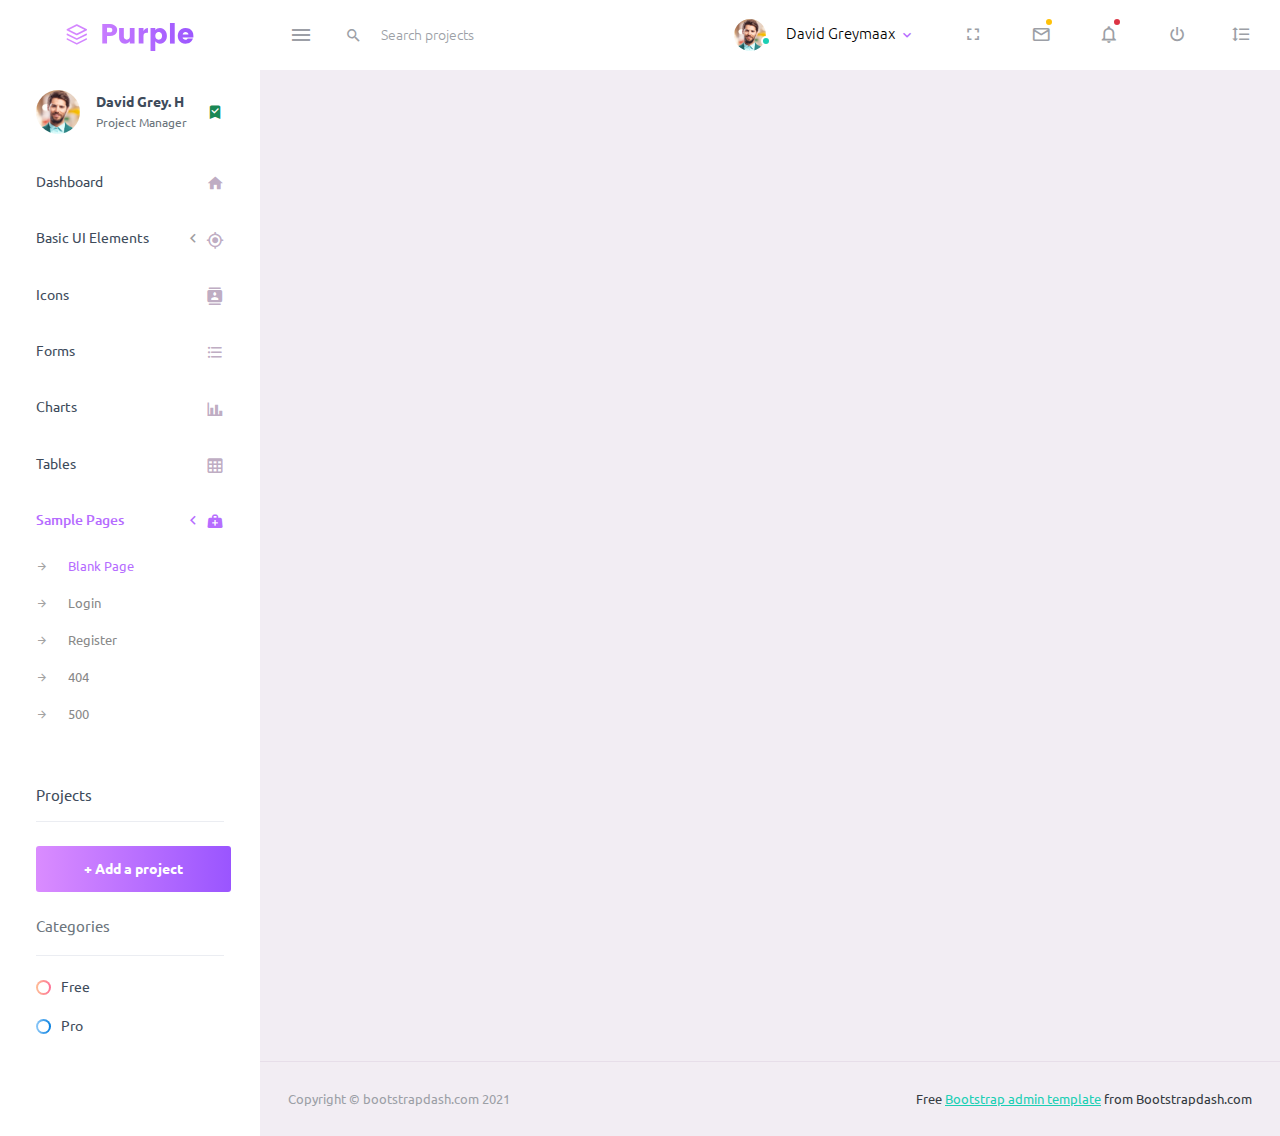
<file: admin/admin-template/pages/samples/blank-page.html>
<!DOCTYPE html>
<html lang="en">
  <head>
    <!-- Required meta tags -->
    <meta charset="utf-8">
    <meta name="viewport" content="width=device-width, initial-scale=1, shrink-to-fit=no">
    <title>Purple Admin</title>
    <!-- plugins:css -->
    <link rel="stylesheet" href="../../assets/vendors/mdi/css/materialdesignicons.min.css">
    <link rel="stylesheet" href="../../assets/vendors/css/vendor.bundle.base.css">
    <!-- endinject -->
    <!-- Plugin css for this page -->
    <!-- End plugin css for this page -->
    <!-- inject:css -->
    <!-- endinject -->
    <!-- Layout styles -->
    <link rel="stylesheet" href="../../assets/css/style.css">
    <!-- End layout styles -->
    <link rel="shortcut icon" href="../../assets/images/favicon.ico" />
  </head>
  <body>
    <div class="container-scroller">
      <!-- partial:../../partials/_navbar.html -->
      <nav class="navbar default-layout-navbar col-lg-12 col-12 p-0 fixed-top d-flex flex-row">
        <div class="text-center navbar-brand-wrapper d-flex align-items-center justify-content-center">
          <a class="navbar-brand brand-logo" href="../../index.html"><img src="../../assets/images/logo.svg" alt="logo" /></a>
          <a class="navbar-brand brand-logo-mini" href="../../index.html"><img src="../../assets/images/logo-mini.svg" alt="logo" /></a>
        </div>
        <div class="navbar-menu-wrapper d-flex align-items-stretch">
          <button class="navbar-toggler navbar-toggler align-self-center" type="button" data-toggle="minimize">
            <span class="mdi mdi-menu"></span>
          </button>
          <div class="search-field d-none d-md-block">
            <form class="d-flex align-items-center h-100" action="#">
              <div class="input-group">
                <div class="input-group-prepend bg-transparent">
                  <i class="input-group-text border-0 mdi mdi-magnify"></i>
                </div>
                <input type="text" class="form-control bg-transparent border-0" placeholder="Search projects">
              </div>
            </form>
          </div>
          <ul class="navbar-nav navbar-nav-right">
            <li class="nav-item nav-profile dropdown">
              <a class="nav-link dropdown-toggle" id="profileDropdown" href="#" data-bs-toggle="dropdown" aria-expanded="false">
                <div class="nav-profile-img">
                  <img src="../../assets/images/faces/face1.jpg" alt="image">
                  <span class="availability-status online"></span>
                </div>
                <div class="nav-profile-text">
                  <p class="mb-1 text-black">David Greymaax</p>
                </div>
              </a>
              <div class="dropdown-menu navbar-dropdown" aria-labelledby="profileDropdown">
                <a class="dropdown-item" href="#">
                  <i class="mdi mdi-cached me-2 text-success"></i> Activity Log </a>
                <div class="dropdown-divider"></div>
                <a class="dropdown-item" href="#">
                  <i class="mdi mdi-logout me-2 text-primary"></i> Signout </a>
              </div>
            </li>
            <li class="nav-item d-none d-lg-block full-screen-link">
              <a class="nav-link">
                <i class="mdi mdi-fullscreen" id="fullscreen-button"></i>
              </a>
            </li>
            <li class="nav-item dropdown">
              <a class="nav-link count-indicator dropdown-toggle" id="messageDropdown" href="#" data-bs-toggle="dropdown" aria-expanded="false">
                <i class="mdi mdi-email-outline"></i>
                <span class="count-symbol bg-warning"></span>
              </a>
              <div class="dropdown-menu dropdown-menu-right navbar-dropdown preview-list" aria-labelledby="messageDropdown">
                <h6 class="p-3 mb-0">Messages</h6>
                <div class="dropdown-divider"></div>
                <a class="dropdown-item preview-item">
                  <div class="preview-thumbnail">
                    <img src="../../assets/images/faces/face4.jpg" alt="image" class="profile-pic">
                  </div>
                  <div class="preview-item-content d-flex align-items-start flex-column justify-content-center">
                    <h6 class="preview-subject ellipsis mb-1 font-weight-normal">Mark send you a message</h6>
                    <p class="text-gray mb-0"> 1 Minutes ago </p>
                  </div>
                </a>
                <div class="dropdown-divider"></div>
                <a class="dropdown-item preview-item">
                  <div class="preview-thumbnail">
                    <img src="../../assets/images/faces/face2.jpg" alt="image" class="profile-pic">
                  </div>
                  <div class="preview-item-content d-flex align-items-start flex-column justify-content-center">
                    <h6 class="preview-subject ellipsis mb-1 font-weight-normal">Cregh send you a message</h6>
                    <p class="text-gray mb-0"> 15 Minutes ago </p>
                  </div>
                </a>
                <div class="dropdown-divider"></div>
                <a class="dropdown-item preview-item">
                  <div class="preview-thumbnail">
                    <img src="../../assets/images/faces/face3.jpg" alt="image" class="profile-pic">
                  </div>
                  <div class="preview-item-content d-flex align-items-start flex-column justify-content-center">
                    <h6 class="preview-subject ellipsis mb-1 font-weight-normal">Profile picture updated</h6>
                    <p class="text-gray mb-0"> 18 Minutes ago </p>
                  </div>
                </a>
                <div class="dropdown-divider"></div>
                <h6 class="p-3 mb-0 text-center">4 new messages</h6>
              </div>
            </li>
            <li class="nav-item dropdown">
              <a class="nav-link count-indicator dropdown-toggle" id="notificationDropdown" href="#" data-bs-toggle="dropdown">
                <i class="mdi mdi-bell-outline"></i>
                <span class="count-symbol bg-danger"></span>
              </a>
              <div class="dropdown-menu dropdown-menu-right navbar-dropdown preview-list" aria-labelledby="notificationDropdown">
                <h6 class="p-3 mb-0">Notifications</h6>
                <div class="dropdown-divider"></div>
                <a class="dropdown-item preview-item">
                  <div class="preview-thumbnail">
                    <div class="preview-icon bg-success">
                      <i class="mdi mdi-calendar"></i>
                    </div>
                  </div>
                  <div class="preview-item-content d-flex align-items-start flex-column justify-content-center">
                    <h6 class="preview-subject font-weight-normal mb-1">Event today</h6>
                    <p class="text-gray ellipsis mb-0"> Just a reminder that you have an event today </p>
                  </div>
                </a>
                <div class="dropdown-divider"></div>
                <a class="dropdown-item preview-item">
                  <div class="preview-thumbnail">
                    <div class="preview-icon bg-warning">
                      <i class="mdi mdi-settings"></i>
                    </div>
                  </div>
                  <div class="preview-item-content d-flex align-items-start flex-column justify-content-center">
                    <h6 class="preview-subject font-weight-normal mb-1">Settings</h6>
                    <p class="text-gray ellipsis mb-0"> Update dashboard </p>
                  </div>
                </a>
                <div class="dropdown-divider"></div>
                <a class="dropdown-item preview-item">
                  <div class="preview-thumbnail">
                    <div class="preview-icon bg-info">
                      <i class="mdi mdi-link-variant"></i>
                    </div>
                  </div>
                  <div class="preview-item-content d-flex align-items-start flex-column justify-content-center">
                    <h6 class="preview-subject font-weight-normal mb-1">Launch Admin</h6>
                    <p class="text-gray ellipsis mb-0"> New admin wow! </p>
                  </div>
                </a>
                <div class="dropdown-divider"></div>
                <h6 class="p-3 mb-0 text-center">See all notifications</h6>
              </div>
            </li>
            <li class="nav-item nav-logout d-none d-lg-block">
              <a class="nav-link" href="#">
                <i class="mdi mdi-power"></i>
              </a>
            </li>
            <li class="nav-item nav-settings d-none d-lg-block">
              <a class="nav-link" href="#">
                <i class="mdi mdi-format-line-spacing"></i>
              </a>
            </li>
          </ul>
          <button class="navbar-toggler navbar-toggler-right d-lg-none align-self-center" type="button" data-toggle="offcanvas">
            <span class="mdi mdi-menu"></span>
          </button>
        </div>
      </nav>
      <!-- partial -->
      <div class="container-fluid page-body-wrapper">
        <!-- partial:../../partials/_sidebar.html -->
        <nav class="sidebar sidebar-offcanvas" id="sidebar">
          <ul class="nav">
            <li class="nav-item nav-profile">
              <a href="#" class="nav-link">
                <div class="nav-profile-image">
                  <img src="../../assets/images/faces/face1.jpg" alt="profile">
                  <span class="login-status online"></span>
                  <!--change to offline or busy as needed-->
                </div>
                <div class="nav-profile-text d-flex flex-column">
                  <span class="font-weight-bold mb-2">David Grey. H</span>
                  <span class="text-secondary text-small">Project Manager</span>
                </div>
                <i class="mdi mdi-bookmark-check text-success nav-profile-badge"></i>
              </a>
            </li>
            <li class="nav-item">
              <a class="nav-link" href="../../index.html">
                <span class="menu-title">Dashboard</span>
                <i class="mdi mdi-home menu-icon"></i>
              </a>
            </li>
            <li class="nav-item">
              <a class="nav-link" data-bs-toggle="collapse" href="#ui-basic" aria-expanded="false" aria-controls="ui-basic">
                <span class="menu-title">Basic UI Elements</span>
                <i class="menu-arrow"></i>
                <i class="mdi mdi-crosshairs-gps menu-icon"></i>
              </a>
              <div class="collapse" id="ui-basic">
                <ul class="nav flex-column sub-menu">
                  <li class="nav-item"> <a class="nav-link" href="../../pages/ui-features/buttons.html">Buttons</a></li>
                  <li class="nav-item"> <a class="nav-link" href="../../pages/ui-features/typography.html">Typography</a></li>
                </ul>
              </div>
            </li>
            <li class="nav-item">
              <a class="nav-link" href="../../pages/icons/mdi.html">
                <span class="menu-title">Icons</span>
                <i class="mdi mdi-contacts menu-icon"></i>
              </a>
            </li>
            <li class="nav-item">
              <a class="nav-link" href="../../pages/forms/basic_elements.html">
                <span class="menu-title">Forms</span>
                <i class="mdi mdi-format-list-bulleted menu-icon"></i>
              </a>
            </li>
            <li class="nav-item">
              <a class="nav-link" href="../../pages/charts/chartjs.html">
                <span class="menu-title">Charts</span>
                <i class="mdi mdi-chart-bar menu-icon"></i>
              </a>
            </li>
            <li class="nav-item">
              <a class="nav-link" href="../../pages/tables/basic-table.html">
                <span class="menu-title">Tables</span>
                <i class="mdi mdi-table-large menu-icon"></i>
              </a>
            </li>
            <li class="nav-item">
              <a class="nav-link" data-bs-toggle="collapse" href="#general-pages" aria-expanded="false" aria-controls="general-pages">
                <span class="menu-title">Sample Pages</span>
                <i class="menu-arrow"></i>
                <i class="mdi mdi-medical-bag menu-icon"></i>
              </a>
              <div class="collapse" id="general-pages">
                <ul class="nav flex-column sub-menu">
                  <li class="nav-item"> <a class="nav-link" href="../../pages/samples/blank-page.html"> Blank Page </a></li>
                  <li class="nav-item"> <a class="nav-link" href="../../pages/samples/login.html"> Login </a></li>
                  <li class="nav-item"> <a class="nav-link" href="../../pages/samples/register.html"> Register </a></li>
                  <li class="nav-item"> <a class="nav-link" href="../../pages/samples/error-404.html"> 404 </a></li>
                  <li class="nav-item"> <a class="nav-link" href="../../pages/samples/error-500.html"> 500 </a></li>
                </ul>
              </div>
            </li>
            <li class="nav-item sidebar-actions">
              <span class="nav-link">
                <div class="border-bottom">
                  <h6 class="font-weight-normal mb-3">Projects</h6>
                </div>
                <button class="btn btn-block btn-lg btn-gradient-primary mt-4">+ Add a project</button>
                <div class="mt-4">
                  <div class="border-bottom">
                    <p class="text-secondary">Categories</p>
                  </div>
                  <ul class="gradient-bullet-list mt-4">
                    <li>Free</li>
                    <li>Pro</li>
                  </ul>
                </div>
              </span>
            </li>
          </ul>
        </nav>
        <!-- partial -->
        <div class="main-panel">
          <div class="content-wrapper">
          </div>
          <!-- content-wrapper ends -->
          <!-- partial:../../partials/_footer.html -->
          <footer class="footer">
            <div class="container-fluid d-flex justify-content-between">
              <span class="text-muted d-block text-center text-sm-start d-sm-inline-block">Copyright © bootstrapdash.com 2021</span>
              <span class="float-none float-sm-end mt-1 mt-sm-0 text-end"> Free <a href="https://www.bootstrapdash.com/bootstrap-admin-template/" target="_blank">Bootstrap admin template</a> from Bootstrapdash.com</span>
            </div>
          </footer>
          <!-- partial -->
        </div>
        <!-- main-panel ends -->
      </div>
      <!-- page-body-wrapper ends -->
    </div>
    <!-- container-scroller -->
    <!-- plugins:js -->
    <script src="../../assets/vendors/js/vendor.bundle.base.js"></script>
    <!-- endinject -->
    <!-- Plugin js for this page -->
    <!-- End plugin js for this page -->
    <!-- inject:js -->
    <script src="../../assets/js/off-canvas.js"></script>
    <script src="../../assets/js/hoverable-collapse.js"></script>
    <script src="../../assets/js/misc.js"></script>
    <!-- endinject -->
    <!-- Custom js for this page -->
    <!-- End custom js for this page -->
  </body>
</html>
</file>
<file: style/style.css>
/* @import url('https://fonts.googleapis.com/css2?family=Poppins:wght@400;500;600;900&display=swap'); */



*{
    margin: 0;
    padding: 0;
    box-sizing: border-box;
    text-decoration: none;
    list-style-type: none;

}
body, html{
    overflow-x: hidden;
    font-family: 'Epilogue', sans-serif;
}

.slide-wrapper{
    position: relative;
    height: 100vh;
    width: 100%;
}

.slides{
    width: 100%;
    height: 100vh;
    /* overflow-y: hidden; */
}

.slides ul {
    width: 100%;
    height: 100vh;
    /* position: relative; */
    /* overflow-y: hidden; */
}

.slides ul li{
    list-style: none;
    position: absolute;
    width: 100%;
    height: 100vh;
    opacity: 0;
}

.slides ul li.active{
    opacity: 1;
}

.slides ul li .slide {
    position: relative;
}



.slide .below-brown,
.slide .above-brown,
.slide .right-brown,
.slide .text-content
{
    opacity: 0;
    position: absolute;
    z-index: 1;
    top: 0px;
}

.slide .above-brown{
    opacity: 0;
    height: 100vh;
    width: 100%;
    /* top: -80%; */
    left: -200px;
}

ul li.active .slide .above-brown,
ul li.active .slide .below-brown
{
    animation: enter forwards 1.3s;
}
ul li.active .slide .below-brown {
    animation-delay: 0.3s ;
}

@-webkit-keyframes enter{
    from{
        transform: translate(-100%, -100%);
        opacity: 0;
    }
    to{
        transform: translate(0, 0);
        opacity: 0.4;
    }
}

.slide .below-brown{
    opacity: 0;
    left: -400px;
    /* top: -55%; */
    height: 100vh;
    width: 100%;
}



.slide .right-brown{
    opacity: 0;
    right: -700px;
    height: 100vh;
    width: 100%;
    /* transform: rotate(-90deg); */
    top: -20%;
}

ul li.active .slide .right-brown{
    animation: down 1s forwards ;
    animation-delay: 0.5s;
}

@-webkit-keyframes down{
    from{
        opacity: 0;
        transform: translate(-100%, -100%);
    }
    to{
        opacity: 0.5;
        transform: translate(0, 0);
    }
}

.slide .text-content{
    opacity: 1;
    width: 20%;
    left: 7%;
    z-index: 3;
    top: 40%;
    color: white;
}

.slide{
    width: 100%;
    height: 100vh;
}
.slide .img{
    width: 100%;
    height: 100vh;
    background-size: cover;
    
    background-repeat: no-repeat;
}

.text-content h2{
    font-size: 60px;
    font-weight: normal;
    opacity: 0;
}

.text-content .dot{
    width: 80%;
    height: 2px;
    background: white;
    margin: 1px 0 12px 0;
    opacity: 0;
}

.text-content p{
    font-size: 15px;
    line-height: 20px;
    color: #dfdfdf;
    opacity: 0;
}

.text-content small {
    font-size: 33px;
    font-weight: bold;
    text-transform: uppercase;
    padding: 10px 0 20px 0;
    opacity: 0;
}

.text-content .button{
    color: white;
    border: 1px solid white;
    padding: 8px 35px;
    margin : 10px 0 0 0;
    display: inline-block;
    font-size: 17px;
    text-transform: uppercase;
    opacity: 0;
}

.slides ul li.active .text-content small,
.slides ul li.active .text-content .dot,
.slides ul li.active .text-content p,
.slides ul li.active .text-content a.button,
.slides ul li.active .text-content h2
{
    animation:text-enter 1s forwards;
}

@-webkit-keyframes text-enter {
    from {
        transform: translateX(-100px);
        opacity: 0;
    }
    to{
        transform: translateX(0);
        opacity: 1;
    }
}

.slides ul li.active .text-content h2{
    animation-delay: 1s;
}

.slides ul li.active .text-content small{
    animation-delay: 1.2s;
}
.slides ul li.active .text-content .dot{
    animation-delay: 1.4s;
    
}
.slides ul li.active .text-content p{
    animation-delay: 1.6s;

}
.slides ul li.active .text-content a.button{
    animation-delay: 1.8s;

}

.transfer-slides{
    text-align: center;
    position: absolute;
    z-index: 10;
    bottom: 6%;
    left: 50%;
    transform: translateX(-50%);
}
.transfer-slides ul li{
    display: inline-block;
    border: 1px solid gray;
    text-indent: -9999px;
    width: 20px;
    height: 20px;
    border-radius: 50%;
    margin: 20px 12px;
    transition: 0.4s;
    cursor: pointer;
}
.transfer-slides ul li:hover,
.transfer-slides ul li.active
{
    background: rgb(26, 25, 25);
}
.transfer{
    background-color:  rgb(26, 25, 25);
}
.transfer-transparent{
    background-color: transparent;
}

.header {
    width: 100%;
    position: fixed;
    top :0;
    left: 0;
    background-color: #fff;
    padding: 20px 9%;
    display: flex;
    align-items: center;
    justify-content: space-between;
    z-index: 20;
    height: 60px;
    box-shadow: 0px 4px 8px rgba(0, 0, 0, 0.1);
    /* border: 1px solid black ; */
}
.header .logo img{
    display: block;
    height: 70px;
    /* width: 50px; */
}
.header .navbar a{
    font-size: 20px;
    padding: 0 15px;
    color: rgb(199, 3, 3);
    text-decoration: none;
} 
.header .navbar a:hover{
    color: #dfdfdf;
}
.header .icons a{
    font-size: 20px;
    margin-left: 15px;
    color: rgb(199, 3, 3);
    cursor: pointer;
    text-decoration: none;
}

.header .icons .session-user a{
    font-size: 20px;
    margin-left: 15px;
    color: rgb(10, 9, 9);
    cursor: pointer;
    text-decoration: none;
}

.header .icons a:hover{
    color: #dfdfdf;
}

.h2_title {
    margin: 20px auto;
    font-size: 56px;
    text-align: center;
    color: rgb(199, 3, 3);
}

.section {
    display: flex;
    align-items: center;
    justify-content: space-around;
    margin-top: 20px;
    margin-bottom: 20px;
    /* position: relative;; */
}

.section .section_wrapper {
    width: 45%;
    height: 410px;
    border: 1px solid rgb(190, 187, 187);
    border-radius: 20px;
    background-repeat: no-repeat;
    background-size: 600px 500px;
    background-position: right ;
}

.section .section_wrapper_1,
.section .section_wrapper_2

{
    position: relative;
}

.section_title_1,
.section_title_2
{
    width: 40%;
    top: 50%;
    left: 7%;
    position: absolute;
    transform: translateY(-50%);
}

.section_title_1 h5,
.section_title_2 h5{
    font-size: 16px;
    color: rgb(199, 3, 3);
    font-weight: 700;
    margin-bottom: 10px;
}
.section_title_1 h4,
.section_title_2 h4
{
    font-size: 35px;
    font-weight: normal;
    color: #141515;
}

.section_title_1 p,
.section_title_2 p

{
    font-size: 15px;
    line-height: 20px;
    margin-bottom: 20px;
    margin-top: 10px;
    color: #0f0f0f;

} 

.section_title_1 .button.button_size_2,
.section_title_2 .button.button_size_2
{
    font-size: 16px;
    font-weight: 600;
    padding: 10px 20px;
    color: white;
    background-color: rgb(199, 3, 3);
    margin-left: 30px;
    border-radius: 7px;
    box-shadow: 0 2px 4px rgba(95, 95, 95, 0.5);
    text-decoration: none;
}
.section_title_1 .button.button_size_2:hover,
.section_title_2 .button.button_size_2:hover{
    color: rgb(199, 3, 3);
    background-color: white;
    border-color: #858282;
}

.one.mcb-wrap{
    width: 100%;
    height: 670px;
    background-color: #f7f7f7;
    /* border: solid 1px black; */
}
.two.mcb-wrap{
    width: 100%;
    height: 900px;
    margin-top: 20px;
    margin-bottom: 20px;
    background-color: #f7f7f7;
}
.mcb-wrap{
    display: flex;
    align-items: flex-start;
    justify-content: center;
    flex-wrap: wrap;
    /* flex-direction: column; */
}

.mcb-column-inner .title{
    font-size: 40px;
    color: rgb(199, 3, 3);
    margin-top: 40px;
}

.mcb-wrap .column-attr {
    display: flex;
    align-items: flex-start;
    justify-content: center;
    margin-top: 20px;
    font-size: 24px;
    /* margin-bottom: 10px; */
} 

.categorys-wrapper,
.products-wrapper
{
    display: flex;
    padding: 50px 150px;
    height: 400px;
    justify-content: center;
    align-items: center;
    width: 100%;

}

.products-wrapper-ct
{
    display: flex;
    padding: 50px 150px;
    height: 400px;
    justify-content: center;
    align-items: center;
    width: 100%;

}

.categorys-wrapper .isotope-item {
    height: 380px;
    width: 23%;
    margin: 20px;
    border-radius: 20px;
    
    background-color: #ffffff;
}

.category h4 {
    color: #0B1A48;
    font-size: 30px;
    text-align: center;
}

.category h4 a{
    color: #0B1A48;
    text-decoration: none;
}
.category span {
    font-size: 16px;
}

.categorys-wrapper img{
    width: 100%;
    height: 300px;
    background-size: cover;
}
.products-wrapper{
    flex-wrap: wrap;
    height: 800px;
}

.products-wrapper-ct{
    flex-wrap: wrap;
    height: 400px;
}


.products-wrapper .product,
.products-wrapper-ct .product{
    height: 320px;
    width: 23%;
    margin-left: 2%;
    border-radius: 20px;
    background-color: #ffffff;
    cursor: pointer;
    box-shadow: 0 2px 4px rgba(0, 0, 0, 0.5);
    overflow: hidden;
    text-align: center;
}


.products-wrapper .product
.products-wrapper-ct .product{
    position: relative;
    cursor: pointer;
}

.products-wrapper .product:hover .hover-product,
.products-wrapper-ct .product:hover .hover-product
{
    visibility: visible ;
    opacity: 1;
}

.products-wrapper .product .hover-product,
.products-wrapper-ct .product .hover-product{
    width: 100%;
    height: 100%;
    position: absolute;
    top: 0;
    border-radius: 20px;
    opacity: 0;
    visibility: hidden;
}   

.hover-product {
    position: relative;
}

.icons-product {
    
    position: absolute;
    top: 10px;
    right: 10px;
    display: flex;
    flex-direction: column;
}

.hover-product .icons-product .icon {
    width: 15px;
    background-color: white;
    height: 15px;
    border: 1px solid rgb(169, 166, 166);
    padding: 20px;
    border-radius: 50%;
    color: black;
    margin: 5px;
}

.icons-product .icon {
    position: relative;
}

.icon i {
    cursor: pointer;
    font-size: 20px;
    position: absolute;
    top: 50%;
    left: 50%;
    transform: translate(-50%, -50%);
    z-index: 10;
    opacity: 1;
}

.icons-product .first-icon {
    color: white;
}

.product.isotope-item{
    position: relative;
}

.products-wrapper img,
.products-wrapper-ct img{
    text-align: center;
    width: 100%;
    height: 240px;
    background-size: cover;

    }


.sale-label {
    position: absolute;
    color: #ffffff;
    background-color: rgb(199, 3, 3);
    padding: 5px 10px;
    margin-left: -15px;
    margin-top: -10px;
    border-radius: 5px ;
    border: 1px solid #ffffff;
    top: 10%;
    left: 10%;
}

.mcb-backgound {
    height: 400px;
    width: 100%;
    /* border: 1px solid black; */
    display: flex;
    justify-content: center;
    margin-top: 20px;
}

.mcb-backgound .mcb-wrap-inner{
    width: 540px;
    height: 100%;
    /* border: 1px solid black; */
}

.image-wrapper {
    position: relative;
}

.product-title {
    color: black;
    text-decoration: none;
}



.image-wrapper .sale-label {
    position: absolute;
    width: 100px;
    height: 100px;
    border-radius: 50%;
    text-align: center;
    line-height: 90px;
    background-color: #ffffff;
    font-size: 20px;
    opacity: 0.8;
    top: 20%;
    left: 70%;
    color: black;
    /* transform: translateY(-50%); */
}


.image-wrapper img {
    width: 100%;
    height: 100%;
    background-size: contain;
}

.mcb-wrap-backgound-overlay {
    background-color: #1f2122;
    position: relative;
}

.mcb-wrap-backgound-overlay .parent-quick-fact {
    width: 100%;
    height: 200px;
    display: flex;
    justify-content: center;
    align-items: center;
    /* margin: 10px; */
}

.mcb-wrap-backgound-overlay .quick-fact{
    width: 90px;
    height: 90px;
    border: solid 1px #ffffff;
    margin: 10px;
    border-radius: 10px;
    background-color: gray ;
    opacity: 0.8;
}

.mcb-wrap-backgound-overlay h2.title{
    font-size: 46px;
    color: #ffffff;
    margin-top: 30px;
    text-align: center;
}

.mcb-wrap-backgound-overlay p {
    color:#ffffff;
    text-align: center;
    font-size: 16px;
    margin-top: 15px;
}

.mcb-wrap-backgound-overlay > h3{
    color: #ffffff;
    text-align: center;
    font-size: 24px;
}

.mcb-wrap-backgound-overlay > p{
    font-size: 18px;
}

.mcb-wrap-backgound-overlay .button-size-2 {
    padding: 10px 20px;
    margin-top: 20px;
    color: #ffffff;
    background-color: #87C4FF;
    border-radius: 10px;
    position: absolute;
    left: 50%;
    height: 50px;
    width: 150px;
    transform: translateX(-50%);
    font-size: 24px;
}

.mcb-wrap-backgound-overlay .button-size-2:hover{
    background-color: rgba(133, 194, 255, 0.5)
}

.quick-fact .number-wrap {
    font-size: 30px;
    /* line-height: 32px; */
    font-weight: 500;
    margin-bottom: 15px;
    margin-top: 5px;
    text-align: center;

}

.quick-fact h3{
    text-align: center;
    color: #ffffff;
}

.backgound {
    margin-bottom: 20px;
    height: 480px;
    width: 81%;
    /* border: 1px solid black; */
    background-color: #f0f0f0;
    /* background: url('image/nhan1-e99b36.jpg'); */
    background-repeat: no-repeat ;
    background-size: contain;
    background-position: 30% 75%;
    position: relative;
    margin: 0 auto;

    
}

.backgound .parent-product {
    width: 600px;
    height: 600px;
    /* border: 1px solid black; */
    display: flex;
    justify-content: center;
    align-items: center;
    position: absolute;
    top: 50%;
    left: 75%;
    transform: translate(-50%, -50%);
}

.backgound .parent-product .parent-product-overlay {
    width: 300px;
    height: 400px;
    border: 1px solid black;
    border-radius: 10px;
    margin-left: 10px;
}

.product-2 {
    position: relative;
}

.parent-product img {
    border-radius: 10px;
    width: 100%;
    height: 300px;
    background-size: cover;
}

.footer{
    background:#fdfefe;
    padding:30px 0px;
    font-family: 'Play', sans-serif;
    text-align:center;
    border-top: 1px solid rgb(199, 3, 3);
}
    
.footer .row{
    width:100%;
    margin:1% 0%;
    padding:0.6% 0%;
    color:rgb(199, 3, 3);
    font-size:0.8em;
    display:inline-block;
}
    
.footer .row a{
    text-decoration:none;
    color:rgb(199, 3, 3);
    transition:0.5s;
    
}
    
.footer .row a:hover{
    color:#fff;
}
    
.footer .row ul{
    width:100%;
}
    
.footer .row ul li{
    display:inline-block;
    margin:0px 30px;
}
    
.footer .row a i{
    font-size:2em;
    margin:0% 1%;
}

.preview{
    width: 940px;
    height: 470px;
    border: 1px solid black;
    border-radius: 20px;
    display: flex;
    opacity: 0;
    visibility: hidden;
}

.content-wrapper.preview {
    position: fixed;
    z-index: 99;
    top: 50%;
    left: 50%;
    transform: translate(-50%, -50%);
}

.content-wrapper {
    position: relative;
}

.preview .icon-out {
    position: absolute;
    color: #0000004D;
    top: 10px;
    right: 12px;
    font-size: 25px;
    transform: rotate(45deg);
    cursor: pointer;
}

.preview .preview-image {
    width: 80%;
    height: 420px;
    background-size: cover;
    background-position: center;
    /* border: 1px solid black; */
    border-radius: 20px 0 0 20px ;
}

.preview .information-product {
    width: 470px;
    height: 100%;
    background-color: #ffffff;
    border-radius: 0 20px 20px 0;
}

.information-product > .text-content-product {
    margin: 30px 30px 0 30px;
    
}   

.information-product > .text-content-product .heading {
    font-size: 26px;
}

.information-product > .text-content-product span {
    font-size:  26px;
    color: #2a27E9;
}

.information-product > .text-content-product p {
    color: #595A5f;
    font-size: 18px;
}

.information-product input[type = number]{
    margin-left: 30px;
    margin-top: 20px;
    padding: 10px 10px;
    border: 1px solid black;
    border-radius: 10px;
    /* width: 200px */
    width: 25%;
    text-align: center;
    -moz-appearance: textfield; 
    font-size: 25px;
}

input::-webkit-outer-spin-button,
input::-webkit-inner-spin-button{
    -webkit-appearance: none;
}


.information-product .input-number {
    position: relative;
    
}

.input-number .plus,
.input-number .minus{
    position: absolute;
    cursor: pointer;
}
.input-number .plus {
    top: 52%;
    left: 25%;
    color: #666;
    background-color: transparent;
    border: none;
}
.input-number .minus {
    top: 52%;
    left: 10%;
    color: #666;
    background-color: transparent;
    border: none;
}

.information-product input[type = submit]{
    font-size: 20px;
    padding: 10px 10px;
    border: 1px solid black;
    border-radius: 10px;
    width: 35%;
    text-align: center;
    font-weight: 500;
    color: #ffffff;
    background-color: rgb(199, 3, 3);
    border: none;
}

.information-product input[type = number]{
    font-size: 20px;
    border-radius: 8px;
}

.icons-product > .icon:first-child,
.icons-product > .icon:nth-child(2)

{
    position: relative;
}

.icons-product > .icon:first-child:hover::after {
    content: "Link";
    position: absolute;
    text-align: center;
    padding: 5px;
    width: 50px;
    height: 20px;
    border: 1px solid black;
    left: -70px;
    top: 4px;
    color: #BCBCBC;
    background-color: black;
    border-radius: 5px;
    line-height: 25px;
}
.icons-product > .icon:nth-child(2):hover::after {
    content: "Preview";
    position: absolute;
    text-align: center;
    padding: 5px;
    width: 60px;
    height: 20px;
    border: 1px solid black;
    left: -78px;
    top: 4px;
    color: #BCBCBC;
    background-color: black;
    border-radius: 3px;
    line-height: 25px;
}

del {
    text-decoration: line-through;
    font-size: 20px;
}



.cart.cart-product{
    position: fixed;
    top: 0;
    right: 0;
}


.cart-product {
    width: 30%;
    position: relative;
    height: 100vh;
    background-color: #ffffff;
    z-index: 100;
    opacity: 0;
    visibility: hidden;
}


.cart a {
    font-size: 30px;
    top: 10px;
    left: 20px;
    position: absolute;
}

.cart > span {
    font-size: 30px;
    position: absolute;
    top: 10px;
    left: 50%;
    transform: translate(-50%);
}

.outCart {
    cursor: pointer;
}


.registration#register
{
    border: 1px solid rgb(109, 106, 106);
    border-radius: 10px;
    background-color: white;
    position: fixed;
    height: 65%;
    width: 30%;
    top: 50%;
    left: 50%;
    transform: translate(-50%, -50%);
    z-index: 100;

}

.login#login
{
    border: 1px solid rgb(204, 201, 201);
    border-radius: 10px;
    background-color: white;
    position: fixed;
    height: 43%;
    width: 30%;
    top: 50%;
    left: 50%;
    transform: translate(-50%, -50%);
    z-index: 100;

}

.registration {
    position: relative;
    opacity: 0;
    visibility: hidden;
    display: flex;
    flex-direction: column;
    align-items: center;
    justify-content: center;
    height: 100vh;
}

.registration h4 {
    text-align: center;
    font-size: 30px;

}

.regis-top {
    display: flex;
    align-items: center;
}

.regis-top>img {
    width: 100px;
    height: auto;
}

.registration .outCart {
    position: absolute;
    font-size: 30px;
    top: 10px;
    right: 10px;
}

.registration label {
    font-size: 20px;
}

.registration .form-label {
    margin-left: 40px;
    margin: 10px;
}

.registration .form-input {
    border-radius: 5px;
    border: 1px solid #000;
    background: #FFF;
    width: 370px;
    height: 40px;
    padding-left: 10px;
}

.form-button {
    width: 375px;
    height: 40px;
    border-radius: 35px;
    background: rgb(185, 3, 3);
    color: white;
    font-family: 'Quicksand', sans-serif;
    border-color: white;
    font-size: medium;
    margin-left: 7px;
}



.login-top {
    display: flex;
    align-items: center;
}


.login-top>img {
    width: 70px;
    height: auto;
}












.rushOut {
    opacity: 1;
    visibility: visible;
}


    /* Chi Tiết Sản Phẩm */

.mcb-backgound-overlay {
    width: 100%;
    height: 720px;
/* border: 1px black solid; */
    margin-top: 70px;
    display: flex;
    justify-content: center;
    flex-wrap: wrap;

}

.mcb-backgound-overlay .information-product {
    margin: 20px;
}

.mcb-backgound-overlay .product-image-wrapper {
    width: 32%;
    height: 400px;
    /* border: 1px solid black ; */
    margin: 50px;
    background-size: cover;
    background-repeat: no-repeat;
    background-position: center;
    position: relative;
    border: 1px solid rgb(207, 204, 204);
}

hr {
    width: 50%;
    /* text-align: center; */
    margin: 20px auto;
}

.mcb-backgound-overlay .product-image-wrapper a {
    position: absolute;
    font-size: 30px;
    color: black;
    top: 20px;
    right: 20px;
    transform: translate(-50%, 50%);
}

.mcb-backgound-overlay .entry-sumary-column {
    width: 40%;
    height: 60%;
    /* border: 1px solid black ; */
    margin: 50px;
}

.entry-sumary-column .directional {
    /* margin-top: 10px; */
    margin-bottom: 10px;
}
.entry-sumary-column a {
    text-decoration: none;
    color: #969798;
}

.entry-sumary-column > .content-brighness {
    margin-top: 20px;
    display: flex;
    justify-content: flex-start;
}

.parameter, .specifications {
    margin: 10px;
    font-size: 20px;
    display: flex;
    flex-direction: column;
    margin-right: 100px;
}
.parameter span,
.specifications span
{
    margin: 10px;
    
}

.specifications {
    color: #BCBCBC;
}
.content-brighness > span {
    font-size: 38px;
    margin-top: 20px;
    margin-bottom: 20px;
}

.content-brighness p {    
    font-size: 28px;
}

.entry-sumary-column h3 {
    font-size: 38px;
    margin-bottom: 40px;
    margin-top: 20px;
}

.tag-category {
    width: 100%;
    height: 25%;
    border: 1px solid black ;
}

.tag-category h2 {
    font-size: 56px;
    text-align: center;
}

.detail-product {
    width: 100%;
    height: 50px;
    /* border: 1px solid black ; */
    justify-content: center;
    align-items: center;
    /* background-color: #f7f7f7; */
}

.detail-product .directionaly {
    width: 100%;
    display: flex;
    justify-content: center;
    line-height: 50px;
    font-size: 28px;
}

.directionaly a {
    margin-left: 20px;
    margin-right: 20px;
    position: relative;
    cursor: pointer;
}

.directionaly a:first-child {
    color: #2a27E9;
}

.directionaly a:hover:first-child::after{
    content: "";
    height: 40px ;
    width: 170px;
    position: absolute;
    border-bottom: 1px solid #2a27E9 ;
    left: 0px;
}
.directionaly a:hover:nth-child(2)::after{
    content: "";
    height: 40px ;
    width: 103px;
    position: absolute;
    border-bottom: 1px solid black ;
    left: 0px;
}

.information {
    width: 70%;
    /* border: 1px solid black ; */
    margin: auto;
}

.review {
    text-align: center;
    display: none;

}

.hienra{
    display: block ;
}



.price {
    display: flex;
    margin-left: 10px;
    text-align: center;
}

 .newprice {
    color: rgb(199, 3, 3);
    margin-right: 10px;
}

.oldprice {
    color: gray;
    text-decoration: line-through;

}

.newprice,
.oldprice {
    display: inline-block;
    width: 100%;
    margin: 0;

    text-align: center;
}

.comment {
    border: 1px solid #ddd;
    border-radius: 5px;
}





/* Huydq Css cart */ 

/* huydq css */

.error{
    color: red;
}

.mt{
    margin-top: 75px;
}

.bi{
    font-weight: bold;
    margin-bottom: 15px;
    margin-top: 0px;
}

.bi input{
    width: 100%;
    color: #000;
    padding: 0 20px;
    height: 40px;
}

.bi:last-child{
    display: inline;
}

.bi input[type="submit"],
.bi input[type="reset"],
.bi input[type="button"]{
    display: inline-block;
    width: 100px;
    float: left;
    background-color: rgb(199, 3, 3);
    color: #ffffff;
    border: none;
    margin-right: 10px;
}

.hbo{
    height: 33%;
    background-color: #fff;
}

.dpil{
    display: inline-block;
}

.hbo>p,a{
    font-size: large;
}

.bo1{
    display: flex;
}


.bo1 img{
    height: 5vh;
    width: 5vh;
}

.bo1 input[type="radio"] {
    display: none; 
}


.bo1 label {
    display: inline-block;
    margin-left: 10px;
    padding: 5px;
    font-size: 16px;
    text-align: center;
    border: 1px solid #ccc;
    border-radius: 2px;
    cursor: pointer;
}

.bo1 input[type="radio"]:checked + label {
    background-color: #5FBDFF;
    color: white;
    border-color: #5FBDFF;
}

.bo1 input[type="radio"]:hover + label {
    background-color: #5FBDFF;
    color: white;
    border-color: #5FBDFF;
}

.bo2 p{
    margin-bottom: 10px;
}

.bo3{
    display: flex;
    justify-content: space-between;
}

.bo3>p {
   padding: 15px 0;
}

.sub{
    display: block;
    width:200px;
    height:48px;
    font-weight: 500;
    font-size: large;
    border: none;
    background-color: #da2032;
    color: #ffffff;
}

.hbo:nth-child(1),
.hbo:nth-child(2){
    padding: 25px 5%;
    border-bottom: 1px dotted rgba(0, 0, 0, 0.2);
}

.hbo:nth-child(3){
    padding: 10px 3%;
}

.pd{
    padding: 20px;
    background-color: #fff;

}

.pd15{
    margin-top: 15px;
}

.np{
    font-size: large;
    display: -webkit-box;
      -webkit-box-orient: vertical;
      overflow: hidden;
      -webkit-line-clamp: 2; 
      max-width: 70vh;
}


.mb{
    margin-bottom: 15px;
}

.nb{
    /* background-color: rgb(255, 255, 255,0.7) ; */
    box-shadow: 0px 3px 3px rgba(0, 0, 0, 0.2);
}

.sch{
    display: inline-block;
    height: 5vh;
    width: 25%;
    border-radius: 5px;
    border: none;
    background-size: 25%;
    background-repeat: no-repeat;
    background-position: center center;
    background-color: rgb(199, 3, 3);
    /* Ẩn chữ gửi */
    text-indent: -9999vh;
}


.diachi>p,a{
    padding-left: 5px;
    margin-right: 5px;
}



.ct{
    color: #666;
    font-size: small;
    
}

.truncate {
    white-space: nowrap;
    overflow: hidden;
    text-overflow: ellipsis;
    max-width: 100px; 
  }

  /* .pdrow{
    border-collapse: collapse;
  } */

.pdrow td{
    height: 60px;
    border: 1px solid rgba(0, 0, 0, 0.2);
    /* border-collapse: collapse; */
}

.pdrow td a button{
    margin-left: 17px;
    border: none;
    background-color: rgb(199, 3, 3);
    color: #ffffff;
    width: 80px;
    height: 40px;
}

.ik{
    font-size: x-large;
    margin-left: 20px;
    color: rgba(255, 0, 0, 0.871);
}

.bb{
    border-bottom: 1px solid rgba(0, 0, 0, 0.2);
}

.tcart table{
    width: 100%;
    border-collapse: collapse;
    border: 1px solid rgba(0, 0, 0, 0.2);
}

.tcart table tr th {
    padding: 15px;
    background-color: #ffffff;
}
.tcart table th:nth-child(1){
    width: 5%;
    background-color: #ffffff;
}

.tcart table th:nth-child(2){
    width: 35%;
    background-color: #ffffff;
    text-align: left;
}
.tcart table th:nth-child(3){
    width: 20%;
    background-color: #ffffff;
    text-align: left;
}
.tcart table th:nth-child(4){
    width: 15%;
    background-color: #ffffff;
    text-align: left;
}
.tcart table th:nth-child(5){
    width: 15%;
    background-color: #ffffff;
    text-align: left;
}

.tcart table th:nth-child(6){
    width: 10%;
    background-color: #ffffff;
    text-align: left;
}

/*  */
.tcart table tr td {
    padding: 10px;
    margin: 10px;
    background-color: #fff;
}

/* Phần thông tin khách hàng */
.customer {
    font-weight: bold;
    color: rgb(199, 3, 3);
}

/* Phần thời gian */
.timestamp {
    font-size: 12px;
    color: #777;
}

/* Phần nội dung bình luận */
.content {
    margin-top: 10px;
    line-height: 1.5;
}
.box_title{
    display:flex;
    width: 80%;
    margin-left: auto;
    margin-right: auto;
    background:#EEEE;
    border-top-left-radius:5px;
    border-top-right-radius:5px;
    border-left:1px solid #ccc;
    border-right:1px solid #ccc;
    padding:10px;
    color:#333;
    height:40px;
    align-items:center;
   
}
.box_content{
    width: 80%;
    margin-left: auto;
    margin-right: auto;
    
    border-left:1px solid #ccc;
    border-right:1px solid #ccc;
    border-bottom:1px solid #ccc;
    border-bottom-left-radius:5px;
    border-bottom-right-radius:5px;
    min-height:200px;
    padding:20px;
}
#comment-input {
    width: 100%;
    padding: 10px;

    margin-top: 10px;
    border: 1px solid #ccc;
    border-radius: 5px;
  }
  .btn-comment {
    height: 45px;
    width: 120px;
    border-radius: 8px;
    color: white;
    background-color: rgb(199, 3, 3);
    border: none;
  }
  
.cart table td:nth-child(1){
    width: 5%;

}

.related-product {
    width: 100%;
    min-height: 300px;
    /* border: 1px solid black ; */
    flex-wrap: wrap;
    justify-content: center;
}

.related-product .product-ct {
    width: 28%;
    height: 500px;
    border: solid 1px black;
    margin: 20px;
    border-radius: 20px;
    background-color: #F7F7F7;
}

.related-product .product-ct img {
    width: 100%;
    height: 380px;
    background-size: cover;
    border-radius: 20px;
}

.related-product .product-ct h2,
.related-product .product-ct p{
    text-align: center;
    margin: 10px;



    /* background-color: #ffffff; */
}

.tcart table td:nth-child(2){
    width: 10%;
    background-color: #ffffff;
    text-align: left;
}

.tcart table td:nth-child(2) img{
    float: left;
   width: 30%;
   height: 30%;
}

.tcart table td:nth-child(3){
    width: 25%;
    background-color: #ffffff;
}
.tcart table td:nth-child(4){
    width: 20%;
    background-color: #ffffff;
}
.tcart table td:nth-child(5){
    width: 15%;
    background-color: #ffffff;
}

.tcart table td:nth-child(6){
    width: 15%;
    background-color: #ffffff;
}


  .currentprice {
    color: rgb(199, 3, 3);
  }

  .more-info {
    display: flex;
    justify-content: space-between;
    align-items: center;
  }

  .more-info h4 {
    color: rgb(199, 3, 3);
  }
  .quality-check i, .banking-guide i {
    color: rgb(199, 3, 3);
  }

  .related-product {
    height: 380px;
    width: 23%;
    margin: 20px;
    border-radius: 20px;

}
.tcart table td:nth-child(7){
    width: 10%;
    background-color: #ffffff;
    box-shadow: 0 2px 4px rgba(0, 0, 0, 0.5);
    
  }

  .related-product img{
    text-align: center;
    width: 100%;
    height: 240px;
    background-size: cover;


}
.product-ct {
    display: grid;
    grid-template-columns: 1fr 1fr 1fr 1fr;
    grid-gap: 2px;
}

.counter-container {
    border-radius: 0;
    text-align: center;
    font-size: 24px;
    display: flex;
    align-items: center;
    justify-content: center;
  }

  .count{
    display: flex;
    border: 1px solid rgba(0, 0, 0, 0.2);
    border-radius: 3px;
  }

  .counter-input {
    border-radius: 0;
    border: none;
    font-size: 18px;
    width: 8vh;
    text-align: center;
  }

  .counter-button{
    border: none;
    border-radius: 0;
    font-size: 18px;
    cursor: pointer;
    padding: 5px;
    width: 4vh;
    height: 4vh;
    line-height: 1vh;
    background-color: #ffffff;
  }

  .counter-button:nth-child(1){
  border-right: 1px solid rgba(0, 0, 0, 0.2);
  }

  .counter-button:nth-child(3){
   border-left: 1px solid rgba(0, 0, 0, 0.2);
    }




.boxleft{
    width:20%;
    background-color: #ffffff;
    border: 1px solid rgba(0, 0, 0, 0.2);
    height: auto;
  }
  .boxright{
   background-color: #ffffff;
   padding: 0 3%;
    width:80%;
    height:auto;
  }

  .menu-item {
    display: block;
    float: left;
    padding: 15px;
    width: 100%;
    font-size: large;
    text-decoration: none;
    color: #000;
    border-bottom: 1px solid rgba(0, 0, 0, 0.2);
  }


  .menu-item:hover {
    color: rgb(199, 3, 3);
  }

.container_sp {
    width: 100%;
    min-height: 160vh;
    display: flex;
    /* margin-top: 60px; */
    margin-bottom: 20px;
    /* border: 1px solid black; */
}

.container_sp .filter .category_sp,
.container_sp .filter .size_sp,
.container_sp .filter .sale_sp
{
    width: 80%;
    margin : 15px auto;
}

.category_sp ul li,
.size_sp ul li,
.sale_sp ul li
{
    /* margin: 8px; */
    padding: 8px;
}

.size_sp ul li{
    display: inline-block;
    border: 1px solid gray;
    border-radius: 5px;
    margin: 5px;
}

.price_sp {
    width: 80%;
    margin: 15px auto;    
}

.price_sp .price-input {

    margin: 20px 0 25px;
    width: 100%;
    display: flex;
}

.price-input .separator {
    width: 130px;
    display: flex;
    align-items: center;
    justify-content: center;
    font-size: 19px;
}

.price-input .field {
    height: 45px;
    width: 100%;
    display: flex;
    align-items: center;
}

.slide_sp {
    height: 5px;
    background-color: #ddd;
    border-radius: 5px ;
    position: relative;
}

.progress {
    height: 5px;
    background-color: #17a2b8;
    border-radius: 5px;
    position: absolute;
    left: 25%;
    right: 25%;
}

.range-input {
    position: relative;

}

.range-input input {
    position: absolute;
    top: -5px;
    height: 5px;
    width: 100%;
    -webkit-appearance: none;
    background: none;
    pointer-events: none;
}

input[type="range"]::-webkit-slider-thumb {
    height: 17px;
    width: 17px;
    border-radius: 50%;
    -webkit-appearance: none;
    background: #17a2b8;
    pointer-events: auto;
}

.field input {
    width: 60%;
    height: 100%;
    margin-left: 12px;
    border: 1px solid #999;
    outline: none;
    text-align: center;
    border-radius: 10px;
    font-size: 19px;
}

.line {
    background-color: black;
    width: 1px;
    height: 152vh;
    margin-top: 15px ;
}

.container_sp .filter {
    width: 27%;
    /* border: 1px solid black; */
    float: left;
}
.container_sp .all-products {
    width: 73%;
    display: flex;
    flex-wrap: wrap;
    height: 150vh;
    justify-content: flex-start;
}

.container_sp .all-products .product_sp {
    width: 30%;
    height: 32%;
    border: 1px solid black;
    margin: 15px auto;
    border-radius: 10px;
}

.product_sp img {
    width: 100%;
    height: 70%;
    background-size: cover;
    border-radius: 10px;
}

.buy-now {
    display: flex;
    align-items: center;
    justify-content: space-around;
    /* justify-content: center; */
}

.buy-now > button {
    padding: 10px 20px;
    border-radius: 10px;
    border: 1px solid gray;
    margin: 5px;
    background-color: #87C4FF;
    color: #983030;
}

.hienra {
    display: flex;
}

.search-product {
    margin: auto;
    margin-top: 75px ;
    display: flex;
    justify-content: center;
}

.btn-submit {
    border: unset;
    padding: 10px;
    color: white;
    background-color: #87C4FF;
}

.search-product .search{
    width: 200px;
    padding: 10px;
    border: unset;
    background: #e9e9e9;

}

.autocomplete-wrapper {
    display: inline-block;
    position: relative;
}

.autocomplete-list {
    padding: unset;
    margin: unset;
    position: absolute;
    width: 100%;
}

.autocomplete-list li {
    border: 1px solid #e9e9e9;
    border-top: unset;
}

.autocomplete-list li:hover {
    background: #f7f7f7;
}

.autocomplete-list a {
    border: unset;
    background: unset;
    cursor: pointer;
    display: block;
    width: 100%;
    text-align: left;
    padding: 0.5em;
}
</file>
<file: style/main.css>
*{
    margin: 0;
    padding: 0;
    box-sizing: border-box;
    text-decoration: none;
}


.container_sp {
    width: 100%;
    min-height: 100vh;
    display: flex;
}

.container_sp .filter_sp {
    width: 25%;
    min-height: 100vh;
    background-color: #F7F7F7;
    display: flex;
    flex-direction: column;
    align-items: center;
    margin-top: 80px;
}

.container_sp .filter_sp .price_sp {
    width: 80%;
    border: 1px solid black;
    height: 40%;
    margin: 10px;
}
.container_sp .products_sp {
    width: 72%;
    min-height: 100px;
    /* border: 1px solid black; */
    margin-left: 3%;
    display: flex;
    flex-wrap: wrap;
    justify-content: center;
}

.products_sp .product_sp {
    width: 30%;
    height: 50%;
    border: 1px solid black;
    margin: 10px;
    position: relative;
    background-color: #F7F7F7;
    border-radius: 10px;
}

.products_sp .product_sp img {
    width: 100%;
    height: 75%;
    background-position: center;
    background-size: cover;
    border-radius: 10px;

}

.products_sp .product_sp h2,
.products_sp .product_sp p
{
    text-align: center;

}

.products_sp .product_sp h2 {
    font-size: 36px;
}

.products_sp .product_sp p {
    margin: 5px;
    font-size: 16px;
}

.sale-label_sp {
    position: absolute;
    color: #ffffff;
    background-color: #2a27E9;
    padding: 5px 10px;
    border-radius: 5px ;
    border: 1px solid #ffffff;
    top: 10%;
    left: 20%;
    transform: translate(-50%, -50%);
}
</file>
<file: admin/admin-template/assets/vendors/css/vendor.bundle.base.css>
/*
 * Container style
 */
.ps {
  overflow: hidden !important;
  overflow-anchor: none;
  -ms-overflow-style: none;
  touch-action: auto;
  -ms-touch-action: auto;
}

/*
 * Scrollbar rail styles
 */
.ps__rail-x {
  display: none;
  opacity: 0;
  transition: background-color .2s linear, opacity .2s linear;
  -webkit-transition: background-color .2s linear, opacity .2s linear;
  height: 15px;
  /* there must be 'bottom' or 'top' for ps__rail-x */
  bottom: 0px;
  /* please don't change 'position' */
  position: absolute;
}

.ps__rail-y {
  display: none;
  opacity: 0;
  transition: background-color .2s linear, opacity .2s linear;
  -webkit-transition: background-color .2s linear, opacity .2s linear;
  width: 15px;
  /* there must be 'right' or 'left' for ps__rail-y */
  right: 0;
  /* please don't change 'position' */
  position: absolute;
}

.ps--active-x > .ps__rail-x,
.ps--active-y > .ps__rail-y {
  display: block;
  background-color: transparent;
}

.ps:hover > .ps__rail-x,
.ps:hover > .ps__rail-y,
.ps--focus > .ps__rail-x,
.ps--focus > .ps__rail-y,
.ps--scrolling-x > .ps__rail-x,
.ps--scrolling-y > .ps__rail-y {
  opacity: 0.6;
}

.ps .ps__rail-x:hover,
.ps .ps__rail-y:hover,
.ps .ps__rail-x:focus,
.ps .ps__rail-y:focus,
.ps .ps__rail-x.ps--clicking,
.ps .ps__rail-y.ps--clicking {
  background-color: #eee;
  opacity: 0.9;
}

/*
 * Scrollbar thumb styles
 */
.ps__thumb-x {
  background-color: #aaa;
  border-radius: 6px;
  transition: background-color .2s linear, height .2s ease-in-out;
  -webkit-transition: background-color .2s linear, height .2s ease-in-out;
  height: 6px;
  /* there must be 'bottom' for ps__thumb-x */
  bottom: 2px;
  /* please don't change 'position' */
  position: absolute;
}

.ps__thumb-y {
  background-color: #aaa;
  border-radius: 6px;
  transition: background-color .2s linear, width .2s ease-in-out;
  -webkit-transition: background-color .2s linear, width .2s ease-in-out;
  width: 6px;
  /* there must be 'right' for ps__thumb-y */
  right: 2px;
  /* please don't change 'position' */
  position: absolute;
}

.ps__rail-x:hover > .ps__thumb-x,
.ps__rail-x:focus > .ps__thumb-x,
.ps__rail-x.ps--clicking .ps__thumb-x {
  background-color: #999;
  height: 11px;
}

.ps__rail-y:hover > .ps__thumb-y,
.ps__rail-y:focus > .ps__thumb-y,
.ps__rail-y.ps--clicking .ps__thumb-y {
  background-color: #999;
  width: 11px;
}

/* MS supports */
@supports (-ms-overflow-style: none) {
  .ps {
    overflow: auto !important;
  }
}

@media screen and (-ms-high-contrast: active), (-ms-high-contrast: none) {
  .ps {
    overflow: auto !important;
  }
}
</file>
